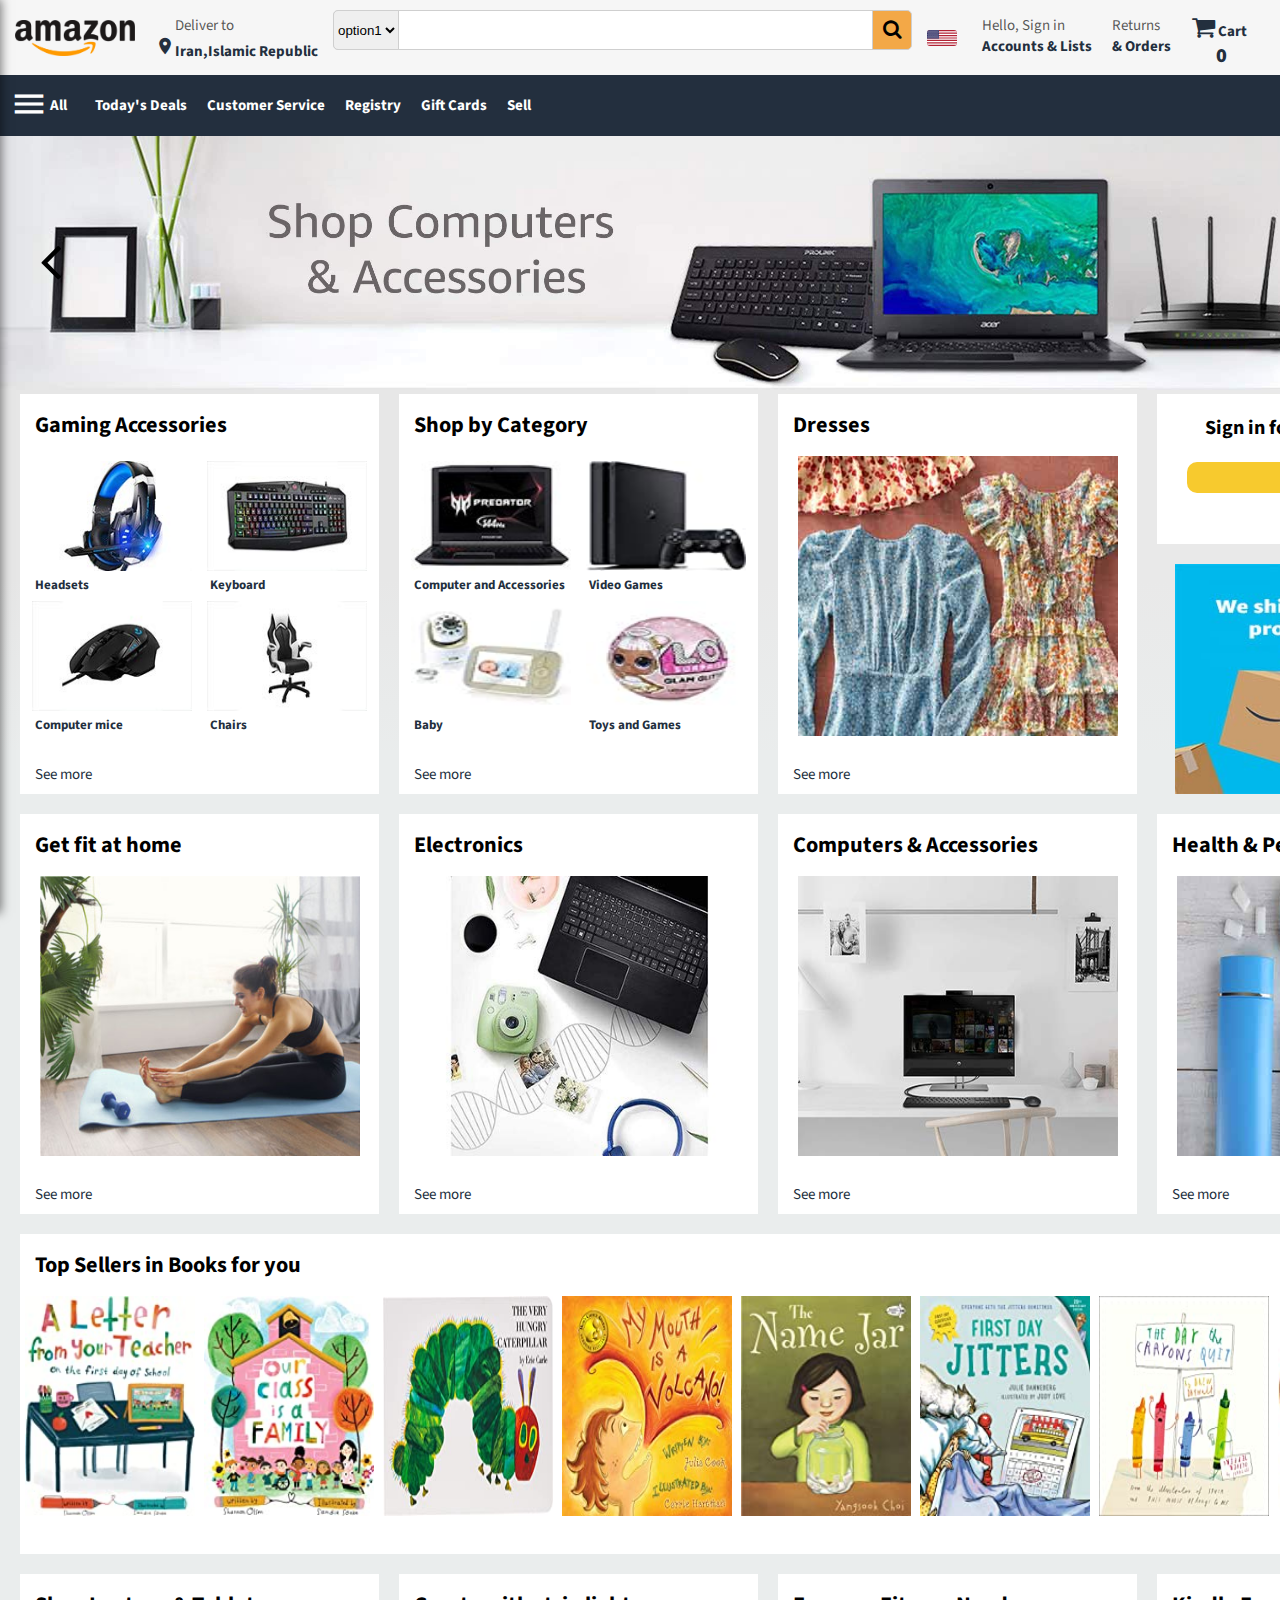
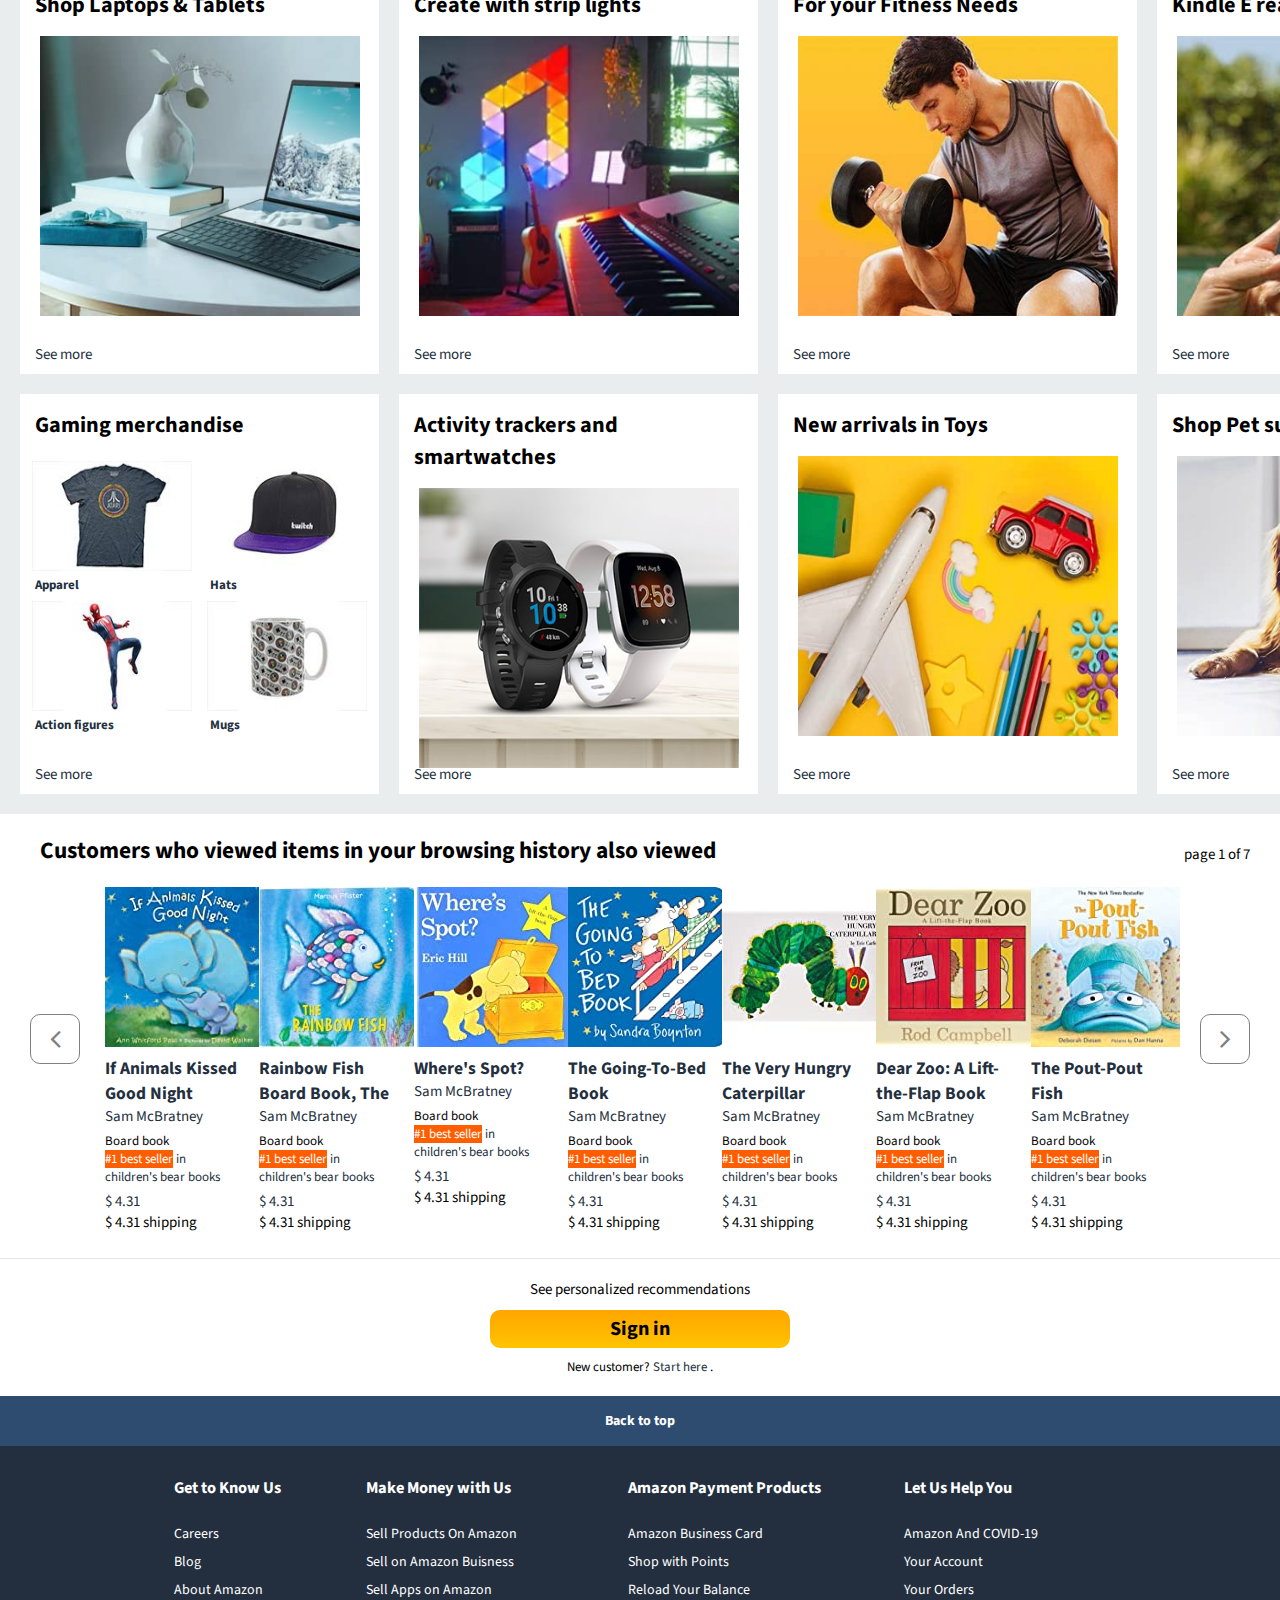
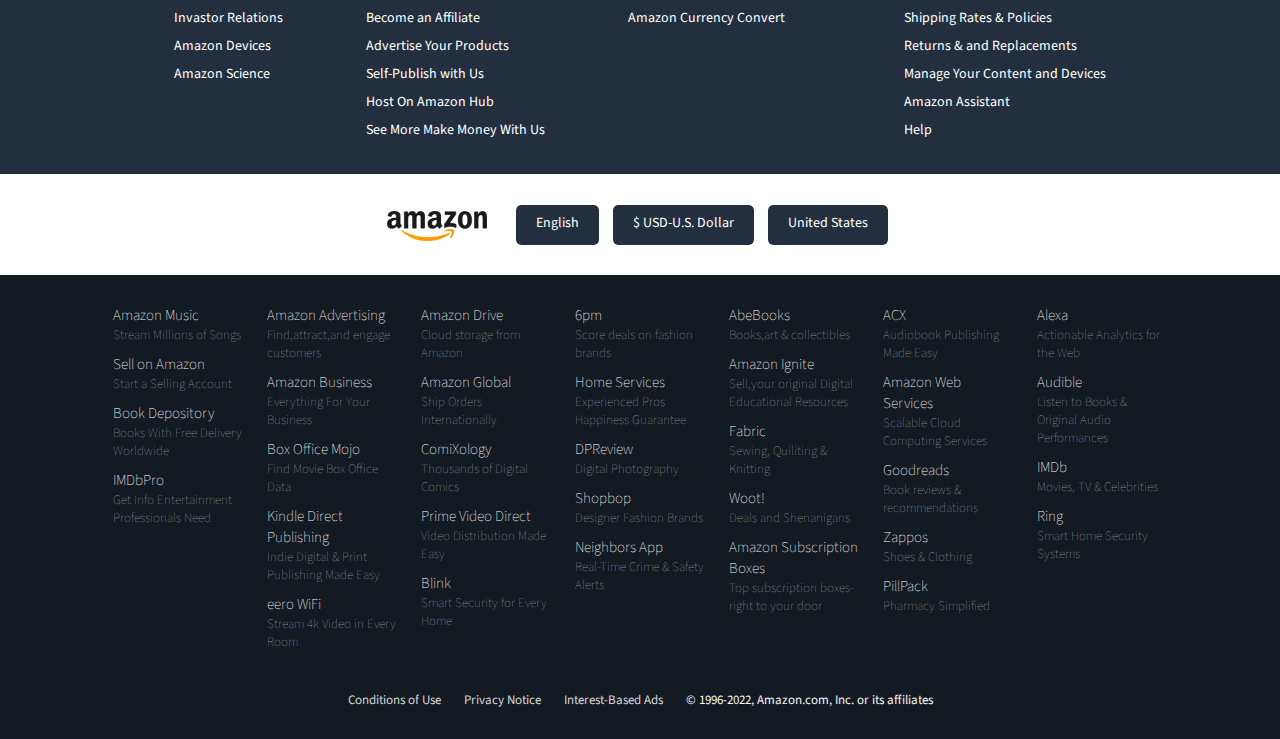
<file: index.html>
<!DOCTYPE html>
<html lang="en">
<head>
    <meta charset="UTF-8">
    <meta http-equiv="X-UA-Compatible" content="IE=edge">
    <meta name="viewport" content="width=device-width, initial-scale=1.0">
    <link rel="stylesheet" href="amazon.css">
    <link rel="stylesheet" href="https://cdnjs.cloudflare.com/ajax/libs/font-awesome/4.7.0/css/font-awesome.min.css">
    <link rel="preconnect" href="https://fonts.gstatic.com">
    <link href="https://fonts.googleapis.com/css2?family=Lalezar&display=swap" rel="stylesheet">
    <link rel="preconnect" href="https://fonts.gstatic.com">
    <link href="https://fonts.googleapis.com/css2?family=Markazi+Text:wght@500&display=swap" rel="stylesheet">
    <link rel="preconnect" href="https://fonts.gstatic.com">
    <link href="https://fonts.googleapis.com/css2?family=Markazi+Text:wght@700&display=swap" rel="stylesheet">
    <link rel="stylesheet" href="https://cdnjs.cloudflare.com/ajax/libs/font-awesome/4.7.0/css/font-awesome.min.css">
    <link rel="preconnect" href="https://fonts.gstatic.com">
    <link href="https://fonts.googleapis.com/icon?family=Material+Icons" rel="stylesheet">
    <link href="https://fonts.googleapis.com/css2?family=Cairo:wght@900&display=swap" rel="stylesheet">
    <link rel="preconnect" href="https://fonts.googleapis.com">
<link rel="preconnect" href="https://fonts.gstatic.com" crossorigin>
<link href="https://fonts.googleapis.com/css2?family=Source+Sans+Pro&display=swap" rel="stylesheet">
    <title>amazon</title>
</head>
<body>
    <header>
        <div id="header-container">
            <div class="header-top">
                <a href="amazon.html">
                    <div id="header-top-logo">
                            <img src="images/Amazon_logo.svg.png" alt="">
                    </div>
                </a>
                <div id="header-top-deliver" onclick="locChooseOpen()">
                    <p>Deliver to</p>
                    <p class="header-top-deliver-loc"><i class="material-icons" style="font-size:20px">location_on</i>Iran,Islamic Republic</p>
                </div>
                <div id="header-top-search">
                    <div>
                        <select class="header-top-search-filter">
                            <option value="">option1</option>
                            <option value="">option2</option>
                            <option value="">option3</option>
                            <option value="">option4</option>
                            <option value="">option5</option>
                            <option value="">option6</option>
                        </select>
                        <input type="text">
                        <div class="header-top-search-submit">
                            <i class="fa fa-search" style="font-size:20px"></i>
                        </div>

                    </div>
                </div>
                <a href="" onmouseenter="nationChooseOpen()" onmouseleave="nationChooseClose()">
                    <div id="header-top-nation">
                        <div class="header-top-nation-dropdown">
                            <img src="images/Flag_of_the_United_States.svg" alt="">
                        </div>
                    </div>
                </a>
                <a href="" onmouseenter="headerSignOpen()" onmouseleave="headerSignClose()">
                    <div id="heador-top-sign">
                            <p>Hello, Sign in</p>
                            <p class="header-top-deliver-loc">Accounts & Lists</p>    
                    </div>
                </a>
                <a href="">
                    <div id="heador-top-orders">
                        <p>Returns</p>
                        <p class="header-top-deliver-loc">& Orders</p>    
                    </div>
                </a>
                <a href="">
                    <div id="header-top-cart">
                            <p><i class="fa fa-shopping-cart" style="font-size:25px;color:#232F3E"></i></p>
                            <p>Cart</p>
                            <div id="header-top-cart-counter">0</div>
                    </div>
                </a>
            </div>
            <div class="header-bottom">
                <div class="header-bottom-All" onclick="headerSliderOpen()">
                    <i class="material-icons" style="font-size:38px;color:#ffffff">menu</i>
                    <p>All</p>
                </div>
                <a href="">
                    <div class="header-bottom-today">
                        <p>Today's Deals</p>
                    </div>
                </a>
                <a href="">
                    <div class="header-bottom-customer">
                        Customer Service
                    </div>
                </a>
                <a href="">
                    <div class="header-bottom-regis">
                        <p>Registry</p>
                    </div>
                </a>
                <a href="">
                    <div class="header-bottom-gift">
                        <p>Gift Cards</p>
                    </div>
                </a>
                <a href="">
                    <div class="header-bottom-sell">
                        <p>Sell</p>
                    </div>
                </a>
            </div>
        </div>
        <div id="loc-choose">
            <div class="loc-choose-top">
                <h3>Choose your location</h3>
            </div>
            <div class="loc-choose-bott">
                <p>Delivery options and delivery speeds may vary for different locations</p>
                <button value="Sign in to see your addresses">Sign in to see your addresses</button>
                <br>
                <span class="loc-choose-bott-zip-divide">or enter a US zip code</span>
                <div id="US-zip-code">
                   <input type="text">
                   <button>apply</button>
                   <p class="US-zip-code-error">Please enter a valid US zip code</p> 
                </div>
                <span class="loc-choose-bott-ship-divide">or</span>
                <select class="ship-outside">
                    <option value="">option1</option>
                    <option value="">option2</option>
                    <option value="">option3</option>
                    <option value="">option4</option>
                    <option value="">option5</option>
                    <option value="">option6</option>
                </select>
                <button id="loc-choose-submit" value="submit">Done</button>
            </div>
        </div>
        <div id="nation-choose" onmouseenter="nationChooseOpen()" onmouseleave="nationChooseClose()">
            <div class="nation-choose-part-one">
                <p>Change language</p><span><a href="">Learn more</a></span>
                <br>
                <br>
                <input type="checkbox"> English - EN
            </div>
        
            <hr>
            <div class="nation-choose-part-two">
                <input type="checkbox"> العربیه <br>
                <input type="checkbox"> English - EN <br>
                <input type="checkbox"> English - EN <br>
                <input type="checkbox"> English - EN
            </div>
            <hr>
            <div class="nation-choose-part-three">
                <p>Change currency</p><span><a href="">Learn more</a></span>
                <br>
                <br>
                <p>$-USD-US Dollar </p><span><a href="">Change</a></span>
            
            </div>
            <hr>
            <div class="nation-choose-part-four">
                <p>You are shopping on Amazon.com</p>
                <a href="">change country/region</a>
            </div>
        </div>          
        <div id="header-sign-in" onmouseenter="headerSignOpen()" onmouseleave="headerSignClose()">
            <div class="header-sign-in-top">
                <div><h2>Sign in</h2></div>
                <p>New customer ?</p><span><a href="">Start here</a></span>
            </div>
            <hr>
            <div class="header-sign-in-bott">
                <div class="header-sign-in-bott-left">
                    <h3>Your Lists</h3>
                    <a href=""><p>Create a List</p></a>
                    <a href=""><p>Find a List or Registry</p></a>
                    <a href=""><p>AmazonSmile Charity Lists</p></a>
                </div>
                <div class="header-sign-in-bott-divide"></div>
                <div class="header-sign-in-bott-right">
                    <h3>Your Account</h3>
                    <a href=""><p>Create a List</p></a>
                    <a href=""><p>Create a List</p></a>
                    <a href=""><p>Create a List</p></a>
                    <a href=""><p>Create a List</p></a>
                    <a href=""><p>Create a List</p></a>
                    <a href=""><p>Create a List</p></a>
                    <a href=""><p>Create a List</p></a>
                    <a href=""><p>Create a List</p></a>
                    <a href=""><p>Create a List</p></a>
                    <a href=""><p>Create a List</p></a>
                    <a href=""><p>Create a List</p></a>
                </div>
            </div>
        </div>
        <div id="header-slider">
            <div class="header-slider-container">
                <a href="">
                    <div class="header-slider-hello">
                        <p><i class="material-icons" style="font-size:30px;color:white">account_circle</i> Hello , Sign in</p>
                    </div>
                </a>
                <div class="header-slider-container-div">
                    <div class="header-slider-dig">
                        <div class="header-slider-dig-h2">
                           <h2>Digital Content & Devices</h2>
                        </div>
                        <div onclick="menu2SliderOpenDig(0)">
                            <p>dig product group 1 <i class="fa fa-chevron-right" style="font-size:20px"></i></p>
                        </div>
                        <div onclick="menu2SliderOpenDig(1)">
                            <p>dig product group 2 <i class="fa fa-chevron-right" style="font-size:20px"></i></p>
                        </div>
                        <div onclick="menu2SliderOpenDig(2)">
                            <p>dig product group 3 <i class="fa fa-chevron-right" style="font-size:20px"></i></p>
                        </div>
                    </div>
                    <hr>
                    <div class="header-slider-dep">
                        <div class="header-slider-dep-h2">
                            <h2>Shop By Department</h2>
                        </div>
                        <div onclick="menu2SliderOpenDep(0)">
                            <p>Electronics <i class="fa fa-chevron-right" style="font-size:20px"></i></p>
                        </div>
                        <div onclick="menu2SliderOpenDep(1)">
                            <p>dep product group 2 <i class="fa fa-chevron-right" style="font-size:20px"></i></p>
                        </div>
                        <div onclick="menu2SliderOpenDep(2)">
                            <p>dep product group 3 <i class="fa fa-chevron-right" style="font-size:20px"></i></p>
                        </div>
                        <div onclick="menu2SliderOpenDep(3)">
                            <p>dep product group 4 <i class="fa fa-chevron-right" style="font-size:20px"></i></p>
                        </div>
                        <div class="header-slider-see header-slider-see-1">
                            <div class="header-slider-dep-see" onclick="menu2SliderOpenDep(4)">
                                <p>see group 5 <i class="fa fa-chevron-right" style="font-size:20px"></i></p>
                            </div>
                            <div class="header-slider-dep-see" onclick="menu2SliderOpenDep(5)">
                                <p>see group 6 <i class="fa fa-chevron-right" style="font-size:20px"></i></p>
                            </div>
                            <div class="header-slider-dep-see" onclick="menu2SliderOpenDep(6)">
                                <p>see group 7 <i class="fa fa-chevron-right" style="font-size:20px"></i></p>
                            </div>
                            <div class="header-slider-dep-see" onclick="menu2SliderOpenDep(7)">
                                <p>see group 8 <i class="fa fa-chevron-right" style="font-size:20px"></i></p>
                            </div>
                            <div class="header-slider-dep-see" onclick="menu2SliderOpenDep(8)">
                                <p>see group 9 <i class="fa fa-chevron-right" style="font-size:20px"></i></p>
                            </div>
                        </div>
                        <div id="header-slider-dep-see-more">
                            <p>See All <i class="fa fa-chevron-down dep-see-more-down" style="font-size:15px"></i></p>
                        </div>
                    </div>
                    <hr>
                    <div class="header-slider-prog">
                        <div class="header-slider-prog-h2">
                            <h2>Programs & Features</h>
                        </div>
                        <div onclick="menu2SliderOpenProg(0)">
                            <p>prog product group 1 <i class="fa fa-chevron-right" style="font-size:20px"></i></p>
                        </div>
                        <div onclick="menu2SliderOpenProg(1)">
                            <p>prog product group 2 <i class="fa fa-chevron-right" style="font-size:20px"></i></p>
                        </div>
                        <div onclick="menu2SliderOpenProg(2)">
                            <p>prog product group 3 <i class="fa fa-chevron-right" style="font-size:20px"></i></p>
                        </div>
                        <div onclick="menu2SliderOpenProg(3)">
                            <p>prog product group 4 <i class="fa fa-chevron-right" style="font-size:20px"></i></p>
                        </div>
                        <div class="header-slider-see header-slider-see-2">
                            <div class="header-slider-prog-see" onclick="menu2SliderOpenProg(4)">
                                <p>see group 5 <i class="fa fa-chevron-right" style="font-size:20px"></i></p>
                            </div>
                            <div class="header-slider-prog-see" onclick="menu2SliderOpenProg(5)">
                                <p>see group 6 <i class="fa fa-chevron-right" style="font-size:20px"></i></p>
                            </div>
                            <div class="header-slider-prog-see" onclick="menu2SliderOpenProg(6)">
                                <p>see group 7 <i class="fa fa-chevron-right" style="font-size:20px"></i></p>
                            </div>
                            <div class="header-slider-prog-see" onclick="menu2SliderOpenProg(7)">
                                <p>see group 8 <i class="fa fa-chevron-right" style="font-size:20px"></i></p>
                            </div>
                            <div class="header-slider-prog-see" onclick="menu2SliderOpenProg(8)">
                                <p>see group 9 <i class="fa fa-chevron-right" style="font-size:20px"></i></p>
                            </div>
                        </div>
                        <div id="header-slider-prog-see-more">
                            <p>See All <i class="fa fa-chevron-down prog-see-more-down" style="font-size:15px"></i></p>
                        </div>
                    </div>
                    <hr>
                    <div class="header-slider-help">
                        <div class="header-slider-help-h2">
                            <h2>Help & Settings</h2>
                        </div>
                        <div>
                            <p>help product group 1</p>
                        </div>
                        <div>
                            <p>help product group 2</p>
                        </div>
                        <div>
                            <p>help product group 3</p>
                        </div>
                        <div>
                            <p>help product group 4</p>
                        </div>
                        <div>
                            <p>help product group 5</p>
                        </div>
                    </div>
                </div>    
            </div>
                
            <div id="dig-group-num" class="dig-menu-2 dig-group-1">
                    <div>
                        <div class="header-slider-menu2-back" onclick="sliderDigMenu2Back(0)">
                            <h2><i class="fa fa-arrow-circle-left" style="font-size:25px"></i> MAIN MENU</h2>
                        </div>
                        <hr>
                        <div class="header-slider-dig-h2">
                            <h2>group 1 products in menu 2</h2>
                        </div>
                        <a href="">
                            <div>
                                <p>dig menu 2 product 1 <i class="fa fa-chevron-right" style="font-size:20px"></i></p>
                            </div>
                        </a>
                        <a href="">
                            <div>
                                <p>dig menu 2 product 2 <i class="fa fa-chevron-right" style="font-size:20px"></i></p>
                            </div>
                        </a>
                        <a href="">
                            <div>
                                <p>dig menu 2 product 3 <i class="fa fa-chevron-right" style="font-size:20px"></i></p>
                            </div>
                        </a>
                        <a href="">
                            <div>
                                <p>dig menu 2 product 4 <i class="fa fa-chevron-right" style="font-size:20px"></i></p>
                            </div> 
                        </a>
                    </div>       
            </div>


            <div id="dig-group-num" class="dig-menu-2 dig-group-2">
                    <div>
                        <div class="header-slider-menu2-back" onclick="sliderDigMenu2Back(1)">
                            <h2><i class="fa fa-arrow-circle-left" style="font-size:25px"></i> MAIN MENU</h2>
                        </div>
                        <hr>
                        <div class="header-slider-dig-h2">
                            <h2>group 2 products in menu 2</h2>
                        </div>
                        <a href="">
                            <div>
                                <p>dig menu 2 product 1 <i class="fa fa-chevron-right" style="font-size:20px"></i></p>
                            </div>
                        </a>
                        <a href="">
                            <div>
                                <p>dig menu 2 product 2 <i class="fa fa-chevron-right" style="font-size:20px"></i></p>
                            </div>
                        </a>
                        <a href="">
                            <div>
                                <p>dig menu 2 product 3 <i class="fa fa-chevron-right" style="font-size:20px"></i></p>
                            </div>
                        </a>
                        <a href="">
                            <div>
                                <p>dig menu 2 product 4 <i class="fa fa-chevron-right" style="font-size:20px"></i></p>
                            </div>
                        </a> 
                    </div>       
            </div>


            <div id="dig-group-num" class="dig-menu-2 dig-group-3">
                    <div>
                        <div class="header-slider-menu2-back" onclick="sliderDigMenu2Back(2)">
                            <h2><i class="fa fa-arrow-circle-left" style="font-size:25px"></i> MAIN MENU</h2>
                        </div>
                        <hr>
                        <div class="header-slider-dig-h2">
                            <h2>group 3 products in menu 2</h2>
                        </div>
                        <a href="">
                            <div>
                                <p>dig menu 2 product 1 <i class="fa fa-chevron-right" style="font-size:20px"></i></p>
                            </div>
                        </a>
                        <a href="">
                            <div>
                                <p>dig menu 2 product 2 <i class="fa fa-chevron-right" style="font-size:20px"></i></p>
                            </div>
                        </a>
                        <a href="">
                            <div>
                                <p>dig menu 2 product 3 <i class="fa fa-chevron-right" style="font-size:20px"></i></p>
                            </div>
                        </a>
                        <a href="">
                            <div>
                                <p>dig menu 2 product 4 <i class="fa fa-chevron-right" style="font-size:20px"></i></p>
                            </div>
                        </a> 
                    </div>       
            </div>
            <div id="dep-group-num" class="dep-menu-2 dep-group-1">
                    <div>
                        <div class="header-slider-menu2-back" onclick="sliderDepMenu2Back(0)">
                            <h2><i class="fa fa-arrow-circle-left" style="font-size:25px"></i> MAIN MENU</h2>
                        </div>
                        <hr>
                        <div class="header-slider-dep-h2">
                            <h2>group 1 products in menu 2</h2>
                        </div>
                        <a href="">
                            <div>
                                <p>dep menu 2 product 1 <i class="fa fa-chevron-right" style="font-size:20px"></i></p>
                            </div>
                        </a>
                        <a href="">
                            <div>
                                <p>dep menu 2 product 2 <i class="fa fa-chevron-right" style="font-size:20px"></i></p>
                            </div>
                        </a>
                        <a href="amazon store.html">
                            <div>
                                <p>Headphones <i class="fa fa-chevron-right" style="font-size:20px"></i></p>
                            </div>
                        </a>
                        <a href="">
                            <div>
                                <p>dep menu 2 product 4 <i class="fa fa-chevron-right" style="font-size:20px"></i></p>
                            </div> 
                        </a>
                    </div>       
            </div>


            <div id="dep-group-num" class="dep-menu-2 dep-group-2">
                    <div>
                        <div class="header-slider-menu2-back" onclick="sliderDepMenu2Back(1)">
                            <h2><i class="fa fa-arrow-circle-left" style="font-size:25px"></i> MAIN MENU</h2>
                        </div>
                        <hr>
                        <div class="header-slider-dep-h2">
                            <h2>group 2 products in menu 2</h2>
                        </div>
                        <a href="">
                            <div>
                                <p>dep menu 2 product 1 <i class="fa fa-chevron-right" style="font-size:20px"></i></p>
                            </div>
                        </a>
                        <a href="">
                            <div>
                                <p>dep menu 2 product 2 <i class="fa fa-chevron-right" style="font-size:20px"></i></p>
                            </div>
                        </a>
                        <a href="">
                            <div>
                                <p>dep menu 2 product 3 <i class="fa fa-chevron-right" style="font-size:20px"></i></p>
                            </div>
                        </a>
                        <a href="">
                            <div>
                                <p>dep menu 2 product 4 <i class="fa fa-chevron-right" style="font-size:20px"></i></p>
                            </div>
                        </a> 
                    </div>       
            </div>


            <div id="dep-group-num" class="dep-menu-2 dep-group-3">
                    <div>
                        <div class="header-slider-menu2-back" onclick="sliderDepMenu2Back(2)">
                            <h2><i class="fa fa-arrow-circle-left" style="font-size:25px"></i> MAIN MENU</h2>
                        </div>
                        <hr>
                        <div class="header-slider-dep-h2">
                            <h2>group 3 products in menu 2</h2>
                        </div>
                        <a href="">
                            <div>
                                <p>dep menu 2 product 1 <i class="fa fa-chevron-right" style="font-size:20px"></i></p>
                            </div>
                        </a>
                        <a href="">
                            <div>
                                <p>dep menu 2 product 2 <i class="fa fa-chevron-right" style="font-size:20px"></i></p>
                            </div>
                        </a>
                        <a href="">
                            <div>
                                <p>dep menu 2 product 3 <i class="fa fa-chevron-right" style="font-size:20px"></i></p>
                            </div>
                        </a>
                        <a href="">
                            <div>
                                <p>dep menu 2 product 4 <i class="fa fa-chevron-right" style="font-size:20px"></i></p>
                            </div>
                        </a> 
                    </div>       
            </div>
            <div id="dep-group-num" class="dep-menu-2 dep-group-4">
                    <div>
                        <div class="header-slider-menu2-back" onclick="sliderDepMenu2Back(3)">
                            <h2><i class="fa fa-arrow-circle-left" style="font-size:25px"></i> MAIN MENU</h2>
                        </div>
                        <hr>
                        <div class="header-slider-dep-h2">
                            <h2>group 4 products in menu 2</h2>
                        </div>
                        <a href="">
                            <div>
                                <p>dep menu 2 product 1 <i class="fa fa-chevron-right" style="font-size:20px"></i></p>
                            </div>
                        </a>
                        <a href="">
                            <div>
                                <p>dep menu 2 product 2 <i class="fa fa-chevron-right" style="font-size:20px"></i></p>
                            </div>
                        </a>
                        <a href="">
                            <div>
                                <p>dep menu 2 product 3 <i class="fa fa-chevron-right" style="font-size:20px"></i></p>
                            </div>
                        </a>
                        <a href="">
                            <div>
                                <p>dep menu 2 product 4 <i class="fa fa-chevron-right" style="font-size:20px"></i></p>
                            </div> 
                        </a>
                    </div>       
            </div>


            <div id="dep-group-num" class="dep-menu-2 dep-group-5">
                    <div>
                        <div class="header-slider-menu2-back" onclick="sliderDepMenu2Back(4)">
                            <h2><i class="fa fa-arrow-circle-left" style="font-size:25px"></i> MAIN MENU</h2>
                        </div>
                        <hr>
                        <div class="header-slider-dep-h2">
                            <h2>group 5 products in menu 2</h2>
                        </div>
                        <a href="">
                            <div>
                                <p>dep menu 2 product 1 <i class="fa fa-chevron-right" style="font-size:20px"></i></p>
                            </div>
                        </a>
                        <a href="">
                            <div>
                                <p>dep menu 2 product 2 <i class="fa fa-chevron-right" style="font-size:20px"></i></p>
                            </div>
                        </a>
                        <a href="">
                            <div>
                                <p>dep menu 2 product 3 <i class="fa fa-chevron-right" style="font-size:20px"></i></p>
                            </div>
                        </a>
                        <a href="">
                            <div>
                                <p>dep menu 2 product 4 <i class="fa fa-chevron-right" style="font-size:20px"></i></p>
                            </div>
                        </a> 
                    </div>       
            </div>


            <div id="dep-group-num" class="dep-menu-2 dep-group-6">
                    <div>
                        <div class="header-slider-menu2-back" onclick="sliderDepMenu2Back(5)">
                            <h2><i class="fa fa-arrow-circle-left" style="font-size:25px"></i> MAIN MENU</h2>
                        </div>
                        <hr>
                        <div class="header-slider-dep-h2">
                            <h2>group 6 products in menu 2</h2>
                        </div>
                        <a href="">
                            <div>
                                <p>dep menu 2 product 1 <i class="fa fa-chevron-right" style="font-size:20px"></i></p>
                            </div>
                        </a>
                        <a href="">
                            <div>
                                <p>dep menu 2 product 2 <i class="fa fa-chevron-right" style="font-size:20px"></i></p>
                            </div>
                        </a>
                        <a href="">
                            <div>
                                <p>dep menu 2 product 3 <i class="fa fa-chevron-right" style="font-size:20px"></i></p>
                            </div>
                        </a>
                        <a href="">
                            <div>
                                <p>dep menu 2 product 4 <i class="fa fa-chevron-right" style="font-size:20px"></i></p>
                            </div>
                        </a> 
                    </div>       
            </div>
            <div id="dep-group-num" class="dep-menu-2 dep-group-7">
                    <div>
                        <div class="header-slider-menu2-back" onclick="sliderDepMenu2Back(6)">
                            <h2><i class="fa fa-arrow-circle-left" style="font-size:25px"></i> MAIN MENU</h2>
                        </div>
                        <hr>
                        <div class="header-slider-dep-h2">
                            <h2>group 7 products in menu 2</h2>
                        </div>
                        <a href="">
                            <div>
                                <p>dep menu 2 product 1 <i class="fa fa-chevron-right" style="font-size:20px"></i></p>
                            </div>
                        </a>
                        <a href="">
                            <div>
                                <p>dep menu 2 product 2 <i class="fa fa-chevron-right" style="font-size:20px"></i></p>
                            </div>
                        </a>
                        <a href="">
                            <div>
                                <p>dep menu 2 product 3 <i class="fa fa-chevron-right" style="font-size:20px"></i></p>
                            </div>
                        </a>
                        <a href="">
                            <div>
                                <p>dep menu 2 product 4 <i class="fa fa-chevron-right" style="font-size:20px"></i></p>
                            </div> 
                        </a>
                    </div>       
            </div>


            <div id="dep-group-num" class="dep-menu-2 dep-group-8">
                    <div>
                        <div class="header-slider-menu2-back" onclick="sliderDepMenu2Back(7)">
                            <h2><i class="fa fa-arrow-circle-left" style="font-size:25px"></i> MAIN MENU</h2>
                        </div>
                        <hr>
                        <div class="header-slider-dep-h2">
                            <h2>group 8 products in menu 2</h2>
                        </div>
                        <a href="">
                            <div>
                                <p>dep menu 2 product 1 <i class="fa fa-chevron-right" style="font-size:20px"></i></p>
                            </div>
                        </a>
                        <a href="">
                            <div>
                                <p>dep menu 2 product 2 <i class="fa fa-chevron-right" style="font-size:20px"></i></p>
                            </div>
                        </a>
                        <a href="">
                            <div>
                                <p>dep menu 2 product 3 <i class="fa fa-chevron-right" style="font-size:20px"></i></p>
                            </div>
                        </a>
                        <a href="">
                            <div>
                                <p>dep menu 2 product 4 <i class="fa fa-chevron-right" style="font-size:20px"></i></p>
                            </div>
                        </a> 
                    </div>       
            </div>
            <div id="dep-group-num" class="dep-menu-2 dep-group-9">
                    <div>
                        <div class="header-slider-menu2-back" onclick="sliderDepMenu2Back(8)">
                            <h2><i class="fa fa-arrow-circle-left" style="font-size:25px"></i> MAIN MENU</h2>
                        </div>
                        <hr>
                        <div class="header-slider-dep-h2">
                            <h2>group 9 products in menu 2</h2>
                        </div>
                        <a href="">
                            <div>
                                <p>dep menu 2 product 1 <i class="fa fa-chevron-right" style="font-size:20px"></i></p>
                            </div>
                        </a>
                        <a href="">
                            <div>
                                <p>dep menu 2 product 2 <i class="fa fa-chevron-right" style="font-size:20px"></i></p>
                            </div>
                        </a>
                        <a href="">
                            <div>
                                <p>dep menu 2 product 3 <i class="fa fa-chevron-right" style="font-size:20px"></i></p>
                            </div>
                        </a>
                        <a href="">
                            <div>
                                <p>dep menu 2 product 4 <i class="fa fa-chevron-right" style="font-size:20px"></i></p>
                            </div>
                        </a> 
                    </div>       
            </div>


            <div id="prog-group-num" class="prog-menu-2 prog-group-1">
                    <div>
                        <div class="header-slider-menu2-back" onclick="sliderProgMenu2Back(0)">
                            <h2><i class="fa fa-arrow-circle-left" style="font-size:25px"></i> MAIN MENU</h2>
                        </div>
                        <hr>
                        <div class="header-slider-prog-h2">
                            <h2>group 1 products in menu 2</h2>
                        </div>
                        <a href="">
                            <div>
                                <p>prog menu 2 product 1 <i class="fa fa-chevron-right" style="font-size:20px"></i></p>
                            </div>
                        </a>
                        <a href="">
                            <div>
                                <p>prog menu 2 product 2 <i class="fa fa-chevron-right" style="font-size:20px"></i></p>
                            </div>
                        </a>
                        <a href="">
                            <div>
                                <p>prog menu 2 product 3 <i class="fa fa-chevron-right" style="font-size:20px"></i></p>
                            </div>
                        </a>
                        <a href="">
                            <div>
                                <p>prog menu 2 product 4 <i class="fa fa-chevron-right" style="font-size:20px"></i></p>
                            </div> 
                        </a>
                    </div>       
            </div>


            <div id="prog-group-num" class="prog-menu-2 prog-group-2">
                    <div>
                        <div class="header-slider-menu2-back" onclick="sliderProgMenu2Back(1)">
                            <h2><i class="fa fa-arrow-circle-left" style="font-size:25px"></i> MAIN MENU</h2>
                        </div>
                        <hr>
                        <div class="header-slider-prog-h2">
                            <h2>group 2 products in menu 2</h2>
                        </div>
                        <a href="">
                            <div>
                                <p>prog menu 2 product 1 <i class="fa fa-chevron-right" style="font-size:20px"></i></p>
                            </div>
                        </a>
                        <a href="">
                            <div>
                                <p>prog menu 2 product 2 <i class="fa fa-chevron-right" style="font-size:20px"></i></p>
                            </div>
                        </a>
                        <a href="">
                            <div>
                                <p>prog menu 2 product 3 <i class="fa fa-chevron-right" style="font-size:20px"></i></p>
                            </div>
                        </a>
                        <a href="">
                            <div>
                                <p>prog menu 2 product 4 <i class="fa fa-chevron-right" style="font-size:20px"></i></p>
                            </div>
                        </a> 
                    </div>       
            </div>


            <div id="prog-group-num" class="prog-menu-2 prog-group-3">
                    <div>
                        <div class="header-slider-menu2-back" onclick="sliderProgMenu2Back(2)">
                            <h2><i class="fa fa-arrow-circle-left" style="font-size:25px"></i> MAIN MENU</h2>
                        </div>
                        <hr>
                        <div class="header-slider-prog-h2">
                            <h2>group 3 products in menu 2</h2>
                        </div>
                        <a href="">
                            <div>
                                <p>prog menu 2 product 1 <i class="fa fa-chevron-right" style="font-size:20px"></i></p>
                            </div>
                        </a>
                        <a href="">
                            <div>
                                <p>prog menu 2 product 2 <i class="fa fa-chevron-right" style="font-size:20px"></i></p>
                            </div>
                        </a>
                        <a href="">
                            <div>
                                <p>prog menu 2 product 3 <i class="fa fa-chevron-right" style="font-size:20px"></i></p>
                            </div>
                        </a>
                        <a href="">
                            <div>
                                <p>prog menu 2 product 4 <i class="fa fa-chevron-right" style="font-size:20px"></i></p>
                            </div>
                        </a> 
                    </div>       
            </div>
            <div id="prog-group-num" class="prog-menu-2 prog-group-4">
                    <div>
                        <div class="header-slider-menu2-back" onclick="sliderProgMenu2Back(3)">
                            <h2><i class="fa fa-arrow-circle-left" style="font-size:25px"></i> MAIN MENU</h2>
                        </div>
                        <hr>
                        <div class="header-slider-prog-h2">
                            <h2>group 4 products in menu 2</h2>
                        </div>
                        <a href="">
                            <div>
                                <p>prog menu 2 product 1 <i class="fa fa-chevron-right" style="font-size:20px"></i></p>
                            </div>
                        </a>
                        <a href="">
                            <div>
                                <p>prog menu 2 product 2 <i class="fa fa-chevron-right" style="font-size:20px"></i></p>
                            </div>
                        </a>
                        <a href="">
                            <div>
                                <p>prog menu 2 product 3 <i class="fa fa-chevron-right" style="font-size:20px"></i></p>
                            </div>
                        </a>
                        <a href="">
                            <div>
                                <p>prog menu 2 product 4 <i class="fa fa-chevron-right" style="font-size:20px"></i></p>
                            </div> 
                        </a>
                    </div>       
            </div>


            <div id="prog-group-num" class="prog-menu-2 prog-group-5">
                    <div>
                        <div class="header-slider-menu2-back" onclick="sliderProgMenu2Back(4)">
                            <h2><i class="fa fa-arrow-circle-left" style="font-size:25px"></i> MAIN MENU</h2>
                        </div>
                        <hr>
                        <div class="header-slider-prog-h2">
                            <h2>group 5 products in menu 2</h2>
                        </div>
                        <a href="">
                            <div>
                                <p>prog menu 2 product 1 <i class="fa fa-chevron-right" style="font-size:20px"></i></p>
                            </div>
                        </a>
                        <a href="">
                            <div>
                                <p>prog menu 2 product 2 <i class="fa fa-chevron-right" style="font-size:20px"></i></p>
                            </div>
                        </a>
                        <a href="">
                            <div>
                                <p>prog menu 2 product 3 <i class="fa fa-chevron-right" style="font-size:20px"></i></p>
                            </div>
                        </a>
                        <a href="">
                            <div>
                                <p>prog menu 2 product 4 <i class="fa fa-chevron-right" style="font-size:20px"></i></p>
                            </div>
                        </a> 
                    </div>       
            </div>


            <div id="prog-group-num" class="prog-menu-2 prog-group-6">
                    <div>
                        <div class="header-slider-menu2-back" onclick="sliderProgMenu2Back(5)">
                            <h2><i class="fa fa-arrow-circle-left" style="font-size:25px"></i> MAIN MENU</h2>
                        </div>
                        <hr>
                        <div class="header-slider-prog-h2">
                            <h2>group 6 products in menu 2</h2>
                        </div>
                        <a href="">
                            <div>
                                <p>prog menu 2 product 1 <i class="fa fa-chevron-right" style="font-size:20px"></i></p>
                            </div>
                        </a>
                        <a href="">
                            <div>
                                <p>prog menu 2 product 2 <i class="fa fa-chevron-right" style="font-size:20px"></i></p>
                            </div>
                        </a>
                        <a href="">
                            <div>
                                <p>prog menu 2 product 3 <i class="fa fa-chevron-right" style="font-size:20px"></i></p>
                            </div>
                        </a>
                        <a href="">
                            <div>
                                <p>prog menu 2 product 4 <i class="fa fa-chevron-right" style="font-size:20px"></i></p>
                            </div>
                        </a> 
                    </div>       
            </div>
            <div id="prog-group-num" class="prog-menu-2 prog-group-7">
                    <div>
                        <div class="header-slider-menu2-back" onclick="sliderProgMenu2Back(6)">
                            <h2><i class="fa fa-arrow-circle-left" style="font-size:25px"></i> MAIN MENU</h2>
                        </div>
                        <hr>
                        <div class="header-slider-prog-h2">
                            <h2>group 7 products in menu 2</h2>
                        </div>
                        <a href="">
                            <div>
                                <p>prog menu 2 product 1 <i class="fa fa-chevron-right" style="font-size:20px"></i></p>
                            </div>
                        </a>
                        <a href="">
                            <div>
                                <p>prog menu 2 product 2 <i class="fa fa-chevron-right" style="font-size:20px"></i></p>
                            </div>
                        </a>
                        <a href="">
                            <div>
                                <p>prog menu 2 product 3 <i class="fa fa-chevron-right" style="font-size:20px"></i></p>
                            </div>
                        </a>
                        <a href="">
                            <div>
                                <p>prog menu 2 product 4 <i class="fa fa-chevron-right" style="font-size:20px"></i></p>
                            </div> 
                        </a>
                    </div>       
            </div>


            <div id="prog-group-num" class="prog-menu-2 prog-group-8">
                    <div>
                        <div class="header-slider-menu2-back" onclick="sliderProgMenu2Back(7)">
                            <h2><i class="fa fa-arrow-circle-left" style="font-size:25px"></i> MAIN MENU</h2>
                        </div>
                        <hr>
                        <div class="header-slider-prog-h2">
                            <h2>group 8 products in menu 2</h2>
                        </div>
                        <a href="">
                            <div>
                                <p>prog menu 2 product 1 <i class="fa fa-chevron-right" style="font-size:20px"></i></p>
                            </div>
                        </a>
                        <a href="">
                            <div>
                                <p>prog menu 2 product 2 <i class="fa fa-chevron-right" style="font-size:20px"></i></p>
                            </div>
                        </a>
                        <a href="">
                            <div>
                                <p>prog menu 2 product 3 <i class="fa fa-chevron-right" style="font-size:20px"></i></p>
                            </div>
                        </a>
                        <a href="">
                            <div>
                                <p>prog menu 2 product 4 <i class="fa fa-chevron-right" style="font-size:20px"></i></p>
                            </div>
                        </a> 
                    </div>       
            </div>
            <div id="prog-group-num" class="prog-menu-2 prog-group-9">
                    <div>
                        <div class="header-slider-menu2-back" onclick="sliderProgMenu2Back(8)">
                            <h2><i class="fa fa-arrow-circle-left" style="font-size:25px"></i> MAIN MENU</h2>
                        </div>
                        <hr>
                        <div class="header-slider-prog-h2">
                            <h2>group 9 products in menu 2</h2>
                        </div>
                        <a href="">
                            <div>
                                <p>prog menu 2 product 1 <i class="fa fa-chevron-right" style="font-size:20px"></i></p>
                            </div>
                        </a>
                        <a href="">
                            <div>
                                <p>prog menu 2 product 2 <i class="fa fa-chevron-right" style="font-size:20px"></i></p>
                            </div>
                        </a>
                        <a href="">
                            <div>
                                <p>prog menu 2 product 3 <i class="fa fa-chevron-right" style="font-size:20px"></i></p>
                            </div>
                        </a>
                        <a href="">
                            <div>
                                <p>prog menu 2 product 4 <i class="fa fa-chevron-right" style="font-size:20px"></i></p>
                            </div>
                        </a> 
                    </div>       
            </div>
        </div>
        <div id="header-background-black-screen" onclick="locChooseClose(),headerSliderClose()"></div>
        <div id="body-background-black-screen" onclick="locChooseClose(),headerSliderClose()"></div>
    </header>
    <main>
        <div id="main-container">
            <div class="main-slider">
                <div class="main-slider-container">
                    <div class="main-slider-move main-slider-move-back" onclick="mainSliderMoveBack()">
                        <p><i class="fa fa-angle-left" style="font-size:60px"></i></p>
                    </div>
                    <div class="main-slider-move main-slider-move-next" onclick="mainSliderMoveNext()">
                        <p><i class="fa fa-angle-right" style="font-size:60px"></i></p>
                    </div>
                    <div class="main-slider-container-slider">
                        <div class="main-slider-images">
                            <a href=""><img src="images/61TD5JLGhIL._SX3000_.jpg"/></a>
                            <a href=""><img src="images/61DUO0NqyyL._SX3000_.jpg"/></a>
                            <a href=""><img src="images/61jovjd+f9L._SX3000_.jpg"/></a>
                            <a href=""><img src="images/71qid7QFWJL._SX3000_.jpg"/></a>
                        </div>
                    </div>
                </div>
            </div>
            <div class="main-rows">
                <div class="main-row main-row-1">
                    <div class=" row1-content row1-content1 window4-content">
                        <div class="row1-content-header">
                            <h3>Gaming Accessories</h3>
                        </div>
                        <div class="row1-content-main">
                            <div>
                                <a href="">
                                    <img src="images/Fuji_Quad_Headset_1x._SY116_CB667159060_.jpg" alt="">
                                    <div>
                                        <label for="">Headsets</label>
                                    </div>
                                </a>
                            </div>
                            <div>
                                <a href="">
                                    <img src="images/Fuji_Quad_Keyboard_1x._SY116_CB667159063_.jpg" alt="">
                                    <div>
                                        <label for="">Keyboard</label>
                                    </div>
                                </a>
                            </div>
                            <div>
                                <a href="">
                                    <img src="images/Fuji_Quad_Mouse_1x._SY116_CB667159063_.jpg" alt="">
                                    <div>
                                        <label for="">Computer mice</label>
                                    </div>
                                </a>
                            </div>
                            <div>
                                <a href="">
                                    <img src="images/Fuji_Quad_Chair_1x._SY116_CB667159060_.jpg" alt="">
                                    <div>
                                        <label for="">Chairs</label>
                                    </div>
                                </a>
                            </div>
                        </div>
                        <div class="row1-content-footer">
                            <a href="">See more</a>
                        </div>
                    </div>
                    <div class=" row1-content row1-content2 window4-content">
                        <div class="row1-content-header">
                            <h3>Shop by Category</h3>
                        </div>
                        <div class="row1-content-main">
                            <div>
                                <a href="">
                                    <img src="images/computer120x._SY85_CB468850970_.jpg" alt="">
                                    <div>
                                        <label for="">Computer and Accessories</label>
                                    </div>
                                </a>
                            </div>
                            <div>
                                <a href="">
                                    <img src="images/PS4_120X._SY85_CB438749318_.jpg" alt="">
                                    <div>
                                        <label for="">Video Games</label>
                                    </div>
                                </a>
                            </div>
                            <div>
                                <a href="">
                                    <img src="images/Baby120X._SY85_CB468850882_.jpg" alt="">
                                    <div>
                                        <label for="">Baby</label>
                                    </div>
                                </a>
                            </div>
                            <div>
                                <a href="">
                                    <img src="images/Toys120X._SY85_CB468851693_.jpg" alt="">
                                    <div>
                                        <label for="">Toys and Games</label>
                                    </div>
                                </a>
                            </div>
                        </div>
                        <div class="row1-content-footer">
                            <a href="">See more</a>
                        </div>
                    </div>
                    <div class=" row1-content row1-content3 window1-content">
                        <div class="row1-content-header">
                            <h3>Dresses</h3>
                        </div>
                        <div class="row1-content-main">
                            <div>
                                <a href="">
                                    <img src="images/Fuji_dash_dress_1X._SY304_CB626369146_.jpg" alt="">
                                </a>
                            </div>
                        </div>
                        <div class="row1-content-footer">
                            <a href="">See more</a>
                        </div>
                    </div>
                    <div class=" row1-content row1-content4 signin-adds-content">
                        <div class="row1-content4-top">
                            <p>Sign in for the best experience</p>
                            <button>Sign in securely</button>
                        </div>
                        <div class="row1-content4-bottom">
                            <a href="">
                                <img src="images/Fuji_D2_45M_en_US_1x._CB418309979_.jpg" alt="">
                            </a>
                        </div>
                    </div>
                </div>
                <div class="main-row main-row-2">
                    <div class=" row2-content row2-content1 window1-content">
                        <div class="row2-content-header">
                            <h3>Get fit at home</h3>
                        </div>
                        <div class="row2-content-main">
                            <div>
                                <a href="">
                                    <img src="images/GWDesktop_SingleImageCard_fitathome_1x._SY304_CB434924743_.jpg" alt="">
                                </a>
                            </div>
                        </div>
                        <div class="row2-content-footer">
                            <a href="">See more</a>
                        </div>

                    </div>
                    <div class=" row2-content row2-content2 window1-content">
                        <div class="row2-content-header">
                            <h3>Electronics</h3>
                        </div>
                        <div class="row2-content-main">
                            <div>
                                <a href="">
                                    <img src="images/Fuji_Dash_Electronics_1x._SY304_CB432774322_.jpg" alt="">
                                </a>
                            </div>
                        </div>
                        <div class="row2-content-footer">
                            <a href="">See more</a>
                        </div>
                    </div>
                    <div class=" row2-content row2-content3 window1-content">
                        <div class="row2-content-header">
                            <h3>Computers & Accessories</h3>
                        </div>
                        <div class="row2-content-main">
                            <div>
                                <a href="">
                                    <img src="images/Fuji_Dash_PC_1x._SY304_CB431800965_.jpg" alt="">
                                </a>
                            </div>
                        </div>
                        <div class="row2-content-footer">
                            <a href="">See more</a>
                        </div>
                    </div>
                    <div class=" row2-content row2-content4 window1-content">
                        <div class="row2-content-header">
                            <h3>Health & Personal Care</h3>
                        </div>
                        <div class="row2-content-main">
                            <div>
                                <a href="">
                                    <img src="images/GW_CONS_AUS_HPC_HPCEssentials_CatCard_Desktop1x._SY304_CB627424361_.jpg" alt="">
                                </a>
                            </div>
                        </div>
                        <div class="row2-content-footer">
                            <a href="">See more</a>
                        </div>
                    </div>
                </div>
                <div class="main-row main-row-3">
                    <div class=" row3-content row3-content1 sliding-content">
                        <div class="row3-content-header">
                            <h3>Top Sellers in Books for you</h3>
                        </div>
                        <div class="row3-content-main">
                            <div class="row3-content-main-move row3-content-main-move-back">
                                <p><i class="fa fa-angle-left" style="font-size:60px"></i></p>
                            </div>
                            <div class="row3-content-main-move row3-content-main-move-next">
                                <p><i class="fa fa-angle-right" style="font-size:60px"></i></p>
                            </div>
                            <div id="row3-content-main-slider">
                                <a href="">
                                    <img src="images/61Ars9rdgGS._AC_SY200_.jpg" alt="">
                                </a>
                                <a href="">
                                    <img src="images/71aLultW5EL._AC_SY200_.jpg" alt="">
                                </a>
                                <a href="">
                                    <img src="images/91cqEsyjd-L._AC_SY200_.jpg" alt="">
                                </a>
                                <a href="">
                                    <img src="images/8181NkFL6SL._AC_SY200_.jpg" alt="">
                                </a>
                                <a href="">
                                    <img src="images/91g+FlNm0oL._AC_SY200_.jpg" alt="">
                                </a>
                                <a href="">
                                    <img src="images/91rNSPVrrjL._AC_SY200_.jpg" alt="">
                                </a>
                                <a href="">
                                    <img src="images/81PR3BDkqWL._AC_SY200_.jpg" alt="">
                                </a>
                                <a href="">
                                    <img src="images/81EVdWdmOKL._AC_SY200_.jpg" alt="">
                                </a>
                                <a href="">
                                    <img src="images/917M-S0wz7L._AC_SY200_.jpg" alt="">
                                </a>
                                <a href="">
                                    <img src="images/814TCW6Y7hL._AC_SY200_.jpg" alt="">
                                </a>
                                <a href="">
                                    <img src="images/91oEavHTylL._AC_SY200_.jpg" alt="">
                                </a>
                                <a href="">
                                    <img src="images/A110vzie0nL._AC_SY200_.jpg" alt="">
                                </a>
                                <a href="">
                                    <img src="images/616XQgErWiL._AC_SY200_.jpg" alt="">
                                </a>
                                <a href="">
                                    <img src="images/612AKvzu1JL._AC_SY200_.jpg" alt="">
                                </a>
                                <a href="">
                                    <img src="images/61AqjgMxpLL._AC_SY200_.jpg" alt="">
                                </a>
                                <a href="">
                                    <img src="images/91BdulrP5SL._AC_SY200_.jpg" alt="">
                                </a>
                                <a href="">
                                    <img src="images/61kDZZMj4lS._AC_SY200_.jpg" alt="">
                                </a>
                                <a href="">
                                    <img src="images/71W9WWt6k5L._AC_SY200_.jpg" alt="">
                                </a>
                                <a href="">
                                    <img src="images/71xYW677xDL._AC_SY200_.jpg" alt="">
                                </a>
                                <a href="">
                                    <img src="images/81t-IstQ+ZL._AC_SY200_.jpg" alt="">
                                </a>
                                <a href="">
                                    <img src="images/719F6ozTuQL._AC_SY200_.jpg" alt="">
                                </a>
                                <a href="">
                                    <img src="images/612JQc4mXaL._AC_SY200_.jpg" alt="">
                                </a>
                                <a href="">
                                    <img src="images/811ftjOO5FL._AC_SY200_.jpg" alt="">
                                </a>
                                <a href="">
                                    <img src="images/81bIWCSCVhL._AC_SY200_.jpg" alt="">
                                </a>
                                <a href="">
                                    <img src="images/A12jXeTksPL._AC_SY200_.jpg" alt="">
                                </a>
                                <a href="">
                                    <img src="images/61rSMJLrg9L._AC_SY200_.jpg" alt="">
                                </a>
                                <a href="">
                                    <img src="images/91laaRz2A2L._AC_SY200_.jpg" alt="">
                                </a>
                                <a href="">
                                    <img src="images/8144Vic9C5L._AC_SY200_.jpg" alt="">
                                </a>
                                <a href="">
                                    <img src="images/A1mHoq8NCIL._AC_SY200_.jpg" alt="">
                                </a>
                                <a href="">
                                    <img src="images/A1LASQ23yKL._AC_SY200_.jpg" alt="">
                                </a>
                            </div>
                        </div>
                    </div>
                </div>
                <div class="main-row main-row-4">
                    <div class=" row4-content row4-content1 window1-content">
                        <div class="row4-content-header">
                            <h3>Shop Laptops & Tablets</h3>
                        </div>
                        <div class="row4-content-main">
                            <div>
                                <a href="">
                                    <img src="images/Fuji_Dash_Laptops_379x304_1X_en_US._SY304_CB418608471_.jpg" alt="">
                                </a>
                            </div>
                        </div>
                        <div class="row4-content-footer">
                            <a href="">See more</a>
                        </div>
                    </div>
                    <div class=" row4-content row4-content2 window1-content">
                        <div class="row4-content-header">
                            <h3>Create with strip lights</h3>
                        </div>
                        <div class="row4-content-main">
                            <div>
                                <a href="">
                                    <img src="images/Fuji_Dash_StripLighting_379x304_1X_en_US._SY304_CB418597476_.jpg" alt="">
                                </a>
                            </div>
                        </div>
                        <div class="row4-content-footer">
                            <a href="">See more</a>
                        </div>
                    </div>
                    <div class=" row4-content row4-content3 window1-content">
                        <div class="row4-content-header">
                            <h3>For your Fitness Needs</h3>
                        </div>
                        <div class="row4-content-main">
                            <div>
                                <a href="">
                                    <img src="images/Fuji_Dash_Fitness_1X._SY304_CB639748186_.jpg" alt="">
                                </a>
                            </div>
                        </div>
                        <div class="row4-content-footer">
                            <a href="">See more</a>
                        </div>
                    </div>
                    <div class=" row4-content row4-content4 window1-content">
                        <div class="row4-content-header">
                            <h3>Kindle E readers</h3>
                        </div>
                        <div class="row4-content-main">
                            <div>
                                <a href="">
                                    <img src="images/Fuji_Desktop_Dash_Kindle_1x._SY304_CB639752818_.jpg" alt="">
                                </a>
                            </div>
                        </div>
                        <div class="row4-content-footer">
                            <a href="">See more</a>
                        </div>
                    </div>
                </div>
                <div class="main-row main-row-5">
                    <div class=" row5-content row5-content1 window4-content">
                        <div class="row5-content-header">
                            <h3>Gaming merchandise</h3>
                        </div>
                        <div class="row5-content-main">
                            <div>
                                <a href="">
                                    <img src="images/Fuji_Quad_Apparel_1x._SY116_CB667159060_.jpg" alt="">
                                    <div>
                                        <label for="">Apparel</label>
                                    </div>
                                </a>
                            </div>
                            <div>
                                <a href="">
                                    <img src="images/Fuji_Quad_Hat_1x._SY116_CB667159060_.jpg" alt="">
                                    <div>
                                        <label for="">Hats</label>
                                    </div>
                                </a>
                            </div>
                            <div>
                                <a href="">
                                    <img src="images/Fuji_Quad_Figure_1x._SY116_CB667159060_.jpg" alt="">
                                    <div>
                                        <label for="">Action figures</label>
                                    </div>
                                </a>
                            </div>
                            <div>
                                <a href="">
                                    <img src="images/Fuji_Quad_Mug_1x._SY116_CB667159063_.jpg" alt="">
                                    <div>
                                        <label for="">Mugs</label>
                                    </div>
                                </a>
                            </div>
                        </div>
                        <div class="row5-content-footer">
                            <a href="">See more</a>
                        </div>
                    </div>
                    <div class=" row5-content row5-content2 window1-content">
                        <div class="row5-content-header">
                            <h3>Activity trackers and smartwatches</h3>
                        </div>
                        <div class="row5-content-main">
                            <div>
                                <a href="">
                                    <img src="images/Fuji_Dash_SmartWatch_1X._SY304_CB639922137_.jpg" alt="">
                                </a>
                            </div>
                        </div>
                        <div class="row5-content-footer">
                            <a href="">See more</a>
                        </div>
                    </div>
                    <div class=" row5-content row5-content3 window1-content">
                        <div class="row5-content-header">
                            <h3>New arrivals in Toys</h3>
                        </div>
                        <div class="row5-content-main">
                            <div>
                                <a href="">
                                    <img src="images/Fuji_Dash_Toys_1X._SY304_CB639759658_.jpg" alt="">
                                </a>
                            </div>
                        </div>
                        <div class="row5-content-footer">
                            <a href="">See more</a>
                        </div>
                    </div>
                    <div class=" row5-content row5-content4 window1-content">
                        <div class="row5-content-header">
                            <h3>Shop Pet supplies</h3>
                        </div>
                        <div class="row5-content-main">
                            <div>
                                <a href="">
                                    <img src="images/Fuji_Dash_Pets_1X._SY304_CB639746743_.jpg" alt="">
                                </a>
                            </div>
                        </div>
                        <div class="row5-content-footer">
                            <a href="">See more</a>
                        </div>
                    </div>
                </div>
            </div>
            <div class="main-recommend">
                <div class="main-recommend-content">
                    <div class="recommend-header">
                        <h3>Customers who viewed items in your browsing history also viewed</h3>
                        <div class="recommend-header-counter">
                            <p>page <span class="counter-now"></span> of <span class="counter-all">7</span></p>
                        </div>
                    </div>
                    <div class="recommend-main">
                        <div class="recommend-move recommend-move-back" onclick="recommendSlideBack()">
                            <p><i class="fa fa-angle-left" style="font-size:30px"></i></p>
                        </div>
                        <div class="recommend-move recommend-move-next" onclick="recommendSlideNext()">
                            <p><i class="fa fa-angle-right" style="font-size:30px"></i></p>
                        </div>    
                        <div class="recommend-main-slide slide-1">
                            <div class="slide-container">
                                <div class="slide-container-img">
                                    <a href="">
                                        <img src="images/books/81nzxODnaJL._AC_UL160_SR160,160_.jpg" alt="">
                                    </a>
                                </div>
                                <div class="slide-container-name">
                                    <a href="">
                                        <h3>If Animals Kissed Good Night</h3>
                                        <p>Sam McBratney</p>
                                    </a>
                                </div>
                                <div class="slide-container-stars">
                                    <a href="">
                                        <p></p>
                                    </a>
                                    <p>Board book</p>
                                    <a href="">
                                        <p><span>#1 best seller</span> in</p>
                                        <p>children's bear books</p>
                                    </a>
                                </div>
                                <div class="slide-container-price">
                                    <a href="">
                                        <p>$ <span>4.31</span></p>
                                    </a>
                                    <p>$ <span>4.31</span> shipping</p>
                                </div>
                            </div>
                            <div class="slide-container">
                                <div class="slide-container-img">
                                    <a href="">
                                        <img src="images/books/A19DoYJqZdL._AC_UL160_SR160,160_.jpg" alt="">
                                    </a>
                                </div>
                                <div class="slide-container-name">
                                    <a href="">
                                        <h3>Rainbow Fish Board Book, The</h3>
                                        <p>Sam McBratney</p>
                                    </a>
                                </div>

                                <div class="slide-container-stars">
                                    <a href="">
                                        <p></p>
                                    </a>
                                    <p>Board book</p>
                                    <a href="">
                                        <p><span>#1 best seller</span> in</p>
                                        <p>children's bear books</p>
                                    </a>
                                </div>
                                <div class="slide-container-price">
                                    <a href="">
                                        <p>$ <span>4.31</span></p>
                                    </a>
                                    <p>$ <span>4.31</span> shipping</p>
                                </div>
                            </div>
                            <div class="slide-container">
                                <div class="slide-container-img">
                                    <a href="">
                                        <img src="images/books/51o4b5AdNLL._AC_UL160_SR160,160_.jpg" alt="">
                                    </a>
                                </div>
                                <div class="slide-container-name">
                                    <a href="">
                                        <h3>Where's Spot?</h3>
                                        <p>Sam McBratney</p>
                                    </a>
                                </div>

                                <div class="slide-container-stars">
                                    <a href="">
                                        <p></p>
                                    </a>
                                    <p>Board book</p>
                                    <a href="">
                                        <p><span>#1 best seller</span> in</p>
                                        <p>children's bear books</p>
                                    </a>
                                </div>
                                <div class="slide-container-price">
                                    <a href="">
                                        <p>$ <span>4.31</span></p>
                                    </a>
                                    <p>$ <span>4.31</span> shipping</p>
                                </div>
                            </div>
                            <div class="slide-container">
                                <div class="slide-container-img">
                                    <a href="">
                                        <img src="images/books/71FVbHHW+AL._AC_UL160_SR160,160_.jpg" alt="">
                                    </a>
                                </div>
                                <div class="slide-container-name">
                                    <a href="">
                                        <h3>The Going-To-Bed Book</h3>
                                        <p>Sam McBratney</p>
                                    </a>
                                </div>

                                <div class="slide-container-stars">
                                    <a href="">
                                        <p></p>
                                    </a>
                                    <p>Board book</p>
                                    <a href="">
                                        <p><span>#1 best seller</span> in</p>
                                        <p>children's bear books</p>
                                    </a>
                                </div>
                                <div class="slide-container-price">
                                    <a href="">
                                        <p>$ <span>4.31</span></p>
                                    </a>
                                    <p>$ <span>4.31</span> shipping</p>
                                </div>
                            </div>
                            <div class="slide-container">
                                <div class="slide-container-img">
                                    <a href="">
                                        <img src="images/books/91cqEsyjd-L._AC_UL160_SR160,160_.jpg" alt="">
                                    </a>
                                </div>
                                <div class="slide-container-name">
                                    <a href="">
                                        <h3>The Very Hungry Caterpillar</h3>
                                        <p>Sam McBratney</p>
                                    </a>
                                </div>

                                <div class="slide-container-stars">
                                    <a href="">
                                        <p></p>
                                    </a>
                                    <p>Board book</p>
                                    <a href="">
                                        <p><span>#1 best seller</span> in</p>
                                        <p>children's bear books</p>
                                    </a>
                                </div>
                                <div class="slide-container-price">
                                    <a href="">
                                        <p>$ <span>4.31</span></p>
                                    </a>
                                    <p>$ <span>4.31</span> shipping</p>
                                </div>
                            </div>
                            <div class="slide-container">
                                <div class="slide-container-img">
                                    <a href="">
                                        <img src="images/books/71VE6jaZJeL._AC_UL160_SR160,160_.jpg" alt="">
                                    </a>
                                </div>
                                <div class="slide-container-name">
                                    <a href="">
                                        <h3>Dear Zoo: A Lift-the-Flap Book</h3>
                                        <p>Sam McBratney</p>
                                    </a>
                                </div>

                                <div class="slide-container-stars">
                                    <a href="">
                                        <p></p>
                                    </a>
                                    <p>Board book</p>
                                    <a href="">
                                        <p><span>#1 best seller</span> in</p>
                                        <p>children's bear books</p>
                                    </a>
                                </div>
                                <div class="slide-container-price">
                                    <a href="">
                                        <p>$ <span>4.31</span></p>
                                    </a>
                                    <p>$ <span>4.31</span> shipping</p>
                                </div>
                            </div>
                            <div class="slide-container">
                                <div class="slide-container-img">
                                    <a href="">
                                        <img src="images/books/71lA0HMqndL._AC_UL160_SR160,160_.jpg" alt="">
                                    </a>
                                </div>
                                <div class="slide-container-name">
                                    <a href="">
                                        <h3>The Pout-Pout Fish</h3>
                                        <p>Sam McBratney</p>
                                    </a>
                                </div>

                                <div class="slide-container-stars">
                                    <a href="">
                                        <p></p>
                                    </a>
                                    <p>Board book</p>
                                    <a href="">
                                        <p><span>#1 best seller</span> in</p>
                                        <p>children's bear books</p>
                                    </a>
                                </div>
                                <div class="slide-container-price">
                                    <a href="">
                                        <p>$ <span>4.31</span></p>
                                    </a>
                                    <p>$ <span>4.31</span> shipping</p>
                                </div>
                            </div>
                        </div>
                        <div class="recommend-main-slide slide-2">
                            <div class="slide-container">
                                <div class="slide-container-img">
                                    <a href="">
                                        <img src="images/books/8144Vic9C5L._AC_UL160_SR160,160_.jpg" alt="">
                                    </a>
                                </div>
                                <div class="slide-container-name">
                                    <a href="">
                                        <h3>I Love You to the Moon and Back</h3>
                                        <p>Sam McBratney</p>
                                    </a>
                                </div>

                                <div class="slide-container-stars">
                                    <a href="">
                                        <p></p>
                                    </a>
                                    <p>Board book</p>
                                    <a href="">
                                        <p><span>#1 best seller</span> in</p>
                                        <p>children's bear books</p>
                                    </a>
                                </div>
                                <div class="slide-container-price">
                                    <a href="">
                                        <p>$ <span>4.31</span></p>
                                    </a>
                                    <p>$ <span>4.31</span> shipping</p>
                                </div>
                            </div>
                            <div class="slide-container">
                                <div class="slide-container-img">
                                    <a href="">
                                        <img src="images/books/81yYivG7NzL._AC_UL160_SR160,160_.jpg" alt="">
                                    </a>
                                </div>
                                <div class="slide-container-name">
                                    <a href="">
                                        <h3>Bright Baby Touch & Feel Baby Animals (Bright Baby Touch and Feel)</h3>
                                        <p>Sam McBratney</p>
                                    </a>
                                </div>

                                <div class="slide-container-stars">
                                    <a href="">
                                        <p></p>
                                    </a>
                                    <p>Board book</p>
                                    <a href="">
                                        <p><span>#1 best seller</span> in</p>
                                        <p>children's bear books</p>
                                    </a>
                                </div>
                                <div class="slide-container-price">
                                    <a href="">
                                        <p>$ <span>4.31</span></p>
                                    </a>
                                    <p>$ <span>4.31</span> shipping</p>
                                </div>
                            </div>
                            <div class="slide-container">
                                <div class="slide-container-img">
                                    <a href="">
                                        <img src="images/books/A1BDKiVpW6L._AC_UL160_SR160,160_.jpg" alt="">
                                    </a>
                                </div>
                                <div class="slide-container-name">
                                    <a href="">
                                        <h3>Good Night, Gorilla</h3>
                                        <p>Sam McBratney</p>
                                    </a>
                                </div>

                                <div class="slide-container-stars">
                                    <a href="">
                                        <p></p>
                                    </a>
                                    <p>Board book</p>
                                    <a href="">
                                        <p><span>#1 best seller</span> in</p>
                                        <p>children's bear books</p>
                                    </a>
                                </div>
                                <div class="slide-container-price">
                                    <a href="">
                                        <p>$ <span>4.31</span></p>
                                    </a>
                                    <p>$ <span>4.31</span> shipping</p>
                                </div>
                            </div>
                            <div class="slide-container">
                                <div class="slide-container-img">
                                    <a href="">
                                        <img src="images/books/71QmQucSriL._AC_UL160_SR160,160_.jpg" alt="">
                                    </a>
                                </div>
                                <div class="slide-container-name">
                                    <a href="">
                                        <h3>Where Is Baby's Belly Button? A Lift-the-Flap Book</h3>
                                        <p>Sam McBratney</p>
                                    </a>
                                </div>

                                <div class="slide-container-stars">
                                    <a href="">
                                        <p></p>
                                    </a>
                                    <p>Board book</p>
                                    <a href="">
                                        <p><span>#1 best seller</span> in</p>
                                        <p>children's bear books</p>
                                    </a>
                                </div>
                                <div class="slide-container-price">
                                    <a href="">
                                        <p>$ <span>4.31</span></p>
                                    </a>
                                    <p>$ <span>4.31</span> shipping</p>
                                </div>
                            </div>
                            <div class="slide-container">
                                <div class="slide-container-img">
                                    <a href="">
                                        <img src="images/books/71wiGMKadmL._AC_UL160_SR160,160_.jpg" alt="">
                                    </a>
                                </div>
                                <div class="slide-container-name">
                                    <a href="">
                                        <h3>The Giving Tree</h3>
                                        <p>Sam McBratney</p>
                                    </a>
                                </div>

                                <div class="slide-container-stars">
                                    <a href="">
                                        <p></p>
                                    </a>
                                    <p>Board book</p>
                                    <a href="">
                                        <p><span>#1 best seller</span> in</p>
                                        <p>children's bear books</p>
                                    </a>
                                </div>
                                <div class="slide-container-price">
                                    <a href="">
                                        <p>$ <span>4.31</span></p>
                                    </a>
                                    <p>$ <span>4.31</span> shipping</p>
                                </div>
                            </div>
                            <div class="slide-container">
                                <div class="slide-container-img">
                                    <a href="">
                                        <img src="images/books/91ez0tE0rfL._AC_UL160_SR160,160_.jpg" alt="">
                                    </a>
                                </div>
                                <div class="slide-container-name">
                                    <a href="">
                                        <h3>The Mitten</h3>
                                        <p>Sam McBratney</p>
                                    </a>
                                </div>

                                <div class="slide-container-stars">
                                    <a href="">
                                        <p></p>
                                    </a>
                                    <p>Board book</p>
                                    <a href="">
                                        <p><span>#1 best seller</span> in</p>
                                        <p>children's bear books</p>
                                    </a>
                                </div>
                                <div class="slide-container-price">
                                    <a href="">
                                        <p>$ <span>4.31</span></p>
                                    </a>
                                    <p>$ <span>4.31</span> shipping</p>
                                </div>
                            </div>
                            <div class="slide-container">
                                <div class="slide-container-img">
                                    <a href="">
                                        <img src="images/books/91tBaQgfHeL._AC_UL160_SR160,160_.jpg" alt="">
                                    </a>
                                </div>
                                <div class="slide-container-name">
                                    <a href="">
                                        <h3>Where the Wild Things Are</h3>
                                        <p>Sam McBratney</p>
                                    </a>
                                </div>

                                <div class="slide-container-stars">
                                    <a href="">
                                        <p></p>
                                    </a>
                                    <p>Board book</p>
                                    <a href="">
                                        <p><span>#1 best seller</span> in</p>
                                        <p>children's bear books</p>
                                    </a>
                                </div>
                                <div class="slide-container-price">
                                    <a href="">
                                        <p>$ <span>4.31</span></p>
                                    </a>
                                    <p>$ <span>4.31</span> shipping</p>
                                </div>
                            </div>
                        </div>
                        <div class="recommend-main-slide slide-3">
                            <div class="slide-container">
                                <div class="slide-container-img">
                                    <a href="">
                                        <img src="images/books/819v3bE727L._AC_UL160_SR160,160_.jpg" alt="">
                                    </a>
                                </div>
                                <div class="slide-container-name">
                                    <a href="">
                                        <h3>The Foot Book: Dr. Seuss's Wacky Book of Opposites</h3>
                                        <p>Sam McBratney</p>
                                    </a>
                                </div>

                                <div class="slide-container-stars">
                                    <a href="">
                                        <p></p>
                                    </a>
                                    <p>Board book</p>
                                    <a href="">
                                        <p><span>#1 best seller</span> in</p>
                                        <p>children's bear books</p>
                                    </a>
                                </div>
                                <div class="slide-container-price">
                                    <a href="">
                                        <p>$ <span>4.31</span></p>
                                    </a>
                                    <p>$ <span>4.31</span> shipping</p>
                                </div>
                            </div>
                            <div class="slide-container">
                                <div class="slide-container-img">
                                    <a href="">
                                        <img src="images/books/91K20PnjefL._AC_UL160_SR160,160_.jpg" alt="">
                                    </a>
                                </div>
                                <div class="slide-container-name">
                                    <a href="">
                                        <h3>On the Night You Were Born</h3>
                                        <p>Sam McBratney</p>
                                    </a>
                                </div>

                                <div class="slide-container-stars">
                                    <a href="">
                                        <p></p>
                                    </a>
                                    <p>Board book</p>
                                    <a href="">
                                        <p><span>#1 best seller</span> in</p>
                                        <p>children's bear books</p>
                                    </a>
                                </div>
                                <div class="slide-container-price">
                                    <a href="">
                                        <p>$ <span>4.31</span></p>
                                    </a>
                                    <p>$ <span>4.31</span> shipping</p>
                                </div>
                            </div>
                            <div class="slide-container">
                                <div class="slide-container-img">
                                    <a href="">
                                        <img src="images/books/81tLLQbBccL._AC_UL160_SR160,160_.jpg" alt="">
                                    </a>
                                </div>
                                <div class="slide-container-name">
                                    <a href="">
                                        <h3>The Snowy Day Board Book</h3>
                                        <p>Sam McBratney</p>
                                    </a>
                                </div>

                                <div class="slide-container-stars">
                                    <a href="">
                                        <p></p>
                                    </a>
                                    <p>Board book</p>
                                    <a href="">
                                        <p><span>#1 best seller</span> in</p>
                                        <p>children's bear books</p>
                                    </a>
                                </div>
                                <div class="slide-container-price">
                                    <a href="">
                                        <p>$ <span>4.31</span></p>
                                    </a>
                                    <p>$ <span>4.31</span> shipping</p>
                                </div>
                            </div>
                            <div class="slide-container">
                                <div class="slide-container-img">
                                    <a href="">
                                        <img src="images/books/91HHxxtA1wL._AC_UL160_SR160,160_.jpg" alt="">
                                    </a>
                                </div>
                                <div class="slide-container-name">
                                    <a href="">
                                        <h3>The Wonderful Things You Will Be</h3>
                                        <p>Sam McBratney</p>
                                    </a>
                                </div>

                                <div class="slide-container-stars">
                                    <a href="">
                                        <p></p>
                                    </a>
                                    <p>Board book</p>
                                    <a href="">
                                        <p><span>#1 best seller</span> in</p>
                                        <p>children's bear books</p>
                                    </a>
                                </div>
                                <div class="slide-container-price">
                                    <a href="">
                                        <p>$ <span>4.31</span></p>
                                    </a>
                                    <p>$ <span>4.31</span> shipping</p>
                                </div>
                            </div>
                            <div class="slide-container">
                                <div class="slide-container-img">
                                    <a href="">
                                        <img src="images/books/813csV5cPqL._AC_UL160_SR160,160_.jpg" alt="">
                                    </a>
                                </div>
                                <div class="slide-container-name">
                                    <a href="">
                                        <h3>If You Give a Mouse a Cookie</h3>
                                        <p>Sam McBratney</p>
                                    </a>
                                </div>

                                <div class="slide-container-stars">
                                    <a href="">
                                        <p></p>
                                    </a>
                                    <p>Board book</p>
                                    <a href="">
                                        <p><span>#1 best seller</span> in</p>
                                        <p>children's bear books</p>
                                    </a>
                                </div>
                                <div class="slide-container-price">
                                    <a href="">
                                        <p>$ <span>4.31</span></p>
                                    </a>
                                    <p>$ <span>4.31</span> shipping</p>
                                </div>
                            </div>
                            <div class="slide-container">
                                <div class="slide-container-img">
                                    <a href="">
                                        <img src="images/books/81k1b6u4YvL._AC_UL160_SR160,160_.jpg" alt="">
                                    </a>
                                </div>
                                <div class="slide-container-name">
                                    <a href="">
                                        <h3>See, Touch, Feel: A First Sensory Book</h3>
                                        <p>Sam McBratney</p>
                                    </a>
                                </div>

                                <div class="slide-container-stars">
                                    <a href="">
                                        <p></p>
                                    </a>
                                    <p>Board book</p>
                                    <a href="">
                                        <p><span>#1 best seller</span> in</p>
                                        <p>children's bear books</p>
                                    </a>
                                </div>
                                <div class="slide-container-price">
                                    <a href="">
                                        <p>$ <span>4.31</span></p>
                                    </a>
                                    <p>$ <span>4.31</span> shipping</p>
                                </div>
                            </div>
                            <div class="slide-container">
                                <div class="slide-container-img">
                                    <a href="">
                                        <img src="images/books/61lJ27S8XuL._AC_UL160_SR160,160_.jpg" alt="">
                                    </a>
                                </div>
                                <div class="slide-container-name">
                                    <a href="">
                                        <h3>Goodnight, Goodnight Construction Site (Board Book for Toddlers, Children's Board Book)</h3>
                                        <p>Sam McBratney</p>
                                    </a>
                                </div>

                                <div class="slide-container-stars">
                                    <a href="">
                                        <p></p>
                                    </a>
                                    <p>Board book</p>
                                    <a href="">
                                        <p><span>#1 best seller</span> in</p>
                                        <p>children's bear books</p>
                                    </a>
                                </div>
                                <div class="slide-container-price">
                                    <a href="">
                                        <p>$ <span>4.31</span></p>
                                    </a>
                                    <p>$ <span>4.31</span> shipping</p>
                                </div>
                            </div>
                        </div>
                        <div class="recommend-main-slide slide-4">
                            <div class="slide-container">
                                <div class="slide-container-img">
                                    <a href="">
                                        <img src="images/books/91dIQaCf1WL._AC_UL160_SR160,160_.jpg" alt="">
                                    </a>
                                </div>
                                <div class="slide-container-name">
                                    <a href="">
                                        <h3>Giraffes Can't Dance</h3>
                                        <p>Sam McBratney</p>
                                    </a>
                                </div>

                                <div class="slide-container-stars">
                                    <a href="">
                                        <p></p>
                                    </a>
                                    <p>Board book</p>
                                    <a href="">
                                        <p><span>#1 best seller</span> in</p>
                                        <p>children's bear books</p>
                                    </a>
                                </div>
                                <div class="slide-container-price">
                                    <a href="">
                                        <p>$ <span>4.31</span></p>
                                    </a>
                                    <p>$ <span>4.31</span> shipping</p>
                                </div>
                            </div>
                            <div class="slide-container">
                                <div class="slide-container-img">
                                    <a href="">
                                        <img src="images/books/81ULPGjs08L._AC_UL160_SR160,160_.jpg" alt="">
                                    </a>
                                </div>
                                <div class="slide-container-name">
                                    <a href="">
                                        <h3>Barnyard Dance! (Boynton on Board)</h3>
                                        <p>Sam McBratney</p>
                                    </a>
                                </div>

                                <div class="slide-container-stars">
                                    <a href="">
                                        <p></p>
                                    </a>
                                    <p>Board book</p>
                                    <a href="">
                                        <p><span>#1 best seller</span> in</p>
                                        <p>children's bear books</p>
                                    </a>
                                </div>
                                <div class="slide-container-price">
                                    <a href="">
                                        <p>$ <span>4.31</span></p>
                                    </a>
                                    <p>$ <span>4.31</span> shipping</p>
                                </div>
                            </div>
                            <div class="slide-container">
                                <div class="slide-container-img">
                                    <a href="">
                                        <img src="images/books/81JtslkHEoL._AC_UL160_SR160,160_.jpg" alt="">
                                    </a>
                                </div>
                                <div class="slide-container-name">
                                    <a href="">
                                        <h3>Little Green Box of Bright and Early Board Books: Fox in Socks; Mr. Brown Can Moo! Can You?; There's a Wocket in My Pocket!; </h3>
                                        <p>Sam McBratney</p>
                                    </a>
                                </div>

                                <div class="slide-container-stars">
                                    <a href="">
                                        <p></p>
                                    </a>
                                    <p>Board book</p>
                                    <a href="">
                                        <p><span>#1 best seller</span> in</p>
                                        <p>children's bear books</p>
                                    </a>
                                </div>
                                <div class="slide-container-price">
                                    <a href="">
                                        <p>$ <span>4.31</span></p>
                                    </a>
                                    <p>$ <span>4.31</span> shipping</p>
                                </div>
                            </div>
                            <div class="slide-container">
                                <div class="slide-container-img">
                                    <a href="">
                                        <img src="images/books/71COtxLge3L._AC_UL160_SR160,160_.jpg" alt="">
                                    </a>
                                </div>
                                <div class="slide-container-name">
                                    <a href="">
                                        <h3>Are You My Mother? (Bright & Early Board Books(TM))</h3>
                                        <p>Sam McBratney</p>
                                    </a>
                                </div>

                                <div class="slide-container-stars">
                                    <a href="">
                                        <p></p>
                                    </a>
                                    <p>Board book</p>
                                    <a href="">
                                        <p><span>#1 best seller</span> in</p>
                                        <p>children's bear books</p>
                                    </a>
                                </div>
                                <div class="slide-container-price">
                                    <a href="">
                                        <p>$ <span>4.31</span></p>
                                    </a>
                                    <p>$ <span>4.31</span> shipping</p>
                                </div>
                            </div>
                            <div class="slide-container">
                                <div class="slide-container-img">
                                    <a href="">
                                        <img src="images/books/81NxXxzz6jL._AC_UL160_SR160,160_.jpg" alt="">
                                    </a>
                                </div>
                                <div class="slide-container-name">
                                    <a href="">
                                        <h3>Little Blue Truck Board Book</h3>
                                        <p>Sam McBratney</p>
                                    </a>
                                </div>

                                <div class="slide-container-stars">
                                    <a href="">
                                        <p></p>
                                    </a>
                                    <p>Board book</p>
                                    <a href="">
                                        <p><span>#1 best seller</span> in</p>
                                        <p>children's bear books</p>
                                    </a>
                                </div>
                                <div class="slide-container-price">
                                    <a href="">
                                        <p>$ <span>4.31</span></p>
                                    </a>
                                    <p>$ <span>4.31</span> shipping</p>
                                </div>
                            </div>
                            <div class="slide-container">
                                <div class="slide-container-img">
                                    <a href="">
                                        <img src="images/books/81k3xx121rL._AC_UL160_SR160,160_.jpg" alt="">
                                    </a>
                                </div>
                                <div class="slide-container-name">
                                    <a href="">
                                        <h3>One Fish Two Fish Red Fish Blue Fish</h3>
                                        <p>Sam McBratney</p>
                                    </a>
                                </div>

                                <div class="slide-container-stars">
                                    <a href="">
                                        <p></p>
                                    </a>
                                    <p>Board book</p>
                                    <a href="">
                                        <p><span>#1 best seller</span> in</p>
                                        <p>children's bear books</p>
                                    </a>
                                </div>
                                <div class="slide-container-price">
                                    <a href="">
                                        <p>$ <span>4.31</span></p>
                                    </a>
                                    <p>$ <span>4.31</span> shipping</p>
                                </div>
                            </div>
                            <div class="slide-container">
                                <div class="slide-container-img">
                                    <a href="">
                                        <img src="images/books/71aMpgf078L._AC_UL160_SR160,160_.jpg" alt="">
                                    </a>
                                </div>
                                <div class="slide-container-name">
                                    <a href="">
                                        <h3>First 100 Words: A Padded Board Book</h3>
                                        <p>Sam McBratney</p>
                                    </a>
                                </div>

                                <div class="slide-container-stars">
                                    <a href="">
                                        <p></p>
                                    </a>
                                    <p>Board book</p>
                                    <a href="">
                                        <p><span>#1 best seller</span> in</p>
                                        <p>children's bear books</p>
                                    </a>
                                </div>
                                <div class="slide-container-price">
                                    <a href="">
                                        <p>$ <span>4.31</span></p>
                                    </a>
                                    <p>$ <span>4.31</span> shipping</p>
                                </div>
                            </div>
                        </div>
                        <div class="recommend-main-slide slide-5">
                            <div class="slide-container">
                                <div class="slide-container-img">
                                    <a href="">
                                        <img src="images/books/81FCw1NrcJL._AC_UL160_SR160,160_.jpg" alt="">
                                    </a>
                                </div>
                                <div class="slide-container-name">
                                    <a href="">
                                        <h3>Dr. Seuss's ABC: An Amazing Alphabet Book!</h3>
                                        <p>Sam McBratney</p>
                                    </a>
                                </div>

                                <div class="slide-container-stars">
                                    <a href="">
                                        <p></p>
                                    </a>
                                    <p>Board book</p>
                                    <a href="">
                                        <p><span>#1 best seller</span> in</p>
                                        <p>children's bear books</p>
                                    </a>
                                </div>
                                <div class="slide-container-price">
                                    <a href="">
                                        <p>$ <span>4.31</span></p>
                                    </a>
                                    <p>$ <span>4.31</span> shipping</p>
                                </div>
                            </div>
                            <div class="slide-container">
                                <div class="slide-container-img">
                                    <a href="">
                                        <img src="images/books/71WH45AZE4L._AC_UL160_SR160,160_.jpg" alt="">
                                    </a>
                                </div>
                                <div class="slide-container-name">
                                    <a href="">
                                        <h3>Everything Is Mama (Package May Vary)</h3>
                                        <p>Sam McBratney</p>
                                    </a>
                                </div>

                                <div class="slide-container-stars">
                                    <a href="">
                                        <p></p>
                                    </a>
                                    <p>Board book</p>
                                    <a href="">
                                        <p><span>#1 best seller</span> in</p>
                                        <p>children's bear books</p>
                                    </a>
                                </div>
                                <div class="slide-container-price">
                                    <a href="">
                                        <p>$ <span>4.31</span></p>
                                    </a>
                                    <p>$ <span>4.31</span> shipping</p>
                                </div>
                            </div>
                            <div class="slide-container">
                                <div class="slide-container-img">
                                    <a href="">
                                        <img src="images/books/916o5aNYaDL._AC_UL160_SR160,160_.jpg" alt="">
                                    </a>
                                </div>
                                <div class="slide-container-name">
                                    <a href="">
                                        <h3>Grumpy Monkey</h3>
                                        <p>Sam McBratney</p>
                                    </a>
                                </div>

                                <div class="slide-container-stars">
                                    <a href="">
                                        <p></p>
                                    </a>
                                    <p>Board book</p>
                                    <a href="">
                                        <p><span>#1 best seller</span> in</p>
                                        <p>children's bear books</p>
                                    </a>
                                </div>
                                <div class="slide-container-price">
                                    <a href="">
                                        <p>$ <span>4.31</span></p>
                                    </a>
                                    <p>$ <span>4.31</span> shipping</p>
                                </div>
                            </div>
                            <div class="slide-container">
                                <div class="slide-container-img">
                                    <a href="">
                                        <img src="images/books/51dxWXcAKxL._AC_UL160_SR160,160_.jpg" alt="">
                                    </a>
                                </div>
                                <div class="slide-container-name">
                                    <a href="">
                                        <h3>Pat the Bunny (Touch and Feel Book)</h3>
                                        <p>Sam McBratney</p>
                                    </a>
                                </div>

                                <div class="slide-container-stars">
                                    <a href="">
                                        <p></p>
                                    </a>
                                    <p>Board book</p>
                                    <a href="">
                                        <p><span>#1 best seller</span> in</p>
                                        <p>children's bear books</p>
                                    </a>
                                </div>
                                <div class="slide-container-price">
                                    <a href="">
                                        <p>$ <span>4.31</span></p>
                                    </a>
                                    <p>$ <span>4.31</span> shipping</p>
                                </div>
                            </div>
                            <div class="slide-container">
                                <div class="slide-container-img">
                                    <a href="">
                                        <img src="images/books/91L+21BMNES._AC_UL160_SR160,160_.jpg" alt="">
                                    </a>
                                </div>
                                <div class="slide-container-name">
                                    <a href="">
                                        <h3>Woodland Dance! (Boynton on Board)</h3>
                                        <p>Sam McBratney</p>
                                    </a>
                                </div>

                                <div class="slide-container-stars">
                                    <a href="">
                                        <p></p>
                                    </a>
                                    <p>Board book</p>
                                    <a href="">
                                        <p><span>#1 best seller</span> in</p>
                                        <p>children's bear books</p>
                                    </a>
                                </div>
                                <div class="slide-container-price">
                                    <a href="">
                                        <p>$ <span>4.31</span></p>
                                    </a>
                                    <p>$ <span>4.31</span> shipping</p>
                                </div>
                            </div>
                            <div class="slide-container">
                                <div class="slide-container-img">
                                    <a href="">
                                        <img src="images/books/61EYW6bgePL._AC_UL160_SR160,160_.jpg" alt="">
                                    </a>
                                </div>
                                <div class="slide-container-name">
                                    <a href="">
                                        <h3>Blue Hat, Green Hat (Boynton Board Books)</h3>
                                        <p>Sam McBratney</p>
                                    </a>
                                </div>

                                <div class="slide-container-stars">
                                    <a href="">
                                        <p></p>
                                    </a>
                                    <p>Board book</p>
                                    <a href="">
                                        <p><span>#1 best seller</span> in</p>
                                        <p>children's bear books</p>
                                    </a>
                                </div>
                                <div class="slide-container-price">
                                    <a href="">
                                        <p>$ <span>4.31</span></p>
                                    </a>
                                    <p>$ <span>4.31</span> shipping</p>
                                </div>
                            </div>
                            <div class="slide-container">
                                <div class="slide-container-img">
                                    <a href="">
                                        <img src="images/books/91WuHblNkEL._AC_UL160_SR160,160_.jpg" alt="">
                                    </a>
                                </div>
                                <div class="slide-container-name">
                                    <a href="">
                                        <h3>Goodnight Moon</h3>
                                        <p>Sam McBratney</p>
                                    </a>
                                </div>

                                <div class="slide-container-stars">
                                    <a href="">
                                        <p></p>
                                    </a>
                                    <p>Board book</p>
                                    <a href="">
                                        <p><span>#1 best seller</span> in</p>
                                        <p>children's bear books</p>
                                    </a>
                                </div>
                                <div class="slide-container-price">
                                    <a href="">
                                        <p>$ <span>4.31</span></p>
                                    </a>
                                    <p>$ <span>4.31</span> shipping</p>
                                </div>
                            </div>
                        </div>
                        <div class="recommend-main-slide slide-6">
                            <div class="slide-container">
                                <div class="slide-container-img">
                                    <a href="">
                                        <img src="images/books/711WZWAEMhL._AC_UL160_SR160,160_.jpg" alt="">
                                    </a>
                                </div>
                                <div class="slide-container-name">
                                    <a href="">
                                        <h3>Polar Bear, Polar Bear, What Do You Hear? (Brown Bear and Friends)</h3>
                                        <p>Sam McBratney</p>
                                    </a>
                                </div>

                                <div class="slide-container-stars">
                                    <a href="">
                                        <p></p>
                                    </a>
                                    <p>Board book</p>
                                    <a href="">
                                        <p><span>#1 best seller</span> in</p>
                                        <p>children's bear books</p>
                                    </a>
                                </div>
                                <div class="slide-container-price">
                                    <a href="">
                                        <p>$ <span>4.31</span></p>
                                    </a>
                                    <p>$ <span>4.31</span> shipping</p>
                                </div>
                            </div>
                            <div class="slide-container">
                                <div class="slide-container-img">
                                    <a href="">
                                        <img src="images/books/717v+SFE4rL._AC_UL160_SR160,160_.jpg" alt="">
                                    </a>
                                </div>
                                <div class="slide-container-name">
                                    <a href="">
                                        <h3>Time for Bed Board Book</h3>
                                        <p>Sam McBratney</p>
                                    </a>
                                </div>

                                <div class="slide-container-stars">
                                    <a href="">
                                        <p></p>
                                    </a>
                                    <p>Board book</p>
                                    <a href="">
                                        <p><span>#1 best seller</span> in</p>
                                        <p>children's bear books</p>
                                    </a>
                                </div>
                                <div class="slide-container-price">
                                    <a href="">
                                        <p>$ <span>4.31</span></p>
                                    </a>
                                    <p>$ <span>4.31</span> shipping</p>
                                </div>
                            </div>
                            <div class="slide-container">
                                <div class="slide-container-img">
                                    <a href="">
                                        <img src="images/books/81lPRxhJyTL._AC_UL160_SR160,160_.jpg" alt="">
                                    </a>
                                </div>
                                <div class="slide-container-name">
                                    <a href="">
                                        <h3>Goodnight Moon Milestone Edition: Book and Milestone Cards</h3>
                                        <p>Sam McBratney</p>
                                    </a>
                                </div>

                                <div class="slide-container-stars">
                                    <a href="">
                                        <p></p>
                                    </a>
                                    <p>Board book</p>
                                    <a href="">
                                        <p><span>#1 best seller</span> in</p>
                                        <p>children's bear books</p>
                                    </a>
                                </div>
                                <div class="slide-container-price">
                                    <a href="">
                                        <p>$ <span>4.31</span></p>
                                    </a>
                                    <p>$ <span>4.31</span> shipping</p>
                                </div>
                            </div>
                            <div class="slide-container">
                                <div class="slide-container-img">
                                    <a href="">
                                        <img src="images/books/817u4Bp0vjL._AC_UL160_SR160,160_.jpg" alt="">
                                    </a>
                                </div>
                                <div class="slide-container-name">
                                    <a href="">
                                        <h3>Hand, Hand, Fingers, Thumb (Bright & Early Board Books)</h3>
                                        <p>Sam McBratney</p>
                                    </a>
                                </div>

                                <div class="slide-container-stars">
                                    <a href="">
                                        <p></p>
                                    </a>
                                    <p>Board book</p>
                                    <a href="">
                                        <p><span>#1 best seller</span> in</p>
                                        <p>children's bear books</p>
                                    </a>
                                </div>
                                <div class="slide-container-price">
                                    <a href="">
                                        <p>$ <span>4.31</span></p>
                                    </a>
                                    <p>$ <span>4.31</span> shipping</p>
                                </div>
                            </div>
                            <div class="slide-container">
                                <div class="slide-container-img">
                                    <a href="">
                                        <img src="images/books/61g6RjY3v2L._AC_UL160_SR160,160_.jpg" alt="">
                                    </a>
                                </div>
                                <div class="slide-container-name">
                                    <a href="">
                                        <h3>But Not the Armadillo</h3>
                                        <p>Sam McBratney</p>
                                    </a>
                                </div>

                                <div class="slide-container-stars">
                                    <a href="">
                                        <p></p>
                                    </a>
                                    <p>Board book</p>
                                    <a href="">
                                        <p><span>#1 best seller</span> in</p>
                                        <p>children's bear books</p>
                                    </a>
                                </div>
                                <div class="slide-container-price">
                                    <a href="">
                                        <p>$ <span>4.31</span></p>
                                    </a>
                                    <p>$ <span>4.31</span> shipping</p>
                                </div>
                            </div>
                            <div class="slide-container">
                                <div class="slide-container-img">
                                    <a href="">
                                        <img src="images/books/91pdllYEUfL._AC_UL160_SR160,160_.jpg" alt="">
                                    </a>
                                </div>
                                <div class="slide-container-name">
                                    <a href="">
                                        <h3>The Rainbow Fish</h3>
                                        <p>Sam McBratney</p>
                                    </a>
                                </div>

                                <div class="slide-container-stars">
                                    <a href="">
                                        <p></p>
                                    </a>
                                    <p>Board book</p>
                                    <a href="">
                                        <p><span>#1 best seller</span> in</p>
                                        <p>children's bear books</p>
                                    </a>
                                </div>
                                <div class="slide-container-price">
                                    <a href="">
                                        <p>$ <span>4.31</span></p>
                                    </a>
                                    <p>$ <span>4.31</span> shipping</p>
                                </div>
                            </div>
                            <div class="slide-container">
                                <div class="slide-container-img">
                                    <a href="">
                                        <img src="images/books/A1wx+e0rJ2L._AC_UL160_SR160,160_.jpg" alt="">
                                    </a>
                                </div>
                                <div class="slide-container-name">
                                    <a href="">
                                        <h3>Where the Wild Things Are</h3>
                                        <p>Sam McBratney</p>
                                    </a>
                                </div>

                                <div class="slide-container-stars">
                                    <a href="">
                                        <p></p>
                                    </a>
                                    <p>Board book</p>
                                    <a href="">
                                        <p><span>#1 best seller</span> in</p>
                                        <p>children's bear books</p>
                                    </a>
                                </div>
                                <div class="slide-container-price">
                                    <a href="">
                                        <p>$ <span>4.31</span></p>
                                    </a>
                                    <p>$ <span>4.31</span> shipping</p>
                                </div>
                            </div>
                        </div>
                        <div class="recommend-main-slide slide-7">
                            <div class="slide-container">
                                <div class="slide-container-img">
                                    <a href="">
                                        <img src="images/81e4jgomhKL._AC_UL160_SR160,160_.jpg" alt="">
                                    </a>
                                </div>
                                <div class="slide-container-name">
                                    <a href="">
                                        <h3>7 guess how much I love you</h3>
                                        <p>Sam McBratney</p>
                                    </a>
                                </div>

                                <div class="slide-container-stars">
                                    <a href="">
                                        <p></p>
                                    </a>
                                    <p>Board book</p>
                                    <a href="">
                                        <p><span>#1 best seller</span> in</p>
                                        <p>children's bear books</p>
                                    </a>
                                </div>
                                <div class="slide-container-price">
                                    <a href="">
                                        <p>$ <span>4.31</span></p>
                                    </a>
                                    <p>$ <span>4.31</span> shipping</p>
                                </div>
                            </div>
                            <div class="slide-container">
                                <div class="slide-container-img">
                                    <a href="">
                                        <img src="images/books/61EYW6bgePL._AC_UL160_SR160,160_.jpg" alt="">
                                    </a>
                                </div>
                                <div class="slide-container-name">
                                    <a href="">
                                        <h3>Blue Hat, Green Hat (Boynton Board Books)</h3>
                                        <p>Sam McBratney</p>
                                    </a>
                                </div>

                                <div class="slide-container-stars">
                                    <a href="">
                                        <p></p>
                                    </a>
                                    <p>Board book</p>
                                    <a href="">
                                        <p><span>#1 best seller</span> in</p>
                                        <p>children's bear books</p>
                                    </a>
                                </div>
                                <div class="slide-container-price">
                                    <a href="">
                                        <p>$ <span>4.31</span></p>
                                    </a>
                                    <p>$ <span>4.31</span> shipping</p>
                                </div>
                            </div>
                            <div class="slide-container">
                                <div class="slide-container-img">
                                    <a href="">
                                        <img src="images/books/81NxXxzz6jL._AC_UL160_SR160,160_.jpg" alt="">
                                    </a>
                                </div>
                                <div class="slide-container-name">
                                    <a href="">
                                        <h3>Little Blue Truck Board Book</h3>
                                        <p>Sam McBratney</p>
                                    </a>
                                </div>

                                <div class="slide-container-stars">
                                    <a href="">
                                        <p></p>
                                    </a>
                                    <p>Board book</p>
                                    <a href="">
                                        <p><span>#1 best seller</span> in</p>
                                        <p>children's bear books</p>
                                    </a>
                                </div>
                                <div class="slide-container-price">
                                    <a href="">
                                        <p>$ <span>4.31</span></p>
                                    </a>
                                    <p>$ <span>4.31</span> shipping</p>
                                </div>
                            </div>
                            <div class="slide-container">
                                <div class="slide-container-img">
                                    <a href="">
                                        <img src="images/books/916o5aNYaDL._AC_UL160_SR160,160_.jpg" alt="">
                                    </a>
                                </div>
                                <div class="slide-container-name">
                                    <a href="">
                                        <h3>Little Blue Truck Board Book</h3>
                                        <p>Sam McBratney</p>
                                    </a>
                                </div>

                                <div class="slide-container-stars">
                                    <a href="">
                                        <p></p>
                                    </a>
                                    <p>Board book</p>
                                    <a href="">
                                        <p><span>#1 best seller</span> in</p>
                                        <p>children's bear books</p>
                                    </a>
                                </div>
                                <div class="slide-container-price">
                                    <a href="">
                                        <p>$ <span>4.31</span></p>
                                    </a>
                                    <p>$ <span>4.31</span> shipping</p>
                                </div>
                            </div>
                        </div>
                    </div>
                    <div class="recommend-footer">
                        <p>See personalized recommendations</p>
                        <button>Sign in</button>
                        <p>New customer? <a href="">Start here</a> .</p>
                    </div>
                </div>
            </div>
        </div>
    </main>
    <footer>
        <div id="footer-container">
            <div class="footer-top">
                <div class="back-to-top" onclick="winBacktoTop()">
                    <p>Back to top</p>
                </div>
                <div class="footer-top-main">
                    <div>
                        <h3>Get to Know Us</h3>
                        <p><a href="">Careers</a></p>
                        <p><a href="">Blog</a></p>
                        <p><a href="">About Amazon</a></p>
                        <p><a href="">Invastor Relations</a></p>
                        <p><a href="">Amazon Devices</a></p>
                        <p><a href="">Amazon Science</a></p>
                    </div>
                    <div>
                        <h3>Make Money with Us</h3>
                        <p><a href="">Sell Products On Amazon</a></p>
                        <p><a href="">Sell on Amazon Buisness</a></p>
                        <p><a href="">Sell Apps on Amazon</a></p>
                        <p><a href="">Become an Affiliate</a></p>
                        <p><a href="">Advertise Your Products</a></p>
                        <p><a href="">Self-Publish with Us</a></p>
                        <p><a href="">Host On Amazon Hub</a></p>
                        <p><a href="">See More Make Money With Us</a></p>
                    </div>
                    <div>
                        <h3>Amazon Payment Products</h3>
                        <p><a href="">Amazon Business Card</a></p>
                        <p><a href="">Shop with Points</a></p>
                        <p><a href="">Reload Your Balance</a></p>
                        <p><a href="">Amazon Currency Convert</a></p>
                    </div>
                    <div>
                        <h3>Let Us Help You</h3>
                        <p><a href="">Amazon And COVID-19</a></p>
                        <p><a href="">Your Account</a></p>
                        <p><a href="">Your Orders</a></p>
                        <p><a href="">Shipping Rates & Policies</a></p>
                        <p><a href="">Returns & and Replacements</a></p>
                        <p><a href="">Manage Your Content and Devices</a></p>
                        <p><a href="">Amazon Assistant</a></p>
                        <p><a href="">Help</a></p>
                    </div>
                </div>
                <div class="footer-top-foot">
                    <div class="footer-top-foot-logo">
                        <a href="">
                            <img src="images/Amazon_logo.svg.png" alt="">
                        </a>
                    </div>
                    <div class="footer-top-foot-buttons">
                        <a href="" onmouseenter="nationChoose1Open()" onmouseleave="nationChoose1Close()">
                            <div id="footer-nation-choose1">
                                <p>English</p>
                            </div>
                        </a>
                        <a href="">
                            <div>
                                <p>$ <span>USD-U.S. Dollar</span></p>
                            </div>
                        </a>
                        <a href="">
                            <div>
                                <p>United States</p>
                            </div>
                        </a>
                    </div>
                </div>
            </div>
            <div class="footer-bottom">
                <div class="footer-bottom-main">
                    <div>
                        <div>
                            <a href="">
                                <h5>Amazon Music</h5>
                                <p>Stream Millions of Songs</p>
                            </a>
                        </div>
                        <div>
                            <a href="">
                                <h5>Sell on Amazon</h5>
                                <p>Start a Selling Account</p>
                            </a>
                        </div>
                        <div>
                            <a href="">
                                <h5>Book Depository</h5>
                                <p>Books With Free Delivery Worldwide</p>
                            </a>
                        </div>
                        <div>
                            <a href="">
                                <h5>IMDbPro</h5>
                                <p>Get Info Entertainment Professionals Need</p>
                            </a>
                        </div>
                    </div>
                    <div>
                        <div>
                            <a href="">
                                <h5>Amazon Advertising</h5>
                                <p>Find,attract,and engage customers</p>
                            </a>
                        </div>
                        <div>
                            <a href="">
                                <h5>Amazon Business</h5>
                                <p>Everything For Your Business</p>
                            </a>
                        </div>
                        <div>
                            <a href="">
                                <h5>Box Office Mojo</h5>
                                <p>Find Movie Box Office Data</p>
                            </a>
                        </div>
                        <div>
                            <a href="">
                                <h5>Kindle Direct Publishing</h5>
                                <p>Indie Digital & Print Publishing Made Easy</p>
                            </a>
                        </div>
                        <div>
                            <a href="">
                                <h5>eero WiFi</h5>
                                <p>Stream 4k Video in Every Room</p>
                            </a>
                        </div>
                    </div>
                    <div>
                        <div>
                            <a href="">
                                <h5>Amazon Drive</h5>
                                <p>Cloud storage from Amazon</p>
                            </a>
                        </div>
                        <div>
                            <a href="">
                                <h5>Amazon Global</h5>
                                <p>Ship Orders Internationally</p>
                            </a>
                        </div>
                        <div>
                            <a href="">
                                <h5>ComiXology</h5>
                                <p>Thousands of Digital Comics</p>
                            </a>
                        </div>
                        <div>
                            <a href="">
                                <h5>Prime Video Direct</h5>
                                <p>Video Distribution Made Easy</p>
                            </a>
                        </div>
                        <div>
                            <a href="">
                                <h5>Blink</h5>
                                <p>Smart Security for Every Home</p>
                            </a>
                        </div>
                    </div>
                    <div>
                        <div>
                            <a href="">
                                <h5>6pm</h5>
                                <p>Score deals on fashion brands</p>
                            </a>
                        </div>
                        <div>
                            <a href="">
                                <h5>Home Services</h5>
                                <p>Experienced Pros Happiness Guarantee</p>
                            </a>
                        </div>
                        <div>
                            <a href="">
                                <h5>DPReview</h5>
                                <p>Digital Photography</p>
                            </a>
                        </div>
                        <div>
                            <a href="">
                                <h5>Shopbop</h5>
                                <p>Designer Fashion Brands</p>
                            </a>
                        </div>
                        <div>
                            <a href="">
                                <h5>Neighbors App</h5>
                                <p>Real-Time Crime & Safety Alerts</p>
                            </a>
                        </div>
                    </div>
                    <div>
                        <div>
                            <a href="">
                                <h5>AbeBooks</h5>
                                <p>Books,art & collectibles</p>
                            </a>
                        </div>
                        <div>
                            <a href="">
                                <h5>Amazon Ignite</h5>
                                <p>Sell,your original Digital Educational Resources</p>
                            </a>
                        </div>
                        <div>
                            <a href="">
                                <h5>Fabric</h5>
                                <p>Sewing, Quiliting & Knitting</p>
                            </a>
                        </div>
                        <div>
                            <a href="">
                                <h5>Woot!</h5>
                                <p>Deals and Shenanigans</p>
                            </a>
                        </div>
                        <div>
                            <a href="">
                                <h5>Amazon Subscription Boxes</h5>
                                <p>Top subscription boxes-right to your door</p>
                            </a>
                        </div>
                    </div>
                    <div>
                        <div>
                            <a href="">
                                <h5>ACX</h5>
                                <p>Audiobook Publishing Made Easy</p>
                            </a>
                        </div>
                        <div>
                            <a href="">
                                <h5>Amazon Web Services</h5>
                                <p>Scalable Cloud Computing Services</p>
                            </a>
                        </div>
                        <div>
                            <a href="">
                                <h5>Goodreads</h5>
                                <p>Book reviews & recommendations</p>
                            </a>
                        </div>
                        <div>
                            <a href="">
                                <h5>Zappos</h5>
                                <p>Shoes & Clothing</p>
                            </a>
                        </div>
                        <div>
                            <a href="">
                                <h5>PillPack</h5>
                                <p>Pharmacy Simplified</p>
                            </a>
                        </div>
                    </div>
                    <div>
                        <div>
                            <a href="">
                                <h5>Alexa</h5>
                                <p>Actionable Analytics for the Web</p>
                            </a>
                        </div>
                        <div>
                            <a href="">
                                <h5>Audible</h5>
                                <p>Listen to Books & Original Audio Performances</p>
                            </a>
                        </div>
                        <div>
                            <a href="">
                                <h5>IMDb</h5>
                                <p>Movies, TV & Celebrities</p>
                            </a>
                        </div>
                        <div>
                            <a href="">
                                <h5>Ring</h5>
                                <p>Smart Home Security Systems</p>
                            </a>
                        </div>
                    </div>
                </div>
                <div class="footer-bottom-foot">
                    <a href="">Conditions of Use</a>
                    <a href="">Privacy Notice</a>
                    <a href="">Interest-Based Ads</a>
                    <p>© 1996-2022, Amazon.com, Inc. or its affiliates</p>
                </div>
            </div>    
        </div>
        <div id="nation-choose1" onmouseenter="nationChoose1Open()" onmouseleave="nationChoose1Close()">
            <div class="nation-choose-part-one">
                <p>Change language</p><span><a href="">Learn more</a></span>
                <br>
                <br>
                <input type="checkbox"> English - EN
            </div>
        
            <hr>
            <div class="nation-choose-part-two">
                <input type="checkbox"> العربیه <br>
                <input type="checkbox"> English - EN <br>
                <input type="checkbox"> English - EN <br>
                <input type="checkbox"> English - EN
            </div>
        </div>          
    </footer>
    <script src="amazon.js"></script>
</body>
</html>
</file>
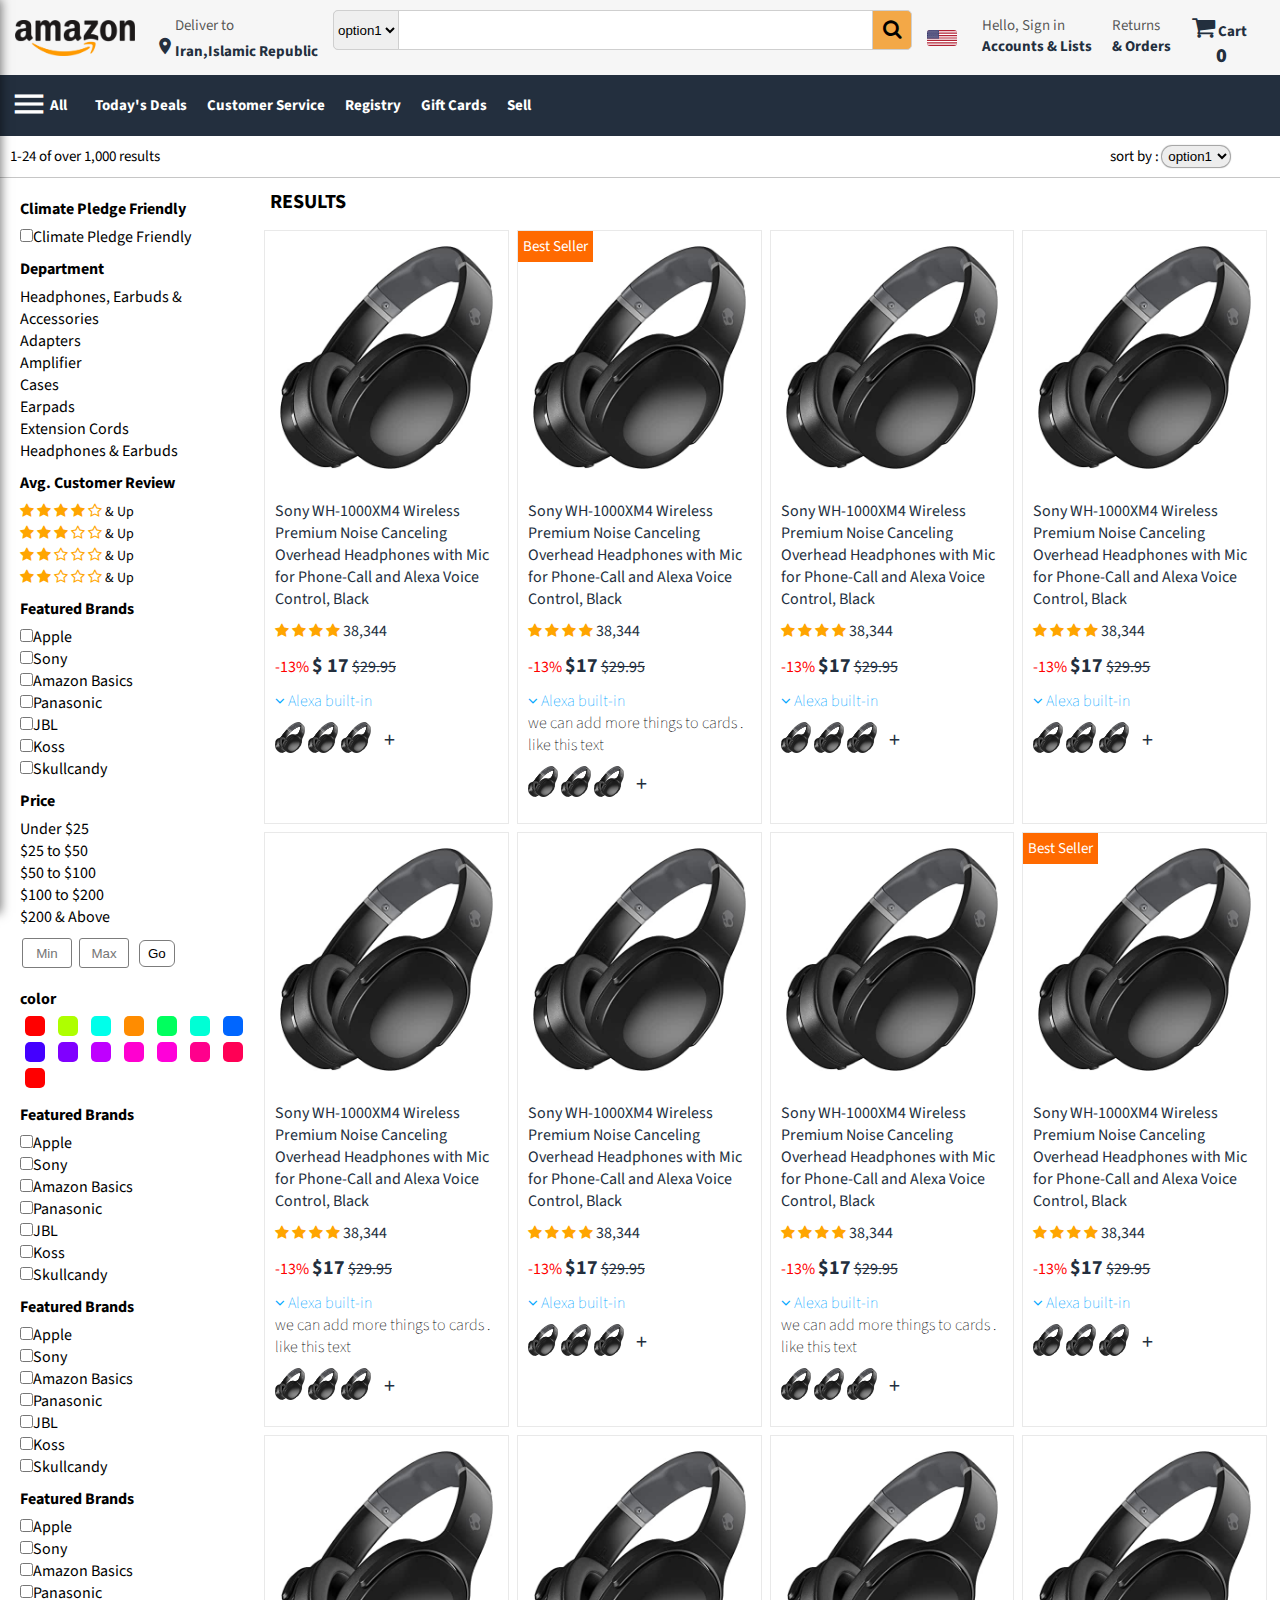
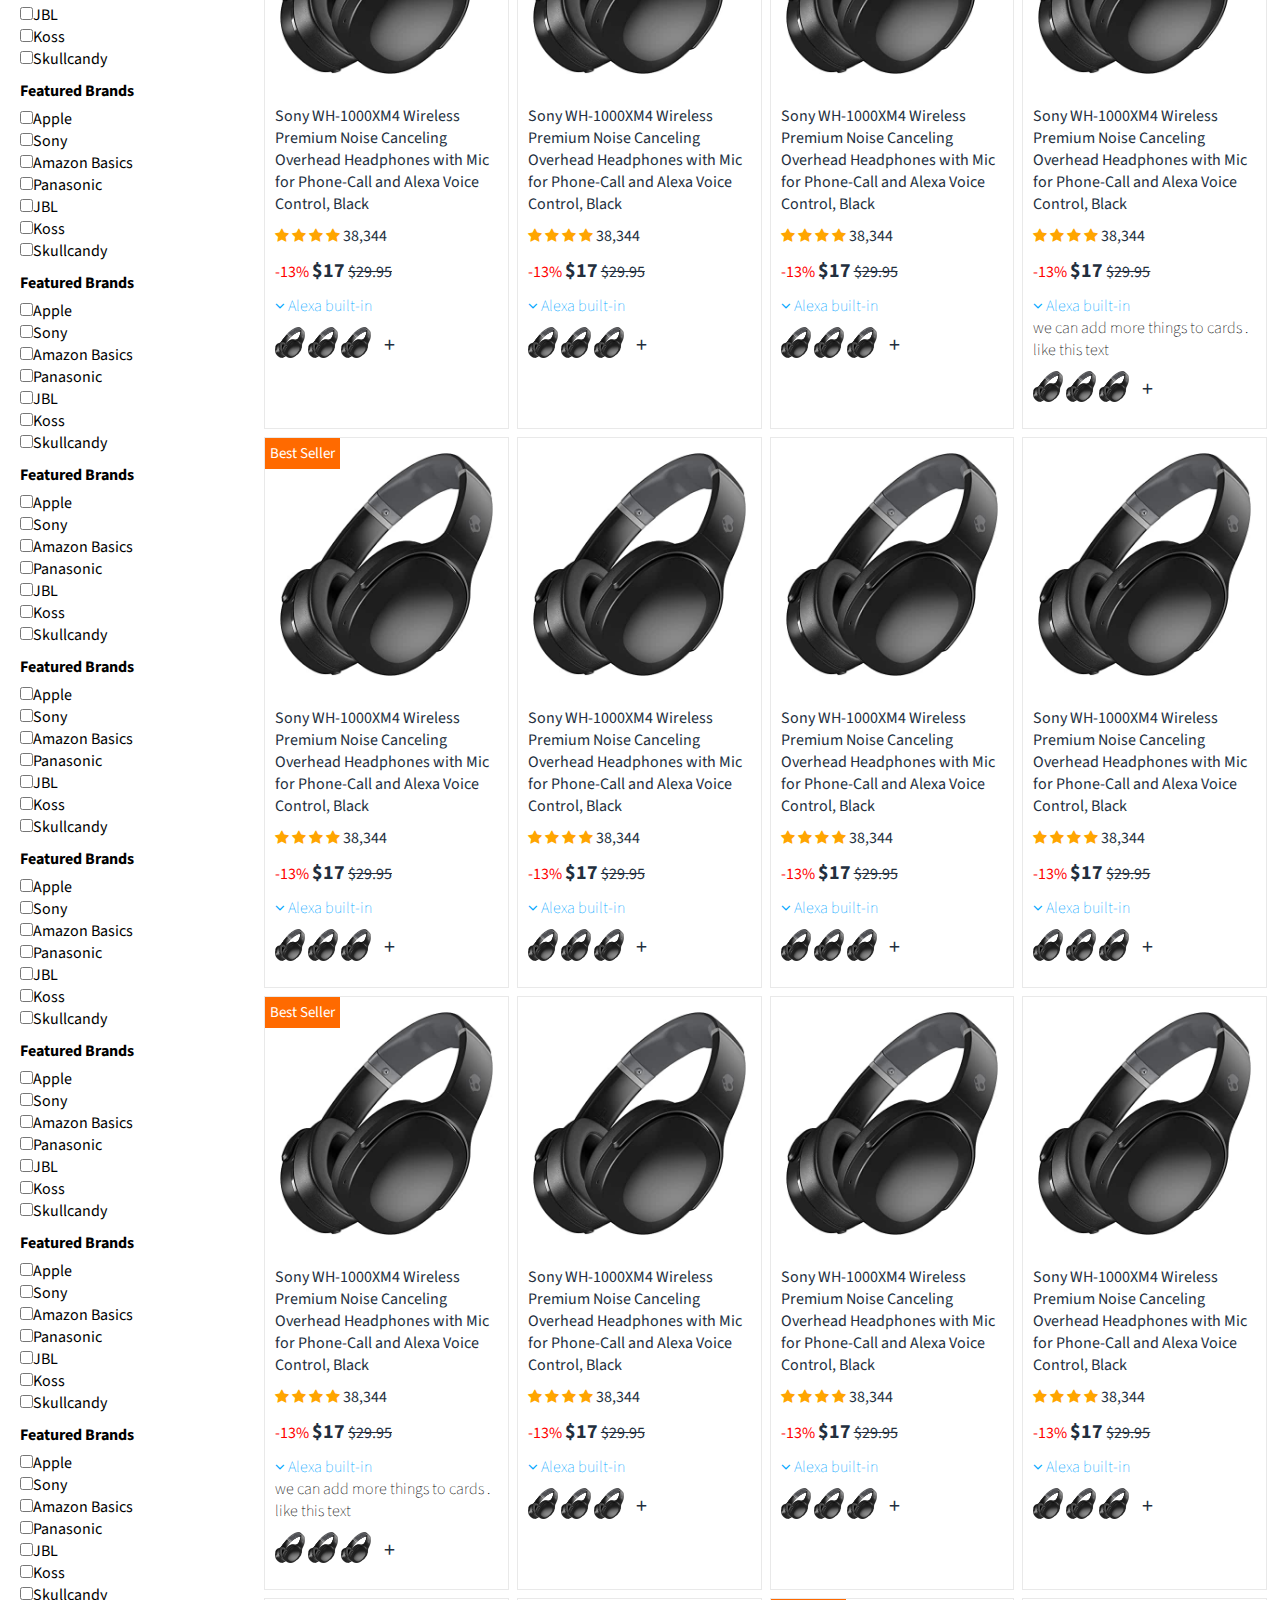
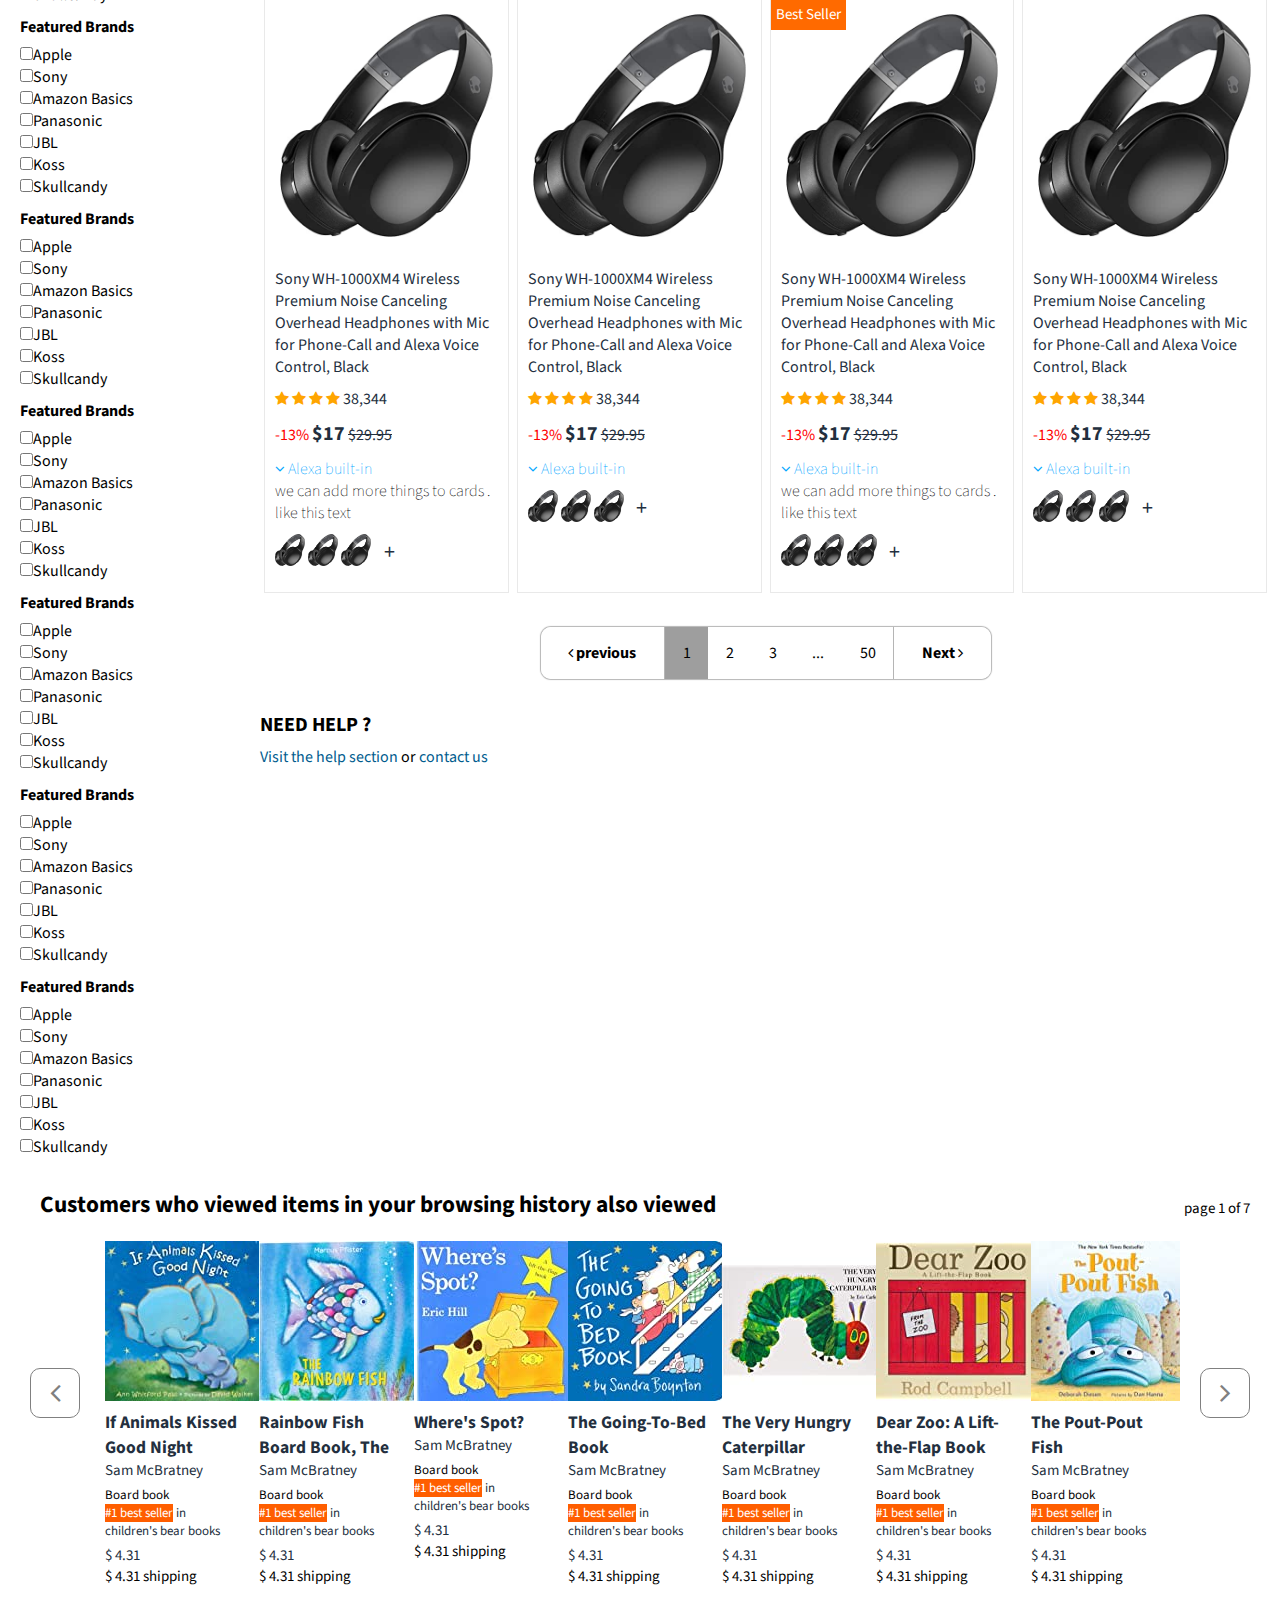
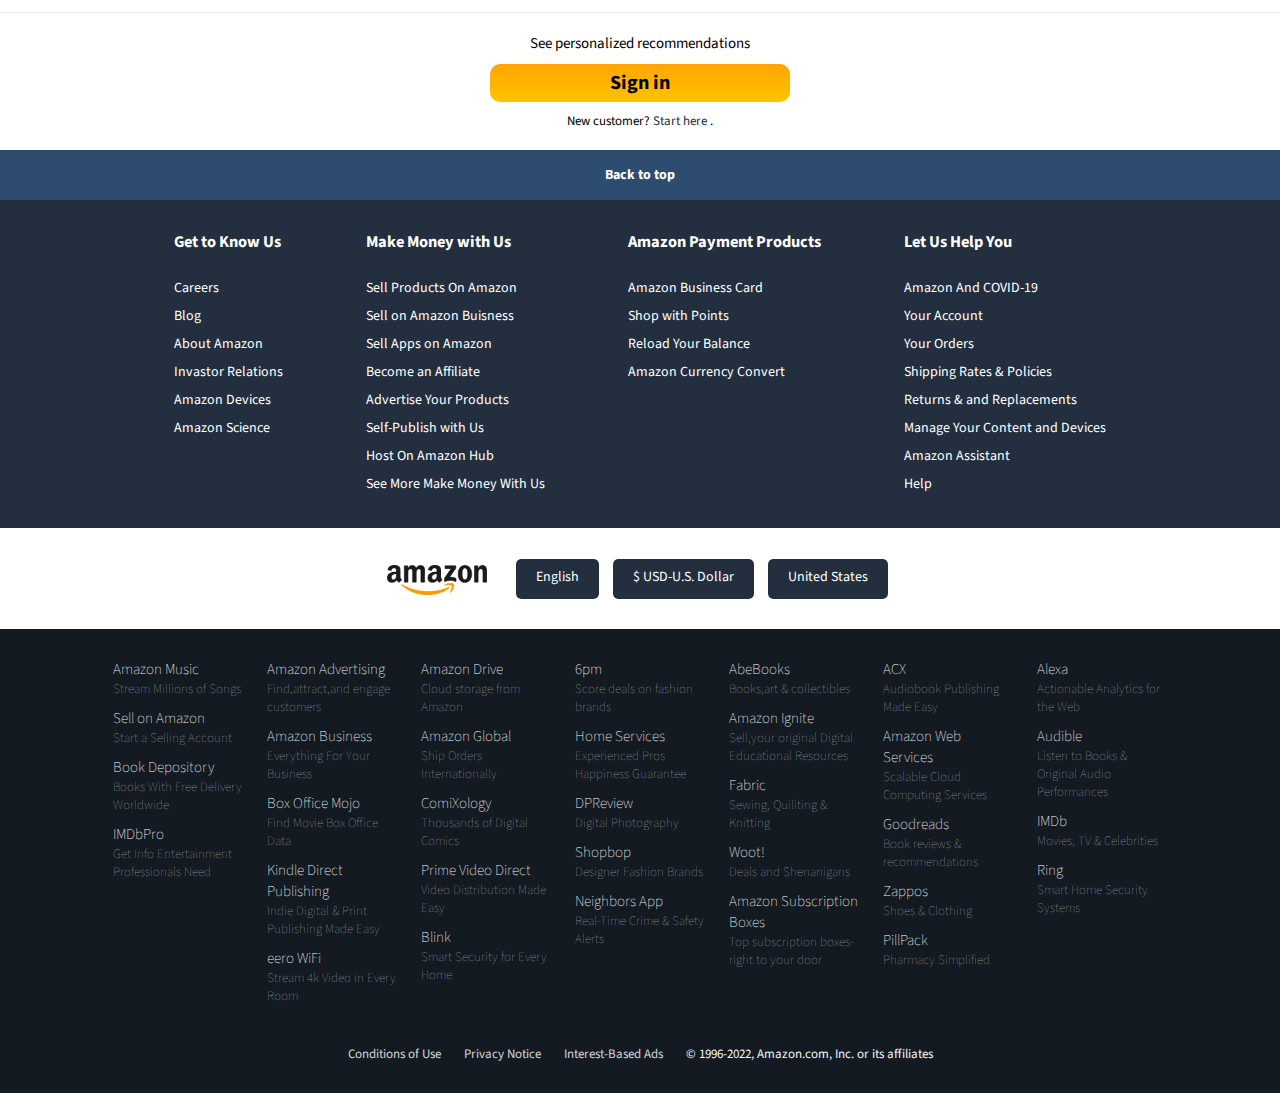
<file: amazon store.html>
<!DOCTYPE html>
<html lang="en">
<head>
    <meta charset="UTF-8">
    <meta http-equiv="X-UA-Compatible" content="IE=edge">
    <meta name="viewport" content="width=device-width, initial-scale=1.0">
    <link rel="stylesheet" href="amazon store.css">
    <link rel="stylesheet" href="https://cdnjs.cloudflare.com/ajax/libs/font-awesome/4.7.0/css/font-awesome.min.css">
    <link rel="preconnect" href="https://fonts.gstatic.com">
    <link href="https://fonts.googleapis.com/css2?family=Lalezar&display=swap" rel="stylesheet">
    <link rel="preconnect" href="https://fonts.gstatic.com">
    <link href="https://fonts.googleapis.com/css2?family=Markazi+Text:wght@500&display=swap" rel="stylesheet">
    <link rel="preconnect" href="https://fonts.gstatic.com">
    <link href="https://fonts.googleapis.com/css2?family=Markazi+Text:wght@700&display=swap" rel="stylesheet">
    <link rel="stylesheet" href="https://cdnjs.cloudflare.com/ajax/libs/font-awesome/4.7.0/css/font-awesome.min.css">
    <link rel="preconnect" href="https://fonts.gstatic.com">
    <link href="https://fonts.googleapis.com/icon?family=Material+Icons" rel="stylesheet">
    <link href="https://fonts.googleapis.com/css2?family=Cairo:wght@900&display=swap" rel="stylesheet">
    <link rel="preconnect" href="https://fonts.googleapis.com">
<link rel="preconnect" href="https://fonts.gstatic.com" crossorigin>
<link href="https://fonts.googleapis.com/css2?family=Source+Sans+Pro&display=swap" rel="stylesheet">
    <title>amazon</title>
</head>
<body>
    <header>
        <div id="header-container">
            <div class="header-top">
                <a href="amazon.html">
                    <div id="header-top-logo">
                            <img src="images/Amazon_logo.svg.png" alt="">
                    </div>
                </a>
                <div id="header-top-deliver" onclick="locChooseOpen()">
                    <p>Deliver to</p>
                    <p class="header-top-deliver-loc"><i class="material-icons" style="font-size:20px">location_on</i>Iran,Islamic Republic</p>
                </div>
                <div id="header-top-search">
                    <div>
                        <select class="header-top-search-filter">
                            <option value="">option1</option>
                            <option value="">option2</option>
                            <option value="">option3</option>
                            <option value="">option4</option>
                            <option value="">option5</option>
                            <option value="">option6</option>
                        </select>
                        <input type="text">
                        <div class="header-top-search-submit">
                            <i class="fa fa-search" style="font-size:20px"></i>
                        </div>

                    </div>
                </div>
                <a href="" onmouseenter="nationChooseOpen()" onmouseleave="nationChooseClose()">
                    <div id="header-top-nation">
                        <div class="header-top-nation-dropdown">
                            <img src="images/Flag_of_the_United_States.svg" alt="">
                        </div>
                    </div>
                </a>
                <a href="" onmouseenter="headerSignOpen()" onmouseleave="headerSignClose()">
                    <div id="heador-top-sign">
                            <p>Hello, Sign in</p>
                            <p class="header-top-deliver-loc">Accounts & Lists</p>    
                    </div>
                </a>
                <a href="">
                    <div id="heador-top-orders">
                        <p>Returns</p>
                        <p class="header-top-deliver-loc">& Orders</p>    
                    </div>
                </a>
                <a href="">
                    <div id="header-top-cart">
                            <p><i class="fa fa-shopping-cart" style="font-size:25px;color:#232F3E"></i></p>
                            <p>Cart</p>
                            <div id="header-top-cart-counter">0</div>
                    </div>
                </a>
            </div>
            <div class="header-bottom">
                <div class="header-bottom-All" onclick="headerSliderOpen()">
                    <i class="material-icons" style="font-size:38px;color:#ffffff">menu</i>
                    <p>All</p>
                </div>
                <a href="">
                    <div class="header-bottom-today">
                        <p>Today's Deals</p>
                    </div>
                </a>
                <a href="">
                    <div class="header-bottom-customer">
                        Customer Service
                    </div>
                </a>
                <a href="">
                    <div class="header-bottom-regis">
                        <p>Registry</p>
                    </div>
                </a>
                <a href="">
                    <div class="header-bottom-gift">
                        <p>Gift Cards</p>
                    </div>
                </a>
                <a href="">
                    <div class="header-bottom-sell">
                        <p>Sell</p>
                    </div>
                </a>
            </div>
        </div>
        <div id="loc-choose">
            <div class="loc-choose-top">
                <h3>Choose your location</h3>
            </div>
            <div class="loc-choose-bott">
                <p>Delivery options and delivery speeds may vary for different locations</p>
                <button value="Sign in to see your addresses">Sign in to see your addresses</button>
                <br>
                <span class="loc-choose-bott-zip-divide">or enter a US zip code</span>
                <div id="US-zip-code">
                   <input type="text">
                   <button>apply</button>
                   <p class="US-zip-code-error">Please enter a valid US zip code</p> 
                </div>
                <span class="loc-choose-bott-ship-divide">or</span>
                <select class="ship-outside">
                    <option value="">option1</option>
                    <option value="">option2</option>
                    <option value="">option3</option>
                    <option value="">option4</option>
                    <option value="">option5</option>
                    <option value="">option6</option>
                </select>
                <button id="loc-choose-submit" value="submit">Done</button>
            </div>
        </div>
        <div id="nation-choose" onmouseenter="nationChooseOpen()" onmouseleave="nationChooseClose()">
            <div class="nation-choose-part-one">
                <p>Change language</p><span><a href="">Learn more</a></span>
                <br>
                <br>
                <input type="checkbox"> English - EN
            </div>
        
            <hr>
            <div class="nation-choose-part-two">
                <input type="checkbox"> العربیه <br>
                <input type="checkbox"> English - EN <br>
                <input type="checkbox"> English - EN <br>
                <input type="checkbox"> English - EN
            </div>
            <hr>
            <div class="nation-choose-part-three">
                <p>Change currency</p><span><a href="">Learn more</a></span>
                <br>
                <br>
                <p>$-USD-US Dollar </p><span><a href="">Change</a></span>
            
            </div>
            <hr>
            <div class="nation-choose-part-four">
                <p>You are shopping on Amazon.com</p>
                <a href="">change country/region</a>
            </div>
        </div>          
        <div id="header-sign-in" onmouseenter="headerSignOpen()" onmouseleave="headerSignClose()">
            <div class="header-sign-in-top">
                <div><h2>Sign in</h2></div>
                <p>New customer ?</p><span><a href="">Start here</a></span>
            </div>
            <hr>
            <div class="header-sign-in-bott">
                <div class="header-sign-in-bott-left">
                    <h3>Your Lists</h3>
                    <a href=""><p>Create a List</p></a>
                    <a href=""><p>Find a List or Registry</p></a>
                    <a href=""><p>AmazonSmile Charity Lists</p></a>
                </div>
                <div class="header-sign-in-bott-divide"></div>
                <div class="header-sign-in-bott-right">
                    <h3>Your Account</h3>
                    <a href=""><p>Create a List</p></a>
                    <a href=""><p>Create a List</p></a>
                    <a href=""><p>Create a List</p></a>
                    <a href=""><p>Create a List</p></a>
                    <a href=""><p>Create a List</p></a>
                    <a href=""><p>Create a List</p></a>
                    <a href=""><p>Create a List</p></a>
                    <a href=""><p>Create a List</p></a>
                    <a href=""><p>Create a List</p></a>
                    <a href=""><p>Create a List</p></a>
                    <a href=""><p>Create a List</p></a>
                </div>
            </div>
        </div>
        <div id="header-slider">
            <div class="header-slider-container">
                <a href="">
                    <div class="header-slider-hello">
                        <p><i class="material-icons" style="font-size:30px;color:white">account_circle</i> Hello , Sign in</p>
                    </div>
                </a>
                <div class="header-slider-container-div">
                    <div class="header-slider-dig">
                        <div class="header-slider-dig-h2">
                           <h2>Digital Content & Devices</h2>
                        </div>
                        <div onclick="menu2SliderOpenDig(0)">
                            <p>dig product group 1 <i class="fa fa-chevron-right" style="font-size:20px"></i></p>
                        </div>
                        <div onclick="menu2SliderOpenDig(1)">
                            <p>dig product group 2 <i class="fa fa-chevron-right" style="font-size:20px"></i></p>
                        </div>
                        <div onclick="menu2SliderOpenDig(2)">
                            <p>dig product group 3 <i class="fa fa-chevron-right" style="font-size:20px"></i></p>
                        </div>
                    </div>
                    <hr>
                    <div class="header-slider-dep">
                        <div class="header-slider-dep-h2">
                            <h2>Shop By Department</h2>
                        </div>
                        <div onclick="menu2SliderOpenDep(0)">
                            <p>Electronics <i class="fa fa-chevron-right" style="font-size:20px"></i></p>
                        </div>
                        <div onclick="menu2SliderOpenDep(1)">
                            <p>dep product group 2 <i class="fa fa-chevron-right" style="font-size:20px"></i></p>
                        </div>
                        <div onclick="menu2SliderOpenDep(2)">
                            <p>dep product group 3 <i class="fa fa-chevron-right" style="font-size:20px"></i></p>
                        </div>
                        <div onclick="menu2SliderOpenDep(3)">
                            <p>dep product group 4 <i class="fa fa-chevron-right" style="font-size:20px"></i></p>
                        </div>
                        <div class="header-slider-see header-slider-see-1">
                            <div class="header-slider-dep-see" onclick="menu2SliderOpenDep(4)">
                                <p>see group 5 <i class="fa fa-chevron-right" style="font-size:20px"></i></p>
                            </div>
                            <div class="header-slider-dep-see" onclick="menu2SliderOpenDep(5)">
                                <p>see group 6 <i class="fa fa-chevron-right" style="font-size:20px"></i></p>
                            </div>
                            <div class="header-slider-dep-see" onclick="menu2SliderOpenDep(6)">
                                <p>see group 7 <i class="fa fa-chevron-right" style="font-size:20px"></i></p>
                            </div>
                            <div class="header-slider-dep-see" onclick="menu2SliderOpenDep(7)">
                                <p>see group 8 <i class="fa fa-chevron-right" style="font-size:20px"></i></p>
                            </div>
                            <div class="header-slider-dep-see" onclick="menu2SliderOpenDep(8)">
                                <p>see group 9 <i class="fa fa-chevron-right" style="font-size:20px"></i></p>
                            </div>
                        </div>
                        <div id="header-slider-dep-see-more">
                            <p>See All <i class="fa fa-chevron-down dep-see-more-down" style="font-size:15px"></i></p>
                        </div>
                    </div>
                    <hr>
                    <div class="header-slider-prog">
                        <div class="header-slider-prog-h2">
                            <h2>Programs & Features</h>
                        </div>
                        <div onclick="menu2SliderOpenProg(0)">
                            <p>prog product group 1 <i class="fa fa-chevron-right" style="font-size:20px"></i></p>
                        </div>
                        <div onclick="menu2SliderOpenProg(1)">
                            <p>prog product group 2 <i class="fa fa-chevron-right" style="font-size:20px"></i></p>
                        </div>
                        <div onclick="menu2SliderOpenProg(2)">
                            <p>prog product group 3 <i class="fa fa-chevron-right" style="font-size:20px"></i></p>
                        </div>
                        <div onclick="menu2SliderOpenProg(3)">
                            <p>prog product group 4 <i class="fa fa-chevron-right" style="font-size:20px"></i></p>
                        </div>
                        <div class="header-slider-see header-slider-see-2">
                            <div class="header-slider-prog-see" onclick="menu2SliderOpenProg(4)">
                                <p>see group 5 <i class="fa fa-chevron-right" style="font-size:20px"></i></p>
                            </div>
                            <div class="header-slider-prog-see" onclick="menu2SliderOpenProg(5)">
                                <p>see group 6 <i class="fa fa-chevron-right" style="font-size:20px"></i></p>
                            </div>
                            <div class="header-slider-prog-see" onclick="menu2SliderOpenProg(6)">
                                <p>see group 7 <i class="fa fa-chevron-right" style="font-size:20px"></i></p>
                            </div>
                            <div class="header-slider-prog-see" onclick="menu2SliderOpenProg(7)">
                                <p>see group 8 <i class="fa fa-chevron-right" style="font-size:20px"></i></p>
                            </div>
                            <div class="header-slider-prog-see" onclick="menu2SliderOpenProg(8)">
                                <p>see group 9 <i class="fa fa-chevron-right" style="font-size:20px"></i></p>
                            </div>
                        </div>
                        <div id="header-slider-prog-see-more">
                            <p>See All <i class="fa fa-chevron-down prog-see-more-down" style="font-size:15px"></i></p>
                        </div>
                    </div>
                    <hr>
                    <div class="header-slider-help">
                        <div class="header-slider-help-h2">
                            <h2>Help & Settings</h2>
                        </div>
                        <div>
                            <p>help product group 1</p>
                        </div>
                        <div>
                            <p>help product group 2</p>
                        </div>
                        <div>
                            <p>help product group 3</p>
                        </div>
                        <div>
                            <p>help product group 4</p>
                        </div>
                        <div>
                            <p>help product group 5</p>
                        </div>
                    </div>
                </div>    
            </div>
                
            <div id="dig-group-num" class="dig-menu-2 dig-group-1">
                    <div>
                        <div class="header-slider-menu2-back" onclick="sliderDigMenu2Back(0)">
                            <h2><i class="fa fa-arrow-circle-left" style="font-size:25px"></i> MAIN MENU</h2>
                        </div>
                        <hr>
                        <div class="header-slider-dig-h2">
                            <h2>group 1 products in menu 2</h2>
                        </div>
                        <a href="">
                            <div>
                                <p>dig menu 2 product 1 <i class="fa fa-chevron-right" style="font-size:20px"></i></p>
                            </div>
                        </a>
                        <a href="">
                            <div>
                                <p>dig menu 2 product 2 <i class="fa fa-chevron-right" style="font-size:20px"></i></p>
                            </div>
                        </a>
                        <a href="">
                            <div>
                                <p>dig menu 2 product 3 <i class="fa fa-chevron-right" style="font-size:20px"></i></p>
                            </div>
                        </a>
                        <a href="">
                            <div>
                                <p>dig menu 2 product 4 <i class="fa fa-chevron-right" style="font-size:20px"></i></p>
                            </div> 
                        </a>
                    </div>       
            </div>


            <div id="dig-group-num" class="dig-menu-2 dig-group-2">
                    <div>
                        <div class="header-slider-menu2-back" onclick="sliderDigMenu2Back(1)">
                            <h2><i class="fa fa-arrow-circle-left" style="font-size:25px"></i> MAIN MENU</h2>
                        </div>
                        <hr>
                        <div class="header-slider-dig-h2">
                            <h2>group 2 products in menu 2</h2>
                        </div>
                        <a href="">
                            <div>
                                <p>dig menu 2 product 1 <i class="fa fa-chevron-right" style="font-size:20px"></i></p>
                            </div>
                        </a>
                        <a href="">
                            <div>
                                <p>dig menu 2 product 2 <i class="fa fa-chevron-right" style="font-size:20px"></i></p>
                            </div>
                        </a>
                        <a href="">
                            <div>
                                <p>dig menu 2 product 3 <i class="fa fa-chevron-right" style="font-size:20px"></i></p>
                            </div>
                        </a>
                        <a href="">
                            <div>
                                <p>dig menu 2 product 4 <i class="fa fa-chevron-right" style="font-size:20px"></i></p>
                            </div>
                        </a> 
                    </div>       
            </div>


            <div id="dig-group-num" class="dig-menu-2 dig-group-3">
                    <div>
                        <div class="header-slider-menu2-back" onclick="sliderDigMenu2Back(2)">
                            <h2><i class="fa fa-arrow-circle-left" style="font-size:25px"></i> MAIN MENU</h2>
                        </div>
                        <hr>
                        <div class="header-slider-dig-h2">
                            <h2>group 3 products in menu 2</h2>
                        </div>
                        <a href="">
                            <div>
                                <p>dig menu 2 product 1 <i class="fa fa-chevron-right" style="font-size:20px"></i></p>
                            </div>
                        </a>
                        <a href="">
                            <div>
                                <p>dig menu 2 product 2 <i class="fa fa-chevron-right" style="font-size:20px"></i></p>
                            </div>
                        </a>
                        <a href="">
                            <div>
                                <p>dig menu 2 product 3 <i class="fa fa-chevron-right" style="font-size:20px"></i></p>
                            </div>
                        </a>
                        <a href="">
                            <div>
                                <p>dig menu 2 product 4 <i class="fa fa-chevron-right" style="font-size:20px"></i></p>
                            </div>
                        </a> 
                    </div>       
            </div>
            <div id="dep-group-num" class="dep-menu-2 dep-group-1">
                    <div>
                        <div class="header-slider-menu2-back" onclick="sliderDepMenu2Back(0)">
                            <h2><i class="fa fa-arrow-circle-left" style="font-size:25px"></i> MAIN MENU</h2>
                        </div>
                        <hr>
                        <div class="header-slider-dep-h2">
                            <h2>group 1 products in menu 2</h2>
                        </div>
                        <a href="">
                            <div>
                                <p>dep menu 2 product 1 <i class="fa fa-chevron-right" style="font-size:20px"></i></p>
                            </div>
                        </a>
                        <a href="">
                            <div>
                                <p>dep menu 2 product 2 <i class="fa fa-chevron-right" style="font-size:20px"></i></p>
                            </div>
                        </a>
                        <a href="amazon store.html">
                            <div>
                                <p>Headphones <i class="fa fa-chevron-right" style="font-size:20px"></i></p>
                            </div>
                        </a>
                        <a href="">
                            <div>
                                <p>dep menu 2 product 4 <i class="fa fa-chevron-right" style="font-size:20px"></i></p>
                            </div> 
                        </a>
                    </div>       
            </div>


            <div id="dep-group-num" class="dep-menu-2 dep-group-2">
                    <div>
                        <div class="header-slider-menu2-back" onclick="sliderDepMenu2Back(1)">
                            <h2><i class="fa fa-arrow-circle-left" style="font-size:25px"></i> MAIN MENU</h2>
                        </div>
                        <hr>
                        <div class="header-slider-dep-h2">
                            <h2>group 2 products in menu 2</h2>
                        </div>
                        <a href="">
                            <div>
                                <p>dep menu 2 product 1 <i class="fa fa-chevron-right" style="font-size:20px"></i></p>
                            </div>
                        </a>
                        <a href="">
                            <div>
                                <p>dep menu 2 product 2 <i class="fa fa-chevron-right" style="font-size:20px"></i></p>
                            </div>
                        </a>
                        <a href="">
                            <div>
                                <p>dep menu 2 product 3 <i class="fa fa-chevron-right" style="font-size:20px"></i></p>
                            </div>
                        </a>
                        <a href="">
                            <div>
                                <p>dep menu 2 product 4 <i class="fa fa-chevron-right" style="font-size:20px"></i></p>
                            </div>
                        </a> 
                    </div>       
            </div>


            <div id="dep-group-num" class="dep-menu-2 dep-group-3">
                    <div>
                        <div class="header-slider-menu2-back" onclick="sliderDepMenu2Back(2)">
                            <h2><i class="fa fa-arrow-circle-left" style="font-size:25px"></i> MAIN MENU</h2>
                        </div>
                        <hr>
                        <div class="header-slider-dep-h2">
                            <h2>group 3 products in menu 2</h2>
                        </div>
                        <a href="">
                            <div>
                                <p>dep menu 2 product 1 <i class="fa fa-chevron-right" style="font-size:20px"></i></p>
                            </div>
                        </a>
                        <a href="">
                            <div>
                                <p>dep menu 2 product 2 <i class="fa fa-chevron-right" style="font-size:20px"></i></p>
                            </div>
                        </a>
                        <a href="">
                            <div>
                                <p>dep menu 2 product 3 <i class="fa fa-chevron-right" style="font-size:20px"></i></p>
                            </div>
                        </a>
                        <a href="">
                            <div>
                                <p>dep menu 2 product 4 <i class="fa fa-chevron-right" style="font-size:20px"></i></p>
                            </div>
                        </a> 
                    </div>       
            </div>
            <div id="dep-group-num" class="dep-menu-2 dep-group-4">
                    <div>
                        <div class="header-slider-menu2-back" onclick="sliderDepMenu2Back(3)">
                            <h2><i class="fa fa-arrow-circle-left" style="font-size:25px"></i> MAIN MENU</h2>
                        </div>
                        <hr>
                        <div class="header-slider-dep-h2">
                            <h2>group 4 products in menu 2</h2>
                        </div>
                        <a href="">
                            <div>
                                <p>dep menu 2 product 1 <i class="fa fa-chevron-right" style="font-size:20px"></i></p>
                            </div>
                        </a>
                        <a href="">
                            <div>
                                <p>dep menu 2 product 2 <i class="fa fa-chevron-right" style="font-size:20px"></i></p>
                            </div>
                        </a>
                        <a href="">
                            <div>
                                <p>dep menu 2 product 3 <i class="fa fa-chevron-right" style="font-size:20px"></i></p>
                            </div>
                        </a>
                        <a href="">
                            <div>
                                <p>dep menu 2 product 4 <i class="fa fa-chevron-right" style="font-size:20px"></i></p>
                            </div> 
                        </a>
                    </div>       
            </div>


            <div id="dep-group-num" class="dep-menu-2 dep-group-5">
                    <div>
                        <div class="header-slider-menu2-back" onclick="sliderDepMenu2Back(4)">
                            <h2><i class="fa fa-arrow-circle-left" style="font-size:25px"></i> MAIN MENU</h2>
                        </div>
                        <hr>
                        <div class="header-slider-dep-h2">
                            <h2>group 5 products in menu 2</h2>
                        </div>
                        <a href="">
                            <div>
                                <p>dep menu 2 product 1 <i class="fa fa-chevron-right" style="font-size:20px"></i></p>
                            </div>
                        </a>
                        <a href="">
                            <div>
                                <p>dep menu 2 product 2 <i class="fa fa-chevron-right" style="font-size:20px"></i></p>
                            </div>
                        </a>
                        <a href="">
                            <div>
                                <p>dep menu 2 product 3 <i class="fa fa-chevron-right" style="font-size:20px"></i></p>
                            </div>
                        </a>
                        <a href="">
                            <div>
                                <p>dep menu 2 product 4 <i class="fa fa-chevron-right" style="font-size:20px"></i></p>
                            </div>
                        </a> 
                    </div>       
            </div>


            <div id="dep-group-num" class="dep-menu-2 dep-group-6">
                    <div>
                        <div class="header-slider-menu2-back" onclick="sliderDepMenu2Back(5)">
                            <h2><i class="fa fa-arrow-circle-left" style="font-size:25px"></i> MAIN MENU</h2>
                        </div>
                        <hr>
                        <div class="header-slider-dep-h2">
                            <h2>group 6 products in menu 2</h2>
                        </div>
                        <a href="">
                            <div>
                                <p>dep menu 2 product 1 <i class="fa fa-chevron-right" style="font-size:20px"></i></p>
                            </div>
                        </a>
                        <a href="">
                            <div>
                                <p>dep menu 2 product 2 <i class="fa fa-chevron-right" style="font-size:20px"></i></p>
                            </div>
                        </a>
                        <a href="">
                            <div>
                                <p>dep menu 2 product 3 <i class="fa fa-chevron-right" style="font-size:20px"></i></p>
                            </div>
                        </a>
                        <a href="">
                            <div>
                                <p>dep menu 2 product 4 <i class="fa fa-chevron-right" style="font-size:20px"></i></p>
                            </div>
                        </a> 
                    </div>       
            </div>
            <div id="dep-group-num" class="dep-menu-2 dep-group-7">
                    <div>
                        <div class="header-slider-menu2-back" onclick="sliderDepMenu2Back(6)">
                            <h2><i class="fa fa-arrow-circle-left" style="font-size:25px"></i> MAIN MENU</h2>
                        </div>
                        <hr>
                        <div class="header-slider-dep-h2">
                            <h2>group 7 products in menu 2</h2>
                        </div>
                        <a href="">
                            <div>
                                <p>dep menu 2 product 1 <i class="fa fa-chevron-right" style="font-size:20px"></i></p>
                            </div>
                        </a>
                        <a href="">
                            <div>
                                <p>dep menu 2 product 2 <i class="fa fa-chevron-right" style="font-size:20px"></i></p>
                            </div>
                        </a>
                        <a href="">
                            <div>
                                <p>dep menu 2 product 3 <i class="fa fa-chevron-right" style="font-size:20px"></i></p>
                            </div>
                        </a>
                        <a href="">
                            <div>
                                <p>dep menu 2 product 4 <i class="fa fa-chevron-right" style="font-size:20px"></i></p>
                            </div> 
                        </a>
                    </div>       
            </div>


            <div id="dep-group-num" class="dep-menu-2 dep-group-8">
                    <div>
                        <div class="header-slider-menu2-back" onclick="sliderDepMenu2Back(7)">
                            <h2><i class="fa fa-arrow-circle-left" style="font-size:25px"></i> MAIN MENU</h2>
                        </div>
                        <hr>
                        <div class="header-slider-dep-h2">
                            <h2>group 8 products in menu 2</h2>
                        </div>
                        <a href="">
                            <div>
                                <p>dep menu 2 product 1 <i class="fa fa-chevron-right" style="font-size:20px"></i></p>
                            </div>
                        </a>
                        <a href="">
                            <div>
                                <p>dep menu 2 product 2 <i class="fa fa-chevron-right" style="font-size:20px"></i></p>
                            </div>
                        </a>
                        <a href="">
                            <div>
                                <p>dep menu 2 product 3 <i class="fa fa-chevron-right" style="font-size:20px"></i></p>
                            </div>
                        </a>
                        <a href="">
                            <div>
                                <p>dep menu 2 product 4 <i class="fa fa-chevron-right" style="font-size:20px"></i></p>
                            </div>
                        </a> 
                    </div>       
            </div>
            <div id="dep-group-num" class="dep-menu-2 dep-group-9">
                    <div>
                        <div class="header-slider-menu2-back" onclick="sliderDepMenu2Back(8)">
                            <h2><i class="fa fa-arrow-circle-left" style="font-size:25px"></i> MAIN MENU</h2>
                        </div>
                        <hr>
                        <div class="header-slider-dep-h2">
                            <h2>group 9 products in menu 2</h2>
                        </div>
                        <a href="">
                            <div>
                                <p>dep menu 2 product 1 <i class="fa fa-chevron-right" style="font-size:20px"></i></p>
                            </div>
                        </a>
                        <a href="">
                            <div>
                                <p>dep menu 2 product 2 <i class="fa fa-chevron-right" style="font-size:20px"></i></p>
                            </div>
                        </a>
                        <a href="">
                            <div>
                                <p>dep menu 2 product 3 <i class="fa fa-chevron-right" style="font-size:20px"></i></p>
                            </div>
                        </a>
                        <a href="">
                            <div>
                                <p>dep menu 2 product 4 <i class="fa fa-chevron-right" style="font-size:20px"></i></p>
                            </div>
                        </a> 
                    </div>       
            </div>


            <div id="prog-group-num" class="prog-menu-2 prog-group-1">
                    <div>
                        <div class="header-slider-menu2-back" onclick="sliderProgMenu2Back(0)">
                            <h2><i class="fa fa-arrow-circle-left" style="font-size:25px"></i> MAIN MENU</h2>
                        </div>
                        <hr>
                        <div class="header-slider-prog-h2">
                            <h2>group 1 products in menu 2</h2>
                        </div>
                        <a href="">
                            <div>
                                <p>prog menu 2 product 1 <i class="fa fa-chevron-right" style="font-size:20px"></i></p>
                            </div>
                        </a>
                        <a href="">
                            <div>
                                <p>prog menu 2 product 2 <i class="fa fa-chevron-right" style="font-size:20px"></i></p>
                            </div>
                        </a>
                        <a href="">
                            <div>
                                <p>prog menu 2 product 3 <i class="fa fa-chevron-right" style="font-size:20px"></i></p>
                            </div>
                        </a>
                        <a href="">
                            <div>
                                <p>prog menu 2 product 4 <i class="fa fa-chevron-right" style="font-size:20px"></i></p>
                            </div> 
                        </a>
                    </div>       
            </div>


            <div id="prog-group-num" class="prog-menu-2 prog-group-2">
                    <div>
                        <div class="header-slider-menu2-back" onclick="sliderProgMenu2Back(1)">
                            <h2><i class="fa fa-arrow-circle-left" style="font-size:25px"></i> MAIN MENU</h2>
                        </div>
                        <hr>
                        <div class="header-slider-prog-h2">
                            <h2>group 2 products in menu 2</h2>
                        </div>
                        <a href="">
                            <div>
                                <p>prog menu 2 product 1 <i class="fa fa-chevron-right" style="font-size:20px"></i></p>
                            </div>
                        </a>
                        <a href="">
                            <div>
                                <p>prog menu 2 product 2 <i class="fa fa-chevron-right" style="font-size:20px"></i></p>
                            </div>
                        </a>
                        <a href="">
                            <div>
                                <p>prog menu 2 product 3 <i class="fa fa-chevron-right" style="font-size:20px"></i></p>
                            </div>
                        </a>
                        <a href="">
                            <div>
                                <p>prog menu 2 product 4 <i class="fa fa-chevron-right" style="font-size:20px"></i></p>
                            </div>
                        </a> 
                    </div>       
            </div>


            <div id="prog-group-num" class="prog-menu-2 prog-group-3">
                    <div>
                        <div class="header-slider-menu2-back" onclick="sliderProgMenu2Back(2)">
                            <h2><i class="fa fa-arrow-circle-left" style="font-size:25px"></i> MAIN MENU</h2>
                        </div>
                        <hr>
                        <div class="header-slider-prog-h2">
                            <h2>group 3 products in menu 2</h2>
                        </div>
                        <a href="">
                            <div>
                                <p>prog menu 2 product 1 <i class="fa fa-chevron-right" style="font-size:20px"></i></p>
                            </div>
                        </a>
                        <a href="">
                            <div>
                                <p>prog menu 2 product 2 <i class="fa fa-chevron-right" style="font-size:20px"></i></p>
                            </div>
                        </a>
                        <a href="">
                            <div>
                                <p>prog menu 2 product 3 <i class="fa fa-chevron-right" style="font-size:20px"></i></p>
                            </div>
                        </a>
                        <a href="">
                            <div>
                                <p>prog menu 2 product 4 <i class="fa fa-chevron-right" style="font-size:20px"></i></p>
                            </div>
                        </a> 
                    </div>       
            </div>
            <div id="prog-group-num" class="prog-menu-2 prog-group-4">
                    <div>
                        <div class="header-slider-menu2-back" onclick="sliderProgMenu2Back(3)">
                            <h2><i class="fa fa-arrow-circle-left" style="font-size:25px"></i> MAIN MENU</h2>
                        </div>
                        <hr>
                        <div class="header-slider-prog-h2">
                            <h2>group 4 products in menu 2</h2>
                        </div>
                        <a href="">
                            <div>
                                <p>prog menu 2 product 1 <i class="fa fa-chevron-right" style="font-size:20px"></i></p>
                            </div>
                        </a>
                        <a href="">
                            <div>
                                <p>prog menu 2 product 2 <i class="fa fa-chevron-right" style="font-size:20px"></i></p>
                            </div>
                        </a>
                        <a href="">
                            <div>
                                <p>prog menu 2 product 3 <i class="fa fa-chevron-right" style="font-size:20px"></i></p>
                            </div>
                        </a>
                        <a href="">
                            <div>
                                <p>prog menu 2 product 4 <i class="fa fa-chevron-right" style="font-size:20px"></i></p>
                            </div> 
                        </a>
                    </div>       
            </div>


            <div id="prog-group-num" class="prog-menu-2 prog-group-5">
                    <div>
                        <div class="header-slider-menu2-back" onclick="sliderProgMenu2Back(4)">
                            <h2><i class="fa fa-arrow-circle-left" style="font-size:25px"></i> MAIN MENU</h2>
                        </div>
                        <hr>
                        <div class="header-slider-prog-h2">
                            <h2>group 5 products in menu 2</h2>
                        </div>
                        <a href="">
                            <div>
                                <p>prog menu 2 product 1 <i class="fa fa-chevron-right" style="font-size:20px"></i></p>
                            </div>
                        </a>
                        <a href="">
                            <div>
                                <p>prog menu 2 product 2 <i class="fa fa-chevron-right" style="font-size:20px"></i></p>
                            </div>
                        </a>
                        <a href="">
                            <div>
                                <p>prog menu 2 product 3 <i class="fa fa-chevron-right" style="font-size:20px"></i></p>
                            </div>
                        </a>
                        <a href="">
                            <div>
                                <p>prog menu 2 product 4 <i class="fa fa-chevron-right" style="font-size:20px"></i></p>
                            </div>
                        </a> 
                    </div>       
            </div>


            <div id="prog-group-num" class="prog-menu-2 prog-group-6">
                    <div>
                        <div class="header-slider-menu2-back" onclick="sliderProgMenu2Back(5)">
                            <h2><i class="fa fa-arrow-circle-left" style="font-size:25px"></i> MAIN MENU</h2>
                        </div>
                        <hr>
                        <div class="header-slider-prog-h2">
                            <h2>group 6 products in menu 2</h2>
                        </div>
                        <a href="">
                            <div>
                                <p>prog menu 2 product 1 <i class="fa fa-chevron-right" style="font-size:20px"></i></p>
                            </div>
                        </a>
                        <a href="">
                            <div>
                                <p>prog menu 2 product 2 <i class="fa fa-chevron-right" style="font-size:20px"></i></p>
                            </div>
                        </a>
                        <a href="">
                            <div>
                                <p>prog menu 2 product 3 <i class="fa fa-chevron-right" style="font-size:20px"></i></p>
                            </div>
                        </a>
                        <a href="">
                            <div>
                                <p>prog menu 2 product 4 <i class="fa fa-chevron-right" style="font-size:20px"></i></p>
                            </div>
                        </a> 
                    </div>       
            </div>
            <div id="prog-group-num" class="prog-menu-2 prog-group-7">
                    <div>
                        <div class="header-slider-menu2-back" onclick="sliderProgMenu2Back(6)">
                            <h2><i class="fa fa-arrow-circle-left" style="font-size:25px"></i> MAIN MENU</h2>
                        </div>
                        <hr>
                        <div class="header-slider-prog-h2">
                            <h2>group 7 products in menu 2</h2>
                        </div>
                        <a href="">
                            <div>
                                <p>prog menu 2 product 1 <i class="fa fa-chevron-right" style="font-size:20px"></i></p>
                            </div>
                        </a>
                        <a href="">
                            <div>
                                <p>prog menu 2 product 2 <i class="fa fa-chevron-right" style="font-size:20px"></i></p>
                            </div>
                        </a>
                        <a href="">
                            <div>
                                <p>prog menu 2 product 3 <i class="fa fa-chevron-right" style="font-size:20px"></i></p>
                            </div>
                        </a>
                        <a href="">
                            <div>
                                <p>prog menu 2 product 4 <i class="fa fa-chevron-right" style="font-size:20px"></i></p>
                            </div> 
                        </a>
                    </div>       
            </div>


            <div id="prog-group-num" class="prog-menu-2 prog-group-8">
                    <div>
                        <div class="header-slider-menu2-back" onclick="sliderProgMenu2Back(7)">
                            <h2><i class="fa fa-arrow-circle-left" style="font-size:25px"></i> MAIN MENU</h2>
                        </div>
                        <hr>
                        <div class="header-slider-prog-h2">
                            <h2>group 8 products in menu 2</h2>
                        </div>
                        <a href="">
                            <div>
                                <p>prog menu 2 product 1 <i class="fa fa-chevron-right" style="font-size:20px"></i></p>
                            </div>
                        </a>
                        <a href="">
                            <div>
                                <p>prog menu 2 product 2 <i class="fa fa-chevron-right" style="font-size:20px"></i></p>
                            </div>
                        </a>
                        <a href="">
                            <div>
                                <p>prog menu 2 product 3 <i class="fa fa-chevron-right" style="font-size:20px"></i></p>
                            </div>
                        </a>
                        <a href="">
                            <div>
                                <p>prog menu 2 product 4 <i class="fa fa-chevron-right" style="font-size:20px"></i></p>
                            </div>
                        </a> 
                    </div>       
            </div>
            <div id="prog-group-num" class="prog-menu-2 prog-group-9">
                    <div>
                        <div class="header-slider-menu2-back" onclick="sliderProgMenu2Back(8)">
                            <h2><i class="fa fa-arrow-circle-left" style="font-size:25px"></i> MAIN MENU</h2>
                        </div>
                        <hr>
                        <div class="header-slider-prog-h2">
                            <h2>group 9 products in menu 2</h2>
                        </div>
                        <a href="">
                            <div>
                                <p>prog menu 2 product 1 <i class="fa fa-chevron-right" style="font-size:20px"></i></p>
                            </div>
                        </a>
                        <a href="">
                            <div>
                                <p>prog menu 2 product 2 <i class="fa fa-chevron-right" style="font-size:20px"></i></p>
                            </div>
                        </a>
                        <a href="">
                            <div>
                                <p>prog menu 2 product 3 <i class="fa fa-chevron-right" style="font-size:20px"></i></p>
                            </div>
                        </a>
                        <a href="">
                            <div>
                                <p>prog menu 2 product 4 <i class="fa fa-chevron-right" style="font-size:20px"></i></p>
                            </div>
                        </a> 
                    </div>       
            </div>
        </div>
        <div id="header-background-black-screen" onclick="locChooseClose(),headerSliderClose()"></div>
        <div id="body-background-black-screen" onclick="locChooseClose(),headerSliderClose()"></div>
    </header>
    <main>
        <div id="main-container">
            <div class="store-container">
                <div id="store-top">
                    <div class="store-top-counter">
                        <p>1-24 of over 1,000 results</p>
                    </div>
                    <div class="store-top-select">
                        <span>sort by :</span>
                        <select class="ship-outside">
                            <option value="">option1</option>
                            <option value="">option2</option>
                            <option value="">option3</option>
                            <option value="">option4</option>
                            <option value="">option5</option>
                            <option value="">option6</option>
                        </select>        
                    </div>
                </div>
                <div class="store-bottom">
                    <div id="store-left">
                        <div id="climate-friendly">
                            <p>Climate Pledge Friendly</p>
                            <ul>
                                <li class="store-left-input-in" onclick="inputInCheck(event)"><input type="checkbox">Climate Pledge Friendly</li>
                            </ul>
                            
                        </div>
                        <div id="store-department">
                            <p>Department</p>
                            <p>Headphones, Earbuds & Accessories</p>
                            <ul>
                                <li>Adapters</li>
                                <li>Amplifier</li>
                                <li>Cases</li>
                                <li>Earpads</li>
                                <li>Extension Cords</li>
                                <li>Headphones & Earbuds</li>
                            </ul>
                        </div>
                        <div id="store-review">
                            <p>Avg. Customer Review</p>
                            <ul>
                                <li>
                                    <i class="fa fa-star" style="font-size:15px"></i>
                                    <i class="fa fa-star" style="font-size:15px"></i>
                                    <i class="fa fa-star" style="font-size:15px"></i>
                                    <i class="fa fa-star" style="font-size:15px"></i>
                                    <i class="fa fa-star-o" style="font-size:15px"></i>
                                    <span> & Up</span>
                                </li>
                                <li>
                                    <i class="fa fa-star" style="font-size:15px"></i>
                                    <i class="fa fa-star" style="font-size:15px"></i>
                                    <i class="fa fa-star" style="font-size:15px"></i>
                                    <i class="fa fa-star-o" style="font-size:15px"></i>
                                    <i class="fa fa-star-o" style="font-size:15px"></i>
                                    <span> & Up</span>
                                </li>
                                <li>
                                    <i class="fa fa-star" style="font-size:15px"></i>
                                    <i class="fa fa-star" style="font-size:15px"></i>
                                    <i class="fa fa-star-o" style="font-size:15px"></i>
                                    <i class="fa fa-star-o" style="font-size:15px"></i>
                                    <i class="fa fa-star-o" style="font-size:15px"></i>
                                    <span> & Up</span>
                                </li>
                                <li>
                                    <i class="fa fa-star" style="font-size:15px"></i>
                                    <i class="fa fa-star" style="font-size:15px"></i>
                                    <i class="fa fa-star-o" style="font-size:15px"></i>
                                    <i class="fa fa-star-o" style="font-size:15px"></i>
                                    <i class="fa fa-star-o" style="font-size:15px"></i>
                                    <span> & Up</span>
                                </li>
                            </ul>
                        </div>
                        <div id="store-brands">
                            <p>Featured Brands</p>
                            <ul>
                                <li class="store-left-input-in" onclick="inputInCheck(event)"><input type="checkbox">Apple</li>
                                <li class="store-left-input-in" onclick="inputInCheck(event)"><input type="checkbox">Sony</li>
                                <li class="store-left-input-in" onclick="inputInCheck(event)"><input type="checkbox">Amazon Basics</li>
                                <li class="store-left-input-in" onclick="inputInCheck(event)"><input type="checkbox">Panasonic</li>
                                <li class="store-left-input-in" onclick="inputInCheck(event)"><input type="checkbox">JBL</li>
                                <li class="store-left-input-in" onclick="inputInCheck(event)"><input type="checkbox">Koss</li>
                                <li class="store-left-input-in" onclick="inputInCheck(event)"><input type="checkbox">Skullcandy</li>
                            </ul>
                        </div>
                        <div id="store-price">
                            <p>Price</p>
                            <ul>
                                <li>Under $25</li>
                                <li>$25 to $50</li>
                                <li>$50 to $100</li>
                                <li>$100 to $200</li>
                                <li>$200 & Above</li>
                            </ul>
                            <input class="store-price-input" type="text" placeholder="Min">
                            <input class="store-price-input" type="text" placeholder="Max">
                            <input class="store-price-submit" type="submit" value="Go">

                        </div>
                        <div id="store-color">
                            <p>color</p>
                            <div>
                                <span style="background-color: red;"></span>
                                <span style="background-color: rgb(174, 255, 0);"></span>
                                <span style="background-color: rgb(0, 255, 234);"></span>
                                <span style="background-color: rgb(255, 140, 0);"></span>
                                <span style="background-color: rgb(0, 255, 94);"></span>
                                <span style="background-color: rgb(0, 255, 213);"></span>
                                <span style="background-color: rgb(0, 102, 255);"></span>
                                <span style="background-color: rgb(68, 0, 255);"></span>
                                <span style="background-color: rgb(128, 0, 255);"></span>
                                <span style="background-color: rgb(191, 0, 255);"></span>
                                <span style="background-color: rgb(255, 0, 208);"></span>
                                <span style="background-color: rgb(255, 0, 217);"></span>
                                <span style="background-color: rgb(255, 0, 140);"></span>
                                <span style="background-color: rgb(255, 0, 85);"></span>
                                <span style="background-color: rgb(255, 0, 0);"></span>
                            </div>
                        </div>
                        <div>
                            <p>Featured Brands</p>
                            <ul>
                                <li class="store-left-input-in" onclick="inputInCheck(event)"><input type="checkbox">Apple</li>
                                <li class="store-left-input-in" onclick="inputInCheck(event)"><input type="checkbox">Sony</li>
                                <li class="store-left-input-in" onclick="inputInCheck(event)"><input type="checkbox">Amazon Basics</li>
                                <li class="store-left-input-in" onclick="inputInCheck(event)"><input type="checkbox">Panasonic</li>
                                <li class="store-left-input-in" onclick="inputInCheck(event)"><input type="checkbox">JBL</li>
                                <li class="store-left-input-in" onclick="inputInCheck(event)"><input type="checkbox">Koss</li>
                                <li class="store-left-input-in" onclick="inputInCheck(event)"><input type="checkbox">Skullcandy</li>
                            </ul>
                        </div>
                        <div>
                            <p>Featured Brands</p>
                            <ul>
                                <li class="store-left-input-in" onclick="inputInCheck(event)"><input type="checkbox">Apple</li>
                                <li class="store-left-input-in" onclick="inputInCheck(event)"><input type="checkbox">Sony</li>
                                <li class="store-left-input-in" onclick="inputInCheck(event)"><input type="checkbox">Amazon Basics</li>
                                <li class="store-left-input-in" onclick="inputInCheck(event)"><input type="checkbox">Panasonic</li>
                                <li class="store-left-input-in" onclick="inputInCheck(event)"><input type="checkbox">JBL</li>
                                <li class="store-left-input-in" onclick="inputInCheck(event)"><input type="checkbox">Koss</li>
                                <li class="store-left-input-in" onclick="inputInCheck(event)"><input type="checkbox">Skullcandy</li>
                            </ul>
                        </div>
                        <div>
                            <p>Featured Brands</p>
                            <ul>
                                <li class="store-left-input-in" onclick="inputInCheck(event)"><input type="checkbox">Apple</li>
                                <li class="store-left-input-in" onclick="inputInCheck(event)"><input type="checkbox">Sony</li>
                                <li class="store-left-input-in" onclick="inputInCheck(event)"><input type="checkbox">Amazon Basics</li>
                                <li class="store-left-input-in" onclick="inputInCheck(event)"><input type="checkbox">Panasonic</li>
                                <li class="store-left-input-in" onclick="inputInCheck(event)"><input type="checkbox">JBL</li>
                                <li class="store-left-input-in" onclick="inputInCheck(event)"><input type="checkbox">Koss</li>
                                <li class="store-left-input-in" onclick="inputInCheck(event)"><input type="checkbox">Skullcandy</li>
                            </ul>
                        </div>
                        <div>
                            <p>Featured Brands</p>
                            <ul>
                                <li class="store-left-input-in" onclick="inputInCheck(event)"><input type="checkbox">Apple</li>
                                <li class="store-left-input-in" onclick="inputInCheck(event)"><input type="checkbox">Sony</li>
                                <li class="store-left-input-in" onclick="inputInCheck(event)"><input type="checkbox">Amazon Basics</li>
                                <li class="store-left-input-in" onclick="inputInCheck(event)"><input type="checkbox">Panasonic</li>
                                <li class="store-left-input-in" onclick="inputInCheck(event)"><input type="checkbox">JBL</li>
                                <li class="store-left-input-in" onclick="inputInCheck(event)"><input type="checkbox">Koss</li>
                                <li class="store-left-input-in" onclick="inputInCheck(event)"><input type="checkbox">Skullcandy</li>
                            </ul>
                        </div>
                        <div>
                            <p>Featured Brands</p>
                            <ul>
                                <li class="store-left-input-in" onclick="inputInCheck(event)"><input type="checkbox">Apple</li>
                                <li class="store-left-input-in" onclick="inputInCheck(event)"><input type="checkbox">Sony</li>
                                <li class="store-left-input-in" onclick="inputInCheck(event)"><input type="checkbox">Amazon Basics</li>
                                <li class="store-left-input-in" onclick="inputInCheck(event)"><input type="checkbox">Panasonic</li>
                                <li class="store-left-input-in" onclick="inputInCheck(event)"><input type="checkbox">JBL</li>
                                <li class="store-left-input-in" onclick="inputInCheck(event)"><input type="checkbox">Koss</li>
                                <li class="store-left-input-in" onclick="inputInCheck(event)"><input type="checkbox">Skullcandy</li>
                            </ul>
                        </div>
                        <div>
                            <p>Featured Brands</p>
                            <ul>
                                <li class="store-left-input-in" onclick="inputInCheck(event)"><input type="checkbox">Apple</li>
                                <li class="store-left-input-in" onclick="inputInCheck(event)"><input type="checkbox">Sony</li>
                                <li class="store-left-input-in" onclick="inputInCheck(event)"><input type="checkbox">Amazon Basics</li>
                                <li class="store-left-input-in" onclick="inputInCheck(event)"><input type="checkbox">Panasonic</li>
                                <li class="store-left-input-in" onclick="inputInCheck(event)"><input type="checkbox">JBL</li>
                                <li class="store-left-input-in" onclick="inputInCheck(event)"><input type="checkbox">Koss</li>
                                <li class="store-left-input-in" onclick="inputInCheck(event)"><input type="checkbox">Skullcandy</li>
                            </ul>
                        </div>
                        <div>
                            <p>Featured Brands</p>
                            <ul>
                                <li class="store-left-input-in" onclick="inputInCheck(event)"><input type="checkbox">Apple</li>
                                <li class="store-left-input-in" onclick="inputInCheck(event)"><input type="checkbox">Sony</li>
                                <li class="store-left-input-in" onclick="inputInCheck(event)"><input type="checkbox">Amazon Basics</li>
                                <li class="store-left-input-in" onclick="inputInCheck(event)"><input type="checkbox">Panasonic</li>
                                <li class="store-left-input-in" onclick="inputInCheck(event)"><input type="checkbox">JBL</li>
                                <li class="store-left-input-in" onclick="inputInCheck(event)"><input type="checkbox">Koss</li>
                                <li class="store-left-input-in" onclick="inputInCheck(event)"><input type="checkbox">Skullcandy</li>
                            </ul>
                        </div>
                        <div>
                            <p>Featured Brands</p>
                            <ul>
                                <li class="store-left-input-in" onclick="inputInCheck(event)"><input type="checkbox">Apple</li>
                                <li class="store-left-input-in" onclick="inputInCheck(event)"><input type="checkbox">Sony</li>
                                <li class="store-left-input-in" onclick="inputInCheck(event)"><input type="checkbox">Amazon Basics</li>
                                <li class="store-left-input-in" onclick="inputInCheck(event)"><input type="checkbox">Panasonic</li>
                                <li class="store-left-input-in" onclick="inputInCheck(event)"><input type="checkbox">JBL</li>
                                <li class="store-left-input-in" onclick="inputInCheck(event)"><input type="checkbox">Koss</li>
                                <li class="store-left-input-in" onclick="inputInCheck(event)"><input type="checkbox">Skullcandy</li>
                            </ul>
                        </div>
                        <div>
                            <p>Featured Brands</p>
                            <ul>
                                <li class="store-left-input-in" onclick="inputInCheck(event)"><input type="checkbox">Apple</li>
                                <li class="store-left-input-in" onclick="inputInCheck(event)"><input type="checkbox">Sony</li>
                                <li class="store-left-input-in" onclick="inputInCheck(event)"><input type="checkbox">Amazon Basics</li>
                                <li class="store-left-input-in" onclick="inputInCheck(event)"><input type="checkbox">Panasonic</li>
                                <li class="store-left-input-in" onclick="inputInCheck(event)"><input type="checkbox">JBL</li>
                                <li class="store-left-input-in" onclick="inputInCheck(event)"><input type="checkbox">Koss</li>
                                <li class="store-left-input-in" onclick="inputInCheck(event)"><input type="checkbox">Skullcandy</li>
                            </ul>
                        </div>
                        <div>
                            <p>Featured Brands</p>
                            <ul>
                                <li class="store-left-input-in" onclick="inputInCheck(event)"><input type="checkbox">Apple</li>
                                <li class="store-left-input-in" onclick="inputInCheck(event)"><input type="checkbox">Sony</li>
                                <li class="store-left-input-in" onclick="inputInCheck(event)"><input type="checkbox">Amazon Basics</li>
                                <li class="store-left-input-in" onclick="inputInCheck(event)"><input type="checkbox">Panasonic</li>
                                <li class="store-left-input-in" onclick="inputInCheck(event)"><input type="checkbox">JBL</li>
                                <li class="store-left-input-in" onclick="inputInCheck(event)"><input type="checkbox">Koss</li>
                                <li class="store-left-input-in" onclick="inputInCheck(event)"><input type="checkbox">Skullcandy</li>
                            </ul>

                        </div>
                        <div>
                            <p>Featured Brands</p>
                            <ul>
                                <li class="store-left-input-in" onclick="inputInCheck(event)"><input type="checkbox">Apple</li>
                                <li class="store-left-input-in" onclick="inputInCheck(event)"><input type="checkbox">Sony</li>
                                <li class="store-left-input-in" onclick="inputInCheck(event)"><input type="checkbox">Amazon Basics</li>
                                <li class="store-left-input-in" onclick="inputInCheck(event)"><input type="checkbox">Panasonic</li>
                                <li class="store-left-input-in" onclick="inputInCheck(event)"><input type="checkbox">JBL</li>
                                <li class="store-left-input-in" onclick="inputInCheck(event)"><input type="checkbox">Koss</li>
                                <li class="store-left-input-in" onclick="inputInCheck(event)"><input type="checkbox">Skullcandy</li>
                            </ul>

                        </div>
                        <div>
                            <p>Featured Brands</p>
                            <ul>
                                <li class="store-left-input-in" onclick="inputInCheck(event)"><input type="checkbox">Apple</li>
                                <li class="store-left-input-in" onclick="inputInCheck(event)"><input type="checkbox">Sony</li>
                                <li class="store-left-input-in" onclick="inputInCheck(event)"><input type="checkbox">Amazon Basics</li>
                                <li class="store-left-input-in" onclick="inputInCheck(event)"><input type="checkbox">Panasonic</li>
                                <li class="store-left-input-in" onclick="inputInCheck(event)"><input type="checkbox">JBL</li>
                                <li class="store-left-input-in" onclick="inputInCheck(event)"><input type="checkbox">Koss</li>
                                <li class="store-left-input-in" onclick="inputInCheck(event)"><input type="checkbox">Skullcandy</li>
                            </ul>

                        </div>
                        <div>
                            <p>Featured Brands</p>
                            <ul>
                                <li class="store-left-input-in" onclick="inputInCheck(event)"><input type="checkbox">Apple</li>
                                <li class="store-left-input-in" onclick="inputInCheck(event)"><input type="checkbox">Sony</li>
                                <li class="store-left-input-in" onclick="inputInCheck(event)"><input type="checkbox">Amazon Basics</li>
                                <li class="store-left-input-in" onclick="inputInCheck(event)"><input type="checkbox">Panasonic</li>
                                <li class="store-left-input-in" onclick="inputInCheck(event)"><input type="checkbox">JBL</li>
                                <li class="store-left-input-in" onclick="inputInCheck(event)"><input type="checkbox">Koss</li>
                                <li class="store-left-input-in" onclick="inputInCheck(event)"><input type="checkbox">Skullcandy</li>
                            </ul>

                        </div>
                        <div>
                            <p>Featured Brands</p>
                            <ul>
                                <li class="store-left-input-in" onclick="inputInCheck(event)"><input type="checkbox">Apple</li>
                                <li class="store-left-input-in" onclick="inputInCheck(event)"><input type="checkbox">Sony</li>
                                <li class="store-left-input-in" onclick="inputInCheck(event)"><input type="checkbox">Amazon Basics</li>
                                <li class="store-left-input-in" onclick="inputInCheck(event)"><input type="checkbox">Panasonic</li>
                                <li class="store-left-input-in" onclick="inputInCheck(event)"><input type="checkbox">JBL</li>
                                <li class="store-left-input-in" onclick="inputInCheck(event)"><input type="checkbox">Koss</li>
                                <li class="store-left-input-in" onclick="inputInCheck(event)"><input type="checkbox">Skullcandy</li>
                            </ul>

                        </div>
                        <div>
                            <p>Featured Brands</p>
                            <ul>
                                <li class="store-left-input-in" onclick="inputInCheck(event)"><input type="checkbox">Apple</li>
                                <li class="store-left-input-in" onclick="inputInCheck(event)"><input type="checkbox">Sony</li>
                                <li class="store-left-input-in" onclick="inputInCheck(event)"><input type="checkbox">Amazon Basics</li>
                                <li class="store-left-input-in" onclick="inputInCheck(event)"><input type="checkbox">Panasonic</li>
                                <li class="store-left-input-in" onclick="inputInCheck(event)"><input type="checkbox">JBL</li>
                                <li class="store-left-input-in" onclick="inputInCheck(event)"><input type="checkbox">Koss</li>
                                <li class="store-left-input-in" onclick="inputInCheck(event)"><input type="checkbox">Skullcandy</li>
                            </ul>

                        </div>
                        <div>
                            <p>Featured Brands</p>
                            <ul>
                                <li class="store-left-input-in" onclick="inputInCheck(event)"><input type="checkbox">Apple</li>
                                <li class="store-left-input-in" onclick="inputInCheck(event)"><input type="checkbox">Sony</li>
                                <li class="store-left-input-in" onclick="inputInCheck(event)"><input type="checkbox">Amazon Basics</li>
                                <li class="store-left-input-in" onclick="inputInCheck(event)"><input type="checkbox">Panasonic</li>
                                <li class="store-left-input-in" onclick="inputInCheck(event)"><input type="checkbox">JBL</li>
                                <li class="store-left-input-in" onclick="inputInCheck(event)"><input type="checkbox">Koss</li>
                                <li class="store-left-input-in" onclick="inputInCheck(event)"><input type="checkbox">Skullcandy</li>
                            </ul>

                        </div>
                        <div>
                            <p>Featured Brands</p>
                            <ul>
                                <li class="store-left-input-in" onclick="inputInCheck(event)"><input type="checkbox">Apple</li>
                                <li class="store-left-input-in" onclick="inputInCheck(event)"><input type="checkbox">Sony</li>
                                <li class="store-left-input-in" onclick="inputInCheck(event)"><input type="checkbox">Amazon Basics</li>
                                <li class="store-left-input-in" onclick="inputInCheck(event)"><input type="checkbox">Panasonic</li>
                                <li class="store-left-input-in" onclick="inputInCheck(event)"><input type="checkbox">JBL</li>
                                <li class="store-left-input-in" onclick="inputInCheck(event)"><input type="checkbox">Koss</li>
                                <li class="store-left-input-in" onclick="inputInCheck(event)"><input type="checkbox">Skullcandy</li>
                            </ul>

                        </div>
                    </div>
                    <div id="store-right">
                        <div class="store-right-head">
                            <p>RESULTS</p>
                        </div>
                        <div class="store-right-main">
                            <div class="page-1">
                                <div id="prod-store-card">
                                    <div class="card-top">
                                        <a href="">
                                            <img src="images/71I0lybSq+L._AC_UL480_QL65_.jpg" alt="">
                                        </a>
                                    </div>
                                    <div class="card-bottom">
                                        <div class="prod-name">
                                            <a href="">Sony WH-1000XM4 Wireless Premium Noise Canceling Overhead Headphones with Mic for Phone-Call and Alexa Voice Control, Black</a>
                                        </div>
                                        <div class="prod-rate">
                                            <a href="">
                                                <i class="fa fa-star" style="font-size:15px"></i>
                                                <i class="fa fa-star" style="font-size:15px"></i>
                                                <i class="fa fa-star" style="font-size:15px"></i>
                                                <i class="fa fa-star" style="font-size:15px"></i>
                                            </a>
                                            <a href="">
                                                <p>38,344</p>
                                            </a>
                                        </div>
                                        <div class="prod-price">
                                            <a href="">
                                                <p class="price-percent">-13<span>%</span></p>
                                                <p class="now-price"><span>$</span> 17</p>
                                                <p class="old-price"><span>$</span>29.95</p>
                                            </a>
                                        </div>
                                        <div class="prod-about">
                                            <div class="alexa-built-in">
                                                <i class="fa fa-angle-down" style="font-size:15px"></i><a href=""> Alexa built-in</a>
                                            </div>
                                        </div>
                                        <div class="prod-color-gallery">
                                            <a href=""><img src="images/71I0lybSq+L._AC_UL480_QL65_.jpg" alt=""></a>
                                            <a href=""><img src="images/71I0lybSq+L._AC_UL480_QL65_.jpg" alt=""></a>
                                            <a href=""><img src="images/71I0lybSq+L._AC_UL480_QL65_.jpg" alt=""></a>
                                            <a href="">+</a>
                                        </div>
                                    </div>
                                </div>
                                <div id="prod-store-card">
                                    <div class="card-top">
                                        <div class="card-top-best">
                                            <p>Best Seller</p>
                                            <p>in on-ear headphones</p>
                                        </div>
                                        <a href="">
                                            <img src="images/71I0lybSq+L._AC_UL480_QL65_.jpg" alt="">
                                        </a>
                                    </div>
                                    <div class="card-bottom">
                                        <div class="prod-name">
                                            <a href="">Sony WH-1000XM4 Wireless Premium Noise Canceling Overhead Headphones with Mic for Phone-Call and Alexa Voice Control, Black</a>
                                        </div>
                                        <div class="prod-rate">
                                            <a href="">
                                                <i class="fa fa-star" style="font-size:15px"></i>
                                                <i class="fa fa-star" style="font-size:15px"></i>
                                                <i class="fa fa-star" style="font-size:15px"></i>
                                                <i class="fa fa-star" style="font-size:15px"></i>
                                            </a>
                                            <a href="">
                                                <p>38,344</p>
                                            </a>
                                        </div>
                                        <div class="prod-price">
                                            <a href="">
                                                <p class="price-percent">-13<span>%</span></p>
                                                <p class="now-price"><span>$</span>17</p>
                                                <p class="old-price"><span>$</span>29.95</p>
                                            </a>
                                        </div>
                                        <div class="prod-about">
                                            <div class="alexa-built-in">
                                                <i class="fa fa-angle-down" style="font-size:15px"></i><a href=""> Alexa built-in</a>
                                            </div>
                                            <div>
                                                <p>we can add more things to cards . like this text</p>
                                            </div>
                                        </div>
                                        <div class="prod-color-gallery">
                                            <a href=""><img src="images/71I0lybSq+L._AC_UL480_QL65_.jpg" alt=""></a>
                                            <a href=""><img src="images/71I0lybSq+L._AC_UL480_QL65_.jpg" alt=""></a>
                                            <a href=""><img src="images/71I0lybSq+L._AC_UL480_QL65_.jpg" alt=""></a>
                                            <a href="">+</a>
                                        </div>
                                    </div>

                                </div>
                                <div id="prod-store-card">
                                    <div class="card-top">
                                        <a href="">
                                            <img src="images/71I0lybSq+L._AC_UL480_QL65_.jpg" alt="">
                                        </a>
                                    </div>
                                    <div class="card-bottom">
                                        <div class="prod-name">
                                            <a href="">Sony WH-1000XM4 Wireless Premium Noise Canceling Overhead Headphones with Mic for Phone-Call and Alexa Voice Control, Black</a>
                                        </div>
                                        <div class="prod-rate">
                                            <a href="">
                                                <i class="fa fa-star" style="font-size:15px"></i>
                                                <i class="fa fa-star" style="font-size:15px"></i>
                                                <i class="fa fa-star" style="font-size:15px"></i>
                                                <i class="fa fa-star" style="font-size:15px"></i>
                                            </a>
                                            <a href="">
                                                <p>38,344</p>
                                            </a>
                                        </div>
                                        <div class="prod-price">
                                            <a href="">
                                                <p class="price-percent">-13<span>%</span></p>
                                                <p class="now-price"><span>$</span>17</p>
                                                <p class="old-price"><span>$</span>29.95</p>
                                            </a>
                                        </div>
                                        <div class="prod-about">
                                            <div class="alexa-built-in">
                                                <i class="fa fa-angle-down" style="font-size:15px"></i><a href=""> Alexa built-in</a>
                                            </div>
                                        </div>
                                        <div class="prod-color-gallery">
                                            <a href=""><img src="images/71I0lybSq+L._AC_UL480_QL65_.jpg" alt=""></a>
                                            <a href=""><img src="images/71I0lybSq+L._AC_UL480_QL65_.jpg" alt=""></a>
                                            <a href=""><img src="images/71I0lybSq+L._AC_UL480_QL65_.jpg" alt=""></a>
                                            <a href="">+</a>
                                        </div>
                                    </div>

                                </div>
                                <div id="prod-store-card">
                                    <div class="card-top">
                                        <a href="">
                                            <img src="images/71I0lybSq+L._AC_UL480_QL65_.jpg" alt="">
                                        </a>
                                    </div>
                                    <div class="card-bottom">
                                        <div class="prod-name">
                                            <a href="">Sony WH-1000XM4 Wireless Premium Noise Canceling Overhead Headphones with Mic for Phone-Call and Alexa Voice Control, Black</a>
                                        </div>
                                        <div class="prod-rate">
                                            <a href="">
                                                <i class="fa fa-star" style="font-size:15px"></i>
                                                <i class="fa fa-star" style="font-size:15px"></i>
                                                <i class="fa fa-star" style="font-size:15px"></i>
                                                <i class="fa fa-star" style="font-size:15px"></i>
                                            </a>
                                            <a href="">
                                                <p>38,344</p>
                                            </a>
                                        </div>
                                        <div class="prod-price">
                                            <a href="">
                                                <p class="price-percent">-13<span>%</span></p>
                                                <p class="now-price"><span>$</span>17</p>
                                                <p class="old-price"><span>$</span>29.95</p>
                                            </a>
                                        </div>
                                        <div class="prod-about">
                                            <div class="alexa-built-in">
                                                <i class="fa fa-angle-down" style="font-size:15px"></i><a href=""> Alexa built-in</a>
                                            </div>
                                        </div>
                                        <div class="prod-color-gallery">
                                            <a href=""><img src="images/71I0lybSq+L._AC_UL480_QL65_.jpg" alt=""></a>
                                            <a href=""><img src="images/71I0lybSq+L._AC_UL480_QL65_.jpg" alt=""></a>
                                            <a href=""><img src="images/71I0lybSq+L._AC_UL480_QL65_.jpg" alt=""></a>
                                            <a href="">+</a>
                                        </div>
                                    </div>

                                </div>
                                <div id="prod-store-card">
                                    <div class="card-top">
                                        <a href="">
                                            <img src="images/71I0lybSq+L._AC_UL480_QL65_.jpg" alt="">
                                        </a>
                                    </div>
                                    <div class="card-bottom">
                                        <div class="prod-name">
                                            <a href="">Sony WH-1000XM4 Wireless Premium Noise Canceling Overhead Headphones with Mic for Phone-Call and Alexa Voice Control, Black</a>
                                        </div>
                                        <div class="prod-rate">
                                            <a href="">
                                                <i class="fa fa-star" style="font-size:15px"></i>
                                                <i class="fa fa-star" style="font-size:15px"></i>
                                                <i class="fa fa-star" style="font-size:15px"></i>
                                                <i class="fa fa-star" style="font-size:15px"></i>
                                            </a>
                                            <a href="">
                                                <p>38,344</p>
                                            </a>
                                        </div>
                                        <div class="prod-price">
                                            <a href="">
                                                <p class="price-percent">-13<span>%</span></p>
                                                <p class="now-price"><span>$</span>17</p>
                                                <p class="old-price"><span>$</span>29.95</p>
                                            </a>
                                        </div>
                                        <div class="prod-about">
                                            <div class="alexa-built-in">
                                                <i class="fa fa-angle-down" style="font-size:15px"></i><a href=""> Alexa built-in</a>
                                            </div>
                                            <div>
                                                <p>we can add more things to cards . like this text</p>
                                            </div>
                                        </div>
                                        <div class="prod-color-gallery">
                                            <a href=""><img src="images/71I0lybSq+L._AC_UL480_QL65_.jpg" alt=""></a>
                                            <a href=""><img src="images/71I0lybSq+L._AC_UL480_QL65_.jpg" alt=""></a>
                                            <a href=""><img src="images/71I0lybSq+L._AC_UL480_QL65_.jpg" alt=""></a>
                                            <a href="">+</a>
                                        </div>
                                    </div>

                                </div>
                                <div id="prod-store-card">
                                    <div class="card-top">
                                        <a href="">
                                            <img src="images/71I0lybSq+L._AC_UL480_QL65_.jpg" alt="">
                                        </a>
                                    </div>
                                    <div class="card-bottom">
                                        <div class="prod-name">
                                            <a href="">Sony WH-1000XM4 Wireless Premium Noise Canceling Overhead Headphones with Mic for Phone-Call and Alexa Voice Control, Black</a>
                                        </div>
                                        <div class="prod-rate">
                                            <a href="">
                                                <i class="fa fa-star" style="font-size:15px"></i>
                                                <i class="fa fa-star" style="font-size:15px"></i>
                                                <i class="fa fa-star" style="font-size:15px"></i>
                                                <i class="fa fa-star" style="font-size:15px"></i>
                                            </a>
                                            <a href="">
                                                <p>38,344</p>
                                            </a>
                                        </div>
                                        <div class="prod-price">
                                            <a href="">
                                                <p class="price-percent">-13<span>%</span></p>
                                                <p class="now-price"><span>$</span>17</p>
                                                <p class="old-price"><span>$</span>29.95</p>
                                            </a>
                                        </div>
                                        <div class="prod-about">
                                            <div class="alexa-built-in">
                                                <i class="fa fa-angle-down" style="font-size:15px"></i><a href=""> Alexa built-in</a>
                                            </div>
                                        </div>
                                        <div class="prod-color-gallery">
                                            <a href=""><img src="images/71I0lybSq+L._AC_UL480_QL65_.jpg" alt=""></a>
                                            <a href=""><img src="images/71I0lybSq+L._AC_UL480_QL65_.jpg" alt=""></a>
                                            <a href=""><img src="images/71I0lybSq+L._AC_UL480_QL65_.jpg" alt=""></a>
                                            <a href="">+</a>
                                        </div>
                                    </div>

                                </div>
                                <div id="prod-store-card">
                                    <div class="card-top">
                                        <a href="">
                                            <img src="images/71I0lybSq+L._AC_UL480_QL65_.jpg" alt="">
                                        </a>
                                    </div>
                                    <div class="card-bottom">
                                        <div class="prod-name">
                                            <a href="">Sony WH-1000XM4 Wireless Premium Noise Canceling Overhead Headphones with Mic for Phone-Call and Alexa Voice Control, Black</a>
                                        </div>
                                        <div class="prod-rate">
                                            <a href="">
                                                <i class="fa fa-star" style="font-size:15px"></i>
                                                <i class="fa fa-star" style="font-size:15px"></i>
                                                <i class="fa fa-star" style="font-size:15px"></i>
                                                <i class="fa fa-star" style="font-size:15px"></i>
                                            </a>
                                            <a href="">
                                                <p>38,344</p>
                                            </a>
                                        </div>
                                        <div class="prod-price">
                                            <a href="">
                                                <p class="price-percent">-13<span>%</span></p>
                                                <p class="now-price"><span>$</span>17</p>
                                                <p class="old-price"><span>$</span>29.95</p>
                                            </a>
                                        </div>
                                        <div class="prod-about">
                                            <div class="alexa-built-in">
                                                <i class="fa fa-angle-down" style="font-size:15px"></i><a href=""> Alexa built-in</a>
                                            </div>
                                            <div>
                                                <p>we can add more things to cards . like this text</p>
                                            </div>
                                        </div>
                                        <div class="prod-color-gallery">
                                            <a href=""><img src="images/71I0lybSq+L._AC_UL480_QL65_.jpg" alt=""></a>
                                            <a href=""><img src="images/71I0lybSq+L._AC_UL480_QL65_.jpg" alt=""></a>
                                            <a href=""><img src="images/71I0lybSq+L._AC_UL480_QL65_.jpg" alt=""></a>
                                            <a href="">+</a>
                                        </div>
                                    </div>

                                </div>
                                <div id="prod-store-card">
                                    <div class="card-top">
                                        <div class="card-top-best">
                                            <p>Best Seller</p>
                                            <p>in on-ear headphones</p>
                                        </div>
                                        <a href="">
                                            <img src="images/71I0lybSq+L._AC_UL480_QL65_.jpg" alt="">
                                        </a>
                                    </div>
                                    <div class="card-bottom">
                                        <div class="prod-name">
                                            <a href="">Sony WH-1000XM4 Wireless Premium Noise Canceling Overhead Headphones with Mic for Phone-Call and Alexa Voice Control, Black</a>
                                        </div>
                                        <div class="prod-rate">
                                            <a href="">
                                                <i class="fa fa-star" style="font-size:15px"></i>
                                                <i class="fa fa-star" style="font-size:15px"></i>
                                                <i class="fa fa-star" style="font-size:15px"></i>
                                                <i class="fa fa-star" style="font-size:15px"></i>
                                            </a>
                                            <a href="">
                                                <p>38,344</p>
                                            </a>
                                        </div>
                                        <div class="prod-price">
                                            <a href="">
                                                <p class="price-percent">-13<span>%</span></p>
                                                <p class="now-price"><span>$</span>17</p>
                                                <p class="old-price"><span>$</span>29.95</p>
                                            </a>
                                        </div>
                                        <div class="prod-about">
                                            <div class="alexa-built-in">
                                                <i class="fa fa-angle-down" style="font-size:15px"></i><a href=""> Alexa built-in</a>
                                            </div>
                                        </div>
                                        <div class="prod-color-gallery">
                                            <a href=""><img src="images/71I0lybSq+L._AC_UL480_QL65_.jpg" alt=""></a>
                                            <a href=""><img src="images/71I0lybSq+L._AC_UL480_QL65_.jpg" alt=""></a>
                                            <a href=""><img src="images/71I0lybSq+L._AC_UL480_QL65_.jpg" alt=""></a>
                                            <a href="">+</a>
                                        </div>
                                    </div>

                                </div>
                                <div id="prod-store-card">
                                    <div class="card-top">
                                        <a href="">
                                            <img src="images/71I0lybSq+L._AC_UL480_QL65_.jpg" alt="">
                                        </a>
                                    </div>
                                    <div class="card-bottom">
                                        <div class="prod-name">
                                            <a href="">Sony WH-1000XM4 Wireless Premium Noise Canceling Overhead Headphones with Mic for Phone-Call and Alexa Voice Control, Black</a>
                                        </div>
                                        <div class="prod-rate">
                                            <a href="">
                                                <i class="fa fa-star" style="font-size:15px"></i>
                                                <i class="fa fa-star" style="font-size:15px"></i>
                                                <i class="fa fa-star" style="font-size:15px"></i>
                                                <i class="fa fa-star" style="font-size:15px"></i>
                                            </a>
                                            <a href="">
                                                <p>38,344</p>
                                            </a>
                                        </div>
                                        <div class="prod-price">
                                            <a href="">
                                                <p class="price-percent">-13<span>%</span></p>
                                                <p class="now-price"><span>$</span>17</p>
                                                <p class="old-price"><span>$</span>29.95</p>
                                            </a>
                                        </div>
                                        <div class="prod-about">
                                            <div class="alexa-built-in">
                                                <i class="fa fa-angle-down" style="font-size:15px"></i><a href=""> Alexa built-in</a>
                                            </div>
                                        </div>
                                        <div class="prod-color-gallery">
                                            <a href=""><img src="images/71I0lybSq+L._AC_UL480_QL65_.jpg" alt=""></a>
                                            <a href=""><img src="images/71I0lybSq+L._AC_UL480_QL65_.jpg" alt=""></a>
                                            <a href=""><img src="images/71I0lybSq+L._AC_UL480_QL65_.jpg" alt=""></a>
                                            <a href="">+</a>
                                        </div>
                                    </div>

                                </div>
                                <div id="prod-store-card">
                                    <div class="card-top">
                                        <a href="">
                                            <img src="images/71I0lybSq+L._AC_UL480_QL65_.jpg" alt="">
                                        </a>
                                    </div>
                                    <div class="card-bottom">
                                        <div class="prod-name">
                                            <a href="">Sony WH-1000XM4 Wireless Premium Noise Canceling Overhead Headphones with Mic for Phone-Call and Alexa Voice Control, Black</a>
                                        </div>
                                        <div class="prod-rate">
                                            <a href="">
                                                <i class="fa fa-star" style="font-size:15px"></i>
                                                <i class="fa fa-star" style="font-size:15px"></i>
                                                <i class="fa fa-star" style="font-size:15px"></i>
                                                <i class="fa fa-star" style="font-size:15px"></i>
                                            </a>
                                            <a href="">
                                                <p>38,344</p>
                                            </a>
                                        </div>
                                        <div class="prod-price">
                                            <a href="">
                                                <p class="price-percent">-13<span>%</span></p>
                                                <p class="now-price"><span>$</span>17</p>
                                                <p class="old-price"><span>$</span>29.95</p>
                                            </a>
                                        </div>
                                        <div class="prod-about">
                                            <div class="alexa-built-in">
                                                <i class="fa fa-angle-down" style="font-size:15px"></i><a href=""> Alexa built-in</a>
                                            </div>
                                        </div>
                                        <div class="prod-color-gallery">
                                            <a href=""><img src="images/71I0lybSq+L._AC_UL480_QL65_.jpg" alt=""></a>
                                            <a href=""><img src="images/71I0lybSq+L._AC_UL480_QL65_.jpg" alt=""></a>
                                            <a href=""><img src="images/71I0lybSq+L._AC_UL480_QL65_.jpg" alt=""></a>
                                            <a href="">+</a>
                                        </div>
                                    </div>

                                </div>
                                <div id="prod-store-card">
                                    <div class="card-top">
                                        <a href="">
                                            <img src="images/71I0lybSq+L._AC_UL480_QL65_.jpg" alt="">
                                        </a>
                                    </div>
                                    <div class="card-bottom">
                                        <div class="prod-name">
                                            <a href="">Sony WH-1000XM4 Wireless Premium Noise Canceling Overhead Headphones with Mic for Phone-Call and Alexa Voice Control, Black</a>
                                        </div>
                                        <div class="prod-rate">
                                            <a href="">
                                                <i class="fa fa-star" style="font-size:15px"></i>
                                                <i class="fa fa-star" style="font-size:15px"></i>
                                                <i class="fa fa-star" style="font-size:15px"></i>
                                                <i class="fa fa-star" style="font-size:15px"></i>
                                            </a>
                                            <a href="">
                                                <p>38,344</p>
                                            </a>
                                        </div>
                                        <div class="prod-price">
                                            <a href="">
                                                <p class="price-percent">-13<span>%</span></p>
                                                <p class="now-price"><span>$</span>17</p>
                                                <p class="old-price"><span>$</span>29.95</p>
                                            </a>
                                        </div>
                                        <div class="prod-about">
                                            <div class="alexa-built-in">
                                                <i class="fa fa-angle-down" style="font-size:15px"></i><a href=""> Alexa built-in</a>
                                            </div>
                                        </div>
                                        <div class="prod-color-gallery">
                                            <a href=""><img src="images/71I0lybSq+L._AC_UL480_QL65_.jpg" alt=""></a>
                                            <a href=""><img src="images/71I0lybSq+L._AC_UL480_QL65_.jpg" alt=""></a>
                                            <a href=""><img src="images/71I0lybSq+L._AC_UL480_QL65_.jpg" alt=""></a>
                                            <a href="">+</a>
                                        </div>
                                    </div>

                                </div>
                                <div id="prod-store-card">
                                    <div class="card-top">
                                        <a href="">
                                            <img src="images/71I0lybSq+L._AC_UL480_QL65_.jpg" alt="">
                                        </a>
                                    </div>
                                    <div class="card-bottom">
                                        <div class="prod-name">
                                            <a href="">Sony WH-1000XM4 Wireless Premium Noise Canceling Overhead Headphones with Mic for Phone-Call and Alexa Voice Control, Black</a>
                                        </div>
                                        <div class="prod-rate">
                                            <a href="">
                                                <i class="fa fa-star" style="font-size:15px"></i>
                                                <i class="fa fa-star" style="font-size:15px"></i>
                                                <i class="fa fa-star" style="font-size:15px"></i>
                                                <i class="fa fa-star" style="font-size:15px"></i>
                                            </a>
                                            <a href="">
                                                <p>38,344</p>
                                            </a>
                                        </div>
                                        <div class="prod-price">
                                            <a href="">
                                                <p class="price-percent">-13<span>%</span></p>
                                                <p class="now-price"><span>$</span>17</p>
                                                <p class="old-price"><span>$</span>29.95</p>
                                            </a>
                                        </div>
                                        <div class="prod-about">
                                            <div class="alexa-built-in">
                                                <i class="fa fa-angle-down" style="font-size:15px"></i><a href=""> Alexa built-in</a>
                                            </div>
                                            <div>
                                                <p>we can add more things to cards . like this text</p>
                                            </div>
                                        </div>
                                        <div class="prod-color-gallery">
                                            <a href=""><img src="images/71I0lybSq+L._AC_UL480_QL65_.jpg" alt=""></a>
                                            <a href=""><img src="images/71I0lybSq+L._AC_UL480_QL65_.jpg" alt=""></a>
                                            <a href=""><img src="images/71I0lybSq+L._AC_UL480_QL65_.jpg" alt=""></a>
                                            <a href="">+</a>
                                        </div>
                                    </div>

                                </div>
                                <div id="prod-store-card">
                                    <div class="card-top">
                                        <div class="card-top-best">
                                            <p>Best Seller</p>
                                            <p>in on-ear headphones</p>
                                        </div>
                                        <a href="">
                                            <img src="images/71I0lybSq+L._AC_UL480_QL65_.jpg" alt="">
                                        </a>
                                    </div>
                                    <div class="card-bottom">
                                        <div class="prod-name">
                                            <a href="">Sony WH-1000XM4 Wireless Premium Noise Canceling Overhead Headphones with Mic for Phone-Call and Alexa Voice Control, Black</a>
                                        </div>
                                        <div class="prod-rate">
                                            <a href="">
                                                <i class="fa fa-star" style="font-size:15px"></i>
                                                <i class="fa fa-star" style="font-size:15px"></i>
                                                <i class="fa fa-star" style="font-size:15px"></i>
                                                <i class="fa fa-star" style="font-size:15px"></i>
                                            </a>
                                            <a href="">
                                                <p>38,344</p>
                                            </a>
                                        </div>
                                        <div class="prod-price">
                                            <a href="">
                                                <p class="price-percent">-13<span>%</span></p>
                                                <p class="now-price"><span>$</span>17</p>
                                                <p class="old-price"><span>$</span>29.95</p>
                                            </a>
                                        </div>
                                        <div class="prod-about">
                                            <div class="alexa-built-in">
                                                <i class="fa fa-angle-down" style="font-size:15px"></i><a href=""> Alexa built-in</a>
                                            </div>
                                        </div>
                                        <div class="prod-color-gallery">
                                            <a href=""><img src="images/71I0lybSq+L._AC_UL480_QL65_.jpg" alt=""></a>
                                            <a href=""><img src="images/71I0lybSq+L._AC_UL480_QL65_.jpg" alt=""></a>
                                            <a href=""><img src="images/71I0lybSq+L._AC_UL480_QL65_.jpg" alt=""></a>
                                            <a href="">+</a>
                                        </div>
                                    </div>

                                </div>
                                <div id="prod-store-card">
                                    <div class="card-top">
                                        <a href="">
                                            <img src="images/71I0lybSq+L._AC_UL480_QL65_.jpg" alt="">
                                        </a>
                                    </div>
                                    <div class="card-bottom">
                                        <div class="prod-name">
                                            <a href="">Sony WH-1000XM4 Wireless Premium Noise Canceling Overhead Headphones with Mic for Phone-Call and Alexa Voice Control, Black</a>
                                        </div>
                                        <div class="prod-rate">
                                            <a href="">
                                                <i class="fa fa-star" style="font-size:15px"></i>
                                                <i class="fa fa-star" style="font-size:15px"></i>
                                                <i class="fa fa-star" style="font-size:15px"></i>
                                                <i class="fa fa-star" style="font-size:15px"></i>
                                            </a>
                                            <a href="">
                                                <p>38,344</p>
                                            </a>
                                        </div>
                                        <div class="prod-price">
                                            <a href="">
                                                <p class="price-percent">-13<span>%</span></p>
                                                <p class="now-price"><span>$</span>17</p>
                                                <p class="old-price"><span>$</span>29.95</p>
                                            </a>
                                        </div>
                                        <div class="prod-about">
                                            <div class="alexa-built-in">
                                                <i class="fa fa-angle-down" style="font-size:15px"></i><a href=""> Alexa built-in</a>
                                            </div>
                                        </div>
                                        <div class="prod-color-gallery">
                                            <a href=""><img src="images/71I0lybSq+L._AC_UL480_QL65_.jpg" alt=""></a>
                                            <a href=""><img src="images/71I0lybSq+L._AC_UL480_QL65_.jpg" alt=""></a>
                                            <a href=""><img src="images/71I0lybSq+L._AC_UL480_QL65_.jpg" alt=""></a>
                                            <a href="">+</a>
                                        </div>
                                    </div>

                                </div>
                                <div id="prod-store-card">
                                    <div class="card-top">
                                        <a href="">
                                            <img src="images/71I0lybSq+L._AC_UL480_QL65_.jpg" alt="">
                                        </a>
                                    </div>
                                    <div class="card-bottom">
                                        <div class="prod-name">
                                            <a href="">Sony WH-1000XM4 Wireless Premium Noise Canceling Overhead Headphones with Mic for Phone-Call and Alexa Voice Control, Black</a>
                                        </div>
                                        <div class="prod-rate">
                                            <a href="">
                                                <i class="fa fa-star" style="font-size:15px"></i>
                                                <i class="fa fa-star" style="font-size:15px"></i>
                                                <i class="fa fa-star" style="font-size:15px"></i>
                                                <i class="fa fa-star" style="font-size:15px"></i>
                                            </a>
                                            <a href="">
                                                <p>38,344</p>
                                            </a>
                                        </div>
                                        <div class="prod-price">
                                            <a href="">
                                                <p class="price-percent">-13<span>%</span></p>
                                                <p class="now-price"><span>$</span>17</p>
                                                <p class="old-price"><span>$</span>29.95</p>
                                            </a>
                                        </div>
                                        <div class="prod-about">
                                            <div class="alexa-built-in">
                                                <i class="fa fa-angle-down" style="font-size:15px"></i><a href=""> Alexa built-in</a>
                                            </div>
                                        </div>
                                        <div class="prod-color-gallery">
                                            <a href=""><img src="images/71I0lybSq+L._AC_UL480_QL65_.jpg" alt=""></a>
                                            <a href=""><img src="images/71I0lybSq+L._AC_UL480_QL65_.jpg" alt=""></a>
                                            <a href=""><img src="images/71I0lybSq+L._AC_UL480_QL65_.jpg" alt=""></a>
                                            <a href="">+</a>
                                        </div>
                                    </div>

                                </div>
                                <div id="prod-store-card">
                                    <div class="card-top">
                                        <a href="">
                                            <img src="images/71I0lybSq+L._AC_UL480_QL65_.jpg" alt="">
                                        </a>
                                    </div>
                                    <div class="card-bottom">
                                        <div class="prod-name">
                                            <a href="">Sony WH-1000XM4 Wireless Premium Noise Canceling Overhead Headphones with Mic for Phone-Call and Alexa Voice Control, Black</a>
                                        </div>
                                        <div class="prod-rate">
                                            <a href="">
                                                <i class="fa fa-star" style="font-size:15px"></i>
                                                <i class="fa fa-star" style="font-size:15px"></i>
                                                <i class="fa fa-star" style="font-size:15px"></i>
                                                <i class="fa fa-star" style="font-size:15px"></i>
                                            </a>
                                            <a href="">
                                                <p>38,344</p>
                                            </a>
                                        </div>
                                        <div class="prod-price">
                                            <a href="">
                                                <p class="price-percent">-13<span>%</span></p>
                                                <p class="now-price"><span>$</span>17</p>
                                                <p class="old-price"><span>$</span>29.95</p>
                                            </a>
                                        </div>
                                        <div class="prod-about">
                                            <div class="alexa-built-in">
                                                <i class="fa fa-angle-down" style="font-size:15px"></i><a href=""> Alexa built-in</a>
                                            </div>
                                        </div>
                                        <div class="prod-color-gallery">
                                            <a href=""><img src="images/71I0lybSq+L._AC_UL480_QL65_.jpg" alt=""></a>
                                            <a href=""><img src="images/71I0lybSq+L._AC_UL480_QL65_.jpg" alt=""></a>
                                            <a href=""><img src="images/71I0lybSq+L._AC_UL480_QL65_.jpg" alt=""></a>
                                            <a href="">+</a>
                                        </div>
                                    </div>

                                </div>
                                <div id="prod-store-card">
                                    <div class="card-top">
                                        <div class="card-top-best">
                                            <p>Best Seller</p>
                                            <p>in on-ear headphones</p>
                                        </div>
                                        <a href="">
                                            <img src="images/71I0lybSq+L._AC_UL480_QL65_.jpg" alt="">
                                        </a>
                                    </div>
                                    <div class="card-bottom">
                                        <div class="prod-name">
                                            <a href="">Sony WH-1000XM4 Wireless Premium Noise Canceling Overhead Headphones with Mic for Phone-Call and Alexa Voice Control, Black</a>
                                        </div>
                                        <div class="prod-rate">
                                            <a href="">
                                                <i class="fa fa-star" style="font-size:15px"></i>
                                                <i class="fa fa-star" style="font-size:15px"></i>
                                                <i class="fa fa-star" style="font-size:15px"></i>
                                                <i class="fa fa-star" style="font-size:15px"></i>
                                            </a>
                                            <a href="">
                                                <p>38,344</p>
                                            </a>
                                        </div>
                                        <div class="prod-price">
                                            <a href="">
                                                <p class="price-percent">-13<span>%</span></p>
                                                <p class="now-price"><span>$</span>17</p>
                                                <p class="old-price"><span>$</span>29.95</p>
                                            </a>
                                        </div>
                                        <div class="prod-about">
                                            <div class="alexa-built-in">
                                                <i class="fa fa-angle-down" style="font-size:15px"></i><a href=""> Alexa built-in</a>
                                            </div>
                                            <div>
                                                <p>we can add more things to cards . like this text</p>
                                            </div>
                                        </div>
                                        <div class="prod-color-gallery">
                                            <a href=""><img src="images/71I0lybSq+L._AC_UL480_QL65_.jpg" alt=""></a>
                                            <a href=""><img src="images/71I0lybSq+L._AC_UL480_QL65_.jpg" alt=""></a>
                                            <a href=""><img src="images/71I0lybSq+L._AC_UL480_QL65_.jpg" alt=""></a>
                                            <a href="">+</a>
                                        </div>
                                    </div>

                                </div>
                                <div id="prod-store-card">
                                    <div class="card-top">
                                        <a href="">
                                            <img src="images/71I0lybSq+L._AC_UL480_QL65_.jpg" alt="">
                                        </a>
                                    </div>
                                    <div class="card-bottom">
                                        <div class="prod-name">
                                            <a href="">Sony WH-1000XM4 Wireless Premium Noise Canceling Overhead Headphones with Mic for Phone-Call and Alexa Voice Control, Black</a>
                                        </div>
                                        <div class="prod-rate">
                                            <a href="">
                                                <i class="fa fa-star" style="font-size:15px"></i>
                                                <i class="fa fa-star" style="font-size:15px"></i>
                                                <i class="fa fa-star" style="font-size:15px"></i>
                                                <i class="fa fa-star" style="font-size:15px"></i>
                                            </a>
                                            <a href="">
                                                <p>38,344</p>
                                            </a>
                                        </div>
                                        <div class="prod-price">
                                            <a href="">
                                                <p class="price-percent">-13<span>%</span></p>
                                                <p class="now-price"><span>$</span>17</p>
                                                <p class="old-price"><span>$</span>29.95</p>
                                            </a>
                                        </div>
                                        <div class="prod-about">
                                            <div class="alexa-built-in">
                                                <i class="fa fa-angle-down" style="font-size:15px"></i><a href=""> Alexa built-in</a>
                                            </div>
                                        </div>
                                        <div class="prod-color-gallery">
                                            <a href=""><img src="images/71I0lybSq+L._AC_UL480_QL65_.jpg" alt=""></a>
                                            <a href=""><img src="images/71I0lybSq+L._AC_UL480_QL65_.jpg" alt=""></a>
                                            <a href=""><img src="images/71I0lybSq+L._AC_UL480_QL65_.jpg" alt=""></a>
                                            <a href="">+</a>
                                        </div>
                                    </div>

                                </div>
                                <div id="prod-store-card">
                                    <div class="card-top">
                                        <a href="">
                                            <img src="images/71I0lybSq+L._AC_UL480_QL65_.jpg" alt="">
                                        </a>
                                    </div>
                                    <div class="card-bottom">
                                        <div class="prod-name">
                                            <a href="">Sony WH-1000XM4 Wireless Premium Noise Canceling Overhead Headphones with Mic for Phone-Call and Alexa Voice Control, Black</a>
                                        </div>
                                        <div class="prod-rate">
                                            <a href="">
                                                <i class="fa fa-star" style="font-size:15px"></i>
                                                <i class="fa fa-star" style="font-size:15px"></i>
                                                <i class="fa fa-star" style="font-size:15px"></i>
                                                <i class="fa fa-star" style="font-size:15px"></i>
                                            </a>
                                            <a href="">
                                                <p>38,344</p>
                                            </a>
                                        </div>
                                        <div class="prod-price">
                                            <a href="">
                                                <p class="price-percent">-13<span>%</span></p>
                                                <p class="now-price"><span>$</span>17</p>
                                                <p class="old-price"><span>$</span>29.95</p>
                                            </a>
                                        </div>
                                        <div class="prod-about">
                                            <div class="alexa-built-in">
                                                <i class="fa fa-angle-down" style="font-size:15px"></i><a href=""> Alexa built-in</a>
                                            </div>
                                        </div>
                                        <div class="prod-color-gallery">
                                            <a href=""><img src="images/71I0lybSq+L._AC_UL480_QL65_.jpg" alt=""></a>
                                            <a href=""><img src="images/71I0lybSq+L._AC_UL480_QL65_.jpg" alt=""></a>
                                            <a href=""><img src="images/71I0lybSq+L._AC_UL480_QL65_.jpg" alt=""></a>
                                            <a href="">+</a>
                                        </div>
                                    </div>

                                </div>
                                <div id="prod-store-card">
                                    <div class="card-top">
                                        <a href="">
                                            <img src="images/71I0lybSq+L._AC_UL480_QL65_.jpg" alt="">
                                        </a>
                                    </div>
                                    <div class="card-bottom">
                                        <div class="prod-name">
                                            <a href="">Sony WH-1000XM4 Wireless Premium Noise Canceling Overhead Headphones with Mic for Phone-Call and Alexa Voice Control, Black</a>
                                        </div>
                                        <div class="prod-rate">
                                            <a href="">
                                                <i class="fa fa-star" style="font-size:15px"></i>
                                                <i class="fa fa-star" style="font-size:15px"></i>
                                                <i class="fa fa-star" style="font-size:15px"></i>
                                                <i class="fa fa-star" style="font-size:15px"></i>
                                            </a>
                                            <a href="">
                                                <p>38,344</p>
                                            </a>
                                        </div>
                                        <div class="prod-price">
                                            <a href="">
                                                <p class="price-percent">-13<span>%</span></p>
                                                <p class="now-price"><span>$</span>17</p>
                                                <p class="old-price"><span>$</span>29.95</p>
                                            </a>
                                        </div>
                                        <div class="prod-about">
                                            <div class="alexa-built-in">
                                                <i class="fa fa-angle-down" style="font-size:15px"></i><a href=""> Alexa built-in</a>
                                            </div>
                                        </div>
                                        <div class="prod-color-gallery">
                                            <a href=""><img src="images/71I0lybSq+L._AC_UL480_QL65_.jpg" alt=""></a>
                                            <a href=""><img src="images/71I0lybSq+L._AC_UL480_QL65_.jpg" alt=""></a>
                                            <a href=""><img src="images/71I0lybSq+L._AC_UL480_QL65_.jpg" alt=""></a>
                                            <a href="">+</a>
                                        </div>
                                    </div>

                                </div>
                                <div id="prod-store-card">
                                    <div class="card-top">
                                        <a href="">
                                            <img src="images/71I0lybSq+L._AC_UL480_QL65_.jpg" alt="">
                                        </a>
                                    </div>
                                    <div class="card-bottom">
                                        <div class="prod-name">
                                            <a href="">Sony WH-1000XM4 Wireless Premium Noise Canceling Overhead Headphones with Mic for Phone-Call and Alexa Voice Control, Black</a>
                                        </div>
                                        <div class="prod-rate">
                                            <a href="">
                                                <i class="fa fa-star" style="font-size:15px"></i>
                                                <i class="fa fa-star" style="font-size:15px"></i>
                                                <i class="fa fa-star" style="font-size:15px"></i>
                                                <i class="fa fa-star" style="font-size:15px"></i>
                                            </a>
                                            <a href="">
                                                <p>38,344</p>
                                            </a>
                                        </div>
                                        <div class="prod-price">
                                            <a href="">
                                                <p class="price-percent">-13<span>%</span></p>
                                                <p class="now-price"><span>$</span>17</p>
                                                <p class="old-price"><span>$</span>29.95</p>
                                            </a>
                                        </div>
                                        <div class="prod-about">
                                            <div class="alexa-built-in">
                                                <i class="fa fa-angle-down" style="font-size:15px"></i><a href=""> Alexa built-in</a>
                                            </div>
                                            <div>
                                                <p>we can add more things to cards . like this text</p>
                                            </div>
                                        </div>
                                        <div class="prod-color-gallery">
                                            <a href=""><img src="images/71I0lybSq+L._AC_UL480_QL65_.jpg" alt=""></a>
                                            <a href=""><img src="images/71I0lybSq+L._AC_UL480_QL65_.jpg" alt=""></a>
                                            <a href=""><img src="images/71I0lybSq+L._AC_UL480_QL65_.jpg" alt=""></a>
                                            <a href="">+</a>
                                        </div>
                                    </div>

                                </div>
                                <div id="prod-store-card">
                                    <div class="card-top">
                                        <a href="">
                                            <img src="images/71I0lybSq+L._AC_UL480_QL65_.jpg" alt="">
                                        </a>
                                    </div>
                                    <div class="card-bottom">
                                        <div class="prod-name">
                                            <a href="">Sony WH-1000XM4 Wireless Premium Noise Canceling Overhead Headphones with Mic for Phone-Call and Alexa Voice Control, Black</a>
                                        </div>
                                        <div class="prod-rate">
                                            <a href="">
                                                <i class="fa fa-star" style="font-size:15px"></i>
                                                <i class="fa fa-star" style="font-size:15px"></i>
                                                <i class="fa fa-star" style="font-size:15px"></i>
                                                <i class="fa fa-star" style="font-size:15px"></i>
                                            </a>
                                            <a href="">
                                                <p>38,344</p>
                                            </a>
                                        </div>
                                        <div class="prod-price">
                                            <a href="">
                                                <p class="price-percent">-13<span>%</span></p>
                                                <p class="now-price"><span>$</span>17</p>
                                                <p class="old-price"><span>$</span>29.95</p>
                                            </a>
                                        </div>
                                        <div class="prod-about">
                                            <div class="alexa-built-in">
                                                <i class="fa fa-angle-down" style="font-size:15px"></i><a href=""> Alexa built-in</a>
                                            </div>
                                        </div>
                                        <div class="prod-color-gallery">
                                            <a href=""><img src="images/71I0lybSq+L._AC_UL480_QL65_.jpg" alt=""></a>
                                            <a href=""><img src="images/71I0lybSq+L._AC_UL480_QL65_.jpg" alt=""></a>
                                            <a href=""><img src="images/71I0lybSq+L._AC_UL480_QL65_.jpg" alt=""></a>
                                            <a href="">+</a>
                                        </div>
                                    </div>

                                </div>
                                <div id="prod-store-card">
                                    <div class="card-top">
                                        <div class="card-top-best">
                                            <p>Best Seller</p>
                                            <p>in on-ear headphones</p>
                                        </div>
                                        <a href="">
                                            <img src="images/71I0lybSq+L._AC_UL480_QL65_.jpg" alt="">
                                        </a>
                                    </div>
                                    <div class="card-bottom">
                                        <div class="prod-name">
                                            <a href="">Sony WH-1000XM4 Wireless Premium Noise Canceling Overhead Headphones with Mic for Phone-Call and Alexa Voice Control, Black</a>
                                        </div>
                                        <div class="prod-rate">
                                            <a href="">
                                                <i class="fa fa-star" style="font-size:15px"></i>
                                                <i class="fa fa-star" style="font-size:15px"></i>
                                                <i class="fa fa-star" style="font-size:15px"></i>
                                                <i class="fa fa-star" style="font-size:15px"></i>
                                            </a>
                                            <a href="">
                                                <p>38,344</p>
                                            </a>
                                        </div>
                                        <div class="prod-price">
                                            <a href="">
                                                <p class="price-percent">-13<span>%</span></p>
                                                <p class="now-price"><span>$</span>17</p>
                                                <p class="old-price"><span>$</span>29.95</p>
                                            </a>
                                        </div>
                                        <div class="prod-about">
                                            <div class="alexa-built-in">
                                                <i class="fa fa-angle-down" style="font-size:15px"></i><a href=""> Alexa built-in</a>
                                            </div>
                                            <div>
                                                <p>we can add more things to cards . like this text</p>
                                            </div>
                                        </div>
                                        <div class="prod-color-gallery">
                                            <a href=""><img src="images/71I0lybSq+L._AC_UL480_QL65_.jpg" alt=""></a>
                                            <a href=""><img src="images/71I0lybSq+L._AC_UL480_QL65_.jpg" alt=""></a>
                                            <a href=""><img src="images/71I0lybSq+L._AC_UL480_QL65_.jpg" alt=""></a>
                                            <a href="">+</a>
                                        </div>
                                    </div>

                                </div>
                                <div id="prod-store-card">
                                    <div class="card-top">
                                        <a href="">
                                            <img src="images/71I0lybSq+L._AC_UL480_QL65_.jpg" alt="">
                                        </a>
                                    </div>
                                    <div class="card-bottom">
                                        <div class="prod-name">
                                            <a href="">Sony WH-1000XM4 Wireless Premium Noise Canceling Overhead Headphones with Mic for Phone-Call and Alexa Voice Control, Black</a>
                                        </div>
                                        <div class="prod-rate">
                                            <a href="">
                                                <i class="fa fa-star" style="font-size:15px"></i>
                                                <i class="fa fa-star" style="font-size:15px"></i>
                                                <i class="fa fa-star" style="font-size:15px"></i>
                                                <i class="fa fa-star" style="font-size:15px"></i>
                                            </a>
                                            <a href="">
                                                <p>38,344</p>
                                            </a>
                                        </div>
                                        <div class="prod-price">
                                            <a href="">
                                                <p class="price-percent">-13<span>%</span></p>
                                                <p class="now-price"><span>$</span>17</p>
                                                <p class="old-price"><span>$</span>29.95</p>
                                            </a>
                                        </div>
                                        <div class="prod-about">
                                            <div class="alexa-built-in">
                                                <i class="fa fa-angle-down" style="font-size:15px"></i><a href=""> Alexa built-in</a>
                                            </div>
                                        </div>
                                        <div class="prod-color-gallery">
                                            <a href=""><img src="images/71I0lybSq+L._AC_UL480_QL65_.jpg" alt=""></a>
                                            <a href=""><img src="images/71I0lybSq+L._AC_UL480_QL65_.jpg" alt=""></a>
                                            <a href=""><img src="images/71I0lybSq+L._AC_UL480_QL65_.jpg" alt=""></a>
                                            <a href="">+</a>
                                        </div>
                                    </div>

                                </div>
                            </div>
                            <div class="page-2">
                                <div id="prod-store-card">
                                    <div class="card-top">
                                        <a href="">
                                            <img src="images/71I0lybSq+L._AC_UL480_QL65_.jpg" alt="">
                                        </a>
                                    </div>
                                    <div class="card-bottom">
                                        <div class="prod-name">
                                            <a href="">Sony WH-1000XM4 Wireless Premium Noise Canceling Overhead Headphones with Mic for Phone-Call and Alexa Voice Control, Black</a>
                                        </div>
                                        <div class="prod-rate">
                                            <a href="">
                                                <i class="fa fa-star" style="font-size:15px"></i>
                                                <i class="fa fa-star" style="font-size:15px"></i>
                                                <i class="fa fa-star" style="font-size:15px"></i>
                                                <i class="fa fa-star" style="font-size:15px"></i>
                                            </a>
                                            <a href="">
                                                <p>38,344</p>
                                            </a>
                                        </div>
                                        <div class="prod-price">
                                            <a href="">
                                                <p class="price-percent">-13<span>%</span></p>
                                                <p class="now-price"><span>$</span> 17</p>
                                                <p class="old-price"><span>$</span>29.95</p>
                                            </a>
                                        </div>
                                        <div class="prod-about">
                                            <div class="alexa-built-in">
                                                <i class="fa fa-angle-down" style="font-size:15px"></i><a href=""> Alexa built-in</a>
                                            </div>
                                        </div>
                                        <div class="prod-color-gallery">
                                            <a href=""><img src="images/71I0lybSq+L._AC_UL480_QL65_.jpg" alt=""></a>
                                            <a href=""><img src="images/71I0lybSq+L._AC_UL480_QL65_.jpg" alt=""></a>
                                            <a href=""><img src="images/71I0lybSq+L._AC_UL480_QL65_.jpg" alt=""></a>
                                            <a href="">+</a>
                                        </div>
                                    </div>
                                </div>
                                <div id="prod-store-card">
                                    <div class="card-top">
                                        <div class="card-top-best">
                                            <p>Best Seller</p>
                                            <p>in on-ear headphones</p>
                                        </div>
                                        <a href="">
                                            <img src="images/71I0lybSq+L._AC_UL480_QL65_.jpg" alt="">
                                        </a>
                                    </div>
                                    <div class="card-bottom">
                                        <div class="prod-name">
                                            <a href="">Sony WH-1000XM4 Wireless Premium Noise Canceling Overhead Headphones with Mic for Phone-Call and Alexa Voice Control, Black</a>
                                        </div>
                                        <div class="prod-rate">
                                            <a href="">
                                                <i class="fa fa-star" style="font-size:15px"></i>
                                                <i class="fa fa-star" style="font-size:15px"></i>
                                                <i class="fa fa-star" style="font-size:15px"></i>
                                                <i class="fa fa-star" style="font-size:15px"></i>
                                            </a>
                                            <a href="">
                                                <p>38,344</p>
                                            </a>
                                        </div>
                                        <div class="prod-price">
                                            <a href="">
                                                <p class="price-percent">-13<span>%</span></p>
                                                <p class="now-price"><span>$</span>17</p>
                                                <p class="old-price"><span>$</span>29.95</p>
                                            </a>
                                        </div>
                                        <div class="prod-about">
                                            <div class="alexa-built-in">
                                                <i class="fa fa-angle-down" style="font-size:15px"></i><a href=""> Alexa built-in</a>
                                            </div>
                                            <div>
                                                <p>we can add more things to cards . like this text</p>
                                            </div>
                                        </div>
                                        <div class="prod-color-gallery">
                                            <a href=""><img src="images/71I0lybSq+L._AC_UL480_QL65_.jpg" alt=""></a>
                                            <a href=""><img src="images/71I0lybSq+L._AC_UL480_QL65_.jpg" alt=""></a>
                                            <a href=""><img src="images/71I0lybSq+L._AC_UL480_QL65_.jpg" alt=""></a>
                                            <a href="">+</a>
                                        </div>
                                    </div>

                                </div>
                                <div id="prod-store-card">
                                    <div class="card-top">
                                        <a href="">
                                            <img src="images/71I0lybSq+L._AC_UL480_QL65_.jpg" alt="">
                                        </a>
                                    </div>
                                    <div class="card-bottom">
                                        <div class="prod-name">
                                            <a href="">Sony WH-1000XM4 Wireless Premium Noise Canceling Overhead Headphones with Mic for Phone-Call and Alexa Voice Control, Black</a>
                                        </div>
                                        <div class="prod-rate">
                                            <a href="">
                                                <i class="fa fa-star" style="font-size:15px"></i>
                                                <i class="fa fa-star" style="font-size:15px"></i>
                                                <i class="fa fa-star" style="font-size:15px"></i>
                                                <i class="fa fa-star" style="font-size:15px"></i>
                                            </a>
                                            <a href="">
                                                <p>38,344</p>
                                            </a>
                                        </div>
                                        <div class="prod-price">
                                            <a href="">
                                                <p class="price-percent">-13<span>%</span></p>
                                                <p class="now-price"><span>$</span>17</p>
                                                <p class="old-price"><span>$</span>29.95</p>
                                            </a>
                                        </div>
                                        <div class="prod-about">
                                            <div class="alexa-built-in">
                                                <i class="fa fa-angle-down" style="font-size:15px"></i><a href=""> Alexa built-in</a>
                                            </div>
                                        </div>
                                        <div class="prod-color-gallery">
                                            <a href=""><img src="images/71I0lybSq+L._AC_UL480_QL65_.jpg" alt=""></a>
                                            <a href=""><img src="images/71I0lybSq+L._AC_UL480_QL65_.jpg" alt=""></a>
                                            <a href=""><img src="images/71I0lybSq+L._AC_UL480_QL65_.jpg" alt=""></a>
                                            <a href="">+</a>
                                        </div>
                                    </div>

                                </div>
                                <div id="prod-store-card">
                                    <div class="card-top">
                                        <a href="">
                                            <img src="images/71I0lybSq+L._AC_UL480_QL65_.jpg" alt="">
                                        </a>
                                    </div>
                                    <div class="card-bottom">
                                        <div class="prod-name">
                                            <a href="">Sony WH-1000XM4 Wireless Premium Noise Canceling Overhead Headphones with Mic for Phone-Call and Alexa Voice Control, Black</a>
                                        </div>
                                        <div class="prod-rate">
                                            <a href="">
                                                <i class="fa fa-star" style="font-size:15px"></i>
                                                <i class="fa fa-star" style="font-size:15px"></i>
                                                <i class="fa fa-star" style="font-size:15px"></i>
                                                <i class="fa fa-star" style="font-size:15px"></i>
                                            </a>
                                            <a href="">
                                                <p>38,344</p>
                                            </a>
                                        </div>
                                        <div class="prod-price">
                                            <a href="">
                                                <p class="price-percent">-13<span>%</span></p>
                                                <p class="now-price"><span>$</span>17</p>
                                                <p class="old-price"><span>$</span>29.95</p>
                                            </a>
                                        </div>
                                        <div class="prod-about">
                                            <div class="alexa-built-in">
                                                <i class="fa fa-angle-down" style="font-size:15px"></i><a href=""> Alexa built-in</a>
                                            </div>
                                        </div>
                                        <div class="prod-color-gallery">
                                            <a href=""><img src="images/71I0lybSq+L._AC_UL480_QL65_.jpg" alt=""></a>
                                            <a href=""><img src="images/71I0lybSq+L._AC_UL480_QL65_.jpg" alt=""></a>
                                            <a href=""><img src="images/71I0lybSq+L._AC_UL480_QL65_.jpg" alt=""></a>
                                            <a href="">+</a>
                                        </div>
                                    </div>

                                </div>
                                <div id="prod-store-card">
                                    <div class="card-top">
                                        <a href="">
                                            <img src="images/71I0lybSq+L._AC_UL480_QL65_.jpg" alt="">
                                        </a>
                                    </div>
                                    <div class="card-bottom">
                                        <div class="prod-name">
                                            <a href="">Sony WH-1000XM4 Wireless Premium Noise Canceling Overhead Headphones with Mic for Phone-Call and Alexa Voice Control, Black</a>
                                        </div>
                                        <div class="prod-rate">
                                            <a href="">
                                                <i class="fa fa-star" style="font-size:15px"></i>
                                                <i class="fa fa-star" style="font-size:15px"></i>
                                                <i class="fa fa-star" style="font-size:15px"></i>
                                                <i class="fa fa-star" style="font-size:15px"></i>
                                            </a>
                                            <a href="">
                                                <p>38,344</p>
                                            </a>
                                        </div>
                                        <div class="prod-price">
                                            <a href="">
                                                <p class="price-percent">-13<span>%</span></p>
                                                <p class="now-price"><span>$</span>17</p>
                                                <p class="old-price"><span>$</span>29.95</p>
                                            </a>
                                        </div>
                                        <div class="prod-about">
                                            <div class="alexa-built-in">
                                                <i class="fa fa-angle-down" style="font-size:15px"></i><a href=""> Alexa built-in</a>
                                            </div>
                                            <div>
                                                <p>we can add more things to cards . like this text</p>
                                            </div>
                                        </div>
                                        <div class="prod-color-gallery">
                                            <a href=""><img src="images/71I0lybSq+L._AC_UL480_QL65_.jpg" alt=""></a>
                                            <a href=""><img src="images/71I0lybSq+L._AC_UL480_QL65_.jpg" alt=""></a>
                                            <a href=""><img src="images/71I0lybSq+L._AC_UL480_QL65_.jpg" alt=""></a>
                                            <a href="">+</a>
                                        </div>
                                    </div>

                                </div>
                                <div id="prod-store-card">
                                    <div class="card-top">
                                        <a href="">
                                            <img src="images/71I0lybSq+L._AC_UL480_QL65_.jpg" alt="">
                                        </a>
                                    </div>
                                    <div class="card-bottom">
                                        <div class="prod-name">
                                            <a href="">Sony WH-1000XM4 Wireless Premium Noise Canceling Overhead Headphones with Mic for Phone-Call and Alexa Voice Control, Black</a>
                                        </div>
                                        <div class="prod-rate">
                                            <a href="">
                                                <i class="fa fa-star" style="font-size:15px"></i>
                                                <i class="fa fa-star" style="font-size:15px"></i>
                                                <i class="fa fa-star" style="font-size:15px"></i>
                                                <i class="fa fa-star" style="font-size:15px"></i>
                                            </a>
                                            <a href="">
                                                <p>38,344</p>
                                            </a>
                                        </div>
                                        <div class="prod-price">
                                            <a href="">
                                                <p class="price-percent">-13<span>%</span></p>
                                                <p class="now-price"><span>$</span>17</p>
                                                <p class="old-price"><span>$</span>29.95</p>
                                            </a>
                                        </div>
                                        <div class="prod-about">
                                            <div class="alexa-built-in">
                                                <i class="fa fa-angle-down" style="font-size:15px"></i><a href=""> Alexa built-in</a>
                                            </div>
                                        </div>
                                        <div class="prod-color-gallery">
                                            <a href=""><img src="images/71I0lybSq+L._AC_UL480_QL65_.jpg" alt=""></a>
                                            <a href=""><img src="images/71I0lybSq+L._AC_UL480_QL65_.jpg" alt=""></a>
                                            <a href=""><img src="images/71I0lybSq+L._AC_UL480_QL65_.jpg" alt=""></a>
                                            <a href="">+</a>
                                        </div>
                                    </div>

                                </div>
                                <div id="prod-store-card">
                                    <div class="card-top">
                                        <a href="">
                                            <img src="images/71I0lybSq+L._AC_UL480_QL65_.jpg" alt="">
                                        </a>
                                    </div>
                                    <div class="card-bottom">
                                        <div class="prod-name">
                                            <a href="">Sony WH-1000XM4 Wireless Premium Noise Canceling Overhead Headphones with Mic for Phone-Call and Alexa Voice Control, Black</a>
                                        </div>
                                        <div class="prod-rate">
                                            <a href="">
                                                <i class="fa fa-star" style="font-size:15px"></i>
                                                <i class="fa fa-star" style="font-size:15px"></i>
                                                <i class="fa fa-star" style="font-size:15px"></i>
                                                <i class="fa fa-star" style="font-size:15px"></i>
                                            </a>
                                            <a href="">
                                                <p>38,344</p>
                                            </a>
                                        </div>
                                        <div class="prod-price">
                                            <a href="">
                                                <p class="price-percent">-13<span>%</span></p>
                                                <p class="now-price"><span>$</span>17</p>
                                                <p class="old-price"><span>$</span>29.95</p>
                                            </a>
                                        </div>
                                        <div class="prod-about">
                                            <div class="alexa-built-in">
                                                <i class="fa fa-angle-down" style="font-size:15px"></i><a href=""> Alexa built-in</a>
                                            </div>
                                            <div>
                                                <p>we can add more things to cards . like this text</p>
                                            </div>
                                        </div>
                                        <div class="prod-color-gallery">
                                            <a href=""><img src="images/71I0lybSq+L._AC_UL480_QL65_.jpg" alt=""></a>
                                            <a href=""><img src="images/71I0lybSq+L._AC_UL480_QL65_.jpg" alt=""></a>
                                            <a href=""><img src="images/71I0lybSq+L._AC_UL480_QL65_.jpg" alt=""></a>
                                            <a href="">+</a>
                                        </div>
                                    </div>

                                </div>
                                <div id="prod-store-card">
                                    <div class="card-top">
                                        <div class="card-top-best">
                                            <p>Best Seller</p>
                                            <p>in on-ear headphones</p>
                                        </div>
                                        <a href="">
                                            <img src="images/71I0lybSq+L._AC_UL480_QL65_.jpg" alt="">
                                        </a>
                                    </div>
                                    <div class="card-bottom">
                                        <div class="prod-name">
                                            <a href="">Sony WH-1000XM4 Wireless Premium Noise Canceling Overhead Headphones with Mic for Phone-Call and Alexa Voice Control, Black</a>
                                        </div>
                                        <div class="prod-rate">
                                            <a href="">
                                                <i class="fa fa-star" style="font-size:15px"></i>
                                                <i class="fa fa-star" style="font-size:15px"></i>
                                                <i class="fa fa-star" style="font-size:15px"></i>
                                                <i class="fa fa-star" style="font-size:15px"></i>
                                            </a>
                                            <a href="">
                                                <p>38,344</p>
                                            </a>
                                        </div>
                                        <div class="prod-price">
                                            <a href="">
                                                <p class="price-percent">-13<span>%</span></p>
                                                <p class="now-price"><span>$</span>17</p>
                                                <p class="old-price"><span>$</span>29.95</p>
                                            </a>
                                        </div>
                                        <div class="prod-about">
                                            <div class="alexa-built-in">
                                                <i class="fa fa-angle-down" style="font-size:15px"></i><a href=""> Alexa built-in</a>
                                            </div>
                                        </div>
                                        <div class="prod-color-gallery">
                                            <a href=""><img src="images/71I0lybSq+L._AC_UL480_QL65_.jpg" alt=""></a>
                                            <a href=""><img src="images/71I0lybSq+L._AC_UL480_QL65_.jpg" alt=""></a>
                                            <a href=""><img src="images/71I0lybSq+L._AC_UL480_QL65_.jpg" alt=""></a>
                                            <a href="">+</a>
                                        </div>
                                    </div>

                                </div>
                                <div id="prod-store-card">
                                    <div class="card-top">
                                        <a href="">
                                            <img src="images/71I0lybSq+L._AC_UL480_QL65_.jpg" alt="">
                                        </a>
                                    </div>
                                    <div class="card-bottom">
                                        <div class="prod-name">
                                            <a href="">Sony WH-1000XM4 Wireless Premium Noise Canceling Overhead Headphones with Mic for Phone-Call and Alexa Voice Control, Black</a>
                                        </div>
                                        <div class="prod-rate">
                                            <a href="">
                                                <i class="fa fa-star" style="font-size:15px"></i>
                                                <i class="fa fa-star" style="font-size:15px"></i>
                                                <i class="fa fa-star" style="font-size:15px"></i>
                                                <i class="fa fa-star" style="font-size:15px"></i>
                                            </a>
                                            <a href="">
                                                <p>38,344</p>
                                            </a>
                                        </div>
                                        <div class="prod-price">
                                            <a href="">
                                                <p class="price-percent">-13<span>%</span></p>
                                                <p class="now-price"><span>$</span>17</p>
                                                <p class="old-price"><span>$</span>29.95</p>
                                            </a>
                                        </div>
                                        <div class="prod-about">
                                            <div class="alexa-built-in">
                                                <i class="fa fa-angle-down" style="font-size:15px"></i><a href=""> Alexa built-in</a>
                                            </div>
                                        </div>
                                        <div class="prod-color-gallery">
                                            <a href=""><img src="images/71I0lybSq+L._AC_UL480_QL65_.jpg" alt=""></a>
                                            <a href=""><img src="images/71I0lybSq+L._AC_UL480_QL65_.jpg" alt=""></a>
                                            <a href=""><img src="images/71I0lybSq+L._AC_UL480_QL65_.jpg" alt=""></a>
                                            <a href="">+</a>
                                        </div>
                                    </div>

                                </div>
                                <div id="prod-store-card">
                                    <div class="card-top">
                                        <a href="">
                                            <img src="images/71I0lybSq+L._AC_UL480_QL65_.jpg" alt="">
                                        </a>
                                    </div>
                                    <div class="card-bottom">
                                        <div class="prod-name">
                                            <a href="">Sony WH-1000XM4 Wireless Premium Noise Canceling Overhead Headphones with Mic for Phone-Call and Alexa Voice Control, Black</a>
                                        </div>
                                        <div class="prod-rate">
                                            <a href="">
                                                <i class="fa fa-star" style="font-size:15px"></i>
                                                <i class="fa fa-star" style="font-size:15px"></i>
                                                <i class="fa fa-star" style="font-size:15px"></i>
                                                <i class="fa fa-star" style="font-size:15px"></i>
                                            </a>
                                            <a href="">
                                                <p>38,344</p>
                                            </a>
                                        </div>
                                        <div class="prod-price">
                                            <a href="">
                                                <p class="price-percent">-13<span>%</span></p>
                                                <p class="now-price"><span>$</span>17</p>
                                                <p class="old-price"><span>$</span>29.95</p>
                                            </a>
                                        </div>
                                        <div class="prod-about">
                                            <div class="alexa-built-in">
                                                <i class="fa fa-angle-down" style="font-size:15px"></i><a href=""> Alexa built-in</a>
                                            </div>
                                        </div>
                                        <div class="prod-color-gallery">
                                            <a href=""><img src="images/71I0lybSq+L._AC_UL480_QL65_.jpg" alt=""></a>
                                            <a href=""><img src="images/71I0lybSq+L._AC_UL480_QL65_.jpg" alt=""></a>
                                            <a href=""><img src="images/71I0lybSq+L._AC_UL480_QL65_.jpg" alt=""></a>
                                            <a href="">+</a>
                                        </div>
                                    </div>

                                </div>
                                <div id="prod-store-card">
                                    <div class="card-top">
                                        <a href="">
                                            <img src="images/71I0lybSq+L._AC_UL480_QL65_.jpg" alt="">
                                        </a>
                                    </div>
                                    <div class="card-bottom">
                                        <div class="prod-name">
                                            <a href="">Sony WH-1000XM4 Wireless Premium Noise Canceling Overhead Headphones with Mic for Phone-Call and Alexa Voice Control, Black</a>
                                        </div>
                                        <div class="prod-rate">
                                            <a href="">
                                                <i class="fa fa-star" style="font-size:15px"></i>
                                                <i class="fa fa-star" style="font-size:15px"></i>
                                                <i class="fa fa-star" style="font-size:15px"></i>
                                                <i class="fa fa-star" style="font-size:15px"></i>
                                            </a>
                                            <a href="">
                                                <p>38,344</p>
                                            </a>
                                        </div>
                                        <div class="prod-price">
                                            <a href="">
                                                <p class="price-percent">-13<span>%</span></p>
                                                <p class="now-price"><span>$</span>17</p>
                                                <p class="old-price"><span>$</span>29.95</p>
                                            </a>
                                        </div>
                                        <div class="prod-about">
                                            <div class="alexa-built-in">
                                                <i class="fa fa-angle-down" style="font-size:15px"></i><a href=""> Alexa built-in</a>
                                            </div>
                                        </div>
                                        <div class="prod-color-gallery">
                                            <a href=""><img src="images/71I0lybSq+L._AC_UL480_QL65_.jpg" alt=""></a>
                                            <a href=""><img src="images/71I0lybSq+L._AC_UL480_QL65_.jpg" alt=""></a>
                                            <a href=""><img src="images/71I0lybSq+L._AC_UL480_QL65_.jpg" alt=""></a>
                                            <a href="">+</a>
                                        </div>
                                    </div>

                                </div>
                                <div id="prod-store-card">
                                    <div class="card-top">
                                        <a href="">
                                            <img src="images/71I0lybSq+L._AC_UL480_QL65_.jpg" alt="">
                                        </a>
                                    </div>
                                    <div class="card-bottom">
                                        <div class="prod-name">
                                            <a href="">Sony WH-1000XM4 Wireless Premium Noise Canceling Overhead Headphones with Mic for Phone-Call and Alexa Voice Control, Black</a>
                                        </div>
                                        <div class="prod-rate">
                                            <a href="">
                                                <i class="fa fa-star" style="font-size:15px"></i>
                                                <i class="fa fa-star" style="font-size:15px"></i>
                                                <i class="fa fa-star" style="font-size:15px"></i>
                                                <i class="fa fa-star" style="font-size:15px"></i>
                                            </a>
                                            <a href="">
                                                <p>38,344</p>
                                            </a>
                                        </div>
                                        <div class="prod-price">
                                            <a href="">
                                                <p class="price-percent">-13<span>%</span></p>
                                                <p class="now-price"><span>$</span>17</p>
                                                <p class="old-price"><span>$</span>29.95</p>
                                            </a>
                                        </div>
                                        <div class="prod-about">
                                            <div class="alexa-built-in">
                                                <i class="fa fa-angle-down" style="font-size:15px"></i><a href=""> Alexa built-in</a>
                                            </div>
                                            <div>
                                                <p>we can add more things to cards . like this text</p>
                                            </div>
                                        </div>
                                        <div class="prod-color-gallery">
                                            <a href=""><img src="images/71I0lybSq+L._AC_UL480_QL65_.jpg" alt=""></a>
                                            <a href=""><img src="images/71I0lybSq+L._AC_UL480_QL65_.jpg" alt=""></a>
                                            <a href=""><img src="images/71I0lybSq+L._AC_UL480_QL65_.jpg" alt=""></a>
                                            <a href="">+</a>
                                        </div>
                                    </div>

                                </div>
                                <div id="prod-store-card">
                                    <div class="card-top">
                                        <div class="card-top-best">
                                            <p>Best Seller</p>
                                            <p>in on-ear headphones</p>
                                        </div>
                                        <a href="">
                                            <img src="images/71I0lybSq+L._AC_UL480_QL65_.jpg" alt="">
                                        </a>
                                    </div>
                                    <div class="card-bottom">
                                        <div class="prod-name">
                                            <a href="">Sony WH-1000XM4 Wireless Premium Noise Canceling Overhead Headphones with Mic for Phone-Call and Alexa Voice Control, Black</a>
                                        </div>
                                        <div class="prod-rate">
                                            <a href="">
                                                <i class="fa fa-star" style="font-size:15px"></i>
                                                <i class="fa fa-star" style="font-size:15px"></i>
                                                <i class="fa fa-star" style="font-size:15px"></i>
                                                <i class="fa fa-star" style="font-size:15px"></i>
                                            </a>
                                            <a href="">
                                                <p>38,344</p>
                                            </a>
                                        </div>
                                        <div class="prod-price">
                                            <a href="">
                                                <p class="price-percent">-13<span>%</span></p>
                                                <p class="now-price"><span>$</span>17</p>
                                                <p class="old-price"><span>$</span>29.95</p>
                                            </a>
                                        </div>
                                        <div class="prod-about">
                                            <div class="alexa-built-in">
                                                <i class="fa fa-angle-down" style="font-size:15px"></i><a href=""> Alexa built-in</a>
                                            </div>
                                        </div>
                                        <div class="prod-color-gallery">
                                            <a href=""><img src="images/71I0lybSq+L._AC_UL480_QL65_.jpg" alt=""></a>
                                            <a href=""><img src="images/71I0lybSq+L._AC_UL480_QL65_.jpg" alt=""></a>
                                            <a href=""><img src="images/71I0lybSq+L._AC_UL480_QL65_.jpg" alt=""></a>
                                            <a href="">+</a>
                                        </div>
                                    </div>

                                </div>
                                <div id="prod-store-card">
                                    <div class="card-top">
                                        <a href="">
                                            <img src="images/71I0lybSq+L._AC_UL480_QL65_.jpg" alt="">
                                        </a>
                                    </div>
                                    <div class="card-bottom">
                                        <div class="prod-name">
                                            <a href="">Sony WH-1000XM4 Wireless Premium Noise Canceling Overhead Headphones with Mic for Phone-Call and Alexa Voice Control, Black</a>
                                        </div>
                                        <div class="prod-rate">
                                            <a href="">
                                                <i class="fa fa-star" style="font-size:15px"></i>
                                                <i class="fa fa-star" style="font-size:15px"></i>
                                                <i class="fa fa-star" style="font-size:15px"></i>
                                                <i class="fa fa-star" style="font-size:15px"></i>
                                            </a>
                                            <a href="">
                                                <p>38,344</p>
                                            </a>
                                        </div>
                                        <div class="prod-price">
                                            <a href="">
                                                <p class="price-percent">-13<span>%</span></p>
                                                <p class="now-price"><span>$</span>17</p>
                                                <p class="old-price"><span>$</span>29.95</p>
                                            </a>
                                        </div>
                                        <div class="prod-about">
                                            <div class="alexa-built-in">
                                                <i class="fa fa-angle-down" style="font-size:15px"></i><a href=""> Alexa built-in</a>
                                            </div>
                                        </div>
                                        <div class="prod-color-gallery">
                                            <a href=""><img src="images/71I0lybSq+L._AC_UL480_QL65_.jpg" alt=""></a>
                                            <a href=""><img src="images/71I0lybSq+L._AC_UL480_QL65_.jpg" alt=""></a>
                                            <a href=""><img src="images/71I0lybSq+L._AC_UL480_QL65_.jpg" alt=""></a>
                                            <a href="">+</a>
                                        </div>
                                    </div>

                                </div>
                                <div id="prod-store-card">
                                    <div class="card-top">
                                        <a href="">
                                            <img src="images/71I0lybSq+L._AC_UL480_QL65_.jpg" alt="">
                                        </a>
                                    </div>
                                    <div class="card-bottom">
                                        <div class="prod-name">
                                            <a href="">Sony WH-1000XM4 Wireless Premium Noise Canceling Overhead Headphones with Mic for Phone-Call and Alexa Voice Control, Black</a>
                                        </div>
                                        <div class="prod-rate">
                                            <a href="">
                                                <i class="fa fa-star" style="font-size:15px"></i>
                                                <i class="fa fa-star" style="font-size:15px"></i>
                                                <i class="fa fa-star" style="font-size:15px"></i>
                                                <i class="fa fa-star" style="font-size:15px"></i>
                                            </a>
                                            <a href="">
                                                <p>38,344</p>
                                            </a>
                                        </div>
                                        <div class="prod-price">
                                            <a href="">
                                                <p class="price-percent">-13<span>%</span></p>
                                                <p class="now-price"><span>$</span>17</p>
                                                <p class="old-price"><span>$</span>29.95</p>
                                            </a>
                                        </div>
                                        <div class="prod-about">
                                            <div class="alexa-built-in">
                                                <i class="fa fa-angle-down" style="font-size:15px"></i><a href=""> Alexa built-in</a>
                                            </div>
                                        </div>
                                        <div class="prod-color-gallery">
                                            <a href=""><img src="images/71I0lybSq+L._AC_UL480_QL65_.jpg" alt=""></a>
                                            <a href=""><img src="images/71I0lybSq+L._AC_UL480_QL65_.jpg" alt=""></a>
                                            <a href=""><img src="images/71I0lybSq+L._AC_UL480_QL65_.jpg" alt=""></a>
                                            <a href="">+</a>
                                        </div>
                                    </div>

                                </div>
                                <div id="prod-store-card">
                                    <div class="card-top">
                                        <a href="">
                                            <img src="images/71I0lybSq+L._AC_UL480_QL65_.jpg" alt="">
                                        </a>
                                    </div>
                                    <div class="card-bottom">
                                        <div class="prod-name">
                                            <a href="">Sony WH-1000XM4 Wireless Premium Noise Canceling Overhead Headphones with Mic for Phone-Call and Alexa Voice Control, Black</a>
                                        </div>
                                        <div class="prod-rate">
                                            <a href="">
                                                <i class="fa fa-star" style="font-size:15px"></i>
                                                <i class="fa fa-star" style="font-size:15px"></i>
                                                <i class="fa fa-star" style="font-size:15px"></i>
                                                <i class="fa fa-star" style="font-size:15px"></i>
                                            </a>
                                            <a href="">
                                                <p>38,344</p>
                                            </a>
                                        </div>
                                        <div class="prod-price">
                                            <a href="">
                                                <p class="price-percent">-13<span>%</span></p>
                                                <p class="now-price"><span>$</span>17</p>
                                                <p class="old-price"><span>$</span>29.95</p>
                                            </a>
                                        </div>
                                        <div class="prod-about">
                                            <div class="alexa-built-in">
                                                <i class="fa fa-angle-down" style="font-size:15px"></i><a href=""> Alexa built-in</a>
                                            </div>
                                        </div>
                                        <div class="prod-color-gallery">
                                            <a href=""><img src="images/71I0lybSq+L._AC_UL480_QL65_.jpg" alt=""></a>
                                            <a href=""><img src="images/71I0lybSq+L._AC_UL480_QL65_.jpg" alt=""></a>
                                            <a href=""><img src="images/71I0lybSq+L._AC_UL480_QL65_.jpg" alt=""></a>
                                            <a href="">+</a>
                                        </div>
                                    </div>

                                </div>
                                <div id="prod-store-card">
                                    <div class="card-top">
                                        <div class="card-top-best">
                                            <p>Best Seller</p>
                                            <p>in on-ear headphones</p>
                                        </div>
                                        <a href="">
                                            <img src="images/71I0lybSq+L._AC_UL480_QL65_.jpg" alt="">
                                        </a>
                                    </div>
                                    <div class="card-bottom">
                                        <div class="prod-name">
                                            <a href="">Sony WH-1000XM4 Wireless Premium Noise Canceling Overhead Headphones with Mic for Phone-Call and Alexa Voice Control, Black</a>
                                        </div>
                                        <div class="prod-rate">
                                            <a href="">
                                                <i class="fa fa-star" style="font-size:15px"></i>
                                                <i class="fa fa-star" style="font-size:15px"></i>
                                                <i class="fa fa-star" style="font-size:15px"></i>
                                                <i class="fa fa-star" style="font-size:15px"></i>
                                            </a>
                                            <a href="">
                                                <p>38,344</p>
                                            </a>
                                        </div>
                                        <div class="prod-price">
                                            <a href="">
                                                <p class="price-percent">-13<span>%</span></p>
                                                <p class="now-price"><span>$</span>17</p>
                                                <p class="old-price"><span>$</span>29.95</p>
                                            </a>
                                        </div>
                                        <div class="prod-about">
                                            <div class="alexa-built-in">
                                                <i class="fa fa-angle-down" style="font-size:15px"></i><a href=""> Alexa built-in</a>
                                            </div>
                                            <div>
                                                <p>we can add more things to cards . like this text</p>
                                            </div>
                                        </div>
                                        <div class="prod-color-gallery">
                                            <a href=""><img src="images/71I0lybSq+L._AC_UL480_QL65_.jpg" alt=""></a>
                                            <a href=""><img src="images/71I0lybSq+L._AC_UL480_QL65_.jpg" alt=""></a>
                                            <a href=""><img src="images/71I0lybSq+L._AC_UL480_QL65_.jpg" alt=""></a>
                                            <a href="">+</a>
                                        </div>
                                    </div>

                                </div>
                                <div id="prod-store-card">
                                    <div class="card-top">
                                        <a href="">
                                            <img src="images/71I0lybSq+L._AC_UL480_QL65_.jpg" alt="">
                                        </a>
                                    </div>
                                    <div class="card-bottom">
                                        <div class="prod-name">
                                            <a href="">Sony WH-1000XM4 Wireless Premium Noise Canceling Overhead Headphones with Mic for Phone-Call and Alexa Voice Control, Black</a>
                                        </div>
                                        <div class="prod-rate">
                                            <a href="">
                                                <i class="fa fa-star" style="font-size:15px"></i>
                                                <i class="fa fa-star" style="font-size:15px"></i>
                                                <i class="fa fa-star" style="font-size:15px"></i>
                                                <i class="fa fa-star" style="font-size:15px"></i>
                                            </a>
                                            <a href="">
                                                <p>38,344</p>
                                            </a>
                                        </div>
                                        <div class="prod-price">
                                            <a href="">
                                                <p class="price-percent">-13<span>%</span></p>
                                                <p class="now-price"><span>$</span>17</p>
                                                <p class="old-price"><span>$</span>29.95</p>
                                            </a>
                                        </div>
                                        <div class="prod-about">
                                            <div class="alexa-built-in">
                                                <i class="fa fa-angle-down" style="font-size:15px"></i><a href=""> Alexa built-in</a>
                                            </div>
                                        </div>
                                        <div class="prod-color-gallery">
                                            <a href=""><img src="images/71I0lybSq+L._AC_UL480_QL65_.jpg" alt=""></a>
                                            <a href=""><img src="images/71I0lybSq+L._AC_UL480_QL65_.jpg" alt=""></a>
                                            <a href=""><img src="images/71I0lybSq+L._AC_UL480_QL65_.jpg" alt=""></a>
                                            <a href="">+</a>
                                        </div>
                                    </div>

                                </div>
                                <div id="prod-store-card">
                                    <div class="card-top">
                                        <a href="">
                                            <img src="images/71I0lybSq+L._AC_UL480_QL65_.jpg" alt="">
                                        </a>
                                    </div>
                                    <div class="card-bottom">
                                        <div class="prod-name">
                                            <a href="">Sony WH-1000XM4 Wireless Premium Noise Canceling Overhead Headphones with Mic for Phone-Call and Alexa Voice Control, Black</a>
                                        </div>
                                        <div class="prod-rate">
                                            <a href="">
                                                <i class="fa fa-star" style="font-size:15px"></i>
                                                <i class="fa fa-star" style="font-size:15px"></i>
                                                <i class="fa fa-star" style="font-size:15px"></i>
                                                <i class="fa fa-star" style="font-size:15px"></i>
                                            </a>
                                            <a href="">
                                                <p>38,344</p>
                                            </a>
                                        </div>
                                        <div class="prod-price">
                                            <a href="">
                                                <p class="price-percent">-13<span>%</span></p>
                                                <p class="now-price"><span>$</span>17</p>
                                                <p class="old-price"><span>$</span>29.95</p>
                                            </a>
                                        </div>
                                        <div class="prod-about">
                                            <div class="alexa-built-in">
                                                <i class="fa fa-angle-down" style="font-size:15px"></i><a href=""> Alexa built-in</a>
                                            </div>
                                        </div>
                                        <div class="prod-color-gallery">
                                            <a href=""><img src="images/71I0lybSq+L._AC_UL480_QL65_.jpg" alt=""></a>
                                            <a href=""><img src="images/71I0lybSq+L._AC_UL480_QL65_.jpg" alt=""></a>
                                            <a href=""><img src="images/71I0lybSq+L._AC_UL480_QL65_.jpg" alt=""></a>
                                            <a href="">+</a>
                                        </div>
                                    </div>

                                </div>
                                <div id="prod-store-card">
                                    <div class="card-top">
                                        <a href="">
                                            <img src="images/71I0lybSq+L._AC_UL480_QL65_.jpg" alt="">
                                        </a>
                                    </div>
                                    <div class="card-bottom">
                                        <div class="prod-name">
                                            <a href="">Sony WH-1000XM4 Wireless Premium Noise Canceling Overhead Headphones with Mic for Phone-Call and Alexa Voice Control, Black</a>
                                        </div>
                                        <div class="prod-rate">
                                            <a href="">
                                                <i class="fa fa-star" style="font-size:15px"></i>
                                                <i class="fa fa-star" style="font-size:15px"></i>
                                                <i class="fa fa-star" style="font-size:15px"></i>
                                                <i class="fa fa-star" style="font-size:15px"></i>
                                            </a>
                                            <a href="">
                                                <p>38,344</p>
                                            </a>
                                        </div>
                                        <div class="prod-price">
                                            <a href="">
                                                <p class="price-percent">-13<span>%</span></p>
                                                <p class="now-price"><span>$</span>17</p>
                                                <p class="old-price"><span>$</span>29.95</p>
                                            </a>
                                        </div>
                                        <div class="prod-about">
                                            <div class="alexa-built-in">
                                                <i class="fa fa-angle-down" style="font-size:15px"></i><a href=""> Alexa built-in</a>
                                            </div>
                                        </div>
                                        <div class="prod-color-gallery">
                                            <a href=""><img src="images/71I0lybSq+L._AC_UL480_QL65_.jpg" alt=""></a>
                                            <a href=""><img src="images/71I0lybSq+L._AC_UL480_QL65_.jpg" alt=""></a>
                                            <a href=""><img src="images/71I0lybSq+L._AC_UL480_QL65_.jpg" alt=""></a>
                                            <a href="">+</a>
                                        </div>
                                    </div>

                                </div>
                                <div id="prod-store-card">
                                    <div class="card-top">
                                        <a href="">
                                            <img src="images/71I0lybSq+L._AC_UL480_QL65_.jpg" alt="">
                                        </a>
                                    </div>
                                    <div class="card-bottom">
                                        <div class="prod-name">
                                            <a href="">Sony WH-1000XM4 Wireless Premium Noise Canceling Overhead Headphones with Mic for Phone-Call and Alexa Voice Control, Black</a>
                                        </div>
                                        <div class="prod-rate">
                                            <a href="">
                                                <i class="fa fa-star" style="font-size:15px"></i>
                                                <i class="fa fa-star" style="font-size:15px"></i>
                                                <i class="fa fa-star" style="font-size:15px"></i>
                                                <i class="fa fa-star" style="font-size:15px"></i>
                                            </a>
                                            <a href="">
                                                <p>38,344</p>
                                            </a>
                                        </div>
                                        <div class="prod-price">
                                            <a href="">
                                                <p class="price-percent">-13<span>%</span></p>
                                                <p class="now-price"><span>$</span>17</p>
                                                <p class="old-price"><span>$</span>29.95</p>
                                            </a>
                                        </div>
                                        <div class="prod-about">
                                            <div class="alexa-built-in">
                                                <i class="fa fa-angle-down" style="font-size:15px"></i><a href=""> Alexa built-in</a>
                                            </div>
                                            <div>
                                                <p>we can add more things to cards . like this text</p>
                                            </div>
                                        </div>
                                        <div class="prod-color-gallery">
                                            <a href=""><img src="images/71I0lybSq+L._AC_UL480_QL65_.jpg" alt=""></a>
                                            <a href=""><img src="images/71I0lybSq+L._AC_UL480_QL65_.jpg" alt=""></a>
                                            <a href=""><img src="images/71I0lybSq+L._AC_UL480_QL65_.jpg" alt=""></a>
                                            <a href="">+</a>
                                        </div>
                                    </div>

                                </div>
                                <div id="prod-store-card">
                                    <div class="card-top">
                                        <a href="">
                                            <img src="images/71I0lybSq+L._AC_UL480_QL65_.jpg" alt="">
                                        </a>
                                    </div>
                                    <div class="card-bottom">
                                        <div class="prod-name">
                                            <a href="">Sony WH-1000XM4 Wireless Premium Noise Canceling Overhead Headphones with Mic for Phone-Call and Alexa Voice Control, Black</a>
                                        </div>
                                        <div class="prod-rate">
                                            <a href="">
                                                <i class="fa fa-star" style="font-size:15px"></i>
                                                <i class="fa fa-star" style="font-size:15px"></i>
                                                <i class="fa fa-star" style="font-size:15px"></i>
                                                <i class="fa fa-star" style="font-size:15px"></i>
                                            </a>
                                            <a href="">
                                                <p>38,344</p>
                                            </a>
                                        </div>
                                        <div class="prod-price">
                                            <a href="">
                                                <p class="price-percent">-13<span>%</span></p>
                                                <p class="now-price"><span>$</span>17</p>
                                                <p class="old-price"><span>$</span>29.95</p>
                                            </a>
                                        </div>
                                        <div class="prod-about">
                                            <div class="alexa-built-in">
                                                <i class="fa fa-angle-down" style="font-size:15px"></i><a href=""> Alexa built-in</a>
                                            </div>
                                        </div>
                                        <div class="prod-color-gallery">
                                            <a href=""><img src="images/71I0lybSq+L._AC_UL480_QL65_.jpg" alt=""></a>
                                            <a href=""><img src="images/71I0lybSq+L._AC_UL480_QL65_.jpg" alt=""></a>
                                            <a href=""><img src="images/71I0lybSq+L._AC_UL480_QL65_.jpg" alt=""></a>
                                            <a href="">+</a>
                                        </div>
                                    </div>

                                </div>
                                <div id="prod-store-card">
                                    <div class="card-top">
                                        <div class="card-top-best">
                                            <p>Best Seller</p>
                                            <p>in on-ear headphones</p>
                                        </div>
                                        <a href="">
                                            <img src="images/71I0lybSq+L._AC_UL480_QL65_.jpg" alt="">
                                        </a>
                                    </div>
                                    <div class="card-bottom">
                                        <div class="prod-name">
                                            <a href="">Sony WH-1000XM4 Wireless Premium Noise Canceling Overhead Headphones with Mic for Phone-Call and Alexa Voice Control, Black</a>
                                        </div>
                                        <div class="prod-rate">
                                            <a href="">
                                                <i class="fa fa-star" style="font-size:15px"></i>
                                                <i class="fa fa-star" style="font-size:15px"></i>
                                                <i class="fa fa-star" style="font-size:15px"></i>
                                                <i class="fa fa-star" style="font-size:15px"></i>
                                            </a>
                                            <a href="">
                                                <p>38,344</p>
                                            </a>
                                        </div>
                                        <div class="prod-price">
                                            <a href="">
                                                <p class="price-percent">-13<span>%</span></p>
                                                <p class="now-price"><span>$</span>17</p>
                                                <p class="old-price"><span>$</span>29.95</p>
                                            </a>
                                        </div>
                                        <div class="prod-about">
                                            <div class="alexa-built-in">
                                                <i class="fa fa-angle-down" style="font-size:15px"></i><a href=""> Alexa built-in</a>
                                            </div>
                                            <div>
                                                <p>we can add more things to cards . like this text</p>
                                            </div>
                                        </div>
                                        <div class="prod-color-gallery">
                                            <a href=""><img src="images/71I0lybSq+L._AC_UL480_QL65_.jpg" alt=""></a>
                                            <a href=""><img src="images/71I0lybSq+L._AC_UL480_QL65_.jpg" alt=""></a>
                                            <a href=""><img src="images/71I0lybSq+L._AC_UL480_QL65_.jpg" alt=""></a>
                                            <a href="">+</a>
                                        </div>
                                    </div>

                                </div>
                                <div id="prod-store-card">
                                    <div class="card-top">
                                        <a href="">
                                            <img src="images/71I0lybSq+L._AC_UL480_QL65_.jpg" alt="">
                                        </a>
                                    </div>
                                    <div class="card-bottom">
                                        <div class="prod-name">
                                            <a href="">Sony WH-1000XM4 Wireless Premium Noise Canceling Overhead Headphones with Mic for Phone-Call and Alexa Voice Control, Black</a>
                                        </div>
                                        <div class="prod-rate">
                                            <a href="">
                                                <i class="fa fa-star" style="font-size:15px"></i>
                                                <i class="fa fa-star" style="font-size:15px"></i>
                                                <i class="fa fa-star" style="font-size:15px"></i>
                                                <i class="fa fa-star" style="font-size:15px"></i>
                                            </a>
                                            <a href="">
                                                <p>38,344</p>
                                            </a>
                                        </div>
                                        <div class="prod-price">
                                            <a href="">
                                                <p class="price-percent">-13<span>%</span></p>
                                                <p class="now-price"><span>$</span>17</p>
                                                <p class="old-price"><span>$</span>29.95</p>
                                            </a>
                                        </div>
                                        <div class="prod-about">
                                            <div class="alexa-built-in">
                                                <i class="fa fa-angle-down" style="font-size:15px"></i><a href=""> Alexa built-in</a>
                                            </div>
                                        </div>
                                        <div class="prod-color-gallery">
                                            <a href=""><img src="images/71I0lybSq+L._AC_UL480_QL65_.jpg" alt=""></a>
                                            <a href=""><img src="images/71I0lybSq+L._AC_UL480_QL65_.jpg" alt=""></a>
                                            <a href=""><img src="images/71I0lybSq+L._AC_UL480_QL65_.jpg" alt=""></a>
                                            <a href="">+</a>
                                        </div>
                                    </div>

                                </div>
                            </div>
                            <div class="store-right-page">
                                <div>
                                    <div class="page-prev" onclick="leftWithPrev()">
                                        <i class="fa fa-angle-left" style="font-size:15px"> </i><span> previous</span>
                                    </div>
                                    <!-- <div>
                                        <p id="pg-last-counter">40</p>
                                    </div> -->
                                    <div class="page-next" onclick="rightWithNext()">
                                        <span>Next </span><i class="fa fa-angle-right" style="font-size:15px"> </i>
                                    </div>
                                </div>
                            </div>
                            <div class="store-help">
                                <div>
                                    <h3>NEED HELP ?</h3>
                                    <a href="">Visit the help section </a><span>or</span><a href=""> contact us</a>
                                </div>
                            </div>
                        </div>
                    </div>
                </div>
            </div>
            <div class="main-recommend">
                <div class="main-recommend-content">
                    <div class="recommend-header">
                        <h3>Customers who viewed items in your browsing history also viewed</h3>
                        <div class="recommend-header-counter">
                            <p>page <span class="counter-now"></span> of <span class="counter-all">7</span></p>
                        </div>
                    </div>
                    <div class="recommend-main">
                        <div class="recommend-move recommend-move-back" onclick="recommendSlideBack()">
                            <p><i class="fa fa-angle-left" style="font-size:30px"></i></p>
                        </div>
                        <div class="recommend-move recommend-move-next" onclick="recommendSlideNext()">
                            <p><i class="fa fa-angle-right" style="font-size:30px"></i></p>
                        </div>    
                        <div class="recommend-main-slide slide-1">
                            <div class="slide-container">
                                <div class="slide-container-img">
                                    <a href="">
                                        <img src="images/books/81nzxODnaJL._AC_UL160_SR160,160_.jpg" alt="">
                                    </a>
                                </div>
                                <div class="slide-container-name">
                                    <a href="">
                                        <h3>If Animals Kissed Good Night</h3>
                                        <p>Sam McBratney</p>
                                    </a>
                                </div>
                                <div class="slide-container-stars">
                                    <a href="">
                                        <p></p>
                                    </a>
                                    <p>Board book</p>
                                    <a href="">
                                        <p><span>#1 best seller</span> in</p>
                                        <p>children's bear books</p>
                                    </a>
                                </div>
                                <div class="slide-container-price">
                                    <a href="">
                                        <p>$ <span>4.31</span></p>
                                    </a>
                                    <p>$ <span>4.31</span> shipping</p>
                                </div>
                            </div>
                            <div class="slide-container">
                                <div class="slide-container-img">
                                    <a href="">
                                        <img src="images/books/A19DoYJqZdL._AC_UL160_SR160,160_.jpg" alt="">
                                    </a>
                                </div>
                                <div class="slide-container-name">
                                    <a href="">
                                        <h3>Rainbow Fish Board Book, The</h3>
                                        <p>Sam McBratney</p>
                                    </a>
                                </div>

                                <div class="slide-container-stars">
                                    <a href="">
                                        <p></p>
                                    </a>
                                    <p>Board book</p>
                                    <a href="">
                                        <p><span>#1 best seller</span> in</p>
                                        <p>children's bear books</p>
                                    </a>
                                </div>
                                <div class="slide-container-price">
                                    <a href="">
                                        <p>$ <span>4.31</span></p>
                                    </a>
                                    <p>$ <span>4.31</span> shipping</p>
                                </div>
                            </div>
                            <div class="slide-container">
                                <div class="slide-container-img">
                                    <a href="">
                                        <img src="images/books/51o4b5AdNLL._AC_UL160_SR160,160_.jpg" alt="">
                                    </a>
                                </div>
                                <div class="slide-container-name">
                                    <a href="">
                                        <h3>Where's Spot?</h3>
                                        <p>Sam McBratney</p>
                                    </a>
                                </div>

                                <div class="slide-container-stars">
                                    <a href="">
                                        <p></p>
                                    </a>
                                    <p>Board book</p>
                                    <a href="">
                                        <p><span>#1 best seller</span> in</p>
                                        <p>children's bear books</p>
                                    </a>
                                </div>
                                <div class="slide-container-price">
                                    <a href="">
                                        <p>$ <span>4.31</span></p>
                                    </a>
                                    <p>$ <span>4.31</span> shipping</p>
                                </div>
                            </div>
                            <div class="slide-container">
                                <div class="slide-container-img">
                                    <a href="">
                                        <img src="images/books/71FVbHHW+AL._AC_UL160_SR160,160_.jpg" alt="">
                                    </a>
                                </div>
                                <div class="slide-container-name">
                                    <a href="">
                                        <h3>The Going-To-Bed Book</h3>
                                        <p>Sam McBratney</p>
                                    </a>
                                </div>

                                <div class="slide-container-stars">
                                    <a href="">
                                        <p></p>
                                    </a>
                                    <p>Board book</p>
                                    <a href="">
                                        <p><span>#1 best seller</span> in</p>
                                        <p>children's bear books</p>
                                    </a>
                                </div>
                                <div class="slide-container-price">
                                    <a href="">
                                        <p>$ <span>4.31</span></p>
                                    </a>
                                    <p>$ <span>4.31</span> shipping</p>
                                </div>
                            </div>
                            <div class="slide-container">
                                <div class="slide-container-img">
                                    <a href="">
                                        <img src="images/books/91cqEsyjd-L._AC_UL160_SR160,160_.jpg" alt="">
                                    </a>
                                </div>
                                <div class="slide-container-name">
                                    <a href="">
                                        <h3>The Very Hungry Caterpillar</h3>
                                        <p>Sam McBratney</p>
                                    </a>
                                </div>

                                <div class="slide-container-stars">
                                    <a href="">
                                        <p></p>
                                    </a>
                                    <p>Board book</p>
                                    <a href="">
                                        <p><span>#1 best seller</span> in</p>
                                        <p>children's bear books</p>
                                    </a>
                                </div>
                                <div class="slide-container-price">
                                    <a href="">
                                        <p>$ <span>4.31</span></p>
                                    </a>
                                    <p>$ <span>4.31</span> shipping</p>
                                </div>
                            </div>
                            <div class="slide-container">
                                <div class="slide-container-img">
                                    <a href="">
                                        <img src="images/books/71VE6jaZJeL._AC_UL160_SR160,160_.jpg" alt="">
                                    </a>
                                </div>
                                <div class="slide-container-name">
                                    <a href="">
                                        <h3>Dear Zoo: A Lift-the-Flap Book</h3>
                                        <p>Sam McBratney</p>
                                    </a>
                                </div>

                                <div class="slide-container-stars">
                                    <a href="">
                                        <p></p>
                                    </a>
                                    <p>Board book</p>
                                    <a href="">
                                        <p><span>#1 best seller</span> in</p>
                                        <p>children's bear books</p>
                                    </a>
                                </div>
                                <div class="slide-container-price">
                                    <a href="">
                                        <p>$ <span>4.31</span></p>
                                    </a>
                                    <p>$ <span>4.31</span> shipping</p>
                                </div>
                            </div>
                            <div class="slide-container">
                                <div class="slide-container-img">
                                    <a href="">
                                        <img src="images/books/71lA0HMqndL._AC_UL160_SR160,160_.jpg" alt="">
                                    </a>
                                </div>
                                <div class="slide-container-name">
                                    <a href="">
                                        <h3>The Pout-Pout Fish</h3>
                                        <p>Sam McBratney</p>
                                    </a>
                                </div>

                                <div class="slide-container-stars">
                                    <a href="">
                                        <p></p>
                                    </a>
                                    <p>Board book</p>
                                    <a href="">
                                        <p><span>#1 best seller</span> in</p>
                                        <p>children's bear books</p>
                                    </a>
                                </div>
                                <div class="slide-container-price">
                                    <a href="">
                                        <p>$ <span>4.31</span></p>
                                    </a>
                                    <p>$ <span>4.31</span> shipping</p>
                                </div>
                            </div>
                        </div>
                        <div class="recommend-main-slide slide-2">
                            <div class="slide-container">
                                <div class="slide-container-img">
                                    <a href="">
                                        <img src="images/books/8144Vic9C5L._AC_UL160_SR160,160_.jpg" alt="">
                                    </a>
                                </div>
                                <div class="slide-container-name">
                                    <a href="">
                                        <h3>I Love You to the Moon and Back</h3>
                                        <p>Sam McBratney</p>
                                    </a>
                                </div>

                                <div class="slide-container-stars">
                                    <a href="">
                                        <p></p>
                                    </a>
                                    <p>Board book</p>
                                    <a href="">
                                        <p><span>#1 best seller</span> in</p>
                                        <p>children's bear books</p>
                                    </a>
                                </div>
                                <div class="slide-container-price">
                                    <a href="">
                                        <p>$ <span>4.31</span></p>
                                    </a>
                                    <p>$ <span>4.31</span> shipping</p>
                                </div>
                            </div>
                            <div class="slide-container">
                                <div class="slide-container-img">
                                    <a href="">
                                        <img src="images/books/81yYivG7NzL._AC_UL160_SR160,160_.jpg" alt="">
                                    </a>
                                </div>
                                <div class="slide-container-name">
                                    <a href="">
                                        <h3>Bright Baby Touch & Feel Baby Animals (Bright Baby Touch and Feel)</h3>
                                        <p>Sam McBratney</p>
                                    </a>
                                </div>

                                <div class="slide-container-stars">
                                    <a href="">
                                        <p></p>
                                    </a>
                                    <p>Board book</p>
                                    <a href="">
                                        <p><span>#1 best seller</span> in</p>
                                        <p>children's bear books</p>
                                    </a>
                                </div>
                                <div class="slide-container-price">
                                    <a href="">
                                        <p>$ <span>4.31</span></p>
                                    </a>
                                    <p>$ <span>4.31</span> shipping</p>
                                </div>
                            </div>
                            <div class="slide-container">
                                <div class="slide-container-img">
                                    <a href="">
                                        <img src="images/books/A1BDKiVpW6L._AC_UL160_SR160,160_.jpg" alt="">
                                    </a>
                                </div>
                                <div class="slide-container-name">
                                    <a href="">
                                        <h3>Good Night, Gorilla</h3>
                                        <p>Sam McBratney</p>
                                    </a>
                                </div>

                                <div class="slide-container-stars">
                                    <a href="">
                                        <p></p>
                                    </a>
                                    <p>Board book</p>
                                    <a href="">
                                        <p><span>#1 best seller</span> in</p>
                                        <p>children's bear books</p>
                                    </a>
                                </div>
                                <div class="slide-container-price">
                                    <a href="">
                                        <p>$ <span>4.31</span></p>
                                    </a>
                                    <p>$ <span>4.31</span> shipping</p>
                                </div>
                            </div>
                            <div class="slide-container">
                                <div class="slide-container-img">
                                    <a href="">
                                        <img src="images/books/71QmQucSriL._AC_UL160_SR160,160_.jpg" alt="">
                                    </a>
                                </div>
                                <div class="slide-container-name">
                                    <a href="">
                                        <h3>Where Is Baby's Belly Button? A Lift-the-Flap Book</h3>
                                        <p>Sam McBratney</p>
                                    </a>
                                </div>

                                <div class="slide-container-stars">
                                    <a href="">
                                        <p></p>
                                    </a>
                                    <p>Board book</p>
                                    <a href="">
                                        <p><span>#1 best seller</span> in</p>
                                        <p>children's bear books</p>
                                    </a>
                                </div>
                                <div class="slide-container-price">
                                    <a href="">
                                        <p>$ <span>4.31</span></p>
                                    </a>
                                    <p>$ <span>4.31</span> shipping</p>
                                </div>
                            </div>
                            <div class="slide-container">
                                <div class="slide-container-img">
                                    <a href="">
                                        <img src="images/books/71wiGMKadmL._AC_UL160_SR160,160_.jpg" alt="">
                                    </a>
                                </div>
                                <div class="slide-container-name">
                                    <a href="">
                                        <h3>The Giving Tree</h3>
                                        <p>Sam McBratney</p>
                                    </a>
                                </div>

                                <div class="slide-container-stars">
                                    <a href="">
                                        <p></p>
                                    </a>
                                    <p>Board book</p>
                                    <a href="">
                                        <p><span>#1 best seller</span> in</p>
                                        <p>children's bear books</p>
                                    </a>
                                </div>
                                <div class="slide-container-price">
                                    <a href="">
                                        <p>$ <span>4.31</span></p>
                                    </a>
                                    <p>$ <span>4.31</span> shipping</p>
                                </div>
                            </div>
                            <div class="slide-container">
                                <div class="slide-container-img">
                                    <a href="">
                                        <img src="images/books/91ez0tE0rfL._AC_UL160_SR160,160_.jpg" alt="">
                                    </a>
                                </div>
                                <div class="slide-container-name">
                                    <a href="">
                                        <h3>The Mitten</h3>
                                        <p>Sam McBratney</p>
                                    </a>
                                </div>

                                <div class="slide-container-stars">
                                    <a href="">
                                        <p></p>
                                    </a>
                                    <p>Board book</p>
                                    <a href="">
                                        <p><span>#1 best seller</span> in</p>
                                        <p>children's bear books</p>
                                    </a>
                                </div>
                                <div class="slide-container-price">
                                    <a href="">
                                        <p>$ <span>4.31</span></p>
                                    </a>
                                    <p>$ <span>4.31</span> shipping</p>
                                </div>
                            </div>
                            <div class="slide-container">
                                <div class="slide-container-img">
                                    <a href="">
                                        <img src="images/books/91tBaQgfHeL._AC_UL160_SR160,160_.jpg" alt="">
                                    </a>
                                </div>
                                <div class="slide-container-name">
                                    <a href="">
                                        <h3>Where the Wild Things Are</h3>
                                        <p>Sam McBratney</p>
                                    </a>
                                </div>

                                <div class="slide-container-stars">
                                    <a href="">
                                        <p></p>
                                    </a>
                                    <p>Board book</p>
                                    <a href="">
                                        <p><span>#1 best seller</span> in</p>
                                        <p>children's bear books</p>
                                    </a>
                                </div>
                                <div class="slide-container-price">
                                    <a href="">
                                        <p>$ <span>4.31</span></p>
                                    </a>
                                    <p>$ <span>4.31</span> shipping</p>
                                </div>
                            </div>
                        </div>
                        <div class="recommend-main-slide slide-3">
                            <div class="slide-container">
                                <div class="slide-container-img">
                                    <a href="">
                                        <img src="images/books/819v3bE727L._AC_UL160_SR160,160_.jpg" alt="">
                                    </a>
                                </div>
                                <div class="slide-container-name">
                                    <a href="">
                                        <h3>The Foot Book: Dr. Seuss's Wacky Book of Opposites</h3>
                                        <p>Sam McBratney</p>
                                    </a>
                                </div>

                                <div class="slide-container-stars">
                                    <a href="">
                                        <p></p>
                                    </a>
                                    <p>Board book</p>
                                    <a href="">
                                        <p><span>#1 best seller</span> in</p>
                                        <p>children's bear books</p>
                                    </a>
                                </div>
                                <div class="slide-container-price">
                                    <a href="">
                                        <p>$ <span>4.31</span></p>
                                    </a>
                                    <p>$ <span>4.31</span> shipping</p>
                                </div>
                            </div>
                            <div class="slide-container">
                                <div class="slide-container-img">
                                    <a href="">
                                        <img src="images/books/91K20PnjefL._AC_UL160_SR160,160_.jpg" alt="">
                                    </a>
                                </div>
                                <div class="slide-container-name">
                                    <a href="">
                                        <h3>On the Night You Were Born</h3>
                                        <p>Sam McBratney</p>
                                    </a>
                                </div>

                                <div class="slide-container-stars">
                                    <a href="">
                                        <p></p>
                                    </a>
                                    <p>Board book</p>
                                    <a href="">
                                        <p><span>#1 best seller</span> in</p>
                                        <p>children's bear books</p>
                                    </a>
                                </div>
                                <div class="slide-container-price">
                                    <a href="">
                                        <p>$ <span>4.31</span></p>
                                    </a>
                                    <p>$ <span>4.31</span> shipping</p>
                                </div>
                            </div>
                            <div class="slide-container">
                                <div class="slide-container-img">
                                    <a href="">
                                        <img src="images/books/81tLLQbBccL._AC_UL160_SR160,160_.jpg" alt="">
                                    </a>
                                </div>
                                <div class="slide-container-name">
                                    <a href="">
                                        <h3>The Snowy Day Board Book</h3>
                                        <p>Sam McBratney</p>
                                    </a>
                                </div>

                                <div class="slide-container-stars">
                                    <a href="">
                                        <p></p>
                                    </a>
                                    <p>Board book</p>
                                    <a href="">
                                        <p><span>#1 best seller</span> in</p>
                                        <p>children's bear books</p>
                                    </a>
                                </div>
                                <div class="slide-container-price">
                                    <a href="">
                                        <p>$ <span>4.31</span></p>
                                    </a>
                                    <p>$ <span>4.31</span> shipping</p>
                                </div>
                            </div>
                            <div class="slide-container">
                                <div class="slide-container-img">
                                    <a href="">
                                        <img src="images/books/91HHxxtA1wL._AC_UL160_SR160,160_.jpg" alt="">
                                    </a>
                                </div>
                                <div class="slide-container-name">
                                    <a href="">
                                        <h3>The Wonderful Things You Will Be</h3>
                                        <p>Sam McBratney</p>
                                    </a>
                                </div>

                                <div class="slide-container-stars">
                                    <a href="">
                                        <p></p>
                                    </a>
                                    <p>Board book</p>
                                    <a href="">
                                        <p><span>#1 best seller</span> in</p>
                                        <p>children's bear books</p>
                                    </a>
                                </div>
                                <div class="slide-container-price">
                                    <a href="">
                                        <p>$ <span>4.31</span></p>
                                    </a>
                                    <p>$ <span>4.31</span> shipping</p>
                                </div>
                            </div>
                            <div class="slide-container">
                                <div class="slide-container-img">
                                    <a href="">
                                        <img src="images/books/813csV5cPqL._AC_UL160_SR160,160_.jpg" alt="">
                                    </a>
                                </div>
                                <div class="slide-container-name">
                                    <a href="">
                                        <h3>If You Give a Mouse a Cookie</h3>
                                        <p>Sam McBratney</p>
                                    </a>
                                </div>

                                <div class="slide-container-stars">
                                    <a href="">
                                        <p></p>
                                    </a>
                                    <p>Board book</p>
                                    <a href="">
                                        <p><span>#1 best seller</span> in</p>
                                        <p>children's bear books</p>
                                    </a>
                                </div>
                                <div class="slide-container-price">
                                    <a href="">
                                        <p>$ <span>4.31</span></p>
                                    </a>
                                    <p>$ <span>4.31</span> shipping</p>
                                </div>
                            </div>
                            <div class="slide-container">
                                <div class="slide-container-img">
                                    <a href="">
                                        <img src="images/books/81k1b6u4YvL._AC_UL160_SR160,160_.jpg" alt="">
                                    </a>
                                </div>
                                <div class="slide-container-name">
                                    <a href="">
                                        <h3>See, Touch, Feel: A First Sensory Book</h3>
                                        <p>Sam McBratney</p>
                                    </a>
                                </div>

                                <div class="slide-container-stars">
                                    <a href="">
                                        <p></p>
                                    </a>
                                    <p>Board book</p>
                                    <a href="">
                                        <p><span>#1 best seller</span> in</p>
                                        <p>children's bear books</p>
                                    </a>
                                </div>
                                <div class="slide-container-price">
                                    <a href="">
                                        <p>$ <span>4.31</span></p>
                                    </a>
                                    <p>$ <span>4.31</span> shipping</p>
                                </div>
                            </div>
                            <div class="slide-container">
                                <div class="slide-container-img">
                                    <a href="">
                                        <img src="images/books/61lJ27S8XuL._AC_UL160_SR160,160_.jpg" alt="">
                                    </a>
                                </div>
                                <div class="slide-container-name">
                                    <a href="">
                                        <h3>Goodnight, Goodnight Construction Site (Board Book for Toddlers, Children's Board Book)</h3>
                                        <p>Sam McBratney</p>
                                    </a>
                                </div>

                                <div class="slide-container-stars">
                                    <a href="">
                                        <p></p>
                                    </a>
                                    <p>Board book</p>
                                    <a href="">
                                        <p><span>#1 best seller</span> in</p>
                                        <p>children's bear books</p>
                                    </a>
                                </div>
                                <div class="slide-container-price">
                                    <a href="">
                                        <p>$ <span>4.31</span></p>
                                    </a>
                                    <p>$ <span>4.31</span> shipping</p>
                                </div>
                            </div>
                        </div>
                        <div class="recommend-main-slide slide-4">
                            <div class="slide-container">
                                <div class="slide-container-img">
                                    <a href="">
                                        <img src="images/books/91dIQaCf1WL._AC_UL160_SR160,160_.jpg" alt="">
                                    </a>
                                </div>
                                <div class="slide-container-name">
                                    <a href="">
                                        <h3>Giraffes Can't Dance</h3>
                                        <p>Sam McBratney</p>
                                    </a>
                                </div>

                                <div class="slide-container-stars">
                                    <a href="">
                                        <p></p>
                                    </a>
                                    <p>Board book</p>
                                    <a href="">
                                        <p><span>#1 best seller</span> in</p>
                                        <p>children's bear books</p>
                                    </a>
                                </div>
                                <div class="slide-container-price">
                                    <a href="">
                                        <p>$ <span>4.31</span></p>
                                    </a>
                                    <p>$ <span>4.31</span> shipping</p>
                                </div>
                            </div>
                            <div class="slide-container">
                                <div class="slide-container-img">
                                    <a href="">
                                        <img src="images/books/81ULPGjs08L._AC_UL160_SR160,160_.jpg" alt="">
                                    </a>
                                </div>
                                <div class="slide-container-name">
                                    <a href="">
                                        <h3>Barnyard Dance! (Boynton on Board)</h3>
                                        <p>Sam McBratney</p>
                                    </a>
                                </div>

                                <div class="slide-container-stars">
                                    <a href="">
                                        <p></p>
                                    </a>
                                    <p>Board book</p>
                                    <a href="">
                                        <p><span>#1 best seller</span> in</p>
                                        <p>children's bear books</p>
                                    </a>
                                </div>
                                <div class="slide-container-price">
                                    <a href="">
                                        <p>$ <span>4.31</span></p>
                                    </a>
                                    <p>$ <span>4.31</span> shipping</p>
                                </div>
                            </div>
                            <div class="slide-container">
                                <div class="slide-container-img">
                                    <a href="">
                                        <img src="images/books/81JtslkHEoL._AC_UL160_SR160,160_.jpg" alt="">
                                    </a>
                                </div>
                                <div class="slide-container-name">
                                    <a href="">
                                        <h3>Little Green Box of Bright and Early Board Books: Fox in Socks; Mr. Brown Can Moo! Can You?; There's a Wocket in My Pocket!; </h3>
                                        <p>Sam McBratney</p>
                                    </a>
                                </div>

                                <div class="slide-container-stars">
                                    <a href="">
                                        <p></p>
                                    </a>
                                    <p>Board book</p>
                                    <a href="">
                                        <p><span>#1 best seller</span> in</p>
                                        <p>children's bear books</p>
                                    </a>
                                </div>
                                <div class="slide-container-price">
                                    <a href="">
                                        <p>$ <span>4.31</span></p>
                                    </a>
                                    <p>$ <span>4.31</span> shipping</p>
                                </div>
                            </div>
                            <div class="slide-container">
                                <div class="slide-container-img">
                                    <a href="">
                                        <img src="images/books/71COtxLge3L._AC_UL160_SR160,160_.jpg" alt="">
                                    </a>
                                </div>
                                <div class="slide-container-name">
                                    <a href="">
                                        <h3>Are You My Mother? (Bright & Early Board Books(TM))</h3>
                                        <p>Sam McBratney</p>
                                    </a>
                                </div>

                                <div class="slide-container-stars">
                                    <a href="">
                                        <p></p>
                                    </a>
                                    <p>Board book</p>
                                    <a href="">
                                        <p><span>#1 best seller</span> in</p>
                                        <p>children's bear books</p>
                                    </a>
                                </div>
                                <div class="slide-container-price">
                                    <a href="">
                                        <p>$ <span>4.31</span></p>
                                    </a>
                                    <p>$ <span>4.31</span> shipping</p>
                                </div>
                            </div>
                            <div class="slide-container">
                                <div class="slide-container-img">
                                    <a href="">
                                        <img src="images/books/81NxXxzz6jL._AC_UL160_SR160,160_.jpg" alt="">
                                    </a>
                                </div>
                                <div class="slide-container-name">
                                    <a href="">
                                        <h3>Little Blue Truck Board Book</h3>
                                        <p>Sam McBratney</p>
                                    </a>
                                </div>

                                <div class="slide-container-stars">
                                    <a href="">
                                        <p></p>
                                    </a>
                                    <p>Board book</p>
                                    <a href="">
                                        <p><span>#1 best seller</span> in</p>
                                        <p>children's bear books</p>
                                    </a>
                                </div>
                                <div class="slide-container-price">
                                    <a href="">
                                        <p>$ <span>4.31</span></p>
                                    </a>
                                    <p>$ <span>4.31</span> shipping</p>
                                </div>
                            </div>
                            <div class="slide-container">
                                <div class="slide-container-img">
                                    <a href="">
                                        <img src="images/books/81k3xx121rL._AC_UL160_SR160,160_.jpg" alt="">
                                    </a>
                                </div>
                                <div class="slide-container-name">
                                    <a href="">
                                        <h3>One Fish Two Fish Red Fish Blue Fish</h3>
                                        <p>Sam McBratney</p>
                                    </a>
                                </div>

                                <div class="slide-container-stars">
                                    <a href="">
                                        <p></p>
                                    </a>
                                    <p>Board book</p>
                                    <a href="">
                                        <p><span>#1 best seller</span> in</p>
                                        <p>children's bear books</p>
                                    </a>
                                </div>
                                <div class="slide-container-price">
                                    <a href="">
                                        <p>$ <span>4.31</span></p>
                                    </a>
                                    <p>$ <span>4.31</span> shipping</p>
                                </div>
                            </div>
                            <div class="slide-container">
                                <div class="slide-container-img">
                                    <a href="">
                                        <img src="images/books/71aMpgf078L._AC_UL160_SR160,160_.jpg" alt="">
                                    </a>
                                </div>
                                <div class="slide-container-name">
                                    <a href="">
                                        <h3>First 100 Words: A Padded Board Book</h3>
                                        <p>Sam McBratney</p>
                                    </a>
                                </div>

                                <div class="slide-container-stars">
                                    <a href="">
                                        <p></p>
                                    </a>
                                    <p>Board book</p>
                                    <a href="">
                                        <p><span>#1 best seller</span> in</p>
                                        <p>children's bear books</p>
                                    </a>
                                </div>
                                <div class="slide-container-price">
                                    <a href="">
                                        <p>$ <span>4.31</span></p>
                                    </a>
                                    <p>$ <span>4.31</span> shipping</p>
                                </div>
                            </div>
                        </div>
                        <div class="recommend-main-slide slide-5">
                            <div class="slide-container">
                                <div class="slide-container-img">
                                    <a href="">
                                        <img src="images/books/81FCw1NrcJL._AC_UL160_SR160,160_.jpg" alt="">
                                    </a>
                                </div>
                                <div class="slide-container-name">
                                    <a href="">
                                        <h3>Dr. Seuss's ABC: An Amazing Alphabet Book!</h3>
                                        <p>Sam McBratney</p>
                                    </a>
                                </div>

                                <div class="slide-container-stars">
                                    <a href="">
                                        <p></p>
                                    </a>
                                    <p>Board book</p>
                                    <a href="">
                                        <p><span>#1 best seller</span> in</p>
                                        <p>children's bear books</p>
                                    </a>
                                </div>
                                <div class="slide-container-price">
                                    <a href="">
                                        <p>$ <span>4.31</span></p>
                                    </a>
                                    <p>$ <span>4.31</span> shipping</p>
                                </div>
                            </div>
                            <div class="slide-container">
                                <div class="slide-container-img">
                                    <a href="">
                                        <img src="images/books/71WH45AZE4L._AC_UL160_SR160,160_.jpg" alt="">
                                    </a>
                                </div>
                                <div class="slide-container-name">
                                    <a href="">
                                        <h3>Everything Is Mama (Package May Vary)</h3>
                                        <p>Sam McBratney</p>
                                    </a>
                                </div>

                                <div class="slide-container-stars">
                                    <a href="">
                                        <p></p>
                                    </a>
                                    <p>Board book</p>
                                    <a href="">
                                        <p><span>#1 best seller</span> in</p>
                                        <p>children's bear books</p>
                                    </a>
                                </div>
                                <div class="slide-container-price">
                                    <a href="">
                                        <p>$ <span>4.31</span></p>
                                    </a>
                                    <p>$ <span>4.31</span> shipping</p>
                                </div>
                            </div>
                            <div class="slide-container">
                                <div class="slide-container-img">
                                    <a href="">
                                        <img src="images/books/916o5aNYaDL._AC_UL160_SR160,160_.jpg" alt="">
                                    </a>
                                </div>
                                <div class="slide-container-name">
                                    <a href="">
                                        <h3>Grumpy Monkey</h3>
                                        <p>Sam McBratney</p>
                                    </a>
                                </div>

                                <div class="slide-container-stars">
                                    <a href="">
                                        <p></p>
                                    </a>
                                    <p>Board book</p>
                                    <a href="">
                                        <p><span>#1 best seller</span> in</p>
                                        <p>children's bear books</p>
                                    </a>
                                </div>
                                <div class="slide-container-price">
                                    <a href="">
                                        <p>$ <span>4.31</span></p>
                                    </a>
                                    <p>$ <span>4.31</span> shipping</p>
                                </div>
                            </div>
                            <div class="slide-container">
                                <div class="slide-container-img">
                                    <a href="">
                                        <img src="images/books/51dxWXcAKxL._AC_UL160_SR160,160_.jpg" alt="">
                                    </a>
                                </div>
                                <div class="slide-container-name">
                                    <a href="">
                                        <h3>Pat the Bunny (Touch and Feel Book)</h3>
                                        <p>Sam McBratney</p>
                                    </a>
                                </div>

                                <div class="slide-container-stars">
                                    <a href="">
                                        <p></p>
                                    </a>
                                    <p>Board book</p>
                                    <a href="">
                                        <p><span>#1 best seller</span> in</p>
                                        <p>children's bear books</p>
                                    </a>
                                </div>
                                <div class="slide-container-price">
                                    <a href="">
                                        <p>$ <span>4.31</span></p>
                                    </a>
                                    <p>$ <span>4.31</span> shipping</p>
                                </div>
                            </div>
                            <div class="slide-container">
                                <div class="slide-container-img">
                                    <a href="">
                                        <img src="images/books/91L+21BMNES._AC_UL160_SR160,160_.jpg" alt="">
                                    </a>
                                </div>
                                <div class="slide-container-name">
                                    <a href="">
                                        <h3>Woodland Dance! (Boynton on Board)</h3>
                                        <p>Sam McBratney</p>
                                    </a>
                                </div>

                                <div class="slide-container-stars">
                                    <a href="">
                                        <p></p>
                                    </a>
                                    <p>Board book</p>
                                    <a href="">
                                        <p><span>#1 best seller</span> in</p>
                                        <p>children's bear books</p>
                                    </a>
                                </div>
                                <div class="slide-container-price">
                                    <a href="">
                                        <p>$ <span>4.31</span></p>
                                    </a>
                                    <p>$ <span>4.31</span> shipping</p>
                                </div>
                            </div>
                            <div class="slide-container">
                                <div class="slide-container-img">
                                    <a href="">
                                        <img src="images/books/61EYW6bgePL._AC_UL160_SR160,160_.jpg" alt="">
                                    </a>
                                </div>
                                <div class="slide-container-name">
                                    <a href="">
                                        <h3>Blue Hat, Green Hat (Boynton Board Books)</h3>
                                        <p>Sam McBratney</p>
                                    </a>
                                </div>

                                <div class="slide-container-stars">
                                    <a href="">
                                        <p></p>
                                    </a>
                                    <p>Board book</p>
                                    <a href="">
                                        <p><span>#1 best seller</span> in</p>
                                        <p>children's bear books</p>
                                    </a>
                                </div>
                                <div class="slide-container-price">
                                    <a href="">
                                        <p>$ <span>4.31</span></p>
                                    </a>
                                    <p>$ <span>4.31</span> shipping</p>
                                </div>
                            </div>
                            <div class="slide-container">
                                <div class="slide-container-img">
                                    <a href="">
                                        <img src="images/books/91WuHblNkEL._AC_UL160_SR160,160_.jpg" alt="">
                                    </a>
                                </div>
                                <div class="slide-container-name">
                                    <a href="">
                                        <h3>Goodnight Moon</h3>
                                        <p>Sam McBratney</p>
                                    </a>
                                </div>

                                <div class="slide-container-stars">
                                    <a href="">
                                        <p></p>
                                    </a>
                                    <p>Board book</p>
                                    <a href="">
                                        <p><span>#1 best seller</span> in</p>
                                        <p>children's bear books</p>
                                    </a>
                                </div>
                                <div class="slide-container-price">
                                    <a href="">
                                        <p>$ <span>4.31</span></p>
                                    </a>
                                    <p>$ <span>4.31</span> shipping</p>
                                </div>
                            </div>
                        </div>
                        <div class="recommend-main-slide slide-6">
                            <div class="slide-container">
                                <div class="slide-container-img">
                                    <a href="">
                                        <img src="images/books/711WZWAEMhL._AC_UL160_SR160,160_.jpg" alt="">
                                    </a>
                                </div>
                                <div class="slide-container-name">
                                    <a href="">
                                        <h3>Polar Bear, Polar Bear, What Do You Hear? (Brown Bear and Friends)</h3>
                                        <p>Sam McBratney</p>
                                    </a>
                                </div>

                                <div class="slide-container-stars">
                                    <a href="">
                                        <p></p>
                                    </a>
                                    <p>Board book</p>
                                    <a href="">
                                        <p><span>#1 best seller</span> in</p>
                                        <p>children's bear books</p>
                                    </a>
                                </div>
                                <div class="slide-container-price">
                                    <a href="">
                                        <p>$ <span>4.31</span></p>
                                    </a>
                                    <p>$ <span>4.31</span> shipping</p>
                                </div>
                            </div>
                            <div class="slide-container">
                                <div class="slide-container-img">
                                    <a href="">
                                        <img src="images/books/717v+SFE4rL._AC_UL160_SR160,160_.jpg" alt="">
                                    </a>
                                </div>
                                <div class="slide-container-name">
                                    <a href="">
                                        <h3>Time for Bed Board Book</h3>
                                        <p>Sam McBratney</p>
                                    </a>
                                </div>

                                <div class="slide-container-stars">
                                    <a href="">
                                        <p></p>
                                    </a>
                                    <p>Board book</p>
                                    <a href="">
                                        <p><span>#1 best seller</span> in</p>
                                        <p>children's bear books</p>
                                    </a>
                                </div>
                                <div class="slide-container-price">
                                    <a href="">
                                        <p>$ <span>4.31</span></p>
                                    </a>
                                    <p>$ <span>4.31</span> shipping</p>
                                </div>
                            </div>
                            <div class="slide-container">
                                <div class="slide-container-img">
                                    <a href="">
                                        <img src="images/books/81lPRxhJyTL._AC_UL160_SR160,160_.jpg" alt="">
                                    </a>
                                </div>
                                <div class="slide-container-name">
                                    <a href="">
                                        <h3>Goodnight Moon Milestone Edition: Book and Milestone Cards</h3>
                                        <p>Sam McBratney</p>
                                    </a>
                                </div>

                                <div class="slide-container-stars">
                                    <a href="">
                                        <p></p>
                                    </a>
                                    <p>Board book</p>
                                    <a href="">
                                        <p><span>#1 best seller</span> in</p>
                                        <p>children's bear books</p>
                                    </a>
                                </div>
                                <div class="slide-container-price">
                                    <a href="">
                                        <p>$ <span>4.31</span></p>
                                    </a>
                                    <p>$ <span>4.31</span> shipping</p>
                                </div>
                            </div>
                            <div class="slide-container">
                                <div class="slide-container-img">
                                    <a href="">
                                        <img src="images/books/817u4Bp0vjL._AC_UL160_SR160,160_.jpg" alt="">
                                    </a>
                                </div>
                                <div class="slide-container-name">
                                    <a href="">
                                        <h3>Hand, Hand, Fingers, Thumb (Bright & Early Board Books)</h3>
                                        <p>Sam McBratney</p>
                                    </a>
                                </div>

                                <div class="slide-container-stars">
                                    <a href="">
                                        <p></p>
                                    </a>
                                    <p>Board book</p>
                                    <a href="">
                                        <p><span>#1 best seller</span> in</p>
                                        <p>children's bear books</p>
                                    </a>
                                </div>
                                <div class="slide-container-price">
                                    <a href="">
                                        <p>$ <span>4.31</span></p>
                                    </a>
                                    <p>$ <span>4.31</span> shipping</p>
                                </div>
                            </div>
                            <div class="slide-container">
                                <div class="slide-container-img">
                                    <a href="">
                                        <img src="images/books/61g6RjY3v2L._AC_UL160_SR160,160_.jpg" alt="">
                                    </a>
                                </div>
                                <div class="slide-container-name">
                                    <a href="">
                                        <h3>But Not the Armadillo</h3>
                                        <p>Sam McBratney</p>
                                    </a>
                                </div>

                                <div class="slide-container-stars">
                                    <a href="">
                                        <p></p>
                                    </a>
                                    <p>Board book</p>
                                    <a href="">
                                        <p><span>#1 best seller</span> in</p>
                                        <p>children's bear books</p>
                                    </a>
                                </div>
                                <div class="slide-container-price">
                                    <a href="">
                                        <p>$ <span>4.31</span></p>
                                    </a>
                                    <p>$ <span>4.31</span> shipping</p>
                                </div>
                            </div>
                            <div class="slide-container">
                                <div class="slide-container-img">
                                    <a href="">
                                        <img src="images/books/91pdllYEUfL._AC_UL160_SR160,160_.jpg" alt="">
                                    </a>
                                </div>
                                <div class="slide-container-name">
                                    <a href="">
                                        <h3>The Rainbow Fish</h3>
                                        <p>Sam McBratney</p>
                                    </a>
                                </div>

                                <div class="slide-container-stars">
                                    <a href="">
                                        <p></p>
                                    </a>
                                    <p>Board book</p>
                                    <a href="">
                                        <p><span>#1 best seller</span> in</p>
                                        <p>children's bear books</p>
                                    </a>
                                </div>
                                <div class="slide-container-price">
                                    <a href="">
                                        <p>$ <span>4.31</span></p>
                                    </a>
                                    <p>$ <span>4.31</span> shipping</p>
                                </div>
                            </div>
                            <div class="slide-container">
                                <div class="slide-container-img">
                                    <a href="">
                                        <img src="images/books/A1wx+e0rJ2L._AC_UL160_SR160,160_.jpg" alt="">
                                    </a>
                                </div>
                                <div class="slide-container-name">
                                    <a href="">
                                        <h3>Where the Wild Things Are</h3>
                                        <p>Sam McBratney</p>
                                    </a>
                                </div>

                                <div class="slide-container-stars">
                                    <a href="">
                                        <p></p>
                                    </a>
                                    <p>Board book</p>
                                    <a href="">
                                        <p><span>#1 best seller</span> in</p>
                                        <p>children's bear books</p>
                                    </a>
                                </div>
                                <div class="slide-container-price">
                                    <a href="">
                                        <p>$ <span>4.31</span></p>
                                    </a>
                                    <p>$ <span>4.31</span> shipping</p>
                                </div>
                            </div>
                        </div>
                        <div class="recommend-main-slide slide-7">
                            <div class="slide-container">
                                <div class="slide-container-img">
                                    <a href="">
                                        <img src="images/81e4jgomhKL._AC_UL160_SR160,160_.jpg" alt="">
                                    </a>
                                </div>
                                <div class="slide-container-name">
                                    <a href="">
                                        <h3>7 guess how much I love you</h3>
                                        <p>Sam McBratney</p>
                                    </a>
                                </div>

                                <div class="slide-container-stars">
                                    <a href="">
                                        <p></p>
                                    </a>
                                    <p>Board book</p>
                                    <a href="">
                                        <p><span>#1 best seller</span> in</p>
                                        <p>children's bear books</p>
                                    </a>
                                </div>
                                <div class="slide-container-price">
                                    <a href="">
                                        <p>$ <span>4.31</span></p>
                                    </a>
                                    <p>$ <span>4.31</span> shipping</p>
                                </div>
                            </div>
                            <div class="slide-container">
                                <div class="slide-container-img">
                                    <a href="">
                                        <img src="images/books/61EYW6bgePL._AC_UL160_SR160,160_.jpg" alt="">
                                    </a>
                                </div>
                                <div class="slide-container-name">
                                    <a href="">
                                        <h3>Blue Hat, Green Hat (Boynton Board Books)</h3>
                                        <p>Sam McBratney</p>
                                    </a>
                                </div>

                                <div class="slide-container-stars">
                                    <a href="">
                                        <p></p>
                                    </a>
                                    <p>Board book</p>
                                    <a href="">
                                        <p><span>#1 best seller</span> in</p>
                                        <p>children's bear books</p>
                                    </a>
                                </div>
                                <div class="slide-container-price">
                                    <a href="">
                                        <p>$ <span>4.31</span></p>
                                    </a>
                                    <p>$ <span>4.31</span> shipping</p>
                                </div>
                            </div>
                            <div class="slide-container">
                                <div class="slide-container-img">
                                    <a href="">
                                        <img src="images/books/81NxXxzz6jL._AC_UL160_SR160,160_.jpg" alt="">
                                    </a>
                                </div>
                                <div class="slide-container-name">
                                    <a href="">
                                        <h3>Little Blue Truck Board Book</h3>
                                        <p>Sam McBratney</p>
                                    </a>
                                </div>

                                <div class="slide-container-stars">
                                    <a href="">
                                        <p></p>
                                    </a>
                                    <p>Board book</p>
                                    <a href="">
                                        <p><span>#1 best seller</span> in</p>
                                        <p>children's bear books</p>
                                    </a>
                                </div>
                                <div class="slide-container-price">
                                    <a href="">
                                        <p>$ <span>4.31</span></p>
                                    </a>
                                    <p>$ <span>4.31</span> shipping</p>
                                </div>
                            </div>
                            <div class="slide-container">
                                <div class="slide-container-img">
                                    <a href="">
                                        <img src="images/books/916o5aNYaDL._AC_UL160_SR160,160_.jpg" alt="">
                                    </a>
                                </div>
                                <div class="slide-container-name">
                                    <a href="">
                                        <h3>Little Blue Truck Board Book</h3>
                                        <p>Sam McBratney</p>
                                    </a>
                                </div>

                                <div class="slide-container-stars">
                                    <a href="">
                                        <p></p>
                                    </a>
                                    <p>Board book</p>
                                    <a href="">
                                        <p><span>#1 best seller</span> in</p>
                                        <p>children's bear books</p>
                                    </a>
                                </div>
                                <div class="slide-container-price">
                                    <a href="">
                                        <p>$ <span>4.31</span></p>
                                    </a>
                                    <p>$ <span>4.31</span> shipping</p>
                                </div>
                            </div>
                        </div>
                    </div>
                    <div class="recommend-footer">
                        <p>See personalized recommendations</p>
                        <button>Sign in</button>
                        <p>New customer? <a href="">Start here</a> .</p>
                    </div>
                </div>
            </div>
        </div>
    </main>
    <footer>
        <div id="footer-container">
            <div class="footer-top">
                <div class="back-to-top" onclick="winBacktoTop()">
                    <p>Back to top</p>
                </div>
                <div class="footer-top-main">
                    <div>
                        <h3>Get to Know Us</h3>
                        <p><a href="">Careers</a></p>
                        <p><a href="">Blog</a></p>
                        <p><a href="">About Amazon</a></p>
                        <p><a href="">Invastor Relations</a></p>
                        <p><a href="">Amazon Devices</a></p>
                        <p><a href="">Amazon Science</a></p>
                    </div>
                    <div>
                        <h3>Make Money with Us</h3>
                        <p><a href="">Sell Products On Amazon</a></p>
                        <p><a href="">Sell on Amazon Buisness</a></p>
                        <p><a href="">Sell Apps on Amazon</a></p>
                        <p><a href="">Become an Affiliate</a></p>
                        <p><a href="">Advertise Your Products</a></p>
                        <p><a href="">Self-Publish with Us</a></p>
                        <p><a href="">Host On Amazon Hub</a></p>
                        <p><a href="">See More Make Money With Us</a></p>
                    </div>
                    <div>
                        <h3>Amazon Payment Products</h3>
                        <p><a href="">Amazon Business Card</a></p>
                        <p><a href="">Shop with Points</a></p>
                        <p><a href="">Reload Your Balance</a></p>
                        <p><a href="">Amazon Currency Convert</a></p>
                    </div>
                    <div>
                        <h3>Let Us Help You</h3>
                        <p><a href="">Amazon And COVID-19</a></p>
                        <p><a href="">Your Account</a></p>
                        <p><a href="">Your Orders</a></p>
                        <p><a href="">Shipping Rates & Policies</a></p>
                        <p><a href="">Returns & and Replacements</a></p>
                        <p><a href="">Manage Your Content and Devices</a></p>
                        <p><a href="">Amazon Assistant</a></p>
                        <p><a href="">Help</a></p>
                    </div>
                </div>
                <div class="footer-top-foot">
                    <div class="footer-top-foot-logo">
                        <a href="">
                            <img src="images/Amazon_logo.svg.png" alt="">
                        </a>
                    </div>
                    <div class="footer-top-foot-buttons">
                        <a href="" onmouseenter="nationChoose1Open()" onmouseleave="nationChoose1Close()">
                            <div id="footer-nation-choose1">
                                <p>English</p>
                            </div>
                        </a>
                        <a href="">
                            <div>
                                <p>$ <span>USD-U.S. Dollar</span></p>
                            </div>
                        </a>
                        <a href="">
                            <div>
                                <p>United States</p>
                            </div>
                        </a>
                    </div>
                </div>
            </div>
            <div class="footer-bottom">
                <div class="footer-bottom-main">
                    <div>
                        <div>
                            <a href="">
                                <h5>Amazon Music</h5>
                                <p>Stream Millions of Songs</p>
                            </a>
                        </div>
                        <div>
                            <a href="">
                                <h5>Sell on Amazon</h5>
                                <p>Start a Selling Account</p>
                            </a>
                        </div>
                        <div>
                            <a href="">
                                <h5>Book Depository</h5>
                                <p>Books With Free Delivery Worldwide</p>
                            </a>
                        </div>
                        <div>
                            <a href="">
                                <h5>IMDbPro</h5>
                                <p>Get Info Entertainment Professionals Need</p>
                            </a>
                        </div>
                    </div>
                    <div>
                        <div>
                            <a href="">
                                <h5>Amazon Advertising</h5>
                                <p>Find,attract,and engage customers</p>
                            </a>
                        </div>
                        <div>
                            <a href="">
                                <h5>Amazon Business</h5>
                                <p>Everything For Your Business</p>
                            </a>
                        </div>
                        <div>
                            <a href="">
                                <h5>Box Office Mojo</h5>
                                <p>Find Movie Box Office Data</p>
                            </a>
                        </div>
                        <div>
                            <a href="">
                                <h5>Kindle Direct Publishing</h5>
                                <p>Indie Digital & Print Publishing Made Easy</p>
                            </a>
                        </div>
                        <div>
                            <a href="">
                                <h5>eero WiFi</h5>
                                <p>Stream 4k Video in Every Room</p>
                            </a>
                        </div>
                    </div>
                    <div>
                        <div>
                            <a href="">
                                <h5>Amazon Drive</h5>
                                <p>Cloud storage from Amazon</p>
                            </a>
                        </div>
                        <div>
                            <a href="">
                                <h5>Amazon Global</h5>
                                <p>Ship Orders Internationally</p>
                            </a>
                        </div>
                        <div>
                            <a href="">
                                <h5>ComiXology</h5>
                                <p>Thousands of Digital Comics</p>
                            </a>
                        </div>
                        <div>
                            <a href="">
                                <h5>Prime Video Direct</h5>
                                <p>Video Distribution Made Easy</p>
                            </a>
                        </div>
                        <div>
                            <a href="">
                                <h5>Blink</h5>
                                <p>Smart Security for Every Home</p>
                            </a>
                        </div>
                    </div>
                    <div>
                        <div>
                            <a href="">
                                <h5>6pm</h5>
                                <p>Score deals on fashion brands</p>
                            </a>
                        </div>
                        <div>
                            <a href="">
                                <h5>Home Services</h5>
                                <p>Experienced Pros Happiness Guarantee</p>
                            </a>
                        </div>
                        <div>
                            <a href="">
                                <h5>DPReview</h5>
                                <p>Digital Photography</p>
                            </a>
                        </div>
                        <div>
                            <a href="">
                                <h5>Shopbop</h5>
                                <p>Designer Fashion Brands</p>
                            </a>
                        </div>
                        <div>
                            <a href="">
                                <h5>Neighbors App</h5>
                                <p>Real-Time Crime & Safety Alerts</p>
                            </a>
                        </div>
                    </div>
                    <div>
                        <div>
                            <a href="">
                                <h5>AbeBooks</h5>
                                <p>Books,art & collectibles</p>
                            </a>
                        </div>
                        <div>
                            <a href="">
                                <h5>Amazon Ignite</h5>
                                <p>Sell,your original Digital Educational Resources</p>
                            </a>
                        </div>
                        <div>
                            <a href="">
                                <h5>Fabric</h5>
                                <p>Sewing, Quiliting & Knitting</p>
                            </a>
                        </div>
                        <div>
                            <a href="">
                                <h5>Woot!</h5>
                                <p>Deals and Shenanigans</p>
                            </a>
                        </div>
                        <div>
                            <a href="">
                                <h5>Amazon Subscription Boxes</h5>
                                <p>Top subscription boxes-right to your door</p>
                            </a>
                        </div>
                    </div>
                    <div>
                        <div>
                            <a href="">
                                <h5>ACX</h5>
                                <p>Audiobook Publishing Made Easy</p>
                            </a>
                        </div>
                        <div>
                            <a href="">
                                <h5>Amazon Web Services</h5>
                                <p>Scalable Cloud Computing Services</p>
                            </a>
                        </div>
                        <div>
                            <a href="">
                                <h5>Goodreads</h5>
                                <p>Book reviews & recommendations</p>
                            </a>
                        </div>
                        <div>
                            <a href="">
                                <h5>Zappos</h5>
                                <p>Shoes & Clothing</p>
                            </a>
                        </div>
                        <div>
                            <a href="">
                                <h5>PillPack</h5>
                                <p>Pharmacy Simplified</p>
                            </a>
                        </div>
                    </div>
                    <div>
                        <div>
                            <a href="">
                                <h5>Alexa</h5>
                                <p>Actionable Analytics for the Web</p>
                            </a>
                        </div>
                        <div>
                            <a href="">
                                <h5>Audible</h5>
                                <p>Listen to Books & Original Audio Performances</p>
                            </a>
                        </div>
                        <div>
                            <a href="">
                                <h5>IMDb</h5>
                                <p>Movies, TV & Celebrities</p>
                            </a>
                        </div>
                        <div>
                            <a href="">
                                <h5>Ring</h5>
                                <p>Smart Home Security Systems</p>
                            </a>
                        </div>
                    </div>
                </div>
                <div class="footer-bottom-foot">
                    <a href="">Conditions of Use</a>
                    <a href="">Privacy Notice</a>
                    <a href="">Interest-Based Ads</a>
                    <p>© 1996-2022, Amazon.com, Inc. or its affiliates</p>
                </div>
            </div>    
        </div>
        <div id="nation-choose1" onmouseenter="nationChoose1Open()" onmouseleave="nationChoose1Close()">
            <div class="nation-choose-part-one">
                <p>Change language</p><span><a href="">Learn more</a></span>
                <br>
                <br>
                <input type="checkbox"> English - EN
            </div>
        
            <hr>
            <div class="nation-choose-part-two">
                <input type="checkbox"> العربیه <br>
                <input type="checkbox"> English - EN <br>
                <input type="checkbox"> English - EN <br>
                <input type="checkbox"> English - EN
            </div>
        </div>          
    </footer>
    <script src="amazon store.js"></script>
</body>
</html>
</file>
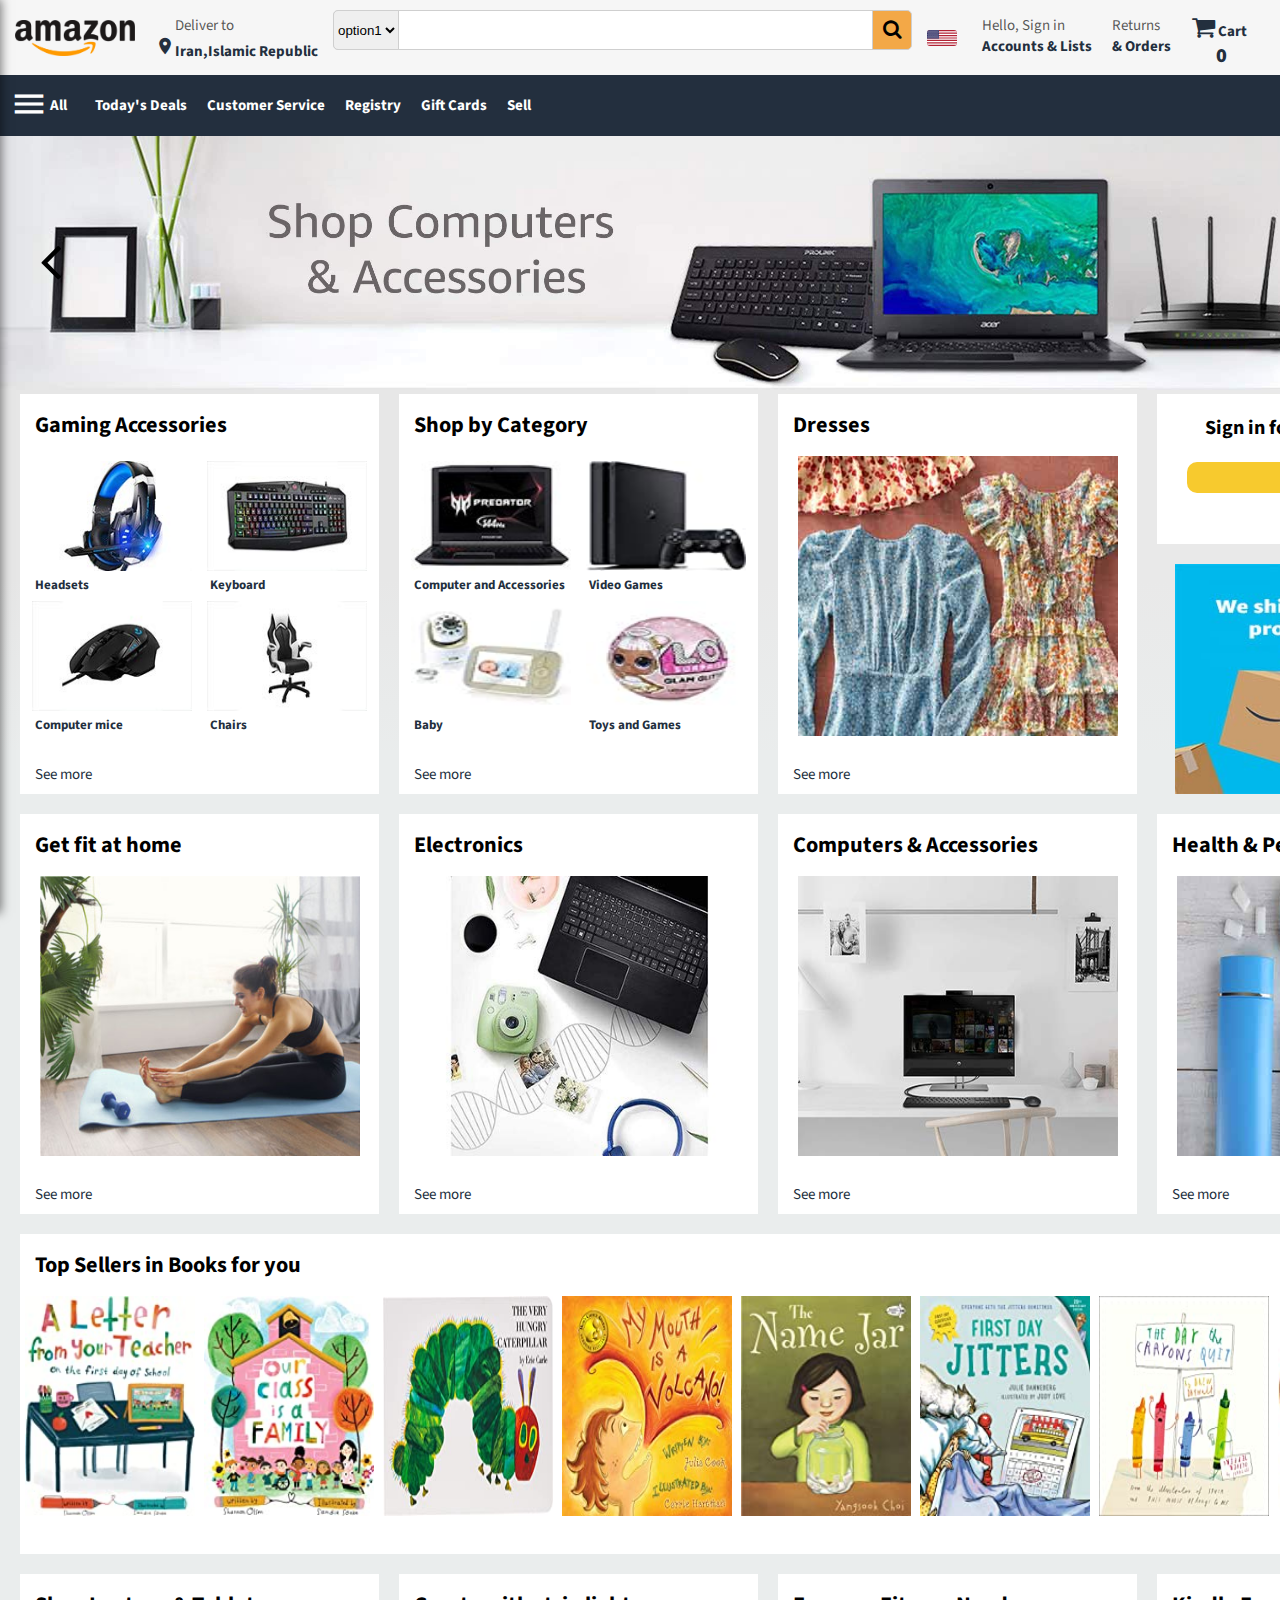
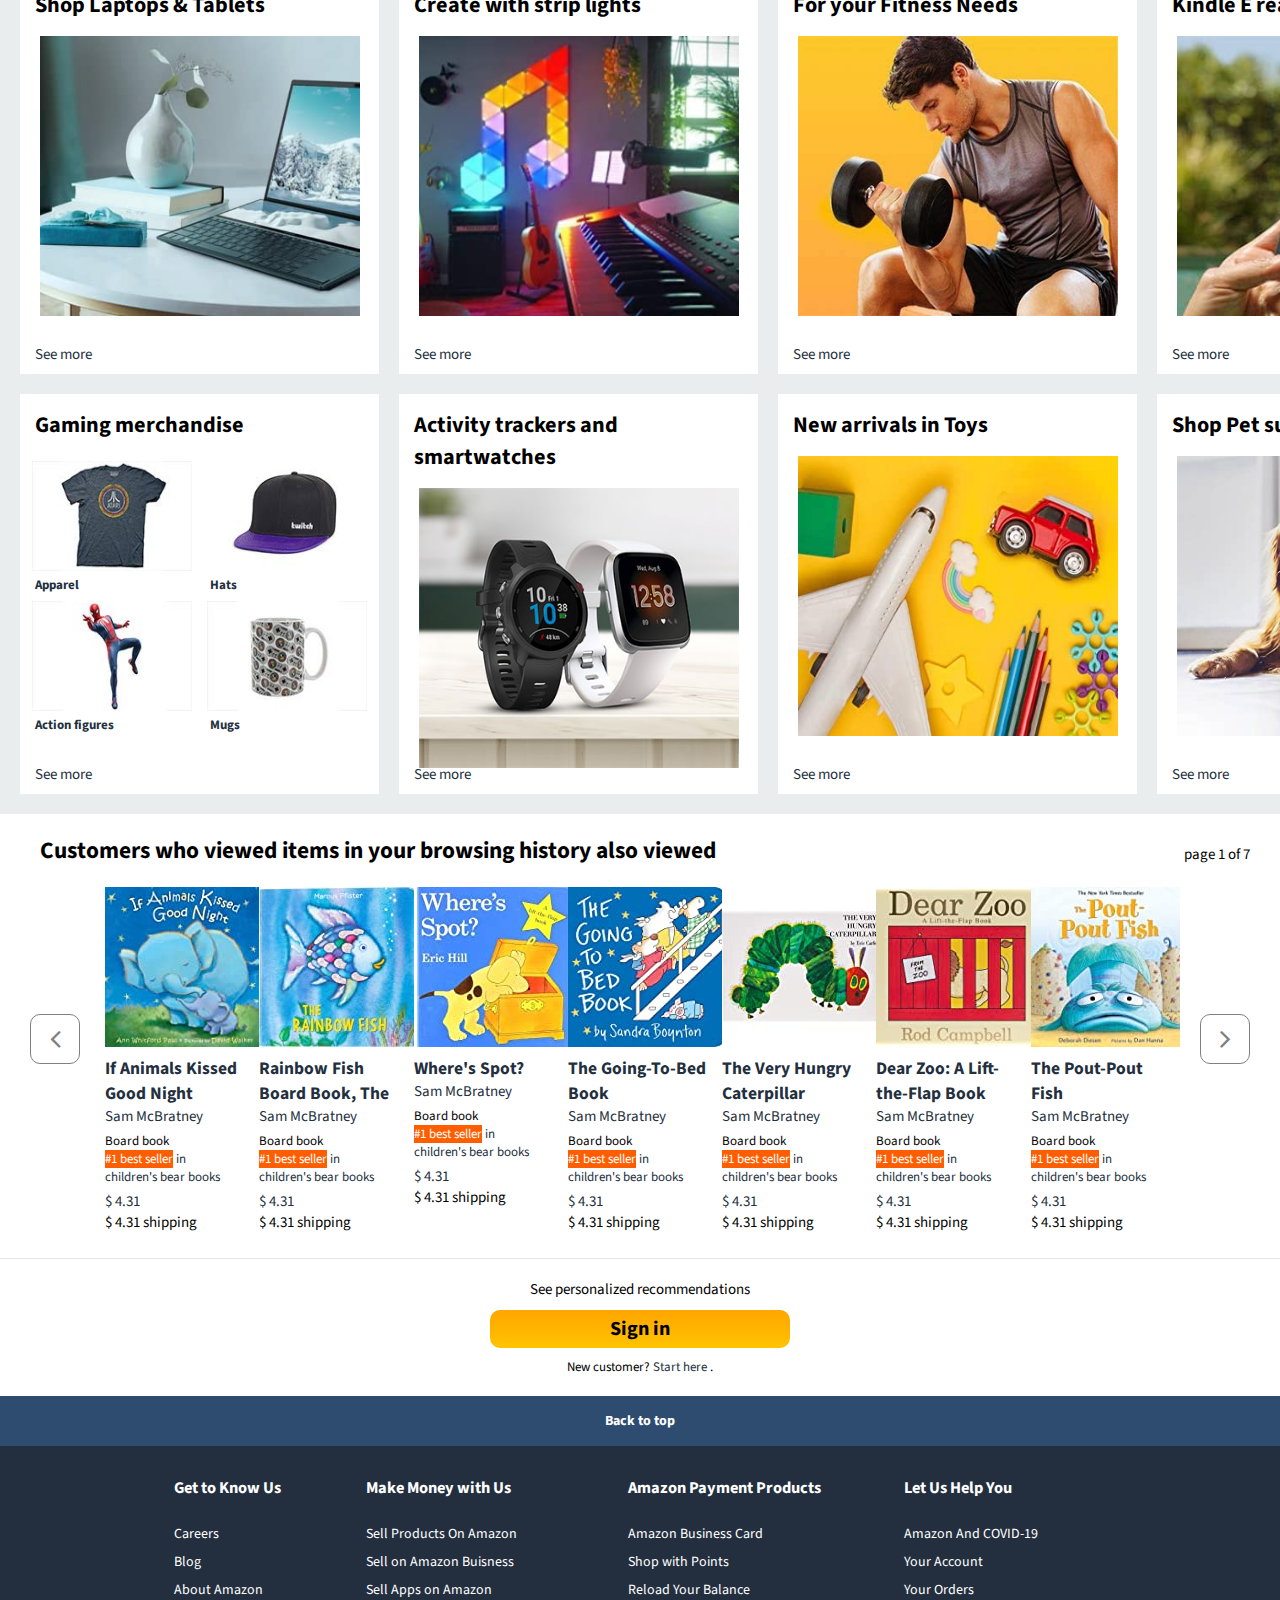
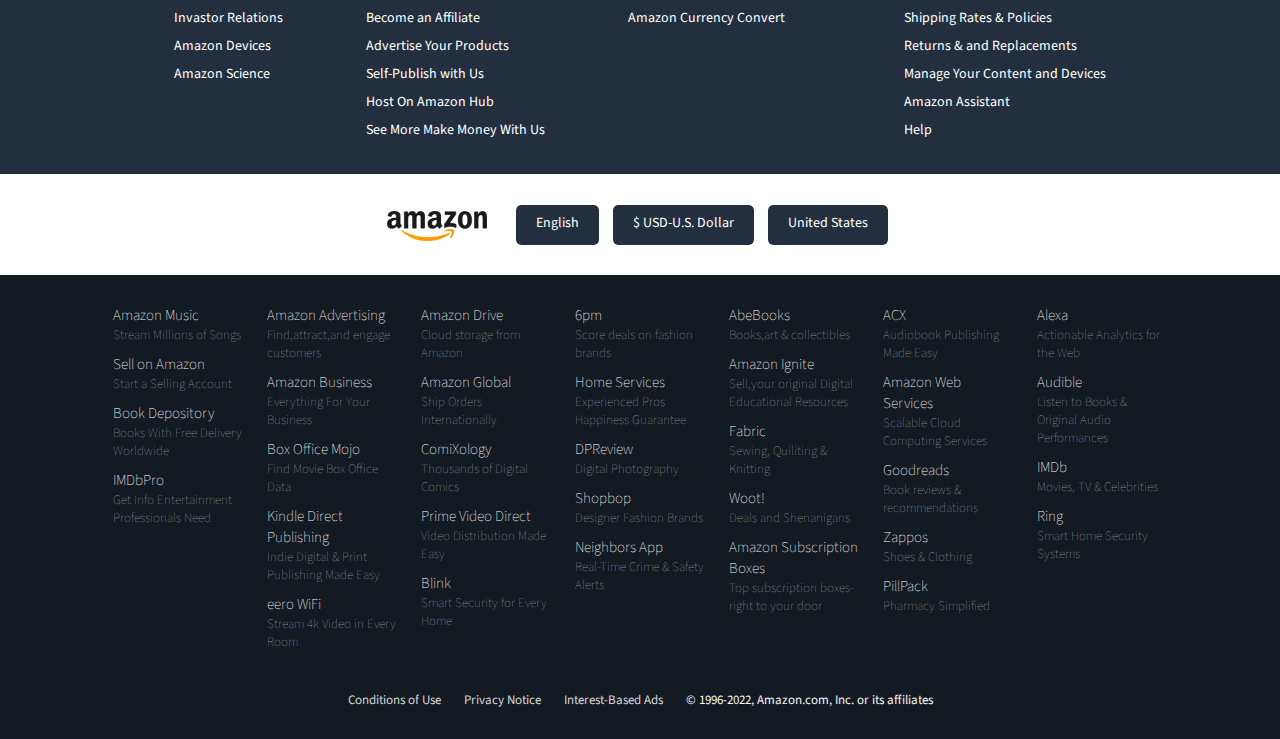
<file: amazon.html>
<!DOCTYPE html>
<html lang="en">
<head>
    <meta charset="UTF-8">
    <meta http-equiv="X-UA-Compatible" content="IE=edge">
    <meta name="viewport" content="width=device-width, initial-scale=1.0">
    <link rel="stylesheet" href="amazon.css">
    <link rel="stylesheet" href="https://cdnjs.cloudflare.com/ajax/libs/font-awesome/4.7.0/css/font-awesome.min.css">
    <link rel="preconnect" href="https://fonts.gstatic.com">
    <link href="https://fonts.googleapis.com/css2?family=Lalezar&display=swap" rel="stylesheet">
    <link rel="preconnect" href="https://fonts.gstatic.com">
    <link href="https://fonts.googleapis.com/css2?family=Markazi+Text:wght@500&display=swap" rel="stylesheet">
    <link rel="preconnect" href="https://fonts.gstatic.com">
    <link href="https://fonts.googleapis.com/css2?family=Markazi+Text:wght@700&display=swap" rel="stylesheet">
    <link rel="stylesheet" href="https://cdnjs.cloudflare.com/ajax/libs/font-awesome/4.7.0/css/font-awesome.min.css">
    <link rel="preconnect" href="https://fonts.gstatic.com">
    <link href="https://fonts.googleapis.com/icon?family=Material+Icons" rel="stylesheet">
    <link href="https://fonts.googleapis.com/css2?family=Cairo:wght@900&display=swap" rel="stylesheet">
    <link rel="preconnect" href="https://fonts.googleapis.com">
<link rel="preconnect" href="https://fonts.gstatic.com" crossorigin>
<link href="https://fonts.googleapis.com/css2?family=Source+Sans+Pro&display=swap" rel="stylesheet">
    <title>amazon</title>
</head>
<body>
    <header>
        <div id="header-container">
            <div class="header-top">
                <a href="amazon.html">
                    <div id="header-top-logo">
                            <img src="images/Amazon_logo.svg.png" alt="">
                    </div>
                </a>
                <div id="header-top-deliver" onclick="locChooseOpen()">
                    <p>Deliver to</p>
                    <p class="header-top-deliver-loc"><i class="material-icons" style="font-size:20px">location_on</i>Iran,Islamic Republic</p>
                </div>
                <div id="header-top-search">
                    <div>
                        <select class="header-top-search-filter">
                            <option value="">option1</option>
                            <option value="">option2</option>
                            <option value="">option3</option>
                            <option value="">option4</option>
                            <option value="">option5</option>
                            <option value="">option6</option>
                        </select>
                        <input type="text">
                        <div class="header-top-search-submit">
                            <i class="fa fa-search" style="font-size:20px"></i>
                        </div>

                    </div>
                </div>
                <a href="" onmouseenter="nationChooseOpen()" onmouseleave="nationChooseClose()">
                    <div id="header-top-nation">
                        <div class="header-top-nation-dropdown">
                            <img src="images/Flag_of_the_United_States.svg" alt="">
                        </div>
                    </div>
                </a>
                <a href="" onmouseenter="headerSignOpen()" onmouseleave="headerSignClose()">
                    <div id="heador-top-sign">
                            <p>Hello, Sign in</p>
                            <p class="header-top-deliver-loc">Accounts & Lists</p>    
                    </div>
                </a>
                <a href="">
                    <div id="heador-top-orders">
                        <p>Returns</p>
                        <p class="header-top-deliver-loc">& Orders</p>    
                    </div>
                </a>
                <a href="">
                    <div id="header-top-cart">
                            <p><i class="fa fa-shopping-cart" style="font-size:25px;color:#232F3E"></i></p>
                            <p>Cart</p>
                            <div id="header-top-cart-counter">0</div>
                    </div>
                </a>
            </div>
            <div class="header-bottom">
                <div class="header-bottom-All" onclick="headerSliderOpen()">
                    <i class="material-icons" style="font-size:38px;color:#ffffff">menu</i>
                    <p>All</p>
                </div>
                <a href="">
                    <div class="header-bottom-today">
                        <p>Today's Deals</p>
                    </div>
                </a>
                <a href="">
                    <div class="header-bottom-customer">
                        Customer Service
                    </div>
                </a>
                <a href="">
                    <div class="header-bottom-regis">
                        <p>Registry</p>
                    </div>
                </a>
                <a href="">
                    <div class="header-bottom-gift">
                        <p>Gift Cards</p>
                    </div>
                </a>
                <a href="">
                    <div class="header-bottom-sell">
                        <p>Sell</p>
                    </div>
                </a>
            </div>
        </div>
        <div id="loc-choose">
            <div class="loc-choose-top">
                <h3>Choose your location</h3>
            </div>
            <div class="loc-choose-bott">
                <p>Delivery options and delivery speeds may vary for different locations</p>
                <button value="Sign in to see your addresses">Sign in to see your addresses</button>
                <br>
                <span class="loc-choose-bott-zip-divide">or enter a US zip code</span>
                <div id="US-zip-code">
                   <input type="text">
                   <button>apply</button>
                   <p class="US-zip-code-error">Please enter a valid US zip code</p> 
                </div>
                <span class="loc-choose-bott-ship-divide">or</span>
                <select class="ship-outside">
                    <option value="">option1</option>
                    <option value="">option2</option>
                    <option value="">option3</option>
                    <option value="">option4</option>
                    <option value="">option5</option>
                    <option value="">option6</option>
                </select>
                <button id="loc-choose-submit" value="submit">Done</button>
            </div>
        </div>
        <div id="nation-choose" onmouseenter="nationChooseOpen()" onmouseleave="nationChooseClose()">
            <div class="nation-choose-part-one">
                <p>Change language</p><span><a href="">Learn more</a></span>
                <br>
                <br>
                <input type="checkbox"> English - EN
            </div>
        
            <hr>
            <div class="nation-choose-part-two">
                <input type="checkbox"> العربیه <br>
                <input type="checkbox"> English - EN <br>
                <input type="checkbox"> English - EN <br>
                <input type="checkbox"> English - EN
            </div>
            <hr>
            <div class="nation-choose-part-three">
                <p>Change currency</p><span><a href="">Learn more</a></span>
                <br>
                <br>
                <p>$-USD-US Dollar </p><span><a href="">Change</a></span>
            
            </div>
            <hr>
            <div class="nation-choose-part-four">
                <p>You are shopping on Amazon.com</p>
                <a href="">change country/region</a>
            </div>
        </div>          
        <div id="header-sign-in" onmouseenter="headerSignOpen()" onmouseleave="headerSignClose()">
            <div class="header-sign-in-top">
                <div><h2>Sign in</h2></div>
                <p>New customer ?</p><span><a href="">Start here</a></span>
            </div>
            <hr>
            <div class="header-sign-in-bott">
                <div class="header-sign-in-bott-left">
                    <h3>Your Lists</h3>
                    <a href=""><p>Create a List</p></a>
                    <a href=""><p>Find a List or Registry</p></a>
                    <a href=""><p>AmazonSmile Charity Lists</p></a>
                </div>
                <div class="header-sign-in-bott-divide"></div>
                <div class="header-sign-in-bott-right">
                    <h3>Your Account</h3>
                    <a href=""><p>Create a List</p></a>
                    <a href=""><p>Create a List</p></a>
                    <a href=""><p>Create a List</p></a>
                    <a href=""><p>Create a List</p></a>
                    <a href=""><p>Create a List</p></a>
                    <a href=""><p>Create a List</p></a>
                    <a href=""><p>Create a List</p></a>
                    <a href=""><p>Create a List</p></a>
                    <a href=""><p>Create a List</p></a>
                    <a href=""><p>Create a List</p></a>
                    <a href=""><p>Create a List</p></a>
                </div>
            </div>
        </div>
        <div id="header-slider">
            <div class="header-slider-container">
                <a href="">
                    <div class="header-slider-hello">
                        <p><i class="material-icons" style="font-size:30px;color:white">account_circle</i> Hello , Sign in</p>
                    </div>
                </a>
                <div class="header-slider-container-div">
                    <div class="header-slider-dig">
                        <div class="header-slider-dig-h2">
                           <h2>Digital Content & Devices</h2>
                        </div>
                        <div onclick="menu2SliderOpenDig(0)">
                            <p>dig product group 1 <i class="fa fa-chevron-right" style="font-size:20px"></i></p>
                        </div>
                        <div onclick="menu2SliderOpenDig(1)">
                            <p>dig product group 2 <i class="fa fa-chevron-right" style="font-size:20px"></i></p>
                        </div>
                        <div onclick="menu2SliderOpenDig(2)">
                            <p>dig product group 3 <i class="fa fa-chevron-right" style="font-size:20px"></i></p>
                        </div>
                    </div>
                    <hr>
                    <div class="header-slider-dep">
                        <div class="header-slider-dep-h2">
                            <h2>Shop By Department</h2>
                        </div>
                        <div onclick="menu2SliderOpenDep(0)">
                            <p>Electronics <i class="fa fa-chevron-right" style="font-size:20px"></i></p>
                        </div>
                        <div onclick="menu2SliderOpenDep(1)">
                            <p>dep product group 2 <i class="fa fa-chevron-right" style="font-size:20px"></i></p>
                        </div>
                        <div onclick="menu2SliderOpenDep(2)">
                            <p>dep product group 3 <i class="fa fa-chevron-right" style="font-size:20px"></i></p>
                        </div>
                        <div onclick="menu2SliderOpenDep(3)">
                            <p>dep product group 4 <i class="fa fa-chevron-right" style="font-size:20px"></i></p>
                        </div>
                        <div class="header-slider-see header-slider-see-1">
                            <div class="header-slider-dep-see" onclick="menu2SliderOpenDep(4)">
                                <p>see group 5 <i class="fa fa-chevron-right" style="font-size:20px"></i></p>
                            </div>
                            <div class="header-slider-dep-see" onclick="menu2SliderOpenDep(5)">
                                <p>see group 6 <i class="fa fa-chevron-right" style="font-size:20px"></i></p>
                            </div>
                            <div class="header-slider-dep-see" onclick="menu2SliderOpenDep(6)">
                                <p>see group 7 <i class="fa fa-chevron-right" style="font-size:20px"></i></p>
                            </div>
                            <div class="header-slider-dep-see" onclick="menu2SliderOpenDep(7)">
                                <p>see group 8 <i class="fa fa-chevron-right" style="font-size:20px"></i></p>
                            </div>
                            <div class="header-slider-dep-see" onclick="menu2SliderOpenDep(8)">
                                <p>see group 9 <i class="fa fa-chevron-right" style="font-size:20px"></i></p>
                            </div>
                        </div>
                        <div id="header-slider-dep-see-more">
                            <p>See All <i class="fa fa-chevron-down dep-see-more-down" style="font-size:15px"></i></p>
                        </div>
                    </div>
                    <hr>
                    <div class="header-slider-prog">
                        <div class="header-slider-prog-h2">
                            <h2>Programs & Features</h>
                        </div>
                        <div onclick="menu2SliderOpenProg(0)">
                            <p>prog product group 1 <i class="fa fa-chevron-right" style="font-size:20px"></i></p>
                        </div>
                        <div onclick="menu2SliderOpenProg(1)">
                            <p>prog product group 2 <i class="fa fa-chevron-right" style="font-size:20px"></i></p>
                        </div>
                        <div onclick="menu2SliderOpenProg(2)">
                            <p>prog product group 3 <i class="fa fa-chevron-right" style="font-size:20px"></i></p>
                        </div>
                        <div onclick="menu2SliderOpenProg(3)">
                            <p>prog product group 4 <i class="fa fa-chevron-right" style="font-size:20px"></i></p>
                        </div>
                        <div class="header-slider-see header-slider-see-2">
                            <div class="header-slider-prog-see" onclick="menu2SliderOpenProg(4)">
                                <p>see group 5 <i class="fa fa-chevron-right" style="font-size:20px"></i></p>
                            </div>
                            <div class="header-slider-prog-see" onclick="menu2SliderOpenProg(5)">
                                <p>see group 6 <i class="fa fa-chevron-right" style="font-size:20px"></i></p>
                            </div>
                            <div class="header-slider-prog-see" onclick="menu2SliderOpenProg(6)">
                                <p>see group 7 <i class="fa fa-chevron-right" style="font-size:20px"></i></p>
                            </div>
                            <div class="header-slider-prog-see" onclick="menu2SliderOpenProg(7)">
                                <p>see group 8 <i class="fa fa-chevron-right" style="font-size:20px"></i></p>
                            </div>
                            <div class="header-slider-prog-see" onclick="menu2SliderOpenProg(8)">
                                <p>see group 9 <i class="fa fa-chevron-right" style="font-size:20px"></i></p>
                            </div>
                        </div>
                        <div id="header-slider-prog-see-more">
                            <p>See All <i class="fa fa-chevron-down prog-see-more-down" style="font-size:15px"></i></p>
                        </div>
                    </div>
                    <hr>
                    <div class="header-slider-help">
                        <div class="header-slider-help-h2">
                            <h2>Help & Settings</h2>
                        </div>
                        <div>
                            <p>help product group 1</p>
                        </div>
                        <div>
                            <p>help product group 2</p>
                        </div>
                        <div>
                            <p>help product group 3</p>
                        </div>
                        <div>
                            <p>help product group 4</p>
                        </div>
                        <div>
                            <p>help product group 5</p>
                        </div>
                    </div>
                </div>    
            </div>
                
            <div id="dig-group-num" class="dig-menu-2 dig-group-1">
                    <div>
                        <div class="header-slider-menu2-back" onclick="sliderDigMenu2Back(0)">
                            <h2><i class="fa fa-arrow-circle-left" style="font-size:25px"></i> MAIN MENU</h2>
                        </div>
                        <hr>
                        <div class="header-slider-dig-h2">
                            <h2>group 1 products in menu 2</h2>
                        </div>
                        <a href="">
                            <div>
                                <p>dig menu 2 product 1 <i class="fa fa-chevron-right" style="font-size:20px"></i></p>
                            </div>
                        </a>
                        <a href="">
                            <div>
                                <p>dig menu 2 product 2 <i class="fa fa-chevron-right" style="font-size:20px"></i></p>
                            </div>
                        </a>
                        <a href="">
                            <div>
                                <p>dig menu 2 product 3 <i class="fa fa-chevron-right" style="font-size:20px"></i></p>
                            </div>
                        </a>
                        <a href="">
                            <div>
                                <p>dig menu 2 product 4 <i class="fa fa-chevron-right" style="font-size:20px"></i></p>
                            </div> 
                        </a>
                    </div>       
            </div>


            <div id="dig-group-num" class="dig-menu-2 dig-group-2">
                    <div>
                        <div class="header-slider-menu2-back" onclick="sliderDigMenu2Back(1)">
                            <h2><i class="fa fa-arrow-circle-left" style="font-size:25px"></i> MAIN MENU</h2>
                        </div>
                        <hr>
                        <div class="header-slider-dig-h2">
                            <h2>group 2 products in menu 2</h2>
                        </div>
                        <a href="">
                            <div>
                                <p>dig menu 2 product 1 <i class="fa fa-chevron-right" style="font-size:20px"></i></p>
                            </div>
                        </a>
                        <a href="">
                            <div>
                                <p>dig menu 2 product 2 <i class="fa fa-chevron-right" style="font-size:20px"></i></p>
                            </div>
                        </a>
                        <a href="">
                            <div>
                                <p>dig menu 2 product 3 <i class="fa fa-chevron-right" style="font-size:20px"></i></p>
                            </div>
                        </a>
                        <a href="">
                            <div>
                                <p>dig menu 2 product 4 <i class="fa fa-chevron-right" style="font-size:20px"></i></p>
                            </div>
                        </a> 
                    </div>       
            </div>


            <div id="dig-group-num" class="dig-menu-2 dig-group-3">
                    <div>
                        <div class="header-slider-menu2-back" onclick="sliderDigMenu2Back(2)">
                            <h2><i class="fa fa-arrow-circle-left" style="font-size:25px"></i> MAIN MENU</h2>
                        </div>
                        <hr>
                        <div class="header-slider-dig-h2">
                            <h2>group 3 products in menu 2</h2>
                        </div>
                        <a href="">
                            <div>
                                <p>dig menu 2 product 1 <i class="fa fa-chevron-right" style="font-size:20px"></i></p>
                            </div>
                        </a>
                        <a href="">
                            <div>
                                <p>dig menu 2 product 2 <i class="fa fa-chevron-right" style="font-size:20px"></i></p>
                            </div>
                        </a>
                        <a href="">
                            <div>
                                <p>dig menu 2 product 3 <i class="fa fa-chevron-right" style="font-size:20px"></i></p>
                            </div>
                        </a>
                        <a href="">
                            <div>
                                <p>dig menu 2 product 4 <i class="fa fa-chevron-right" style="font-size:20px"></i></p>
                            </div>
                        </a> 
                    </div>       
            </div>
            <div id="dep-group-num" class="dep-menu-2 dep-group-1">
                    <div>
                        <div class="header-slider-menu2-back" onclick="sliderDepMenu2Back(0)">
                            <h2><i class="fa fa-arrow-circle-left" style="font-size:25px"></i> MAIN MENU</h2>
                        </div>
                        <hr>
                        <div class="header-slider-dep-h2">
                            <h2>group 1 products in menu 2</h2>
                        </div>
                        <a href="">
                            <div>
                                <p>dep menu 2 product 1 <i class="fa fa-chevron-right" style="font-size:20px"></i></p>
                            </div>
                        </a>
                        <a href="">
                            <div>
                                <p>dep menu 2 product 2 <i class="fa fa-chevron-right" style="font-size:20px"></i></p>
                            </div>
                        </a>
                        <a href="amazon store.html">
                            <div>
                                <p>Headphones <i class="fa fa-chevron-right" style="font-size:20px"></i></p>
                            </div>
                        </a>
                        <a href="">
                            <div>
                                <p>dep menu 2 product 4 <i class="fa fa-chevron-right" style="font-size:20px"></i></p>
                            </div> 
                        </a>
                    </div>       
            </div>


            <div id="dep-group-num" class="dep-menu-2 dep-group-2">
                    <div>
                        <div class="header-slider-menu2-back" onclick="sliderDepMenu2Back(1)">
                            <h2><i class="fa fa-arrow-circle-left" style="font-size:25px"></i> MAIN MENU</h2>
                        </div>
                        <hr>
                        <div class="header-slider-dep-h2">
                            <h2>group 2 products in menu 2</h2>
                        </div>
                        <a href="">
                            <div>
                                <p>dep menu 2 product 1 <i class="fa fa-chevron-right" style="font-size:20px"></i></p>
                            </div>
                        </a>
                        <a href="">
                            <div>
                                <p>dep menu 2 product 2 <i class="fa fa-chevron-right" style="font-size:20px"></i></p>
                            </div>
                        </a>
                        <a href="">
                            <div>
                                <p>dep menu 2 product 3 <i class="fa fa-chevron-right" style="font-size:20px"></i></p>
                            </div>
                        </a>
                        <a href="">
                            <div>
                                <p>dep menu 2 product 4 <i class="fa fa-chevron-right" style="font-size:20px"></i></p>
                            </div>
                        </a> 
                    </div>       
            </div>


            <div id="dep-group-num" class="dep-menu-2 dep-group-3">
                    <div>
                        <div class="header-slider-menu2-back" onclick="sliderDepMenu2Back(2)">
                            <h2><i class="fa fa-arrow-circle-left" style="font-size:25px"></i> MAIN MENU</h2>
                        </div>
                        <hr>
                        <div class="header-slider-dep-h2">
                            <h2>group 3 products in menu 2</h2>
                        </div>
                        <a href="">
                            <div>
                                <p>dep menu 2 product 1 <i class="fa fa-chevron-right" style="font-size:20px"></i></p>
                            </div>
                        </a>
                        <a href="">
                            <div>
                                <p>dep menu 2 product 2 <i class="fa fa-chevron-right" style="font-size:20px"></i></p>
                            </div>
                        </a>
                        <a href="">
                            <div>
                                <p>dep menu 2 product 3 <i class="fa fa-chevron-right" style="font-size:20px"></i></p>
                            </div>
                        </a>
                        <a href="">
                            <div>
                                <p>dep menu 2 product 4 <i class="fa fa-chevron-right" style="font-size:20px"></i></p>
                            </div>
                        </a> 
                    </div>       
            </div>
            <div id="dep-group-num" class="dep-menu-2 dep-group-4">
                    <div>
                        <div class="header-slider-menu2-back" onclick="sliderDepMenu2Back(3)">
                            <h2><i class="fa fa-arrow-circle-left" style="font-size:25px"></i> MAIN MENU</h2>
                        </div>
                        <hr>
                        <div class="header-slider-dep-h2">
                            <h2>group 4 products in menu 2</h2>
                        </div>
                        <a href="">
                            <div>
                                <p>dep menu 2 product 1 <i class="fa fa-chevron-right" style="font-size:20px"></i></p>
                            </div>
                        </a>
                        <a href="">
                            <div>
                                <p>dep menu 2 product 2 <i class="fa fa-chevron-right" style="font-size:20px"></i></p>
                            </div>
                        </a>
                        <a href="">
                            <div>
                                <p>dep menu 2 product 3 <i class="fa fa-chevron-right" style="font-size:20px"></i></p>
                            </div>
                        </a>
                        <a href="">
                            <div>
                                <p>dep menu 2 product 4 <i class="fa fa-chevron-right" style="font-size:20px"></i></p>
                            </div> 
                        </a>
                    </div>       
            </div>


            <div id="dep-group-num" class="dep-menu-2 dep-group-5">
                    <div>
                        <div class="header-slider-menu2-back" onclick="sliderDepMenu2Back(4)">
                            <h2><i class="fa fa-arrow-circle-left" style="font-size:25px"></i> MAIN MENU</h2>
                        </div>
                        <hr>
                        <div class="header-slider-dep-h2">
                            <h2>group 5 products in menu 2</h2>
                        </div>
                        <a href="">
                            <div>
                                <p>dep menu 2 product 1 <i class="fa fa-chevron-right" style="font-size:20px"></i></p>
                            </div>
                        </a>
                        <a href="">
                            <div>
                                <p>dep menu 2 product 2 <i class="fa fa-chevron-right" style="font-size:20px"></i></p>
                            </div>
                        </a>
                        <a href="">
                            <div>
                                <p>dep menu 2 product 3 <i class="fa fa-chevron-right" style="font-size:20px"></i></p>
                            </div>
                        </a>
                        <a href="">
                            <div>
                                <p>dep menu 2 product 4 <i class="fa fa-chevron-right" style="font-size:20px"></i></p>
                            </div>
                        </a> 
                    </div>       
            </div>


            <div id="dep-group-num" class="dep-menu-2 dep-group-6">
                    <div>
                        <div class="header-slider-menu2-back" onclick="sliderDepMenu2Back(5)">
                            <h2><i class="fa fa-arrow-circle-left" style="font-size:25px"></i> MAIN MENU</h2>
                        </div>
                        <hr>
                        <div class="header-slider-dep-h2">
                            <h2>group 6 products in menu 2</h2>
                        </div>
                        <a href="">
                            <div>
                                <p>dep menu 2 product 1 <i class="fa fa-chevron-right" style="font-size:20px"></i></p>
                            </div>
                        </a>
                        <a href="">
                            <div>
                                <p>dep menu 2 product 2 <i class="fa fa-chevron-right" style="font-size:20px"></i></p>
                            </div>
                        </a>
                        <a href="">
                            <div>
                                <p>dep menu 2 product 3 <i class="fa fa-chevron-right" style="font-size:20px"></i></p>
                            </div>
                        </a>
                        <a href="">
                            <div>
                                <p>dep menu 2 product 4 <i class="fa fa-chevron-right" style="font-size:20px"></i></p>
                            </div>
                        </a> 
                    </div>       
            </div>
            <div id="dep-group-num" class="dep-menu-2 dep-group-7">
                    <div>
                        <div class="header-slider-menu2-back" onclick="sliderDepMenu2Back(6)">
                            <h2><i class="fa fa-arrow-circle-left" style="font-size:25px"></i> MAIN MENU</h2>
                        </div>
                        <hr>
                        <div class="header-slider-dep-h2">
                            <h2>group 7 products in menu 2</h2>
                        </div>
                        <a href="">
                            <div>
                                <p>dep menu 2 product 1 <i class="fa fa-chevron-right" style="font-size:20px"></i></p>
                            </div>
                        </a>
                        <a href="">
                            <div>
                                <p>dep menu 2 product 2 <i class="fa fa-chevron-right" style="font-size:20px"></i></p>
                            </div>
                        </a>
                        <a href="">
                            <div>
                                <p>dep menu 2 product 3 <i class="fa fa-chevron-right" style="font-size:20px"></i></p>
                            </div>
                        </a>
                        <a href="">
                            <div>
                                <p>dep menu 2 product 4 <i class="fa fa-chevron-right" style="font-size:20px"></i></p>
                            </div> 
                        </a>
                    </div>       
            </div>


            <div id="dep-group-num" class="dep-menu-2 dep-group-8">
                    <div>
                        <div class="header-slider-menu2-back" onclick="sliderDepMenu2Back(7)">
                            <h2><i class="fa fa-arrow-circle-left" style="font-size:25px"></i> MAIN MENU</h2>
                        </div>
                        <hr>
                        <div class="header-slider-dep-h2">
                            <h2>group 8 products in menu 2</h2>
                        </div>
                        <a href="">
                            <div>
                                <p>dep menu 2 product 1 <i class="fa fa-chevron-right" style="font-size:20px"></i></p>
                            </div>
                        </a>
                        <a href="">
                            <div>
                                <p>dep menu 2 product 2 <i class="fa fa-chevron-right" style="font-size:20px"></i></p>
                            </div>
                        </a>
                        <a href="">
                            <div>
                                <p>dep menu 2 product 3 <i class="fa fa-chevron-right" style="font-size:20px"></i></p>
                            </div>
                        </a>
                        <a href="">
                            <div>
                                <p>dep menu 2 product 4 <i class="fa fa-chevron-right" style="font-size:20px"></i></p>
                            </div>
                        </a> 
                    </div>       
            </div>
            <div id="dep-group-num" class="dep-menu-2 dep-group-9">
                    <div>
                        <div class="header-slider-menu2-back" onclick="sliderDepMenu2Back(8)">
                            <h2><i class="fa fa-arrow-circle-left" style="font-size:25px"></i> MAIN MENU</h2>
                        </div>
                        <hr>
                        <div class="header-slider-dep-h2">
                            <h2>group 9 products in menu 2</h2>
                        </div>
                        <a href="">
                            <div>
                                <p>dep menu 2 product 1 <i class="fa fa-chevron-right" style="font-size:20px"></i></p>
                            </div>
                        </a>
                        <a href="">
                            <div>
                                <p>dep menu 2 product 2 <i class="fa fa-chevron-right" style="font-size:20px"></i></p>
                            </div>
                        </a>
                        <a href="">
                            <div>
                                <p>dep menu 2 product 3 <i class="fa fa-chevron-right" style="font-size:20px"></i></p>
                            </div>
                        </a>
                        <a href="">
                            <div>
                                <p>dep menu 2 product 4 <i class="fa fa-chevron-right" style="font-size:20px"></i></p>
                            </div>
                        </a> 
                    </div>       
            </div>


            <div id="prog-group-num" class="prog-menu-2 prog-group-1">
                    <div>
                        <div class="header-slider-menu2-back" onclick="sliderProgMenu2Back(0)">
                            <h2><i class="fa fa-arrow-circle-left" style="font-size:25px"></i> MAIN MENU</h2>
                        </div>
                        <hr>
                        <div class="header-slider-prog-h2">
                            <h2>group 1 products in menu 2</h2>
                        </div>
                        <a href="">
                            <div>
                                <p>prog menu 2 product 1 <i class="fa fa-chevron-right" style="font-size:20px"></i></p>
                            </div>
                        </a>
                        <a href="">
                            <div>
                                <p>prog menu 2 product 2 <i class="fa fa-chevron-right" style="font-size:20px"></i></p>
                            </div>
                        </a>
                        <a href="">
                            <div>
                                <p>prog menu 2 product 3 <i class="fa fa-chevron-right" style="font-size:20px"></i></p>
                            </div>
                        </a>
                        <a href="">
                            <div>
                                <p>prog menu 2 product 4 <i class="fa fa-chevron-right" style="font-size:20px"></i></p>
                            </div> 
                        </a>
                    </div>       
            </div>


            <div id="prog-group-num" class="prog-menu-2 prog-group-2">
                    <div>
                        <div class="header-slider-menu2-back" onclick="sliderProgMenu2Back(1)">
                            <h2><i class="fa fa-arrow-circle-left" style="font-size:25px"></i> MAIN MENU</h2>
                        </div>
                        <hr>
                        <div class="header-slider-prog-h2">
                            <h2>group 2 products in menu 2</h2>
                        </div>
                        <a href="">
                            <div>
                                <p>prog menu 2 product 1 <i class="fa fa-chevron-right" style="font-size:20px"></i></p>
                            </div>
                        </a>
                        <a href="">
                            <div>
                                <p>prog menu 2 product 2 <i class="fa fa-chevron-right" style="font-size:20px"></i></p>
                            </div>
                        </a>
                        <a href="">
                            <div>
                                <p>prog menu 2 product 3 <i class="fa fa-chevron-right" style="font-size:20px"></i></p>
                            </div>
                        </a>
                        <a href="">
                            <div>
                                <p>prog menu 2 product 4 <i class="fa fa-chevron-right" style="font-size:20px"></i></p>
                            </div>
                        </a> 
                    </div>       
            </div>


            <div id="prog-group-num" class="prog-menu-2 prog-group-3">
                    <div>
                        <div class="header-slider-menu2-back" onclick="sliderProgMenu2Back(2)">
                            <h2><i class="fa fa-arrow-circle-left" style="font-size:25px"></i> MAIN MENU</h2>
                        </div>
                        <hr>
                        <div class="header-slider-prog-h2">
                            <h2>group 3 products in menu 2</h2>
                        </div>
                        <a href="">
                            <div>
                                <p>prog menu 2 product 1 <i class="fa fa-chevron-right" style="font-size:20px"></i></p>
                            </div>
                        </a>
                        <a href="">
                            <div>
                                <p>prog menu 2 product 2 <i class="fa fa-chevron-right" style="font-size:20px"></i></p>
                            </div>
                        </a>
                        <a href="">
                            <div>
                                <p>prog menu 2 product 3 <i class="fa fa-chevron-right" style="font-size:20px"></i></p>
                            </div>
                        </a>
                        <a href="">
                            <div>
                                <p>prog menu 2 product 4 <i class="fa fa-chevron-right" style="font-size:20px"></i></p>
                            </div>
                        </a> 
                    </div>       
            </div>
            <div id="prog-group-num" class="prog-menu-2 prog-group-4">
                    <div>
                        <div class="header-slider-menu2-back" onclick="sliderProgMenu2Back(3)">
                            <h2><i class="fa fa-arrow-circle-left" style="font-size:25px"></i> MAIN MENU</h2>
                        </div>
                        <hr>
                        <div class="header-slider-prog-h2">
                            <h2>group 4 products in menu 2</h2>
                        </div>
                        <a href="">
                            <div>
                                <p>prog menu 2 product 1 <i class="fa fa-chevron-right" style="font-size:20px"></i></p>
                            </div>
                        </a>
                        <a href="">
                            <div>
                                <p>prog menu 2 product 2 <i class="fa fa-chevron-right" style="font-size:20px"></i></p>
                            </div>
                        </a>
                        <a href="">
                            <div>
                                <p>prog menu 2 product 3 <i class="fa fa-chevron-right" style="font-size:20px"></i></p>
                            </div>
                        </a>
                        <a href="">
                            <div>
                                <p>prog menu 2 product 4 <i class="fa fa-chevron-right" style="font-size:20px"></i></p>
                            </div> 
                        </a>
                    </div>       
            </div>


            <div id="prog-group-num" class="prog-menu-2 prog-group-5">
                    <div>
                        <div class="header-slider-menu2-back" onclick="sliderProgMenu2Back(4)">
                            <h2><i class="fa fa-arrow-circle-left" style="font-size:25px"></i> MAIN MENU</h2>
                        </div>
                        <hr>
                        <div class="header-slider-prog-h2">
                            <h2>group 5 products in menu 2</h2>
                        </div>
                        <a href="">
                            <div>
                                <p>prog menu 2 product 1 <i class="fa fa-chevron-right" style="font-size:20px"></i></p>
                            </div>
                        </a>
                        <a href="">
                            <div>
                                <p>prog menu 2 product 2 <i class="fa fa-chevron-right" style="font-size:20px"></i></p>
                            </div>
                        </a>
                        <a href="">
                            <div>
                                <p>prog menu 2 product 3 <i class="fa fa-chevron-right" style="font-size:20px"></i></p>
                            </div>
                        </a>
                        <a href="">
                            <div>
                                <p>prog menu 2 product 4 <i class="fa fa-chevron-right" style="font-size:20px"></i></p>
                            </div>
                        </a> 
                    </div>       
            </div>


            <div id="prog-group-num" class="prog-menu-2 prog-group-6">
                    <div>
                        <div class="header-slider-menu2-back" onclick="sliderProgMenu2Back(5)">
                            <h2><i class="fa fa-arrow-circle-left" style="font-size:25px"></i> MAIN MENU</h2>
                        </div>
                        <hr>
                        <div class="header-slider-prog-h2">
                            <h2>group 6 products in menu 2</h2>
                        </div>
                        <a href="">
                            <div>
                                <p>prog menu 2 product 1 <i class="fa fa-chevron-right" style="font-size:20px"></i></p>
                            </div>
                        </a>
                        <a href="">
                            <div>
                                <p>prog menu 2 product 2 <i class="fa fa-chevron-right" style="font-size:20px"></i></p>
                            </div>
                        </a>
                        <a href="">
                            <div>
                                <p>prog menu 2 product 3 <i class="fa fa-chevron-right" style="font-size:20px"></i></p>
                            </div>
                        </a>
                        <a href="">
                            <div>
                                <p>prog menu 2 product 4 <i class="fa fa-chevron-right" style="font-size:20px"></i></p>
                            </div>
                        </a> 
                    </div>       
            </div>
            <div id="prog-group-num" class="prog-menu-2 prog-group-7">
                    <div>
                        <div class="header-slider-menu2-back" onclick="sliderProgMenu2Back(6)">
                            <h2><i class="fa fa-arrow-circle-left" style="font-size:25px"></i> MAIN MENU</h2>
                        </div>
                        <hr>
                        <div class="header-slider-prog-h2">
                            <h2>group 7 products in menu 2</h2>
                        </div>
                        <a href="">
                            <div>
                                <p>prog menu 2 product 1 <i class="fa fa-chevron-right" style="font-size:20px"></i></p>
                            </div>
                        </a>
                        <a href="">
                            <div>
                                <p>prog menu 2 product 2 <i class="fa fa-chevron-right" style="font-size:20px"></i></p>
                            </div>
                        </a>
                        <a href="">
                            <div>
                                <p>prog menu 2 product 3 <i class="fa fa-chevron-right" style="font-size:20px"></i></p>
                            </div>
                        </a>
                        <a href="">
                            <div>
                                <p>prog menu 2 product 4 <i class="fa fa-chevron-right" style="font-size:20px"></i></p>
                            </div> 
                        </a>
                    </div>       
            </div>


            <div id="prog-group-num" class="prog-menu-2 prog-group-8">
                    <div>
                        <div class="header-slider-menu2-back" onclick="sliderProgMenu2Back(7)">
                            <h2><i class="fa fa-arrow-circle-left" style="font-size:25px"></i> MAIN MENU</h2>
                        </div>
                        <hr>
                        <div class="header-slider-prog-h2">
                            <h2>group 8 products in menu 2</h2>
                        </div>
                        <a href="">
                            <div>
                                <p>prog menu 2 product 1 <i class="fa fa-chevron-right" style="font-size:20px"></i></p>
                            </div>
                        </a>
                        <a href="">
                            <div>
                                <p>prog menu 2 product 2 <i class="fa fa-chevron-right" style="font-size:20px"></i></p>
                            </div>
                        </a>
                        <a href="">
                            <div>
                                <p>prog menu 2 product 3 <i class="fa fa-chevron-right" style="font-size:20px"></i></p>
                            </div>
                        </a>
                        <a href="">
                            <div>
                                <p>prog menu 2 product 4 <i class="fa fa-chevron-right" style="font-size:20px"></i></p>
                            </div>
                        </a> 
                    </div>       
            </div>
            <div id="prog-group-num" class="prog-menu-2 prog-group-9">
                    <div>
                        <div class="header-slider-menu2-back" onclick="sliderProgMenu2Back(8)">
                            <h2><i class="fa fa-arrow-circle-left" style="font-size:25px"></i> MAIN MENU</h2>
                        </div>
                        <hr>
                        <div class="header-slider-prog-h2">
                            <h2>group 9 products in menu 2</h2>
                        </div>
                        <a href="">
                            <div>
                                <p>prog menu 2 product 1 <i class="fa fa-chevron-right" style="font-size:20px"></i></p>
                            </div>
                        </a>
                        <a href="">
                            <div>
                                <p>prog menu 2 product 2 <i class="fa fa-chevron-right" style="font-size:20px"></i></p>
                            </div>
                        </a>
                        <a href="">
                            <div>
                                <p>prog menu 2 product 3 <i class="fa fa-chevron-right" style="font-size:20px"></i></p>
                            </div>
                        </a>
                        <a href="">
                            <div>
                                <p>prog menu 2 product 4 <i class="fa fa-chevron-right" style="font-size:20px"></i></p>
                            </div>
                        </a> 
                    </div>       
            </div>
        </div>
        <div id="header-background-black-screen" onclick="locChooseClose(),headerSliderClose()"></div>
        <div id="body-background-black-screen" onclick="locChooseClose(),headerSliderClose()"></div>
    </header>
    <main>
        <div id="main-container">
            <div class="main-slider">
                <div class="main-slider-container">
                    <div class="main-slider-move main-slider-move-back" onclick="mainSliderMoveBack()">
                        <p><i class="fa fa-angle-left" style="font-size:60px"></i></p>
                    </div>
                    <div class="main-slider-move main-slider-move-next" onclick="mainSliderMoveNext()">
                        <p><i class="fa fa-angle-right" style="font-size:60px"></i></p>
                    </div>
                    <div class="main-slider-container-slider">
                        <div class="main-slider-images">
                            <a href=""><img src="images/61TD5JLGhIL._SX3000_.jpg"/></a>
                            <a href=""><img src="images/61DUO0NqyyL._SX3000_.jpg"/></a>
                            <a href=""><img src="images/61jovjd+f9L._SX3000_.jpg"/></a>
                            <a href=""><img src="images/71qid7QFWJL._SX3000_.jpg"/></a>
                        </div>
                    </div>
                </div>
            </div>
            <div class="main-rows">
                <div class="main-row main-row-1">
                    <div class=" row1-content row1-content1 window4-content">
                        <div class="row1-content-header">
                            <h3>Gaming Accessories</h3>
                        </div>
                        <div class="row1-content-main">
                            <div>
                                <a href="">
                                    <img src="images/Fuji_Quad_Headset_1x._SY116_CB667159060_.jpg" alt="">
                                    <div>
                                        <label for="">Headsets</label>
                                    </div>
                                </a>
                            </div>
                            <div>
                                <a href="">
                                    <img src="images/Fuji_Quad_Keyboard_1x._SY116_CB667159063_.jpg" alt="">
                                    <div>
                                        <label for="">Keyboard</label>
                                    </div>
                                </a>
                            </div>
                            <div>
                                <a href="">
                                    <img src="images/Fuji_Quad_Mouse_1x._SY116_CB667159063_.jpg" alt="">
                                    <div>
                                        <label for="">Computer mice</label>
                                    </div>
                                </a>
                            </div>
                            <div>
                                <a href="">
                                    <img src="images/Fuji_Quad_Chair_1x._SY116_CB667159060_.jpg" alt="">
                                    <div>
                                        <label for="">Chairs</label>
                                    </div>
                                </a>
                            </div>
                        </div>
                        <div class="row1-content-footer">
                            <a href="">See more</a>
                        </div>
                    </div>
                    <div class=" row1-content row1-content2 window4-content">
                        <div class="row1-content-header">
                            <h3>Shop by Category</h3>
                        </div>
                        <div class="row1-content-main">
                            <div>
                                <a href="">
                                    <img src="images/computer120x._SY85_CB468850970_.jpg" alt="">
                                    <div>
                                        <label for="">Computer and Accessories</label>
                                    </div>
                                </a>
                            </div>
                            <div>
                                <a href="">
                                    <img src="images/PS4_120X._SY85_CB438749318_.jpg" alt="">
                                    <div>
                                        <label for="">Video Games</label>
                                    </div>
                                </a>
                            </div>
                            <div>
                                <a href="">
                                    <img src="images/Baby120X._SY85_CB468850882_.jpg" alt="">
                                    <div>
                                        <label for="">Baby</label>
                                    </div>
                                </a>
                            </div>
                            <div>
                                <a href="">
                                    <img src="images/Toys120X._SY85_CB468851693_.jpg" alt="">
                                    <div>
                                        <label for="">Toys and Games</label>
                                    </div>
                                </a>
                            </div>
                        </div>
                        <div class="row1-content-footer">
                            <a href="">See more</a>
                        </div>
                    </div>
                    <div class=" row1-content row1-content3 window1-content">
                        <div class="row1-content-header">
                            <h3>Dresses</h3>
                        </div>
                        <div class="row1-content-main">
                            <div>
                                <a href="">
                                    <img src="images/Fuji_dash_dress_1X._SY304_CB626369146_.jpg" alt="">
                                </a>
                            </div>
                        </div>
                        <div class="row1-content-footer">
                            <a href="">See more</a>
                        </div>
                    </div>
                    <div class=" row1-content row1-content4 signin-adds-content">
                        <div class="row1-content4-top">
                            <p>Sign in for the best experience</p>
                            <button>Sign in securely</button>
                        </div>
                        <div class="row1-content4-bottom">
                            <a href="">
                                <img src="images/Fuji_D2_45M_en_US_1x._CB418309979_.jpg" alt="">
                            </a>
                        </div>
                    </div>
                </div>
                <div class="main-row main-row-2">
                    <div class=" row2-content row2-content1 window1-content">
                        <div class="row2-content-header">
                            <h3>Get fit at home</h3>
                        </div>
                        <div class="row2-content-main">
                            <div>
                                <a href="">
                                    <img src="images/GWDesktop_SingleImageCard_fitathome_1x._SY304_CB434924743_.jpg" alt="">
                                </a>
                            </div>
                        </div>
                        <div class="row2-content-footer">
                            <a href="">See more</a>
                        </div>

                    </div>
                    <div class=" row2-content row2-content2 window1-content">
                        <div class="row2-content-header">
                            <h3>Electronics</h3>
                        </div>
                        <div class="row2-content-main">
                            <div>
                                <a href="">
                                    <img src="images/Fuji_Dash_Electronics_1x._SY304_CB432774322_.jpg" alt="">
                                </a>
                            </div>
                        </div>
                        <div class="row2-content-footer">
                            <a href="">See more</a>
                        </div>
                    </div>
                    <div class=" row2-content row2-content3 window1-content">
                        <div class="row2-content-header">
                            <h3>Computers & Accessories</h3>
                        </div>
                        <div class="row2-content-main">
                            <div>
                                <a href="">
                                    <img src="images/Fuji_Dash_PC_1x._SY304_CB431800965_.jpg" alt="">
                                </a>
                            </div>
                        </div>
                        <div class="row2-content-footer">
                            <a href="">See more</a>
                        </div>
                    </div>
                    <div class=" row2-content row2-content4 window1-content">
                        <div class="row2-content-header">
                            <h3>Health & Personal Care</h3>
                        </div>
                        <div class="row2-content-main">
                            <div>
                                <a href="">
                                    <img src="images/GW_CONS_AUS_HPC_HPCEssentials_CatCard_Desktop1x._SY304_CB627424361_.jpg" alt="">
                                </a>
                            </div>
                        </div>
                        <div class="row2-content-footer">
                            <a href="">See more</a>
                        </div>
                    </div>
                </div>
                <div class="main-row main-row-3">
                    <div class=" row3-content row3-content1 sliding-content">
                        <div class="row3-content-header">
                            <h3>Top Sellers in Books for you</h3>
                        </div>
                        <div class="row3-content-main">
                            <div class="row3-content-main-move row3-content-main-move-back">
                                <p><i class="fa fa-angle-left" style="font-size:60px"></i></p>
                            </div>
                            <div class="row3-content-main-move row3-content-main-move-next">
                                <p><i class="fa fa-angle-right" style="font-size:60px"></i></p>
                            </div>
                            <div id="row3-content-main-slider">
                                <a href="">
                                    <img src="images/61Ars9rdgGS._AC_SY200_.jpg" alt="">
                                </a>
                                <a href="">
                                    <img src="images/71aLultW5EL._AC_SY200_.jpg" alt="">
                                </a>
                                <a href="">
                                    <img src="images/91cqEsyjd-L._AC_SY200_.jpg" alt="">
                                </a>
                                <a href="">
                                    <img src="images/8181NkFL6SL._AC_SY200_.jpg" alt="">
                                </a>
                                <a href="">
                                    <img src="images/91g+FlNm0oL._AC_SY200_.jpg" alt="">
                                </a>
                                <a href="">
                                    <img src="images/91rNSPVrrjL._AC_SY200_.jpg" alt="">
                                </a>
                                <a href="">
                                    <img src="images/81PR3BDkqWL._AC_SY200_.jpg" alt="">
                                </a>
                                <a href="">
                                    <img src="images/81EVdWdmOKL._AC_SY200_.jpg" alt="">
                                </a>
                                <a href="">
                                    <img src="images/917M-S0wz7L._AC_SY200_.jpg" alt="">
                                </a>
                                <a href="">
                                    <img src="images/814TCW6Y7hL._AC_SY200_.jpg" alt="">
                                </a>
                                <a href="">
                                    <img src="images/91oEavHTylL._AC_SY200_.jpg" alt="">
                                </a>
                                <a href="">
                                    <img src="images/A110vzie0nL._AC_SY200_.jpg" alt="">
                                </a>
                                <a href="">
                                    <img src="images/616XQgErWiL._AC_SY200_.jpg" alt="">
                                </a>
                                <a href="">
                                    <img src="images/612AKvzu1JL._AC_SY200_.jpg" alt="">
                                </a>
                                <a href="">
                                    <img src="images/61AqjgMxpLL._AC_SY200_.jpg" alt="">
                                </a>
                                <a href="">
                                    <img src="images/91BdulrP5SL._AC_SY200_.jpg" alt="">
                                </a>
                                <a href="">
                                    <img src="images/61kDZZMj4lS._AC_SY200_.jpg" alt="">
                                </a>
                                <a href="">
                                    <img src="images/71W9WWt6k5L._AC_SY200_.jpg" alt="">
                                </a>
                                <a href="">
                                    <img src="images/71xYW677xDL._AC_SY200_.jpg" alt="">
                                </a>
                                <a href="">
                                    <img src="images/81t-IstQ+ZL._AC_SY200_.jpg" alt="">
                                </a>
                                <a href="">
                                    <img src="images/719F6ozTuQL._AC_SY200_.jpg" alt="">
                                </a>
                                <a href="">
                                    <img src="images/612JQc4mXaL._AC_SY200_.jpg" alt="">
                                </a>
                                <a href="">
                                    <img src="images/811ftjOO5FL._AC_SY200_.jpg" alt="">
                                </a>
                                <a href="">
                                    <img src="images/81bIWCSCVhL._AC_SY200_.jpg" alt="">
                                </a>
                                <a href="">
                                    <img src="images/A12jXeTksPL._AC_SY200_.jpg" alt="">
                                </a>
                                <a href="">
                                    <img src="images/61rSMJLrg9L._AC_SY200_.jpg" alt="">
                                </a>
                                <a href="">
                                    <img src="images/91laaRz2A2L._AC_SY200_.jpg" alt="">
                                </a>
                                <a href="">
                                    <img src="images/8144Vic9C5L._AC_SY200_.jpg" alt="">
                                </a>
                                <a href="">
                                    <img src="images/A1mHoq8NCIL._AC_SY200_.jpg" alt="">
                                </a>
                                <a href="">
                                    <img src="images/A1LASQ23yKL._AC_SY200_.jpg" alt="">
                                </a>
                            </div>
                        </div>
                    </div>
                </div>
                <div class="main-row main-row-4">
                    <div class=" row4-content row4-content1 window1-content">
                        <div class="row4-content-header">
                            <h3>Shop Laptops & Tablets</h3>
                        </div>
                        <div class="row4-content-main">
                            <div>
                                <a href="">
                                    <img src="images/Fuji_Dash_Laptops_379x304_1X_en_US._SY304_CB418608471_.jpg" alt="">
                                </a>
                            </div>
                        </div>
                        <div class="row4-content-footer">
                            <a href="">See more</a>
                        </div>
                    </div>
                    <div class=" row4-content row4-content2 window1-content">
                        <div class="row4-content-header">
                            <h3>Create with strip lights</h3>
                        </div>
                        <div class="row4-content-main">
                            <div>
                                <a href="">
                                    <img src="images/Fuji_Dash_StripLighting_379x304_1X_en_US._SY304_CB418597476_.jpg" alt="">
                                </a>
                            </div>
                        </div>
                        <div class="row4-content-footer">
                            <a href="">See more</a>
                        </div>
                    </div>
                    <div class=" row4-content row4-content3 window1-content">
                        <div class="row4-content-header">
                            <h3>For your Fitness Needs</h3>
                        </div>
                        <div class="row4-content-main">
                            <div>
                                <a href="">
                                    <img src="images/Fuji_Dash_Fitness_1X._SY304_CB639748186_.jpg" alt="">
                                </a>
                            </div>
                        </div>
                        <div class="row4-content-footer">
                            <a href="">See more</a>
                        </div>
                    </div>
                    <div class=" row4-content row4-content4 window1-content">
                        <div class="row4-content-header">
                            <h3>Kindle E readers</h3>
                        </div>
                        <div class="row4-content-main">
                            <div>
                                <a href="">
                                    <img src="images/Fuji_Desktop_Dash_Kindle_1x._SY304_CB639752818_.jpg" alt="">
                                </a>
                            </div>
                        </div>
                        <div class="row4-content-footer">
                            <a href="">See more</a>
                        </div>
                    </div>
                </div>
                <div class="main-row main-row-5">
                    <div class=" row5-content row5-content1 window4-content">
                        <div class="row5-content-header">
                            <h3>Gaming merchandise</h3>
                        </div>
                        <div class="row5-content-main">
                            <div>
                                <a href="">
                                    <img src="images/Fuji_Quad_Apparel_1x._SY116_CB667159060_.jpg" alt="">
                                    <div>
                                        <label for="">Apparel</label>
                                    </div>
                                </a>
                            </div>
                            <div>
                                <a href="">
                                    <img src="images/Fuji_Quad_Hat_1x._SY116_CB667159060_.jpg" alt="">
                                    <div>
                                        <label for="">Hats</label>
                                    </div>
                                </a>
                            </div>
                            <div>
                                <a href="">
                                    <img src="images/Fuji_Quad_Figure_1x._SY116_CB667159060_.jpg" alt="">
                                    <div>
                                        <label for="">Action figures</label>
                                    </div>
                                </a>
                            </div>
                            <div>
                                <a href="">
                                    <img src="images/Fuji_Quad_Mug_1x._SY116_CB667159063_.jpg" alt="">
                                    <div>
                                        <label for="">Mugs</label>
                                    </div>
                                </a>
                            </div>
                        </div>
                        <div class="row5-content-footer">
                            <a href="">See more</a>
                        </div>
                    </div>
                    <div class=" row5-content row5-content2 window1-content">
                        <div class="row5-content-header">
                            <h3>Activity trackers and smartwatches</h3>
                        </div>
                        <div class="row5-content-main">
                            <div>
                                <a href="">
                                    <img src="images/Fuji_Dash_SmartWatch_1X._SY304_CB639922137_.jpg" alt="">
                                </a>
                            </div>
                        </div>
                        <div class="row5-content-footer">
                            <a href="">See more</a>
                        </div>
                    </div>
                    <div class=" row5-content row5-content3 window1-content">
                        <div class="row5-content-header">
                            <h3>New arrivals in Toys</h3>
                        </div>
                        <div class="row5-content-main">
                            <div>
                                <a href="">
                                    <img src="images/Fuji_Dash_Toys_1X._SY304_CB639759658_.jpg" alt="">
                                </a>
                            </div>
                        </div>
                        <div class="row5-content-footer">
                            <a href="">See more</a>
                        </div>
                    </div>
                    <div class=" row5-content row5-content4 window1-content">
                        <div class="row5-content-header">
                            <h3>Shop Pet supplies</h3>
                        </div>
                        <div class="row5-content-main">
                            <div>
                                <a href="">
                                    <img src="images/Fuji_Dash_Pets_1X._SY304_CB639746743_.jpg" alt="">
                                </a>
                            </div>
                        </div>
                        <div class="row5-content-footer">
                            <a href="">See more</a>
                        </div>
                    </div>
                </div>
            </div>
            <div class="main-recommend">
                <div class="main-recommend-content">
                    <div class="recommend-header">
                        <h3>Customers who viewed items in your browsing history also viewed</h3>
                        <div class="recommend-header-counter">
                            <p>page <span class="counter-now"></span> of <span class="counter-all">7</span></p>
                        </div>
                    </div>
                    <div class="recommend-main">
                        <div class="recommend-move recommend-move-back" onclick="recommendSlideBack()">
                            <p><i class="fa fa-angle-left" style="font-size:30px"></i></p>
                        </div>
                        <div class="recommend-move recommend-move-next" onclick="recommendSlideNext()">
                            <p><i class="fa fa-angle-right" style="font-size:30px"></i></p>
                        </div>    
                        <div class="recommend-main-slide slide-1">
                            <div class="slide-container">
                                <div class="slide-container-img">
                                    <a href="">
                                        <img src="images/books/81nzxODnaJL._AC_UL160_SR160,160_.jpg" alt="">
                                    </a>
                                </div>
                                <div class="slide-container-name">
                                    <a href="">
                                        <h3>If Animals Kissed Good Night</h3>
                                        <p>Sam McBratney</p>
                                    </a>
                                </div>
                                <div class="slide-container-stars">
                                    <a href="">
                                        <p></p>
                                    </a>
                                    <p>Board book</p>
                                    <a href="">
                                        <p><span>#1 best seller</span> in</p>
                                        <p>children's bear books</p>
                                    </a>
                                </div>
                                <div class="slide-container-price">
                                    <a href="">
                                        <p>$ <span>4.31</span></p>
                                    </a>
                                    <p>$ <span>4.31</span> shipping</p>
                                </div>
                            </div>
                            <div class="slide-container">
                                <div class="slide-container-img">
                                    <a href="">
                                        <img src="images/books/A19DoYJqZdL._AC_UL160_SR160,160_.jpg" alt="">
                                    </a>
                                </div>
                                <div class="slide-container-name">
                                    <a href="">
                                        <h3>Rainbow Fish Board Book, The</h3>
                                        <p>Sam McBratney</p>
                                    </a>
                                </div>

                                <div class="slide-container-stars">
                                    <a href="">
                                        <p></p>
                                    </a>
                                    <p>Board book</p>
                                    <a href="">
                                        <p><span>#1 best seller</span> in</p>
                                        <p>children's bear books</p>
                                    </a>
                                </div>
                                <div class="slide-container-price">
                                    <a href="">
                                        <p>$ <span>4.31</span></p>
                                    </a>
                                    <p>$ <span>4.31</span> shipping</p>
                                </div>
                            </div>
                            <div class="slide-container">
                                <div class="slide-container-img">
                                    <a href="">
                                        <img src="images/books/51o4b5AdNLL._AC_UL160_SR160,160_.jpg" alt="">
                                    </a>
                                </div>
                                <div class="slide-container-name">
                                    <a href="">
                                        <h3>Where's Spot?</h3>
                                        <p>Sam McBratney</p>
                                    </a>
                                </div>

                                <div class="slide-container-stars">
                                    <a href="">
                                        <p></p>
                                    </a>
                                    <p>Board book</p>
                                    <a href="">
                                        <p><span>#1 best seller</span> in</p>
                                        <p>children's bear books</p>
                                    </a>
                                </div>
                                <div class="slide-container-price">
                                    <a href="">
                                        <p>$ <span>4.31</span></p>
                                    </a>
                                    <p>$ <span>4.31</span> shipping</p>
                                </div>
                            </div>
                            <div class="slide-container">
                                <div class="slide-container-img">
                                    <a href="">
                                        <img src="images/books/71FVbHHW+AL._AC_UL160_SR160,160_.jpg" alt="">
                                    </a>
                                </div>
                                <div class="slide-container-name">
                                    <a href="">
                                        <h3>The Going-To-Bed Book</h3>
                                        <p>Sam McBratney</p>
                                    </a>
                                </div>

                                <div class="slide-container-stars">
                                    <a href="">
                                        <p></p>
                                    </a>
                                    <p>Board book</p>
                                    <a href="">
                                        <p><span>#1 best seller</span> in</p>
                                        <p>children's bear books</p>
                                    </a>
                                </div>
                                <div class="slide-container-price">
                                    <a href="">
                                        <p>$ <span>4.31</span></p>
                                    </a>
                                    <p>$ <span>4.31</span> shipping</p>
                                </div>
                            </div>
                            <div class="slide-container">
                                <div class="slide-container-img">
                                    <a href="">
                                        <img src="images/books/91cqEsyjd-L._AC_UL160_SR160,160_.jpg" alt="">
                                    </a>
                                </div>
                                <div class="slide-container-name">
                                    <a href="">
                                        <h3>The Very Hungry Caterpillar</h3>
                                        <p>Sam McBratney</p>
                                    </a>
                                </div>

                                <div class="slide-container-stars">
                                    <a href="">
                                        <p></p>
                                    </a>
                                    <p>Board book</p>
                                    <a href="">
                                        <p><span>#1 best seller</span> in</p>
                                        <p>children's bear books</p>
                                    </a>
                                </div>
                                <div class="slide-container-price">
                                    <a href="">
                                        <p>$ <span>4.31</span></p>
                                    </a>
                                    <p>$ <span>4.31</span> shipping</p>
                                </div>
                            </div>
                            <div class="slide-container">
                                <div class="slide-container-img">
                                    <a href="">
                                        <img src="images/books/71VE6jaZJeL._AC_UL160_SR160,160_.jpg" alt="">
                                    </a>
                                </div>
                                <div class="slide-container-name">
                                    <a href="">
                                        <h3>Dear Zoo: A Lift-the-Flap Book</h3>
                                        <p>Sam McBratney</p>
                                    </a>
                                </div>

                                <div class="slide-container-stars">
                                    <a href="">
                                        <p></p>
                                    </a>
                                    <p>Board book</p>
                                    <a href="">
                                        <p><span>#1 best seller</span> in</p>
                                        <p>children's bear books</p>
                                    </a>
                                </div>
                                <div class="slide-container-price">
                                    <a href="">
                                        <p>$ <span>4.31</span></p>
                                    </a>
                                    <p>$ <span>4.31</span> shipping</p>
                                </div>
                            </div>
                            <div class="slide-container">
                                <div class="slide-container-img">
                                    <a href="">
                                        <img src="images/books/71lA0HMqndL._AC_UL160_SR160,160_.jpg" alt="">
                                    </a>
                                </div>
                                <div class="slide-container-name">
                                    <a href="">
                                        <h3>The Pout-Pout Fish</h3>
                                        <p>Sam McBratney</p>
                                    </a>
                                </div>

                                <div class="slide-container-stars">
                                    <a href="">
                                        <p></p>
                                    </a>
                                    <p>Board book</p>
                                    <a href="">
                                        <p><span>#1 best seller</span> in</p>
                                        <p>children's bear books</p>
                                    </a>
                                </div>
                                <div class="slide-container-price">
                                    <a href="">
                                        <p>$ <span>4.31</span></p>
                                    </a>
                                    <p>$ <span>4.31</span> shipping</p>
                                </div>
                            </div>
                        </div>
                        <div class="recommend-main-slide slide-2">
                            <div class="slide-container">
                                <div class="slide-container-img">
                                    <a href="">
                                        <img src="images/books/8144Vic9C5L._AC_UL160_SR160,160_.jpg" alt="">
                                    </a>
                                </div>
                                <div class="slide-container-name">
                                    <a href="">
                                        <h3>I Love You to the Moon and Back</h3>
                                        <p>Sam McBratney</p>
                                    </a>
                                </div>

                                <div class="slide-container-stars">
                                    <a href="">
                                        <p></p>
                                    </a>
                                    <p>Board book</p>
                                    <a href="">
                                        <p><span>#1 best seller</span> in</p>
                                        <p>children's bear books</p>
                                    </a>
                                </div>
                                <div class="slide-container-price">
                                    <a href="">
                                        <p>$ <span>4.31</span></p>
                                    </a>
                                    <p>$ <span>4.31</span> shipping</p>
                                </div>
                            </div>
                            <div class="slide-container">
                                <div class="slide-container-img">
                                    <a href="">
                                        <img src="images/books/81yYivG7NzL._AC_UL160_SR160,160_.jpg" alt="">
                                    </a>
                                </div>
                                <div class="slide-container-name">
                                    <a href="">
                                        <h3>Bright Baby Touch & Feel Baby Animals (Bright Baby Touch and Feel)</h3>
                                        <p>Sam McBratney</p>
                                    </a>
                                </div>

                                <div class="slide-container-stars">
                                    <a href="">
                                        <p></p>
                                    </a>
                                    <p>Board book</p>
                                    <a href="">
                                        <p><span>#1 best seller</span> in</p>
                                        <p>children's bear books</p>
                                    </a>
                                </div>
                                <div class="slide-container-price">
                                    <a href="">
                                        <p>$ <span>4.31</span></p>
                                    </a>
                                    <p>$ <span>4.31</span> shipping</p>
                                </div>
                            </div>
                            <div class="slide-container">
                                <div class="slide-container-img">
                                    <a href="">
                                        <img src="images/books/A1BDKiVpW6L._AC_UL160_SR160,160_.jpg" alt="">
                                    </a>
                                </div>
                                <div class="slide-container-name">
                                    <a href="">
                                        <h3>Good Night, Gorilla</h3>
                                        <p>Sam McBratney</p>
                                    </a>
                                </div>

                                <div class="slide-container-stars">
                                    <a href="">
                                        <p></p>
                                    </a>
                                    <p>Board book</p>
                                    <a href="">
                                        <p><span>#1 best seller</span> in</p>
                                        <p>children's bear books</p>
                                    </a>
                                </div>
                                <div class="slide-container-price">
                                    <a href="">
                                        <p>$ <span>4.31</span></p>
                                    </a>
                                    <p>$ <span>4.31</span> shipping</p>
                                </div>
                            </div>
                            <div class="slide-container">
                                <div class="slide-container-img">
                                    <a href="">
                                        <img src="images/books/71QmQucSriL._AC_UL160_SR160,160_.jpg" alt="">
                                    </a>
                                </div>
                                <div class="slide-container-name">
                                    <a href="">
                                        <h3>Where Is Baby's Belly Button? A Lift-the-Flap Book</h3>
                                        <p>Sam McBratney</p>
                                    </a>
                                </div>

                                <div class="slide-container-stars">
                                    <a href="">
                                        <p></p>
                                    </a>
                                    <p>Board book</p>
                                    <a href="">
                                        <p><span>#1 best seller</span> in</p>
                                        <p>children's bear books</p>
                                    </a>
                                </div>
                                <div class="slide-container-price">
                                    <a href="">
                                        <p>$ <span>4.31</span></p>
                                    </a>
                                    <p>$ <span>4.31</span> shipping</p>
                                </div>
                            </div>
                            <div class="slide-container">
                                <div class="slide-container-img">
                                    <a href="">
                                        <img src="images/books/71wiGMKadmL._AC_UL160_SR160,160_.jpg" alt="">
                                    </a>
                                </div>
                                <div class="slide-container-name">
                                    <a href="">
                                        <h3>The Giving Tree</h3>
                                        <p>Sam McBratney</p>
                                    </a>
                                </div>

                                <div class="slide-container-stars">
                                    <a href="">
                                        <p></p>
                                    </a>
                                    <p>Board book</p>
                                    <a href="">
                                        <p><span>#1 best seller</span> in</p>
                                        <p>children's bear books</p>
                                    </a>
                                </div>
                                <div class="slide-container-price">
                                    <a href="">
                                        <p>$ <span>4.31</span></p>
                                    </a>
                                    <p>$ <span>4.31</span> shipping</p>
                                </div>
                            </div>
                            <div class="slide-container">
                                <div class="slide-container-img">
                                    <a href="">
                                        <img src="images/books/91ez0tE0rfL._AC_UL160_SR160,160_.jpg" alt="">
                                    </a>
                                </div>
                                <div class="slide-container-name">
                                    <a href="">
                                        <h3>The Mitten</h3>
                                        <p>Sam McBratney</p>
                                    </a>
                                </div>

                                <div class="slide-container-stars">
                                    <a href="">
                                        <p></p>
                                    </a>
                                    <p>Board book</p>
                                    <a href="">
                                        <p><span>#1 best seller</span> in</p>
                                        <p>children's bear books</p>
                                    </a>
                                </div>
                                <div class="slide-container-price">
                                    <a href="">
                                        <p>$ <span>4.31</span></p>
                                    </a>
                                    <p>$ <span>4.31</span> shipping</p>
                                </div>
                            </div>
                            <div class="slide-container">
                                <div class="slide-container-img">
                                    <a href="">
                                        <img src="images/books/91tBaQgfHeL._AC_UL160_SR160,160_.jpg" alt="">
                                    </a>
                                </div>
                                <div class="slide-container-name">
                                    <a href="">
                                        <h3>Where the Wild Things Are</h3>
                                        <p>Sam McBratney</p>
                                    </a>
                                </div>

                                <div class="slide-container-stars">
                                    <a href="">
                                        <p></p>
                                    </a>
                                    <p>Board book</p>
                                    <a href="">
                                        <p><span>#1 best seller</span> in</p>
                                        <p>children's bear books</p>
                                    </a>
                                </div>
                                <div class="slide-container-price">
                                    <a href="">
                                        <p>$ <span>4.31</span></p>
                                    </a>
                                    <p>$ <span>4.31</span> shipping</p>
                                </div>
                            </div>
                        </div>
                        <div class="recommend-main-slide slide-3">
                            <div class="slide-container">
                                <div class="slide-container-img">
                                    <a href="">
                                        <img src="images/books/819v3bE727L._AC_UL160_SR160,160_.jpg" alt="">
                                    </a>
                                </div>
                                <div class="slide-container-name">
                                    <a href="">
                                        <h3>The Foot Book: Dr. Seuss's Wacky Book of Opposites</h3>
                                        <p>Sam McBratney</p>
                                    </a>
                                </div>

                                <div class="slide-container-stars">
                                    <a href="">
                                        <p></p>
                                    </a>
                                    <p>Board book</p>
                                    <a href="">
                                        <p><span>#1 best seller</span> in</p>
                                        <p>children's bear books</p>
                                    </a>
                                </div>
                                <div class="slide-container-price">
                                    <a href="">
                                        <p>$ <span>4.31</span></p>
                                    </a>
                                    <p>$ <span>4.31</span> shipping</p>
                                </div>
                            </div>
                            <div class="slide-container">
                                <div class="slide-container-img">
                                    <a href="">
                                        <img src="images/books/91K20PnjefL._AC_UL160_SR160,160_.jpg" alt="">
                                    </a>
                                </div>
                                <div class="slide-container-name">
                                    <a href="">
                                        <h3>On the Night You Were Born</h3>
                                        <p>Sam McBratney</p>
                                    </a>
                                </div>

                                <div class="slide-container-stars">
                                    <a href="">
                                        <p></p>
                                    </a>
                                    <p>Board book</p>
                                    <a href="">
                                        <p><span>#1 best seller</span> in</p>
                                        <p>children's bear books</p>
                                    </a>
                                </div>
                                <div class="slide-container-price">
                                    <a href="">
                                        <p>$ <span>4.31</span></p>
                                    </a>
                                    <p>$ <span>4.31</span> shipping</p>
                                </div>
                            </div>
                            <div class="slide-container">
                                <div class="slide-container-img">
                                    <a href="">
                                        <img src="images/books/81tLLQbBccL._AC_UL160_SR160,160_.jpg" alt="">
                                    </a>
                                </div>
                                <div class="slide-container-name">
                                    <a href="">
                                        <h3>The Snowy Day Board Book</h3>
                                        <p>Sam McBratney</p>
                                    </a>
                                </div>

                                <div class="slide-container-stars">
                                    <a href="">
                                        <p></p>
                                    </a>
                                    <p>Board book</p>
                                    <a href="">
                                        <p><span>#1 best seller</span> in</p>
                                        <p>children's bear books</p>
                                    </a>
                                </div>
                                <div class="slide-container-price">
                                    <a href="">
                                        <p>$ <span>4.31</span></p>
                                    </a>
                                    <p>$ <span>4.31</span> shipping</p>
                                </div>
                            </div>
                            <div class="slide-container">
                                <div class="slide-container-img">
                                    <a href="">
                                        <img src="images/books/91HHxxtA1wL._AC_UL160_SR160,160_.jpg" alt="">
                                    </a>
                                </div>
                                <div class="slide-container-name">
                                    <a href="">
                                        <h3>The Wonderful Things You Will Be</h3>
                                        <p>Sam McBratney</p>
                                    </a>
                                </div>

                                <div class="slide-container-stars">
                                    <a href="">
                                        <p></p>
                                    </a>
                                    <p>Board book</p>
                                    <a href="">
                                        <p><span>#1 best seller</span> in</p>
                                        <p>children's bear books</p>
                                    </a>
                                </div>
                                <div class="slide-container-price">
                                    <a href="">
                                        <p>$ <span>4.31</span></p>
                                    </a>
                                    <p>$ <span>4.31</span> shipping</p>
                                </div>
                            </div>
                            <div class="slide-container">
                                <div class="slide-container-img">
                                    <a href="">
                                        <img src="images/books/813csV5cPqL._AC_UL160_SR160,160_.jpg" alt="">
                                    </a>
                                </div>
                                <div class="slide-container-name">
                                    <a href="">
                                        <h3>If You Give a Mouse a Cookie</h3>
                                        <p>Sam McBratney</p>
                                    </a>
                                </div>

                                <div class="slide-container-stars">
                                    <a href="">
                                        <p></p>
                                    </a>
                                    <p>Board book</p>
                                    <a href="">
                                        <p><span>#1 best seller</span> in</p>
                                        <p>children's bear books</p>
                                    </a>
                                </div>
                                <div class="slide-container-price">
                                    <a href="">
                                        <p>$ <span>4.31</span></p>
                                    </a>
                                    <p>$ <span>4.31</span> shipping</p>
                                </div>
                            </div>
                            <div class="slide-container">
                                <div class="slide-container-img">
                                    <a href="">
                                        <img src="images/books/81k1b6u4YvL._AC_UL160_SR160,160_.jpg" alt="">
                                    </a>
                                </div>
                                <div class="slide-container-name">
                                    <a href="">
                                        <h3>See, Touch, Feel: A First Sensory Book</h3>
                                        <p>Sam McBratney</p>
                                    </a>
                                </div>

                                <div class="slide-container-stars">
                                    <a href="">
                                        <p></p>
                                    </a>
                                    <p>Board book</p>
                                    <a href="">
                                        <p><span>#1 best seller</span> in</p>
                                        <p>children's bear books</p>
                                    </a>
                                </div>
                                <div class="slide-container-price">
                                    <a href="">
                                        <p>$ <span>4.31</span></p>
                                    </a>
                                    <p>$ <span>4.31</span> shipping</p>
                                </div>
                            </div>
                            <div class="slide-container">
                                <div class="slide-container-img">
                                    <a href="">
                                        <img src="images/books/61lJ27S8XuL._AC_UL160_SR160,160_.jpg" alt="">
                                    </a>
                                </div>
                                <div class="slide-container-name">
                                    <a href="">
                                        <h3>Goodnight, Goodnight Construction Site (Board Book for Toddlers, Children's Board Book)</h3>
                                        <p>Sam McBratney</p>
                                    </a>
                                </div>

                                <div class="slide-container-stars">
                                    <a href="">
                                        <p></p>
                                    </a>
                                    <p>Board book</p>
                                    <a href="">
                                        <p><span>#1 best seller</span> in</p>
                                        <p>children's bear books</p>
                                    </a>
                                </div>
                                <div class="slide-container-price">
                                    <a href="">
                                        <p>$ <span>4.31</span></p>
                                    </a>
                                    <p>$ <span>4.31</span> shipping</p>
                                </div>
                            </div>
                        </div>
                        <div class="recommend-main-slide slide-4">
                            <div class="slide-container">
                                <div class="slide-container-img">
                                    <a href="">
                                        <img src="images/books/91dIQaCf1WL._AC_UL160_SR160,160_.jpg" alt="">
                                    </a>
                                </div>
                                <div class="slide-container-name">
                                    <a href="">
                                        <h3>Giraffes Can't Dance</h3>
                                        <p>Sam McBratney</p>
                                    </a>
                                </div>

                                <div class="slide-container-stars">
                                    <a href="">
                                        <p></p>
                                    </a>
                                    <p>Board book</p>
                                    <a href="">
                                        <p><span>#1 best seller</span> in</p>
                                        <p>children's bear books</p>
                                    </a>
                                </div>
                                <div class="slide-container-price">
                                    <a href="">
                                        <p>$ <span>4.31</span></p>
                                    </a>
                                    <p>$ <span>4.31</span> shipping</p>
                                </div>
                            </div>
                            <div class="slide-container">
                                <div class="slide-container-img">
                                    <a href="">
                                        <img src="images/books/81ULPGjs08L._AC_UL160_SR160,160_.jpg" alt="">
                                    </a>
                                </div>
                                <div class="slide-container-name">
                                    <a href="">
                                        <h3>Barnyard Dance! (Boynton on Board)</h3>
                                        <p>Sam McBratney</p>
                                    </a>
                                </div>

                                <div class="slide-container-stars">
                                    <a href="">
                                        <p></p>
                                    </a>
                                    <p>Board book</p>
                                    <a href="">
                                        <p><span>#1 best seller</span> in</p>
                                        <p>children's bear books</p>
                                    </a>
                                </div>
                                <div class="slide-container-price">
                                    <a href="">
                                        <p>$ <span>4.31</span></p>
                                    </a>
                                    <p>$ <span>4.31</span> shipping</p>
                                </div>
                            </div>
                            <div class="slide-container">
                                <div class="slide-container-img">
                                    <a href="">
                                        <img src="images/books/81JtslkHEoL._AC_UL160_SR160,160_.jpg" alt="">
                                    </a>
                                </div>
                                <div class="slide-container-name">
                                    <a href="">
                                        <h3>Little Green Box of Bright and Early Board Books: Fox in Socks; Mr. Brown Can Moo! Can You?; There's a Wocket in My Pocket!; </h3>
                                        <p>Sam McBratney</p>
                                    </a>
                                </div>

                                <div class="slide-container-stars">
                                    <a href="">
                                        <p></p>
                                    </a>
                                    <p>Board book</p>
                                    <a href="">
                                        <p><span>#1 best seller</span> in</p>
                                        <p>children's bear books</p>
                                    </a>
                                </div>
                                <div class="slide-container-price">
                                    <a href="">
                                        <p>$ <span>4.31</span></p>
                                    </a>
                                    <p>$ <span>4.31</span> shipping</p>
                                </div>
                            </div>
                            <div class="slide-container">
                                <div class="slide-container-img">
                                    <a href="">
                                        <img src="images/books/71COtxLge3L._AC_UL160_SR160,160_.jpg" alt="">
                                    </a>
                                </div>
                                <div class="slide-container-name">
                                    <a href="">
                                        <h3>Are You My Mother? (Bright & Early Board Books(TM))</h3>
                                        <p>Sam McBratney</p>
                                    </a>
                                </div>

                                <div class="slide-container-stars">
                                    <a href="">
                                        <p></p>
                                    </a>
                                    <p>Board book</p>
                                    <a href="">
                                        <p><span>#1 best seller</span> in</p>
                                        <p>children's bear books</p>
                                    </a>
                                </div>
                                <div class="slide-container-price">
                                    <a href="">
                                        <p>$ <span>4.31</span></p>
                                    </a>
                                    <p>$ <span>4.31</span> shipping</p>
                                </div>
                            </div>
                            <div class="slide-container">
                                <div class="slide-container-img">
                                    <a href="">
                                        <img src="images/books/81NxXxzz6jL._AC_UL160_SR160,160_.jpg" alt="">
                                    </a>
                                </div>
                                <div class="slide-container-name">
                                    <a href="">
                                        <h3>Little Blue Truck Board Book</h3>
                                        <p>Sam McBratney</p>
                                    </a>
                                </div>

                                <div class="slide-container-stars">
                                    <a href="">
                                        <p></p>
                                    </a>
                                    <p>Board book</p>
                                    <a href="">
                                        <p><span>#1 best seller</span> in</p>
                                        <p>children's bear books</p>
                                    </a>
                                </div>
                                <div class="slide-container-price">
                                    <a href="">
                                        <p>$ <span>4.31</span></p>
                                    </a>
                                    <p>$ <span>4.31</span> shipping</p>
                                </div>
                            </div>
                            <div class="slide-container">
                                <div class="slide-container-img">
                                    <a href="">
                                        <img src="images/books/81k3xx121rL._AC_UL160_SR160,160_.jpg" alt="">
                                    </a>
                                </div>
                                <div class="slide-container-name">
                                    <a href="">
                                        <h3>One Fish Two Fish Red Fish Blue Fish</h3>
                                        <p>Sam McBratney</p>
                                    </a>
                                </div>

                                <div class="slide-container-stars">
                                    <a href="">
                                        <p></p>
                                    </a>
                                    <p>Board book</p>
                                    <a href="">
                                        <p><span>#1 best seller</span> in</p>
                                        <p>children's bear books</p>
                                    </a>
                                </div>
                                <div class="slide-container-price">
                                    <a href="">
                                        <p>$ <span>4.31</span></p>
                                    </a>
                                    <p>$ <span>4.31</span> shipping</p>
                                </div>
                            </div>
                            <div class="slide-container">
                                <div class="slide-container-img">
                                    <a href="">
                                        <img src="images/books/71aMpgf078L._AC_UL160_SR160,160_.jpg" alt="">
                                    </a>
                                </div>
                                <div class="slide-container-name">
                                    <a href="">
                                        <h3>First 100 Words: A Padded Board Book</h3>
                                        <p>Sam McBratney</p>
                                    </a>
                                </div>

                                <div class="slide-container-stars">
                                    <a href="">
                                        <p></p>
                                    </a>
                                    <p>Board book</p>
                                    <a href="">
                                        <p><span>#1 best seller</span> in</p>
                                        <p>children's bear books</p>
                                    </a>
                                </div>
                                <div class="slide-container-price">
                                    <a href="">
                                        <p>$ <span>4.31</span></p>
                                    </a>
                                    <p>$ <span>4.31</span> shipping</p>
                                </div>
                            </div>
                        </div>
                        <div class="recommend-main-slide slide-5">
                            <div class="slide-container">
                                <div class="slide-container-img">
                                    <a href="">
                                        <img src="images/books/81FCw1NrcJL._AC_UL160_SR160,160_.jpg" alt="">
                                    </a>
                                </div>
                                <div class="slide-container-name">
                                    <a href="">
                                        <h3>Dr. Seuss's ABC: An Amazing Alphabet Book!</h3>
                                        <p>Sam McBratney</p>
                                    </a>
                                </div>

                                <div class="slide-container-stars">
                                    <a href="">
                                        <p></p>
                                    </a>
                                    <p>Board book</p>
                                    <a href="">
                                        <p><span>#1 best seller</span> in</p>
                                        <p>children's bear books</p>
                                    </a>
                                </div>
                                <div class="slide-container-price">
                                    <a href="">
                                        <p>$ <span>4.31</span></p>
                                    </a>
                                    <p>$ <span>4.31</span> shipping</p>
                                </div>
                            </div>
                            <div class="slide-container">
                                <div class="slide-container-img">
                                    <a href="">
                                        <img src="images/books/71WH45AZE4L._AC_UL160_SR160,160_.jpg" alt="">
                                    </a>
                                </div>
                                <div class="slide-container-name">
                                    <a href="">
                                        <h3>Everything Is Mama (Package May Vary)</h3>
                                        <p>Sam McBratney</p>
                                    </a>
                                </div>

                                <div class="slide-container-stars">
                                    <a href="">
                                        <p></p>
                                    </a>
                                    <p>Board book</p>
                                    <a href="">
                                        <p><span>#1 best seller</span> in</p>
                                        <p>children's bear books</p>
                                    </a>
                                </div>
                                <div class="slide-container-price">
                                    <a href="">
                                        <p>$ <span>4.31</span></p>
                                    </a>
                                    <p>$ <span>4.31</span> shipping</p>
                                </div>
                            </div>
                            <div class="slide-container">
                                <div class="slide-container-img">
                                    <a href="">
                                        <img src="images/books/916o5aNYaDL._AC_UL160_SR160,160_.jpg" alt="">
                                    </a>
                                </div>
                                <div class="slide-container-name">
                                    <a href="">
                                        <h3>Grumpy Monkey</h3>
                                        <p>Sam McBratney</p>
                                    </a>
                                </div>

                                <div class="slide-container-stars">
                                    <a href="">
                                        <p></p>
                                    </a>
                                    <p>Board book</p>
                                    <a href="">
                                        <p><span>#1 best seller</span> in</p>
                                        <p>children's bear books</p>
                                    </a>
                                </div>
                                <div class="slide-container-price">
                                    <a href="">
                                        <p>$ <span>4.31</span></p>
                                    </a>
                                    <p>$ <span>4.31</span> shipping</p>
                                </div>
                            </div>
                            <div class="slide-container">
                                <div class="slide-container-img">
                                    <a href="">
                                        <img src="images/books/51dxWXcAKxL._AC_UL160_SR160,160_.jpg" alt="">
                                    </a>
                                </div>
                                <div class="slide-container-name">
                                    <a href="">
                                        <h3>Pat the Bunny (Touch and Feel Book)</h3>
                                        <p>Sam McBratney</p>
                                    </a>
                                </div>

                                <div class="slide-container-stars">
                                    <a href="">
                                        <p></p>
                                    </a>
                                    <p>Board book</p>
                                    <a href="">
                                        <p><span>#1 best seller</span> in</p>
                                        <p>children's bear books</p>
                                    </a>
                                </div>
                                <div class="slide-container-price">
                                    <a href="">
                                        <p>$ <span>4.31</span></p>
                                    </a>
                                    <p>$ <span>4.31</span> shipping</p>
                                </div>
                            </div>
                            <div class="slide-container">
                                <div class="slide-container-img">
                                    <a href="">
                                        <img src="images/books/91L+21BMNES._AC_UL160_SR160,160_.jpg" alt="">
                                    </a>
                                </div>
                                <div class="slide-container-name">
                                    <a href="">
                                        <h3>Woodland Dance! (Boynton on Board)</h3>
                                        <p>Sam McBratney</p>
                                    </a>
                                </div>

                                <div class="slide-container-stars">
                                    <a href="">
                                        <p></p>
                                    </a>
                                    <p>Board book</p>
                                    <a href="">
                                        <p><span>#1 best seller</span> in</p>
                                        <p>children's bear books</p>
                                    </a>
                                </div>
                                <div class="slide-container-price">
                                    <a href="">
                                        <p>$ <span>4.31</span></p>
                                    </a>
                                    <p>$ <span>4.31</span> shipping</p>
                                </div>
                            </div>
                            <div class="slide-container">
                                <div class="slide-container-img">
                                    <a href="">
                                        <img src="images/books/61EYW6bgePL._AC_UL160_SR160,160_.jpg" alt="">
                                    </a>
                                </div>
                                <div class="slide-container-name">
                                    <a href="">
                                        <h3>Blue Hat, Green Hat (Boynton Board Books)</h3>
                                        <p>Sam McBratney</p>
                                    </a>
                                </div>

                                <div class="slide-container-stars">
                                    <a href="">
                                        <p></p>
                                    </a>
                                    <p>Board book</p>
                                    <a href="">
                                        <p><span>#1 best seller</span> in</p>
                                        <p>children's bear books</p>
                                    </a>
                                </div>
                                <div class="slide-container-price">
                                    <a href="">
                                        <p>$ <span>4.31</span></p>
                                    </a>
                                    <p>$ <span>4.31</span> shipping</p>
                                </div>
                            </div>
                            <div class="slide-container">
                                <div class="slide-container-img">
                                    <a href="">
                                        <img src="images/books/91WuHblNkEL._AC_UL160_SR160,160_.jpg" alt="">
                                    </a>
                                </div>
                                <div class="slide-container-name">
                                    <a href="">
                                        <h3>Goodnight Moon</h3>
                                        <p>Sam McBratney</p>
                                    </a>
                                </div>

                                <div class="slide-container-stars">
                                    <a href="">
                                        <p></p>
                                    </a>
                                    <p>Board book</p>
                                    <a href="">
                                        <p><span>#1 best seller</span> in</p>
                                        <p>children's bear books</p>
                                    </a>
                                </div>
                                <div class="slide-container-price">
                                    <a href="">
                                        <p>$ <span>4.31</span></p>
                                    </a>
                                    <p>$ <span>4.31</span> shipping</p>
                                </div>
                            </div>
                        </div>
                        <div class="recommend-main-slide slide-6">
                            <div class="slide-container">
                                <div class="slide-container-img">
                                    <a href="">
                                        <img src="images/books/711WZWAEMhL._AC_UL160_SR160,160_.jpg" alt="">
                                    </a>
                                </div>
                                <div class="slide-container-name">
                                    <a href="">
                                        <h3>Polar Bear, Polar Bear, What Do You Hear? (Brown Bear and Friends)</h3>
                                        <p>Sam McBratney</p>
                                    </a>
                                </div>

                                <div class="slide-container-stars">
                                    <a href="">
                                        <p></p>
                                    </a>
                                    <p>Board book</p>
                                    <a href="">
                                        <p><span>#1 best seller</span> in</p>
                                        <p>children's bear books</p>
                                    </a>
                                </div>
                                <div class="slide-container-price">
                                    <a href="">
                                        <p>$ <span>4.31</span></p>
                                    </a>
                                    <p>$ <span>4.31</span> shipping</p>
                                </div>
                            </div>
                            <div class="slide-container">
                                <div class="slide-container-img">
                                    <a href="">
                                        <img src="images/books/717v+SFE4rL._AC_UL160_SR160,160_.jpg" alt="">
                                    </a>
                                </div>
                                <div class="slide-container-name">
                                    <a href="">
                                        <h3>Time for Bed Board Book</h3>
                                        <p>Sam McBratney</p>
                                    </a>
                                </div>

                                <div class="slide-container-stars">
                                    <a href="">
                                        <p></p>
                                    </a>
                                    <p>Board book</p>
                                    <a href="">
                                        <p><span>#1 best seller</span> in</p>
                                        <p>children's bear books</p>
                                    </a>
                                </div>
                                <div class="slide-container-price">
                                    <a href="">
                                        <p>$ <span>4.31</span></p>
                                    </a>
                                    <p>$ <span>4.31</span> shipping</p>
                                </div>
                            </div>
                            <div class="slide-container">
                                <div class="slide-container-img">
                                    <a href="">
                                        <img src="images/books/81lPRxhJyTL._AC_UL160_SR160,160_.jpg" alt="">
                                    </a>
                                </div>
                                <div class="slide-container-name">
                                    <a href="">
                                        <h3>Goodnight Moon Milestone Edition: Book and Milestone Cards</h3>
                                        <p>Sam McBratney</p>
                                    </a>
                                </div>

                                <div class="slide-container-stars">
                                    <a href="">
                                        <p></p>
                                    </a>
                                    <p>Board book</p>
                                    <a href="">
                                        <p><span>#1 best seller</span> in</p>
                                        <p>children's bear books</p>
                                    </a>
                                </div>
                                <div class="slide-container-price">
                                    <a href="">
                                        <p>$ <span>4.31</span></p>
                                    </a>
                                    <p>$ <span>4.31</span> shipping</p>
                                </div>
                            </div>
                            <div class="slide-container">
                                <div class="slide-container-img">
                                    <a href="">
                                        <img src="images/books/817u4Bp0vjL._AC_UL160_SR160,160_.jpg" alt="">
                                    </a>
                                </div>
                                <div class="slide-container-name">
                                    <a href="">
                                        <h3>Hand, Hand, Fingers, Thumb (Bright & Early Board Books)</h3>
                                        <p>Sam McBratney</p>
                                    </a>
                                </div>

                                <div class="slide-container-stars">
                                    <a href="">
                                        <p></p>
                                    </a>
                                    <p>Board book</p>
                                    <a href="">
                                        <p><span>#1 best seller</span> in</p>
                                        <p>children's bear books</p>
                                    </a>
                                </div>
                                <div class="slide-container-price">
                                    <a href="">
                                        <p>$ <span>4.31</span></p>
                                    </a>
                                    <p>$ <span>4.31</span> shipping</p>
                                </div>
                            </div>
                            <div class="slide-container">
                                <div class="slide-container-img">
                                    <a href="">
                                        <img src="images/books/61g6RjY3v2L._AC_UL160_SR160,160_.jpg" alt="">
                                    </a>
                                </div>
                                <div class="slide-container-name">
                                    <a href="">
                                        <h3>But Not the Armadillo</h3>
                                        <p>Sam McBratney</p>
                                    </a>
                                </div>

                                <div class="slide-container-stars">
                                    <a href="">
                                        <p></p>
                                    </a>
                                    <p>Board book</p>
                                    <a href="">
                                        <p><span>#1 best seller</span> in</p>
                                        <p>children's bear books</p>
                                    </a>
                                </div>
                                <div class="slide-container-price">
                                    <a href="">
                                        <p>$ <span>4.31</span></p>
                                    </a>
                                    <p>$ <span>4.31</span> shipping</p>
                                </div>
                            </div>
                            <div class="slide-container">
                                <div class="slide-container-img">
                                    <a href="">
                                        <img src="images/books/91pdllYEUfL._AC_UL160_SR160,160_.jpg" alt="">
                                    </a>
                                </div>
                                <div class="slide-container-name">
                                    <a href="">
                                        <h3>The Rainbow Fish</h3>
                                        <p>Sam McBratney</p>
                                    </a>
                                </div>

                                <div class="slide-container-stars">
                                    <a href="">
                                        <p></p>
                                    </a>
                                    <p>Board book</p>
                                    <a href="">
                                        <p><span>#1 best seller</span> in</p>
                                        <p>children's bear books</p>
                                    </a>
                                </div>
                                <div class="slide-container-price">
                                    <a href="">
                                        <p>$ <span>4.31</span></p>
                                    </a>
                                    <p>$ <span>4.31</span> shipping</p>
                                </div>
                            </div>
                            <div class="slide-container">
                                <div class="slide-container-img">
                                    <a href="">
                                        <img src="images/books/A1wx+e0rJ2L._AC_UL160_SR160,160_.jpg" alt="">
                                    </a>
                                </div>
                                <div class="slide-container-name">
                                    <a href="">
                                        <h3>Where the Wild Things Are</h3>
                                        <p>Sam McBratney</p>
                                    </a>
                                </div>

                                <div class="slide-container-stars">
                                    <a href="">
                                        <p></p>
                                    </a>
                                    <p>Board book</p>
                                    <a href="">
                                        <p><span>#1 best seller</span> in</p>
                                        <p>children's bear books</p>
                                    </a>
                                </div>
                                <div class="slide-container-price">
                                    <a href="">
                                        <p>$ <span>4.31</span></p>
                                    </a>
                                    <p>$ <span>4.31</span> shipping</p>
                                </div>
                            </div>
                        </div>
                        <div class="recommend-main-slide slide-7">
                            <div class="slide-container">
                                <div class="slide-container-img">
                                    <a href="">
                                        <img src="images/81e4jgomhKL._AC_UL160_SR160,160_.jpg" alt="">
                                    </a>
                                </div>
                                <div class="slide-container-name">
                                    <a href="">
                                        <h3>7 guess how much I love you</h3>
                                        <p>Sam McBratney</p>
                                    </a>
                                </div>

                                <div class="slide-container-stars">
                                    <a href="">
                                        <p></p>
                                    </a>
                                    <p>Board book</p>
                                    <a href="">
                                        <p><span>#1 best seller</span> in</p>
                                        <p>children's bear books</p>
                                    </a>
                                </div>
                                <div class="slide-container-price">
                                    <a href="">
                                        <p>$ <span>4.31</span></p>
                                    </a>
                                    <p>$ <span>4.31</span> shipping</p>
                                </div>
                            </div>
                            <div class="slide-container">
                                <div class="slide-container-img">
                                    <a href="">
                                        <img src="images/books/61EYW6bgePL._AC_UL160_SR160,160_.jpg" alt="">
                                    </a>
                                </div>
                                <div class="slide-container-name">
                                    <a href="">
                                        <h3>Blue Hat, Green Hat (Boynton Board Books)</h3>
                                        <p>Sam McBratney</p>
                                    </a>
                                </div>

                                <div class="slide-container-stars">
                                    <a href="">
                                        <p></p>
                                    </a>
                                    <p>Board book</p>
                                    <a href="">
                                        <p><span>#1 best seller</span> in</p>
                                        <p>children's bear books</p>
                                    </a>
                                </div>
                                <div class="slide-container-price">
                                    <a href="">
                                        <p>$ <span>4.31</span></p>
                                    </a>
                                    <p>$ <span>4.31</span> shipping</p>
                                </div>
                            </div>
                            <div class="slide-container">
                                <div class="slide-container-img">
                                    <a href="">
                                        <img src="images/books/81NxXxzz6jL._AC_UL160_SR160,160_.jpg" alt="">
                                    </a>
                                </div>
                                <div class="slide-container-name">
                                    <a href="">
                                        <h3>Little Blue Truck Board Book</h3>
                                        <p>Sam McBratney</p>
                                    </a>
                                </div>

                                <div class="slide-container-stars">
                                    <a href="">
                                        <p></p>
                                    </a>
                                    <p>Board book</p>
                                    <a href="">
                                        <p><span>#1 best seller</span> in</p>
                                        <p>children's bear books</p>
                                    </a>
                                </div>
                                <div class="slide-container-price">
                                    <a href="">
                                        <p>$ <span>4.31</span></p>
                                    </a>
                                    <p>$ <span>4.31</span> shipping</p>
                                </div>
                            </div>
                            <div class="slide-container">
                                <div class="slide-container-img">
                                    <a href="">
                                        <img src="images/books/916o5aNYaDL._AC_UL160_SR160,160_.jpg" alt="">
                                    </a>
                                </div>
                                <div class="slide-container-name">
                                    <a href="">
                                        <h3>Little Blue Truck Board Book</h3>
                                        <p>Sam McBratney</p>
                                    </a>
                                </div>

                                <div class="slide-container-stars">
                                    <a href="">
                                        <p></p>
                                    </a>
                                    <p>Board book</p>
                                    <a href="">
                                        <p><span>#1 best seller</span> in</p>
                                        <p>children's bear books</p>
                                    </a>
                                </div>
                                <div class="slide-container-price">
                                    <a href="">
                                        <p>$ <span>4.31</span></p>
                                    </a>
                                    <p>$ <span>4.31</span> shipping</p>
                                </div>
                            </div>
                        </div>
                    </div>
                    <div class="recommend-footer">
                        <p>See personalized recommendations</p>
                        <button>Sign in</button>
                        <p>New customer? <a href="">Start here</a> .</p>
                    </div>
                </div>
            </div>
        </div>
    </main>
    <footer>
        <div id="footer-container">
            <div class="footer-top">
                <div class="back-to-top" onclick="winBacktoTop()">
                    <p>Back to top</p>
                </div>
                <div class="footer-top-main">
                    <div>
                        <h3>Get to Know Us</h3>
                        <p><a href="">Careers</a></p>
                        <p><a href="">Blog</a></p>
                        <p><a href="">About Amazon</a></p>
                        <p><a href="">Invastor Relations</a></p>
                        <p><a href="">Amazon Devices</a></p>
                        <p><a href="">Amazon Science</a></p>
                    </div>
                    <div>
                        <h3>Make Money with Us</h3>
                        <p><a href="">Sell Products On Amazon</a></p>
                        <p><a href="">Sell on Amazon Buisness</a></p>
                        <p><a href="">Sell Apps on Amazon</a></p>
                        <p><a href="">Become an Affiliate</a></p>
                        <p><a href="">Advertise Your Products</a></p>
                        <p><a href="">Self-Publish with Us</a></p>
                        <p><a href="">Host On Amazon Hub</a></p>
                        <p><a href="">See More Make Money With Us</a></p>
                    </div>
                    <div>
                        <h3>Amazon Payment Products</h3>
                        <p><a href="">Amazon Business Card</a></p>
                        <p><a href="">Shop with Points</a></p>
                        <p><a href="">Reload Your Balance</a></p>
                        <p><a href="">Amazon Currency Convert</a></p>
                    </div>
                    <div>
                        <h3>Let Us Help You</h3>
                        <p><a href="">Amazon And COVID-19</a></p>
                        <p><a href="">Your Account</a></p>
                        <p><a href="">Your Orders</a></p>
                        <p><a href="">Shipping Rates & Policies</a></p>
                        <p><a href="">Returns & and Replacements</a></p>
                        <p><a href="">Manage Your Content and Devices</a></p>
                        <p><a href="">Amazon Assistant</a></p>
                        <p><a href="">Help</a></p>
                    </div>
                </div>
                <div class="footer-top-foot">
                    <div class="footer-top-foot-logo">
                        <a href="">
                            <img src="images/Amazon_logo.svg.png" alt="">
                        </a>
                    </div>
                    <div class="footer-top-foot-buttons">
                        <a href="" onmouseenter="nationChoose1Open()" onmouseleave="nationChoose1Close()">
                            <div id="footer-nation-choose1">
                                <p>English</p>
                            </div>
                        </a>
                        <a href="">
                            <div>
                                <p>$ <span>USD-U.S. Dollar</span></p>
                            </div>
                        </a>
                        <a href="">
                            <div>
                                <p>United States</p>
                            </div>
                        </a>
                    </div>
                </div>
            </div>
            <div class="footer-bottom">
                <div class="footer-bottom-main">
                    <div>
                        <div>
                            <a href="">
                                <h5>Amazon Music</h5>
                                <p>Stream Millions of Songs</p>
                            </a>
                        </div>
                        <div>
                            <a href="">
                                <h5>Sell on Amazon</h5>
                                <p>Start a Selling Account</p>
                            </a>
                        </div>
                        <div>
                            <a href="">
                                <h5>Book Depository</h5>
                                <p>Books With Free Delivery Worldwide</p>
                            </a>
                        </div>
                        <div>
                            <a href="">
                                <h5>IMDbPro</h5>
                                <p>Get Info Entertainment Professionals Need</p>
                            </a>
                        </div>
                    </div>
                    <div>
                        <div>
                            <a href="">
                                <h5>Amazon Advertising</h5>
                                <p>Find,attract,and engage customers</p>
                            </a>
                        </div>
                        <div>
                            <a href="">
                                <h5>Amazon Business</h5>
                                <p>Everything For Your Business</p>
                            </a>
                        </div>
                        <div>
                            <a href="">
                                <h5>Box Office Mojo</h5>
                                <p>Find Movie Box Office Data</p>
                            </a>
                        </div>
                        <div>
                            <a href="">
                                <h5>Kindle Direct Publishing</h5>
                                <p>Indie Digital & Print Publishing Made Easy</p>
                            </a>
                        </div>
                        <div>
                            <a href="">
                                <h5>eero WiFi</h5>
                                <p>Stream 4k Video in Every Room</p>
                            </a>
                        </div>
                    </div>
                    <div>
                        <div>
                            <a href="">
                                <h5>Amazon Drive</h5>
                                <p>Cloud storage from Amazon</p>
                            </a>
                        </div>
                        <div>
                            <a href="">
                                <h5>Amazon Global</h5>
                                <p>Ship Orders Internationally</p>
                            </a>
                        </div>
                        <div>
                            <a href="">
                                <h5>ComiXology</h5>
                                <p>Thousands of Digital Comics</p>
                            </a>
                        </div>
                        <div>
                            <a href="">
                                <h5>Prime Video Direct</h5>
                                <p>Video Distribution Made Easy</p>
                            </a>
                        </div>
                        <div>
                            <a href="">
                                <h5>Blink</h5>
                                <p>Smart Security for Every Home</p>
                            </a>
                        </div>
                    </div>
                    <div>
                        <div>
                            <a href="">
                                <h5>6pm</h5>
                                <p>Score deals on fashion brands</p>
                            </a>
                        </div>
                        <div>
                            <a href="">
                                <h5>Home Services</h5>
                                <p>Experienced Pros Happiness Guarantee</p>
                            </a>
                        </div>
                        <div>
                            <a href="">
                                <h5>DPReview</h5>
                                <p>Digital Photography</p>
                            </a>
                        </div>
                        <div>
                            <a href="">
                                <h5>Shopbop</h5>
                                <p>Designer Fashion Brands</p>
                            </a>
                        </div>
                        <div>
                            <a href="">
                                <h5>Neighbors App</h5>
                                <p>Real-Time Crime & Safety Alerts</p>
                            </a>
                        </div>
                    </div>
                    <div>
                        <div>
                            <a href="">
                                <h5>AbeBooks</h5>
                                <p>Books,art & collectibles</p>
                            </a>
                        </div>
                        <div>
                            <a href="">
                                <h5>Amazon Ignite</h5>
                                <p>Sell,your original Digital Educational Resources</p>
                            </a>
                        </div>
                        <div>
                            <a href="">
                                <h5>Fabric</h5>
                                <p>Sewing, Quiliting & Knitting</p>
                            </a>
                        </div>
                        <div>
                            <a href="">
                                <h5>Woot!</h5>
                                <p>Deals and Shenanigans</p>
                            </a>
                        </div>
                        <div>
                            <a href="">
                                <h5>Amazon Subscription Boxes</h5>
                                <p>Top subscription boxes-right to your door</p>
                            </a>
                        </div>
                    </div>
                    <div>
                        <div>
                            <a href="">
                                <h5>ACX</h5>
                                <p>Audiobook Publishing Made Easy</p>
                            </a>
                        </div>
                        <div>
                            <a href="">
                                <h5>Amazon Web Services</h5>
                                <p>Scalable Cloud Computing Services</p>
                            </a>
                        </div>
                        <div>
                            <a href="">
                                <h5>Goodreads</h5>
                                <p>Book reviews & recommendations</p>
                            </a>
                        </div>
                        <div>
                            <a href="">
                                <h5>Zappos</h5>
                                <p>Shoes & Clothing</p>
                            </a>
                        </div>
                        <div>
                            <a href="">
                                <h5>PillPack</h5>
                                <p>Pharmacy Simplified</p>
                            </a>
                        </div>
                    </div>
                    <div>
                        <div>
                            <a href="">
                                <h5>Alexa</h5>
                                <p>Actionable Analytics for the Web</p>
                            </a>
                        </div>
                        <div>
                            <a href="">
                                <h5>Audible</h5>
                                <p>Listen to Books & Original Audio Performances</p>
                            </a>
                        </div>
                        <div>
                            <a href="">
                                <h5>IMDb</h5>
                                <p>Movies, TV & Celebrities</p>
                            </a>
                        </div>
                        <div>
                            <a href="">
                                <h5>Ring</h5>
                                <p>Smart Home Security Systems</p>
                            </a>
                        </div>
                    </div>
                </div>
                <div class="footer-bottom-foot">
                    <a href="">Conditions of Use</a>
                    <a href="">Privacy Notice</a>
                    <a href="">Interest-Based Ads</a>
                    <p>© 1996-2022, Amazon.com, Inc. or its affiliates</p>
                </div>
            </div>    
        </div>
        <div id="nation-choose1" onmouseenter="nationChoose1Open()" onmouseleave="nationChoose1Close()">
            <div class="nation-choose-part-one">
                <p>Change language</p><span><a href="">Learn more</a></span>
                <br>
                <br>
                <input type="checkbox"> English - EN
            </div>
        
            <hr>
            <div class="nation-choose-part-two">
                <input type="checkbox"> العربیه <br>
                <input type="checkbox"> English - EN <br>
                <input type="checkbox"> English - EN <br>
                <input type="checkbox"> English - EN
            </div>
        </div>          
    </footer>
    <script src="amazon.js"></script>
</body>
</html>
</file>
<file: amazon.css>
*{
    margin: 0;
    padding: 0;
    box-sizing: border-box;
    text-decoration: none;
    list-style-type: none;

}

body{
    overflow-x: hidden;
    overflow-y: scroll;
    text-align: center;
    background-color: #EAEDED;
}
body a{
    color: #232F3E;
}
div#header-container{
    text-align: center;
    margin: 0 auto;
    width: 100vw;
    z-index: 6;
    position: relative;
}


            /* start header */


            /* header top start */


div#header-container div.header-top{
    background-color: rgb(246, 246, 246);
    display: flex;
    flex-direction: row;
    justify-content: flex-start;
    padding-left: 5px;
    padding-right: 20px;
}
div#header-container div.header-top div{
    padding:0px 5px ;
    background-color: rgb(246, 246, 246);
    font-size: 15px;
    font-weight: bolder;
}
div#header-container div.header-top a{
    margin: 5px 5px;
}
div#header-container div.header-top a:hover{
    box-shadow: 0 0 1px 2px #232F3E;
}
div#header-container div.header-top div#header-top-logo img{
    width: 120px;
    padding-top: 15px;
}
div#header-container div.header-top div#header-top-deliver{
    background-color: rgb(246, 246, 246);
    text-align: left;
    font-family: 'Source Sans Pro', sans-serif;
    padding-top: 10px;
    text-align: left;
    color: #232F3E;
    margin: 5px 5px;
    min-width: 170px;
}
div#header-container div.header-top div#header-top-deliver:hover{
    box-shadow: 0 0 1px 2px #232F3E;
    cursor: pointer;
}
div#header-container div.header-top div#header-top-deliver p:nth-child(1){
    font-size: 15px;
    color: rgba(0, 0, 0, 0.67) ;
    font-weight: lighter;
    padding-left: 20px;
}
div#header-container div.header-top div#header-top-search{
    flex-grow: 4;
    padding: 10px 0;
    background-color: rgb(246, 246, 246);
    min-width: 300px;

}
div#header-container div.header-top div#header-top-search div{
    position: relative;
}
div#header-container div.header-top div#header-top-search div select{
    position: absolute;
    height: 40px;
    border:1px solid rgb(207, 207, 207);
    border-radius: 5px 0 0 5px;
}
div#header-container div.header-top div#header-top-search div input{
    width: 100%;
    height: 40px;
    outline: none;
    border:1px solid rgb(207, 207, 207);
    border-radius: 5px;
    padding-left: 80px;
}
div#header-container div.header-top div#header-top-search div div.header-top-search-submit{
    width: 40px;
    height: 40px;
    border:1px solid rgb(207, 207, 207);
    border-radius: 0 5px 5px 0;
    background-color: #F3A847;
    position: absolute;
    display: inline-block;
    right: 0px;
    padding-top: 8px;
}
div#header-container div.header-top div#header-top-search div div.header-top-search-submit:hover{
    cursor: pointer;
    background-color: #ff9710;

}
div#header-container div.header-top div#header-top-nation{
    background-color: rgb(246, 246, 246);
    padding-top: 25px;
}
div#header-container div.header-top div#header-top-nation div.header-top-nation-dropdown img{
    width: 30px;
    border-radius: 3px;
}
div#header-container div.header-top div#heador-top-sign{
    background-color: rgb(246, 246, 246);
    padding-top: 10px;
    font-family: 'Source Sans Pro', sans-serif;
    text-align: left;
    min-width: 115px;
}
div#header-container div.header-top div#heador-top-sign{
    color: #232F3E;
}
div#header-container div.header-top div#heador-top-sign p:nth-child(1){
    font-size: 15px;
    color: rgba(0, 0, 0, 0.67) ;
    font-weight: lighter;
}
div#header-container div.header-top div#heador-top-orders{
    background-color: rgb(246, 246, 246);
    padding-top: 10px;
    font-family: 'Source Sans Pro', sans-serif;
    text-align: left;
    color: #232F3E;
    min-width: 70px;
}
div#header-container div.header-top div#heador-top-orders p:nth-child(1){
    font-size: 15px;
    color: rgba(0, 0, 0, 0.67) ;
    font-weight: lighter;
}
div#header-container div.header-top div#header-top-cart{
    background-color: rgb(246, 246, 246);
    padding-top: 10px;
    font-family: 'Source Sans Pro', sans-serif;
    text-align: left;
    color: #232F3E;
    min-width: 68px;
}
div#header-container div.header-top div#header-top-cart a{
    height: 100%;
    background-color: red;
}
div#header-container div.header-top div#header-top-cart p{
    display: inline;
}
div#header-container div.header-top div#header-top-cart div#header-top-cart-counter{
    font-size: 20px;
    font-family: 'Source Sans Pro', sans-serif;
    text-align: center;
}


        /* end header top */


        /* start header bottom */

div#header-container div.header-bottom{
    background-color: #232f3e;
    display: flex;
    flex-direction: row;
    justify-content: flex-start;
    padding-left: 5px;
}
div#header-container div.header-bottom a{
    margin: 5px 5px;
}
div#header-container div.header-bottom a:hover{
    box-shadow: 0 0 1px 2px #ffffff;
}
div#header-container div.header-bottom a div{
    padding:15px 5px;
    text-align: left;
    color: #ffffff;
    font-family: 'Source Sans Pro', sans-serif;
    font-size: 15px;
    font-weight: bolder;
}
div#header-container div.header-bottom div.header-bottom-All{
    position: relative;
    padding-top: 5px;
    min-width: 70px;
    text-align: left;
    font-family: 'Source Sans Pro', sans-serif;
    font-size: 15px;
    font-weight: bolder;
    color: #ffffff;
    margin: 5px 5px;
}
div#header-container div.header-bottom div.header-bottom-All:hover{
    box-shadow: 0 0 1px 2px #ffffff;
    cursor: pointer;
}
div#header-container div.header-bottom div.header-bottom-All p{
    display: inline;
    position: relative;
    left: 40px;
    top: 10px;
}
div#header-container div.header-bottom div.header-bottom-All i{
    position: absolute;
}
div#header-container div.header-bottom div.header-bottom-today{
    min-width:95px;
}
div#header-container div.header-bottom div.header-bottom-customer{
    min-width:120px;
}
div#header-container div.header-bottom div.header-bottom-gift{
    min-width:75px;
}


        /* end header bottom */


        /* start location choose */

div#loc-choose{
    position: absolute;
    top: 180px;
    width: 370px;
    background-color: white;
    top: 200px;
    left: 0;
    right: 0;
    margin: auto;
    border-radius: 10px;
    font-family: 'Source Sans Pro', sans-serif;
    box-shadow: 0 0 10px 1px rgba(0, 0, 0, 0.534);
    display: none;
    z-index: 6;

}
div#loc-choose div.loc-choose-top{
    background-color: #EFEFEF;
    text-align: left;
    padding: 15px 10px;
    font-size: 15px;
    border-radius: 10px 10px 0 0;
    border-bottom: 0.5px solid rgba(0, 0, 0, 0.077);
}
div#loc-choose div.loc-choose-bott{
    padding: 10px 0;
    text-align: center;
}
div#loc-choose div.loc-choose-bott p{
    background-color: white;
    text-align: left;
    padding: 0 40px;
    font-size: 13px;
}
div#loc-choose div.loc-choose-bott button{
    background-color: #FFD832;
    outline: none;
    border: none;
    padding: 8px;
    border-radius: 10px;
    font-size: 13px;
    font-weight: bolder;
}
div#loc-choose div.loc-choose-bott button:hover{
    background-color: #f0c400;
    cursor: pointer;
}

div#loc-choose div.loc-choose-bott>button{
    width: 325px;
    margin-top: 15px;
}
div#loc-choose div.loc-choose-bott span{
    font-size: 13px;
    display: block;
    margin-top: 15px;
}
div#loc-choose div.loc-choose-bott span.loc-choose-bott-zip-divide::before{
    content:"_______________  ";
    color:rgba(0, 0, 0, 0.153) ;
    position: relative;
    bottom: 5px;
}
div#loc-choose div.loc-choose-bott span.loc-choose-bott-zip-divide::after{
    content:"    _______________";
    color:rgba(0, 0, 0, 0.153) ;
    position: relative;
    bottom: 5px;

}
div#loc-choose div.loc-choose-bott div#US-zip-code{
    background-color: white;
    margin-top: 15px;
}
div#loc-choose div.loc-choose-bott div#US-zip-code input{
    padding: 8px;
    border: none;
    outline: 1px solid black;
    border-radius: 3px;
    width: 220px;
    margin-right:  5px; ;
    box-shadow: 0 0 2px 1px rgba(0, 0, 0, 0.34);

}
div#loc-choose div.loc-choose-bott div#US-zip-code button{
    width: 95px;
    outline: 0.5px solid rgba(0, 0, 0, 0.34);
    background-color: white;
    box-shadow: 0 0 2px 1px rgba(0, 0, 0, 0.34);
}
div#loc-choose div.loc-choose-bott div#US-zip-code button:hover{
    background-color: rgb(240, 240, 240);
}
div#loc-choose div.loc-choose-bott div#US-zip-code p.US-zip-code-error{
    color: red;
    font-size: 15px;
    font-weight: bold;
    margin-top: 5px;
    padding: 0;
    margin-left: 22px;
    display: none;

}
div#loc-choose div.loc-choose-bott span.loc-choose-bott-ship-divide::before{
    content:"________________________  ";
    color:rgba(0, 0, 0, 0.153) ;
    position: relative;
    bottom: 5px;
}
div#loc-choose div.loc-choose-bott span.loc-choose-bott-ship-divide::after{
    content:"    ________________________";
    color:rgba(0, 0, 0, 0.153) ;
    position: relative;
    bottom: 5px;

}

div#loc-choose div.loc-choose-bott select{
    width: 325px;
    height: 30px;
    border-radius: 10px;
    display: block;
    margin: 0 auto;
    margin-top: 15px;
    border: none;
    margin-bottom: 10px;
    outline: 0.5px solid rgba(0, 0, 0, 0.34);
    box-shadow: 0 0 2px 1px rgba(0, 0, 0, 0.34);
    background-color: rgb(240, 240, 240);
}
div#loc-choose div.loc-choose-bott select:hover{
    background-color: #E3E6E6;
    cursor: pointer;
}
div#loc-choose div.loc-choose-bott button:last-child{
    width: 60px;
    position: relative;
    left: 36%;
    margin: 10px 0;
}


/* end location choose */


/* start nation choose */

div#nation-choose{
    width: 250px;
    background-color: white;
    margin: 0 auto;
    padding: 10px;
    font-family: 'Source Sans Pro', sans-serif;
    text-align: center;
    font-size: 15px;
    border-radius: 5px;
    display: none;
    position: absolute;
    z-index: 6;
    /* left: 65vw; */
    top: 60px;
    box-shadow: 0 0 10px 1px rgba(0, 0, 0, 0.534);
}
div#nation-choose div{
    text-align: left;
    padding: 8px 10px;

}
div#nation-choose div.nation-choose-part-one p{
    display: inline;
    margin-right: 30px;
}
div#nation-choose div.nation-choose-part-one span a{
    color: #1e75de;
    font-size: 13px;
}
div#nation-choose div.nation-choose-part-three p{
    display: inline;
    margin-right: 30px;

}
div#nation-choose div.nation-choose-part-three span a{
    color: #1e75de;
    font-size: 13px;
}
div#nation-choose div.nation-choose-part-four{
    padding-bottom: 30px;
}
div#nation-choose div.nation-choose-part-four a{
    position: relative;
    top: 30px;
    color: #1e75de;
    left: 30px;
}

/* end nation choose */

/* start header sign in */

div#header-sign-in{
    width: 500px;
    background-color:white;
    margin: 0 auto;
    font-family: 'Source Sans Pro', sans-serif;
    text-align: center;
    font-size: 15px;
    border-radius: 5px;
    display: none;
    position: absolute;
    z-index: 6;
    /* left: 60vw; */
    top: 60px;
    box-shadow: 0 0 10px 1px rgba(0, 0, 0, 0.534);
}
div#header-sign-in div.header-sign-in-top{
    background-color: white;
    padding: 15px 0;
    border-radius: 5px 5px 0 0;
}
div#header-sign-in div.header-sign-in-top div{
    width: 250px;
    height: 40px;
    background-image:linear-gradient(orange,rgb(255, 196, 0));
    margin: 0 auto; 
    padding: 5px;
    border-radius: 5px;
    color: #232F3E;
    box-shadow: 0 0 10px 1px rgba(0, 0, 0, 0.34);
    margin-bottom: 10px;
}
div#header-sign-in div.header-sign-in-top div:hover{
    background-image:linear-gradient(rgb(237, 154, 0),rgb(244, 187, 0));
    cursor: pointer;
}
div#header-sign-in div.header-sign-in-top p{
    display: inline;
    margin-right: 10px;
}
div#header-sign-in div.header-sign-in-top span a{
    color: #1e75de;
}
div#header-sign-in div.header-sign-in-bott{
    display: flex;
    flex-direction:row;
    border-radius: 0 0 5px 5px;
}
div#header-sign-in div.header-sign-in-bott div.header-sign-in-bott-left{
    background-color: white;
    text-align: left;
    padding: 15px 10px;
    flex-grow: 1;
    border-radius: 0 0 0 5px;
}
div#header-sign-in div.header-sign-in-bott div.header-sign-in-bott-left h3{
    margin-bottom: 10px;

    
}
div#header-sign-in div.header-sign-in-bott div.header-sign-in-bott-left a{
    color: #232F3E;
}
div#header-sign-in div.header-sign-in-bott div.header-sign-in-bott-divide{
    width: 1px;
    height: 250px;
    background-color: #E3E6E6;
    position: relative;
    right: 20px;
    top: 10px;
}
div#header-sign-in div.header-sign-in-bott div.header-sign-in-bott-right{
    background-color: white;
    text-align: left;
    padding: 15px 10px;
    flex-grow: 1;
    border-radius: 0 0 5px 0;
}
div#header-sign-in div.header-sign-in-bott div.header-sign-in-bott-right h3{
    margin-bottom: 10px;

    
}
div#header-sign-in div.header-sign-in-bott div.header-sign-in-bott-right a{
    color: #232F3E;
}
        /* end header sign in */

        /* start background screens style */

        
div#body-background-black-screen{
    position: absolute;
    width: 100vw;
    height: 200%;
    background-color: rgba(0, 0, 0, 0.636);
    display: none;
    top: 0;
    z-index: 5;
}
div#header-background-black-screen{
    position: absolute;
    width: 100vw;
    height: 130px;
    background-color: rgba(0, 0, 0, 0.636);
    display: none;
    top: 0;
    z-index: 6;
}
        
            /* end background screens style */

            /* start header slider */


div#header-slider{
    width: 400px;
    background-color:white;
    font-family: 'Source Sans Pro', sans-serif;
    text-align: center;
    font-size: 15px;
    position: fixed;
    top: 0;
    font-weight: bolder;
    z-index: 7;
    box-shadow: 0 0 10px 1px rgba(0, 0, 0, 0.534);
    transition-property: left;
    transition-duration: 1s;
    overflow: hidden;
}
div#header-slider div.header-slider-container>div{
    overflow: scroll;
    position: relative;
    height: 95vh;
}
div#header-slider>div:not(div.header-slider-hello){
    text-align: left;
}
div#header-slider div.header-slider-hello{
    background-color: #253343;
    font-size: 22px;
    font-weight: bolder;
    text-align: left;
    height: 5vh;
    color: white;
    padding: 7px;
    width: 400px;
    /* position: fixed; */
    display: block;
    z-index: 6;
    padding-left: 30px;
    padding-bottom: 50px !important;
}
div#header-slider div.header-slider-hello i.material-icons{
    position: relative;
    top: 8px;
}
div#header-slider i.fa-chevron-right{
    position:absolute;
    right: 15px;
    margin-top: 20px;
    font-size: 15px !important;
}
div#header-slider i.fa-chevron-down{
    position:absolute;
    right: 275px;
    margin-top: 16px;
}
div#header-slider div.header-slider-dig{
    background-color: white;
    line-height: 50px;
}
div#header-slider div.header-slider-dig div{
    background-color: white;
    margin-top: 10px;
    padding-left: 30px;

}
div#header-slider div.header-slider-dig div:hover:not(div.header-slider-dig-h2){
    background-color: #232f3e32;
    cursor: pointer;
}
div#header-slider div.header-slider-dep{
    background-color: white;
    line-height: 50px;
}
div#header-slider div.header-slider-dep div{
    background-color: white;
    margin-top: 10px;
    padding-left: 30px;

}
div#header-slider div.header-slider-dep div:hover:not(div.header-slider-dep-h2):not(div.header-slider-see){
    background-color: #232f3e32;
    cursor: pointer;
}
div#header-slider div.header-slider-prog{
    background-color: white;
    line-height: 50px;
}
div#header-slider div.header-slider-prog div{
    background-color: white;
    margin-top: 10px;
    padding-left: 30px;

}
div#header-slider div.header-slider-prog div:hover:not(div.header-slider-prog-h2):not(div.header-slider-see){
    background-color: #232f3e32;
    cursor: pointer;
}
div#header-slider div.header-slider-help{
    background-color: white;
    line-height: 50px;
}
div#header-slider div.header-slider-help div{
    background-color: white;
    margin-top: 10px;
    padding-left: 30px;
}
div#header-slider div.header-slider-help div:hover:not(div.header-slider-help-h2){
    background-color: #232f3e32;
    cursor: pointer;
}
div#header-slider div.header-slider-see{
    padding-left: 0 !important;
    height: 0;
    overflow: hidden;
    transition-property: height;
    transition-duration: 1s;
    position: relative;
}
div#header-slider div.header-slider-dep:hover div.header-slider-see{
    transition-duration: 1s;
}
div#header-slider div.header-slider-prog:hover div.header-slider-see{
    transition-duration: 1s;
}

            /* end header slider */

            /* start header slider menu 2 */

div#dig-group-num{
    position: absolute;
    background-color: white;
    width:100%  !important;
    z-index: 7;
    top: 57px;
    margin: 0 !important;
    padding: 0 !important;
    height: 92%;
    color: #232F3E;
    text-align: center;
    overflow-y: scroll;
    left: 400px;
    transition-property: left;
    transition-duration: 1s;
}
div#dig-group-num div div{
    background-color: white;
    padding-left:30px;
    margin-top: 10px;
    line-height: 50px;
    text-align: left;
}
div#dig-group-num div div:hover{
    background-color: #232f3e32;
    cursor: pointer;
}
div#dig-group-num div a div {
    color: #232F3E;
}
div#dig-group-num i.fa-arrow-circle-left{
    position: relative;
    top: 2px;
}
div#dig-group-num div.header-slider-menu2-back:hover{
    cursor: pointer !important;
}





div#dep-group-num{
    position: absolute;
    background-color: white;
    width:100%  !important;
    z-index: 7;
    top: 57px;
    margin: 0 !important;
    padding: 0 !important;
    height: 92%;
    color: #232F3E;
    text-align: center;
    overflow-y: scroll;
    left: 400px;
    transition-property: left;
    transition-duration: 1s;
}
div#dep-group-num div div{
    background-color: white;
    padding-left:30px;
    margin-top: 10px;
    line-height: 50px;
    text-align: left;
}
div#dep-group-num div div:hover{
    background-color: #232f3e32;
    cursor: pointer;
}

div#dep-group-num div a div {
    color: #232F3E;
}
div#dep-group-num i.fa-arrow-circle-left{
    position: relative;
    top: 2px;
}
div#dep-group-num div.header-slider-menu2-back:hover{
    cursor: pointer !important;
}



div#prog-group-num{
    position: absolute;
    background-color: white;
    width:100%  !important;
    z-index: 7;
    top: 57px;
    margin: 0 !important;
    padding: 0 !important;
    height: 92%;
    color: #232F3E;
    text-align: center;
    overflow-y: scroll;
    left: 400px;
    transition-property: left;
    transition-duration: 1s;
}
div#prog-group-num div div{
    background-color: white;
    padding-left:30px;
    margin-top: 10px;
    line-height: 50px;
    text-align: left;
}
div#dep-group-num div div:hover{
    background-color: #232f3e32;
    cursor: pointer;
}
div#prog-group-num div a div {
    color: #232F3E;
}
div#prog-group-num i.fa-arrow-circle-left{
    position: relative;
    top: 2px;
}
div#prog-group-num div.header-slider-menu2-back:hover{
    cursor: pointer !important;
}

            /* end header slider menu 2 */

            /* end header */

            /* start main */


            /* start main slider */


div#main-container div.main-slider div.main-slider-container{
    display: inline-block;
    width: 1536px;
    position: relative;
}
div#main-container div.main-slider div.main-slider-container div.main-slider-container-slider{
    position: relative;
    width: 1536px;
    overflow-x: hidden;
}
div#main-container div.main-slider div.main-slider-container div.main-slider-container-slider div.main-slider-images{
    z-index:3;
    position: relative;
    width: 6144px;
    transition-property: right;
    transition-duration: .5s;
}
div#main-container div.main-slider div.main-slider-container div.main-slider-container-slider div.main-slider-images img{
    float: left;
    width: 1536px;
    height: 100%;
    z-index:3;
}
div#main-container div.main-slider div.main-slider-container div.main-slider-move{
    width: 80px;
    height: 250px;
    padding-top: 90px;
    border-radius: 5px;
    z-index:4;
    position: absolute;
    margin-top: 5px;
}
div#main-container div.main-slider div.main-slider-container div.main-slider-move:hover{
    box-shadow: 0 0 1px 2px rgb(255, 255, 255);
    cursor: pointer;
}
div#main-container div.main-slider div.main-slider-container div.main-slider-move-next{
    right: 10px;
}            
div#main-container div.main-slider div.main-slider-container div.main-slider-move-back{
    left: 10px;
}            

        /* end main slider */

         /* start main rows */


div#main-container div.main-rows{
    width: 1536px;
    padding: 20px 10px;
    position: relative;
    z-index: 3;
    margin: 0 auto;
    margin-top: -380px;
    background-image: linear-gradient(rgba(212, 71, 71, 0) 10%,#eaeded8b 15%,#EAEDED 20%);
}
div#main-container div.main-rows div.main-row{
    width: 100%;
    display: flex;
    flex-direction: row;
    justify-content: flex-start;
}
div#main-container div.main-rows div.main-row:not(div.main-row-1){
    margin-top: 20px;
}
div#main-container div.main-rows div.main-row>div{
    width: 200px;
    height: 400px;
    background-color: #ffffff;
    overflow: hidden;
    flex-grow: 1;
    margin: 0 10px;
    display: inline-block;
    position: relative;
}
            
div#main-container div.main-rows div.main-row>div>div:nth-child(1){
    padding: 15px 15px;
    text-align: left;
    font-family: 'Source Sans Pro', sans-serif;
    font-size: 19px;
}
div#main-container div.main-rows div.main-row>div>div:nth-child(3) a{
    text-align: left;
    font-family: 'Source Sans Pro', sans-serif;
    font-size: 15px;
    padding: 10px 15px;
    position: absolute;
    bottom: 0;
    left: 0;
    width: 100%;
    height: 40px;
    display: inline-block;
    color: #232F3E;
}
div#main-container div.main-rows div.main-row>div>div:nth-child(3):hover a{
    color: #ff6600;
}


                /* start 4 window content */



div#main-container div.main-rows div.main-row>div.window4-content>div:nth-child(2){
    width: 100%;
    height: 70%;
    display: flex;
    justify-content: flex-start;
    flex-wrap: wrap;
    padding: 0 5px;
}
div#main-container div.main-rows div.main-row>div.window4-content>div:nth-child(2)>div{
    flex-grow: 1;
    padding: 0;
    width: 150px;
    margin: 5px;
    height: 130px;
    text-align: center;
    display: inline-block;
    font-family: 'Source Sans Pro', sans-serif;
    font-size: 13px;
}
div#main-container div.main-rows div.main-row>div.window4-content>div:nth-child(2)>div>a{
    color: #232F3E;
    font-weight: bold;
}
div#main-container div.main-rows div.main-row>div.window4-content>div:nth-child(2)>div div{
    text-align: left;
    width: 100%;
    height: 20px;
    margin: 0;
    padding: 0 5px;
}
div#main-container div.main-rows div.main-row>div.window4-content>div:nth-child(2)>div img{
    width: 160px;
    height: 110px;
}


                        /* end 4 window content */

                        /* start 1 window content */
                        

div#main-container div.main-rows div.main-row>div.window1-content>div:nth-child(2){
    width: 100%;
    height: 70%;
    padding: 0 15px !important;
    margin: 0 !important;
}
div#main-container div.main-rows div.main-row>div.window1-content>div:nth-child(2)>div>a{
    width: 100%;
    display: inline-block;
    height: 100%;
    margin: 0;
    padding: 0;
}
div#main-container div.main-rows div.main-row>div.window1-content>div:nth-child(2)>div>a>img{
    width: 320px;
    height: 280px;
}


                        /* end 1 window content */

                        /* start row1-content4 */

div#main-container div.main-rows div.main-row>div.signin-adds-content{
    background-color: rgba(255, 255, 255, 0);
}
div#main-container div.main-rows div.main-row>div.signin-adds-content>div.row1-content4-top:nth-child(1){
    width: 100%;
    height: 150px;
    padding: 20px 10px;
    text-align: center;
    background-color: white;
}
div#main-container div.main-rows div.main-row>div.signin-adds-content>div.row1-content4-top:nth-child(1)>p{
    display: block;
    font-size: 20px;
    font-weight: bold;
    margin-bottom: 20px;
}
div#main-container div.main-rows div.main-row>div.signin-adds-content>div.row1-content4-top:nth-child(1)>button{
    background-color: #F7CA2E;
    outline: none;
    border: none;
    padding: 8px;
    border-radius: 10px;
    font-size: 13px;
    font-weight: bolder;
    width: 300px;
}
div#main-container div.main-rows div.main-row>div.signin-adds-content>div.row1-content4-top:nth-child(1)>button:hover{
    background-color: #e7bf2c;
    cursor: pointer;
}
div#main-container div.main-rows div.main-row>div.signin-adds-content>div.row1-content4-bottom a img{
    height:230px;
    width: 90%;
    margin-top: 20px;
}


                        /* end row1-content4 */

                        /* start row3 sliding-content */


div#main-container div.main-rows div.main-row-3 div.sliding-content{
    height: 320px;
}
div#main-container div.main-rows div.main-row>div.sliding-content div.row3-content-main{
    height: 220px;
    overflow: hidden;
    position: relative;

}
div#main-container div.main-rows div.main-row>div.sliding-content div.row3-content-main div#row3-content-main-slider{
    height: 100%;
    position: absolute;
    text-align: left;
    left: 0;
    transition-property: left;
    transition-duration: .5s;
}
div#main-container div.main-rows div.main-row>div.sliding-content div.row3-content-main div#row3-content-main-slider img{
    width: 170px;
    margin-left: 5px;
    height: 100%;
    display: inline-block;
}
div#main-container div.main-rows div.main-row>div.sliding-content div.row3-content-main div.row3-content-main-move{
    position: absolute;
    z-index: 1;
    height: 100px;
    width: 50px;
    background-color: rgba(255, 255, 255, 0.674);
    padding-top: 20px;
    top: 60px;
    outline: 1px solid rgb(0, 162, 255);
}
div#main-container div.main-rows div.main-row>div.sliding-content div.row3-content-main div.row3-content-main-move:hover{
    background-color: white;
    cursor: pointer;
}
div#main-container div.main-rows div.main-row>div.sliding-content div.row3-content-main div.row3-content-main-move-back{
    left: 0;
    border-radius: 0 5px 5px 0;
}
div#main-container div.main-rows div.main-row>div.sliding-content div.row3-content-main div.row3-content-main-move-next{
    right: 0;
    border-radius: 5px 0 0 5px;
}


                            /* end row3 sliding-content */

                            /* start main recommend-content */


div#main-container div.main-recommend{
    width: 100%;
    background-color: white;
    margin: 0 !important;
    padding: 0 !important;
}
div#main-container div.main-recommend div.main-recommend-content{
    min-width: 1000px;
    position: relative;
}
div#main-container div.main-recommend div.main-recommend-content div.recommend-header{
    padding: 20px 40px;
    text-align: left;
    font-family: 'Source Sans Pro', sans-serif;
    font-size: 20px;
}
div#main-container div.main-recommend div.main-recommend-content div.recommend-header div.recommend-header-counter{
    display: inline-block;
    position: absolute;
    right: 30px;
    top: 30px;
    font-size: 15px;
}
div#main-container div.main-recommend div.main-recommend-content div.recommend-main{
    margin: 0 100px;
    overflow: hidden;
}
div#main-container div.main-recommend div.main-recommend-content div.recommend-main div.recommend-move{
    position: absolute;
    width: 50px;
    padding-top:8px;
    height: 50px;
    border-radius: 10px;
    background-color: #ffffff;
    border: 1px solid gray;
    color: grey;
    top: 200px;
    cursor: pointer;
}
div#main-container div.main-recommend div.main-recommend-content div.recommend-main div.recommend-move:hover{
    background-color: #eeeeee;
}
div#main-container div.main-recommend div.main-recommend-content div.recommend-main div.recommend-move-back{
    left: 30px;
}
div#main-container div.main-recommend div.main-recommend-content div.recommend-main div.recommend-move-next{
    right: 30px;
}
div#main-container div.main-recommend div.main-recommend-content div.recommend-main-slide{
    position: relative;
    justify-content: flex-start;
    flex-wrap: wrap;
}
div#main-container div.main-recommend div.main-recommend-content div.closing-slide-from-left{
    animation-name: closing-slide-from-left;
    animation-duration: .1s;
}
div#main-container div.main-recommend div.main-recommend-content div.closing-slide-from-right{
    animation-name: closing-slide-from-right;
    animation-duration: .1s;
}
div#main-container div.main-recommend div.main-recommend-content div.recommend-main-slide>div.slide-container{
    flex-grow: 1;
    margin: 0 5px;
    width: 100px;
}
div#main-container div.main-recommend div.main-recommend-content div.recommend-main-slide>div.slide-container>div{
    margin-bottom: 5px;
}
div#main-container div.main-recommend div.main-recommend-content div.recommend-main-slide>div.slide-container div.slide-container-name{
    text-align: left;
    font-family: 'Source Sans Pro', sans-serif;
    font-size: 15px;
}
div#main-container div.main-recommend div.main-recommend-content div.recommend-main-slide>div.slide-container div.slide-container-stars{
    font-family: 'Source Sans Pro', sans-serif;
    font-size: 13px;
    text-align: left;
}
div#main-container div.main-recommend div.main-recommend-content div.recommend-main-slide>div.slide-container div.slide-container-stars a p span{
    background-color: rgb(255, 94, 0);
    color: white;
}
div#main-container div.main-recommend div.main-recommend-content div.recommend-main-slide>div.slide-container div.slide-container-price{
    font-family: 'Source Sans Pro', sans-serif;
    font-size: 15px;
    text-align: left;
}
div#main-container div.main-recommend div.main-recommend-content div.recommend-footer{
    text-align: center;
    padding: 20px 0px;
    margin-top: 20px;
    border-top: 1px solid rgba(128, 128, 128, 0.199);
    font-family: 'Source Sans Pro', sans-serif;
}
div#main-container div.main-recommend div.main-recommend-content div.recommend-footer p:nth-child(1){
    font-size: 15px;
    margin-bottom: 10px;
}
div#main-container div.main-recommend div.main-recommend-content div.recommend-footer button{
    background-image:linear-gradient(orange,rgb(255, 196, 0));
    font-family: 'Source Sans Pro', sans-serif;
    font-size: 20px;
    font-weight: bold;
    outline: none;
    border: none;
    padding: 5px 0;
    width: 300px;
    border-radius: 10px;
    margin-bottom: 10px;
    cursor: pointer;
}
div#main-container div.main-recommend div.main-recommend-content div.recommend-footer button:hover{
    background-image:linear-gradient(rgb(228, 149, 0),rgb(255, 196, 0));
}
div#main-container div.main-recommend div.main-recommend-content div.recommend-footer p:nth-child(3){
    font-size: 13px;
}
div#main-container div.main-recommend div.main-recommend-content div.recommend-footer p:nth-child(3) a:hover{
    color: rgb(194, 71, 0);
}
@keyframes closing-slide-from-left{
    0% {left: 0;}
  100% {left: 100vw;}
}
@keyframes closing-slide-from-right{
    0% {right: 0;}
  100% {right: 100vw;}
}


                            /* end main recommend-content */

                            /* end main rows */

                            /* end main */

                            /* start footer */
footer{
    position: relative;
}
div#footer-container div.footer-top{
    background-color: #232F3E;
    text-align: center;
}
div#footer-container div.footer-top div.back-to-top{
    background-color: #2e4c70;
    padding: 15px 0;
    font-family: 'Source Sans Pro', sans-serif;
    font-size: 14px;
    font-weight: bold;
    cursor: pointer;
    color: white;
}
div#footer-container div.footer-top div.back-to-top:hover{
    background-color: #46556a;
}
div#footer-container div.footer-top div.footer-top-main{
    padding: 30px 0;
    font-family: 'Source Sans Pro', sans-serif;
    font-size: 14px;
    text-align: center;
    min-width: 1060px;
}
div#footer-container div.footer-top div.footer-top-main>div{
    text-align: left;
    margin: 0 40px;
    display: inline-block;
    vertical-align: top;
    color: white;
}
div#footer-container div.footer-top div.footer-top-main>div>h3{
    margin-bottom: 20px;
}
div#footer-container div.footer-top div.footer-top-main>div>p{
    line-height: 200%;
}
div#footer-container div.footer-top div.footer-top-main>div>p>a{
    color: white;
}
div#footer-container div.footer-top div.footer-top-main>div>p>a:hover{
    text-decoration: underline;
}
div#footer-container div.footer-top div.footer-top-foot{
    background-color: white;
    text-align: center;
    padding: 30px 0;
    border-top: 1px solid rgba(255, 255, 255, 0.253);
    min-width: 1000px;
}
div#footer-container div.footer-top div.footer-top-foot>div{
    display: inline-block;
    vertical-align: bottom;
    margin: 0 10px;
}
div#footer-container div.footer-top div.footer-top-foot>div.footer-top-foot-logo{
    width: 100px;
    overflow: hidden;
}
div#footer-container div.footer-top div.footer-top-foot>div.footer-top-foot-logo img{
    width: 100%;
}
div#footer-container div.footer-top div.footer-top-foot>div.footer-top-foot-buttons a{
    display: inline-block;
    background-color: #232F3E;
    height: 40px;
    line-height: 270%;
    margin:0 5px;
    padding: 0 20px;
    outline: 1px solid rgba(255, 255, 255, 0.782);
    border-radius: 5px;
    font-family: 'Source Sans Pro', sans-serif;
    font-size: 14px;
    color: white;
}

            /* start footer nation choose1 */

div#nation-choose1{
    width: 250px;
    background-color: white;
    margin: 0 auto;
    padding: 10px;
    font-family: 'Source Sans Pro', sans-serif;
    text-align: center;
    font-size: 15px;
    border-radius: 5px;
    display: none;
    position: absolute;
    z-index: 5;
    left: 40vw;
    top: 225px;
    box-shadow: 0 0 10px 1px rgba(0, 0, 0, 0.534);
}
div#nation-choose1 div{
    text-align: left;
    padding: 8px 10px;

}
div#nation-choose1 div.nation-choose-part-one p{
    display: inline;
    margin-right: 30px;
}
div#nation-choose1 div.nation-choose-part-one span a{
    color: #1e75de;
    font-size: 13px;
}
div#nation-choose1 div.nation-choose-part-three p{
    display: inline;
    margin-right: 30px;

}
div#nation-choose1 div.nation-choose-part-three span a{
    color: #1e75de;
    font-size: 13px;
}
div#nation-choose1 div.nation-choose-part-four{
    padding-bottom: 30px;
}
div#nation-choose1 div.nation-choose-part-four a{
    position: relative;
    top: 30px;
    color: #1e75de;
    left: 30px;
}

                /* end footer nation choose1 */


div#footer-container div.footer-bottom{
    background-color: #131A22;
    text-align: center;
}
div#footer-container div.footer-bottom>div{
    text-align: center;
    min-width: 1000px;
}
div#footer-container div.footer-bottom>div.footer-bottom-main{
    padding: 30px 0;
}
div#footer-container div.footer-bottom>div.footer-bottom-main>div{
    display: inline-block;
    width: 130px;
    margin: 0 10px;
    font-family: 'Source Sans Pro', sans-serif;
    text-align: left;
    font-weight: lighter !important;
    vertical-align: top;
}
div#footer-container div.footer-bottom>div.footer-bottom-main>div>div{
    margin-bottom: 10px;
}
div#footer-container div.footer-bottom>div.footer-bottom-main>div>div>a{
    color: whitesmoke;
}
div#footer-container div.footer-bottom>div.footer-bottom-main>div>div>a:hover{
    text-decoration: underline;
}
div#footer-container div.footer-bottom>div.footer-bottom-main>div>div>a>h5{
    font-weight: lighter;
    font-size: 15px;
}
div#footer-container div.footer-bottom>div.footer-bottom-main>div>div>a>p{
    color: rgba(220, 220, 220, 0.568);
    font-size: 13px;
}
div#footer-container div.footer-bottom>div.footer-bottom-foot{
    color: whitesmoke;
    font-family: 'Source Sans Pro', sans-serif;
    padding: 30px 0;
    padding-top: 0;
    font-size: 13px;
}
div#footer-container div.footer-bottom>div.footer-bottom-foot>a{
    color: rgba(245, 245, 245, 0.86);
    font-family: 'Source Sans Pro', sans-serif;
    margin: 0 10px;
}
div#footer-container div.footer-bottom>div.footer-bottom-foot>a:hover{
    color: rgba(245, 245, 245, 0.615);
    text-decoration: underline;
}
div#footer-container div.footer-bottom>div.footer-bottom-foot>p{
    display: inline;
    margin: 0 10px;
}       


                            /* end footer */
</file>
<file: amazon store.css>
*{
    margin: 0;
    padding: 0;
    box-sizing: border-box;
    text-decoration: none;
    list-style-type: none;

}

body{
    overflow-x: hidden;
    overflow-y: scroll;
    text-align: center;
    background-color: white;
}
body a{
    color: #232F3E;
}
div#header-container{
    text-align: center;
    margin: 0 auto;
    width: 100vw;
    z-index: 6;
    position: relative;
}


            /* start header */


            /* header top start */


div#header-container div.header-top{
    background-color: rgb(246, 246, 246);
    display: flex;
    flex-direction: row;
    justify-content: flex-start;
    padding-left: 5px;
    padding-right: 20px;
}
div#header-container div.header-top div{
    padding:0px 5px ;
    background-color: rgb(246, 246, 246);
    font-size: 15px;
    font-weight: bolder;
}
div#header-container div.header-top a{
    margin: 5px 5px;
}
div#header-container div.header-top a:hover{
    box-shadow: 0 0 1px 2px #232F3E;
}
div#header-container div.header-top div#header-top-logo img{
    width: 120px;
    padding-top: 15px;
}
div#header-container div.header-top div#header-top-deliver{
    background-color: rgb(246, 246, 246);
    text-align: left;
    font-family: 'Source Sans Pro', sans-serif;
    padding-top: 10px;
    text-align: left;
    color: #232F3E;
    margin: 5px 5px;
    min-width: 170px;
}
div#header-container div.header-top div#header-top-deliver:hover{
    box-shadow: 0 0 1px 2px #232F3E;
    cursor: pointer;
}
div#header-container div.header-top div#header-top-deliver p:nth-child(1){
    font-size: 15px;
    color: rgba(0, 0, 0, 0.67) ;
    font-weight: lighter;
    padding-left: 20px;
}
div#header-container div.header-top div#header-top-search{
    flex-grow: 4;
    padding: 10px 0;
    background-color: rgb(246, 246, 246);
    min-width: 300px;

}
div#header-container div.header-top div#header-top-search div{
    position: relative;
}
div#header-container div.header-top div#header-top-search div select{
    position: absolute;
    height: 40px;
    border:1px solid rgb(207, 207, 207);
    border-radius: 5px 0 0 5px;
}
div#header-container div.header-top div#header-top-search div input{
    width: 100%;
    height: 40px;
    outline: none;
    border:1px solid rgb(207, 207, 207);
    border-radius: 5px;
    padding-left: 80px;
}
div#header-container div.header-top div#header-top-search div div.header-top-search-submit{
    width: 40px;
    height: 40px;
    border:1px solid rgb(207, 207, 207);
    border-radius: 0 5px 5px 0;
    background-color: #F3A847;
    position: absolute;
    display: inline-block;
    right: 0px;
    padding-top: 8px;
}
div#header-container div.header-top div#header-top-search div div.header-top-search-submit:hover{
    cursor: pointer;
    background-color: #ff9710;

}
div#header-container div.header-top div#header-top-nation{
    background-color: rgb(246, 246, 246);
    padding-top: 25px;
}
div#header-container div.header-top div#header-top-nation div.header-top-nation-dropdown img{
    width: 30px;
    border-radius: 3px;
}
div#header-container div.header-top div#heador-top-sign{
    background-color: rgb(246, 246, 246);
    padding-top: 10px;
    font-family: 'Source Sans Pro', sans-serif;
    text-align: left;
    min-width: 115px;
}
div#header-container div.header-top div#heador-top-sign{
    color: #232F3E;
}
div#header-container div.header-top div#heador-top-sign p:nth-child(1){
    font-size: 15px;
    color: rgba(0, 0, 0, 0.67) ;
    font-weight: lighter;
}
div#header-container div.header-top div#heador-top-orders{
    background-color: rgb(246, 246, 246);
    padding-top: 10px;
    font-family: 'Source Sans Pro', sans-serif;
    text-align: left;
    color: #232F3E;
    min-width: 70px;
}
div#header-container div.header-top div#heador-top-orders p:nth-child(1){
    font-size: 15px;
    color: rgba(0, 0, 0, 0.67) ;
    font-weight: lighter;
}
div#header-container div.header-top div#header-top-cart{
    background-color: rgb(246, 246, 246);
    padding-top: 10px;
    font-family: 'Source Sans Pro', sans-serif;
    text-align: left;
    color: #232F3E;
    min-width: 68px;
}
div#header-container div.header-top div#header-top-cart a{
    height: 100%;
    background-color: red;
}
div#header-container div.header-top div#header-top-cart p{
    display: inline;
}
div#header-container div.header-top div#header-top-cart div#header-top-cart-counter{
    font-size: 20px;
    font-family: 'Source Sans Pro', sans-serif;
    text-align: center;
}


        /* end header top */


        /* start header bottom */

div#header-container div.header-bottom{
    background-color: #232f3e;
    display: flex;
    flex-direction: row;
    justify-content: flex-start;
    padding-left: 5px;
}
div#header-container div.header-bottom a{
    margin: 5px 5px;
}
div#header-container div.header-bottom a:hover{
    box-shadow: 0 0 1px 2px #ffffff;
}
div#header-container div.header-bottom a div{
    padding:15px 5px;
    text-align: left;
    color: #ffffff;
    font-family: 'Source Sans Pro', sans-serif;
    font-size: 15px;
    font-weight: bolder;
}
div#header-container div.header-bottom div.header-bottom-All{
    position: relative;
    padding-top: 5px;
    min-width: 70px;
    text-align: left;
    font-family: 'Source Sans Pro', sans-serif;
    font-size: 15px;
    font-weight: bolder;
    color: #ffffff;
    margin: 5px 5px;
}
div#header-container div.header-bottom div.header-bottom-All:hover{
    box-shadow: 0 0 1px 2px #ffffff;
    cursor: pointer;
}
div#header-container div.header-bottom div.header-bottom-All p{
    display: inline;
    position: relative;
    left: 40px;
    top: 10px;
}
div#header-container div.header-bottom div.header-bottom-All i{
    position: absolute;
}
div#header-container div.header-bottom div.header-bottom-today{
    min-width:95px;
}
div#header-container div.header-bottom div.header-bottom-customer{
    min-width:120px;
}
div#header-container div.header-bottom div.header-bottom-gift{
    min-width:75px;
}


        /* end header bottom */


        /* start location choose */

div#loc-choose{
    position: absolute;
    top: 180px;
    width: 370px;
    background-color: white;
    top: 200px;
    left: 0;
    right: 0;
    margin: auto;
    border-radius: 10px;
    font-family: 'Source Sans Pro', sans-serif;
    box-shadow: 0 0 10px 1px rgba(0, 0, 0, 0.534);
    display: none;
    z-index: 6;

}
div#loc-choose div.loc-choose-top{
    background-color: #EFEFEF;
    text-align: left;
    padding: 15px 10px;
    font-size: 15px;
    border-radius: 10px 10px 0 0;
    border-bottom: 0.5px solid rgba(0, 0, 0, 0.077);
}
div#loc-choose div.loc-choose-bott{
    padding: 10px 0;
    text-align: center;
}
div#loc-choose div.loc-choose-bott p{
    background-color: white;
    text-align: left;
    padding: 0 40px;
    font-size: 13px;
}
div#loc-choose div.loc-choose-bott button{
    background-color: #FFD832;
    outline: none;
    border: none;
    padding: 8px;
    border-radius: 10px;
    font-size: 13px;
    font-weight: bolder;
}
div#loc-choose div.loc-choose-bott button:hover{
    background-color: #f0c400;
    cursor: pointer;
}

div#loc-choose div.loc-choose-bott>button{
    width: 325px;
    margin-top: 15px;
}
div#loc-choose div.loc-choose-bott span{
    font-size: 13px;
    display: block;
    margin-top: 15px;
}
div#loc-choose div.loc-choose-bott span.loc-choose-bott-zip-divide::before{
    content:"_______________  ";
    color:rgba(0, 0, 0, 0.153) ;
    position: relative;
    bottom: 5px;
}
div#loc-choose div.loc-choose-bott span.loc-choose-bott-zip-divide::after{
    content:"    _______________";
    color:rgba(0, 0, 0, 0.153) ;
    position: relative;
    bottom: 5px;

}
div#loc-choose div.loc-choose-bott div#US-zip-code{
    background-color: white;
    margin-top: 15px;
}
div#loc-choose div.loc-choose-bott div#US-zip-code input{
    padding: 8px;
    border: none;
    outline: 1px solid black;
    border-radius: 3px;
    width: 220px;
    margin-right:  5px; ;
    box-shadow: 0 0 2px 1px rgba(0, 0, 0, 0.34);

}
div#loc-choose div.loc-choose-bott div#US-zip-code button{
    width: 95px;
    outline: 0.5px solid rgba(0, 0, 0, 0.34);
    background-color: white;
    box-shadow: 0 0 2px 1px rgba(0, 0, 0, 0.34);
}
div#loc-choose div.loc-choose-bott div#US-zip-code button:hover{
    background-color: rgb(240, 240, 240);
}
div#loc-choose div.loc-choose-bott div#US-zip-code p.US-zip-code-error{
    color: red;
    font-size: 15px;
    font-weight: bold;
    margin-top: 5px;
    padding: 0;
    margin-left: 22px;
    display: none;

}
div#loc-choose div.loc-choose-bott span.loc-choose-bott-ship-divide::before{
    content:"________________________  ";
    color:rgba(0, 0, 0, 0.153) ;
    position: relative;
    bottom: 5px;
}
div#loc-choose div.loc-choose-bott span.loc-choose-bott-ship-divide::after{
    content:"    ________________________";
    color:rgba(0, 0, 0, 0.153) ;
    position: relative;
    bottom: 5px;

}

div#loc-choose div.loc-choose-bott select{
    width: 325px;
    height: 30px;
    border-radius: 10px;
    display: block;
    margin: 0 auto;
    margin-top: 15px;
    border: none;
    margin-bottom: 10px;
    outline: 0.5px solid rgba(0, 0, 0, 0.34);
    box-shadow: 0 0 2px 1px rgba(0, 0, 0, 0.34);
    background-color: rgb(240, 240, 240);
}
div#loc-choose div.loc-choose-bott select:hover{
    background-color: #E3E6E6;
    cursor: pointer;
}
div#loc-choose div.loc-choose-bott button:last-child{
    width: 60px;
    position: relative;
    left: 36%;
    margin: 10px 0;
}


/* end location choose */


/* start nation choose */

div#nation-choose{
    width: 250px;
    background-color: white;
    margin: 0 auto;
    padding: 10px;
    font-family: 'Source Sans Pro', sans-serif;
    text-align: center;
    font-size: 15px;
    border-radius: 5px;
    display: none;
    position: absolute;
    z-index: 6;
    /* left: 65vw; */
    top: 60px;
    box-shadow: 0 0 10px 1px rgba(0, 0, 0, 0.534);
}
div#nation-choose div{
    text-align: left;
    padding: 8px 10px;

}
div#nation-choose div.nation-choose-part-one p{
    display: inline;
    margin-right: 30px;
}
div#nation-choose div.nation-choose-part-one span a{
    color: #1e75de;
    font-size: 13px;
}
div#nation-choose div.nation-choose-part-three p{
    display: inline;
    margin-right: 30px;

}
div#nation-choose div.nation-choose-part-three span a{
    color: #1e75de;
    font-size: 13px;
}
div#nation-choose div.nation-choose-part-four{
    padding-bottom: 30px;
}
div#nation-choose div.nation-choose-part-four a{
    position: relative;
    top: 30px;
    color: #1e75de;
    left: 30px;
}

/* end nation choose */

/* start header sign in */

div#header-sign-in{
    width: 500px;
    background-color:white;
    margin: 0 auto;
    font-family: 'Source Sans Pro', sans-serif;
    text-align: center;
    font-size: 15px;
    border-radius: 5px;
    display: none;
    position: absolute;
    z-index: 6;
    /* left: 60vw; */
    top: 60px;
    box-shadow: 0 0 10px 1px rgba(0, 0, 0, 0.534);
}
div#header-sign-in div.header-sign-in-top{
    background-color: white;
    padding: 15px 0;
    border-radius: 5px 5px 0 0;
}
div#header-sign-in div.header-sign-in-top div{
    width: 250px;
    height: 40px;
    background-image:linear-gradient(orange,rgb(255, 196, 0));
    margin: 0 auto; 
    padding: 5px;
    border-radius: 5px;
    color: #232F3E;
    box-shadow: 0 0 10px 1px rgba(0, 0, 0, 0.34);
    margin-bottom: 10px;
}
div#header-sign-in div.header-sign-in-top div:hover{
    background-image:linear-gradient(rgb(237, 154, 0),rgb(244, 187, 0));
    cursor: pointer;
}
div#header-sign-in div.header-sign-in-top p{
    display: inline;
    margin-right: 10px;
}
div#header-sign-in div.header-sign-in-top span a{
    color: #1e75de;
}
div#header-sign-in div.header-sign-in-bott{
    display: flex;
    flex-direction:row;
    border-radius: 0 0 5px 5px;
}
div#header-sign-in div.header-sign-in-bott div.header-sign-in-bott-left{
    background-color: white;
    text-align: left;
    padding: 15px 10px;
    flex-grow: 1;
    border-radius: 0 0 0 5px;
}
div#header-sign-in div.header-sign-in-bott div.header-sign-in-bott-left h3{
    margin-bottom: 10px;

    
}
div#header-sign-in div.header-sign-in-bott div.header-sign-in-bott-left a{
    color: #232F3E;
}
div#header-sign-in div.header-sign-in-bott div.header-sign-in-bott-divide{
    width: 1px;
    height: 250px;
    background-color: #E3E6E6;
    position: relative;
    right: 20px;
    top: 10px;
}
div#header-sign-in div.header-sign-in-bott div.header-sign-in-bott-right{
    background-color: white;
    text-align: left;
    padding: 15px 10px;
    flex-grow: 1;
    border-radius: 0 0 5px 0;
}
div#header-sign-in div.header-sign-in-bott div.header-sign-in-bott-right h3{
    margin-bottom: 10px;

    
}
div#header-sign-in div.header-sign-in-bott div.header-sign-in-bott-right a{
    color: #232F3E;
}
        /* end header sign in */

        /* start background screens style */

        
div#body-background-black-screen{
    position: absolute;
    width: 100vw;
    height: 200%;
    background-color: rgba(0, 0, 0, 0.636);
    display: none;
    top: 0;
    z-index: 5;
}
div#header-background-black-screen{
    position: absolute;
    width: 100vw;
    height: 130px;
    background-color: rgba(0, 0, 0, 0.636);
    display: none;
    top: 0;
    z-index: 6;
}
        
            /* end background screens style */

            /* start header slider */


div#header-slider{
    width: 400px;
    background-color:white;
    font-family: 'Source Sans Pro', sans-serif;
    text-align: center;
    font-size: 15px;
    position: fixed;
    top: 0;
    font-weight: bolder;
    z-index: 7;
    box-shadow: 0 0 10px 1px rgba(0, 0, 0, 0.534);
    transition-property: left;
    transition-duration: 1s;
    overflow: hidden;
}
div#header-slider div.header-slider-container>div{
    overflow: scroll;
    position: relative;
    height: 95vh;
}
div#header-slider>div:not(div.header-slider-hello){
    text-align: left;
}
div#header-slider div.header-slider-hello{
    background-color: #253343;
    font-size: 22px;
    font-weight: bolder;
    text-align: left;
    height: 5vh;
    color: white;
    padding: 7px;
    width: 400px;
    /* position: re; */
    display: block;
    z-index: 6;
    padding-left: 30px;
    padding-bottom: 50px !important;
}
div#header-slider div.header-slider-hello i.material-icons{
    position: relative;
    top: 8px;
}
div#header-slider i.fa-chevron-right{
    position:absolute;
    right: 15px;
    margin-top: 20px;
    font-size: 15px !important;
}
div#header-slider i.fa-chevron-down{
    position:absolute;
    right: 275px;
    margin-top: 16px;
}
div#header-slider div.header-slider-dig{
    background-color: white;
    line-height: 50px;
}
div#header-slider div.header-slider-dig div{
    background-color: white;
    margin-top: 10px;
    padding-left: 30px;

}
div#header-slider div.header-slider-dig div:hover:not(div.header-slider-dig-h2){
    background-color: #232f3e32;
    cursor: pointer;
}
div#header-slider div.header-slider-dep{
    background-color: white;
    line-height: 50px;
}
div#header-slider div.header-slider-dep div{
    background-color: white;
    margin-top: 10px;
    padding-left: 30px;

}
div#header-slider div.header-slider-dep div:hover:not(div.header-slider-dep-h2):not(div.header-slider-see){
    background-color: #232f3e32;
    cursor: pointer;
}
div#header-slider div.header-slider-prog{
    background-color: white;
    line-height: 50px;
}
div#header-slider div.header-slider-prog div{
    background-color: white;
    margin-top: 10px;
    padding-left: 30px;

}
div#header-slider div.header-slider-prog div:hover:not(div.header-slider-prog-h2):not(div.header-slider-see){
    background-color: #232f3e32;
    cursor: pointer;
}
div#header-slider div.header-slider-help{
    background-color: white;
    line-height: 50px;
}
div#header-slider div.header-slider-help div{
    background-color: white;
    margin-top: 10px;
    padding-left: 30px;
}
div#header-slider div.header-slider-help div:hover:not(div.header-slider-help-h2){
    background-color: #232f3e32;
    cursor: pointer;
}
div#header-slider div.header-slider-see{
    padding-left: 0 !important;
    height: 0;
    overflow: hidden;
    transition-property: height;
    transition-duration: 1s;
    position: relative;
}
div#header-slider div.header-slider-dep:hover div.header-slider-see{
    transition-duration: 1s;
}
div#header-slider div.header-slider-prog:hover div.header-slider-see{
    transition-duration: 1s;
}

            /* end header slider */

            /* start header slider menu 2 */

div#dig-group-num{
    position: absolute;
    background-color: white;
    width:100%  !important;
    z-index: 7;
    top: 57px;
    margin: 0 !important;
    padding: 0 !important;
    height: 92%;
    color: #232F3E;
    text-align: center;
    overflow-y: scroll;
    left: 400px;
    transition-property: left;
    transition-duration: 1s;
}
div#dig-group-num div div{
    background-color: white;
    padding-left:30px;
    margin-top: 10px;
    line-height: 50px;
    text-align: left;
}
div#dig-group-num div div:hover{
    background-color: #232f3e32;
    cursor: pointer;
}
div#dig-group-num div a div {
    color: #232F3E;
}
div#dig-group-num i.fa-arrow-circle-left{
    position: relative;
    top: 2px;
}
div#dig-group-num div.header-slider-menu2-back:hover{
    cursor: pointer !important;
}





div#dep-group-num{
    position: absolute;
    background-color: white;
    width:100%  !important;
    z-index: 7;
    top: 57px;
    margin: 0 !important;
    padding: 0 !important;
    height: 92%;
    color: #232F3E;
    text-align: center;
    overflow-y: scroll;
    left: 400px;
    transition-property: left;
    transition-duration: 1s;
}
div#dep-group-num div div{
    background-color: white;
    padding-left:30px;
    margin-top: 10px;
    line-height: 50px;
    text-align: left;
}
div#dep-group-num div div:hover{
    background-color: #232f3e32;
    cursor: pointer;
}
div#dep-group-num div a div {
    color: #232F3E;
}
div#dep-group-num i.fa-arrow-circle-left{
    position: relative;
    top: 2px;
}
div#dep-group-num div.header-slider-menu2-back:hover{
    cursor: pointer !important;
}



div#prog-group-num{
    position: absolute;
    background-color: white;
    width:100%  !important;
    z-index: 7;
    top: 57px;
    margin: 0 !important;
    padding: 0 !important;
    height: 92%;
    color: #232F3E;
    text-align: center;
    overflow-y: scroll;
    left: 400px;
    transition-property: left;
    transition-duration: 1s;
}
div#prog-group-num div div{
    background-color: white;
    padding-left:30px;
    margin-top: 10px;
    line-height: 50px;
    text-align: left;
}
div#prog-group-num div div:hover{
    background-color: #232f3e32;
    cursor: pointer;
}
div#prog-group-num div a div {
    color: #232F3E;
}
div#prog-group-num i.fa-arrow-circle-left{
    position: relative;
    top: 2px;
}
div#prog-group-num div.header-slider-menu2-back:hover{
    cursor: pointer !important;
}

            /* end header slider menu 2 */

            /* end header */
            
            /* start amazon main */


/* div#main-container{
    background-color: yellow;
} */
div#main-container div.store-container{
    /* background-color: #1e75de; */
    text-align: center;
    margin: 0 auto;
    max-width: 1530px;
    min-width: 1000px;
}
div#main-container div.store-container div#store-top{
    /* background-color: red; */
    padding: 10px;
    font-family: 'Source Sans Pro', sans-serif;
    font-size: 15px;
    position: relative;
    width: 100%;
    border-bottom: 1px solid rgb(198, 198, 198);
}
div#main-container div.store-container div#store-top>div.store-top-select{
    right: 0;
    position: absolute;
    margin-right: 50px;
}
div#main-container div.store-container div#store-top>div.store-top-select select{
    background-color: #ededed;
    outline: none;
    padding: 2px;
    outline: none;
    border: none;
    box-shadow: 0 0 1px 1px #9e9e9e;
    border-radius: 10px;
    /* padding-left: 100px; */
    text-align: right;
}
div#main-container div.store-container>div{
    text-align: left;
}
div#main-container div.store-container>div>div{
    display: inline-block;
    vertical-align: top;
}



            /* start store right */



div#main-container div.store-container div#store-right{
    background-color: white;
    width: 79%;
}
div#main-container div.store-container div#store-right div.store-right-head{
    width: 100%;
    /* background-color: plum; */
    padding: 10px;
    font-family: 'Source Sans Pro', sans-serif;
    font-size: 20px;
    font-weight: bolder;
}
/* div#main-container div.store-container div#store-right div.store-right-main{
    background-color: rgb(0, 242, 255);
} */
div#main-container div.store-container div#store-right div.store-right-main>div{
    /* background-color: red; */
    display: flex;
    /* padding: 20px; */
    flex-wrap: wrap;
    flex-direction: row;
    justify-content: flex-start;

}
div#main-container div.store-container div#store-right div.store-right-main>div.page-2{
    display: none;
}


                /* start prod store card */



div#main-container div.store-container div#store-right div.store-right-main>div div#prod-store-card{
    /* background-color: papayawhip; */
    width: 200px;
    /* flex-direction: row; */
    width: 24%;
    margin: 5px;
    flex-grow: 1;
    font-family: 'Source Sans Pro', sans-serif;
    box-shadow: 0px 0px .1px 1px rgb(233, 233, 233);
    position: relative;
    overflow: hidden;
}
div#main-container div.store-container div#store-right div.store-right-main>div div#prod-store-card div.card-top div.card-top-best{
    position: absolute;
    background-color: white;
    color: white;
    width: auto;
    /* height: 17px; */
    overflow: hidden;
    font-size: 15px;
}
div#main-container div.store-container div#store-right div.store-right-main>div div#prod-store-card div.card-top div.card-top-best>p{
    display: inline-block;
    padding: 5px;
    /* position: absolute; */
}
div#main-container div.store-container div#store-right div.store-right-main>div div#prod-store-card div.card-top div.card-top-best>p:nth-child(1){
    background-color: rgb(255, 106, 0);
}
div#main-container div.store-container div#store-right div.store-right-main>div div#prod-store-card div.card-top div.card-top-best>p:nth-child(2){
    margin-left: 5;
    display: none;
    color: black;
}
div#main-container div.store-container div#store-right div.store-right-main>div div#prod-store-card div.card-top div.card-top-best:hover{
    width: 100%;
}
div#main-container div.store-container div#store-right div.store-right-main>div div#prod-store-card div.card-top div.card-top-best:hover>p:nth-child(2){
    display: inline-block;
}
div#main-container div.store-container div#store-right div.store-right-main>div div#prod-store-card div.card-top a img{
    padding: 15px;
    width: 100%;
}
div#main-container div.store-container div#store-right div.store-right-main>div div#prod-store-card div.card-bottom{
    padding: 10px;
    /* background-color: rgb(255, 183, 0); */
}
div#main-container div.store-container div#store-right div.store-right-main>div div#prod-store-card div.card-bottom>div{
    margin-bottom: 10px;
}
div#main-container div.store-container div#store-right div.store-right-main>div div#prod-store-card div.card-bottom>div.prod-rate>a{
    display: inline-block;
}
div#main-container div.store-container div#store-right div.store-right-main>div div#prod-store-card div.card-bottom>div.prod-rate>a:nth-child(1)>i{
    color: orange;
}
div#main-container div.store-container div#store-right div.store-right-main>div div#prod-store-card div.card-bottom>div.prod-price>a>p{
    display: inline;
}
div#main-container div.store-container div#store-right div.store-right-main>div div#prod-store-card div.card-bottom>div.prod-price p.price-percent{
    color: red;
}
div#main-container div.store-container div#store-right div.store-right-main>div div#prod-store-card div.card-bottom>div.prod-price p.now-price{
    font-weight: bolder;
    font-size: 20px;
}
div#main-container div.store-container div#store-right div.store-right-main>div div#prod-store-card div.card-bottom>div.prod-price p.old-price{
    text-decoration:line-through;
}
div#main-container div.store-container div#store-right div.store-right-main>div div#prod-store-card div.card-bottom>div.prod-about{
    font-weight: lighter;
}
div#main-container div.store-container div#store-right div.store-right-main>div div#prod-store-card div.card-bottom>div.prod-about i{
    color: #00a6ff;
}
div#main-container div.store-container div#store-right div.store-right-main>div div#prod-store-card div.card-bottom>div.prod-about>div a{
    color: #00a6ff;
}
/* div#main-container div.store-container div#store-right div.store-right-main>div div#prod-store-card div.card-bottom>div.prod-color-gallery{
    background-color: red;
} */
div#main-container div.store-container div#store-right div.store-right-main>div div#prod-store-card div.card-bottom>div.prod-color-gallery>a>img{
    width: 30px;
}
div#main-container div.store-container div#store-right div.store-right-main>div div#prod-store-card div.card-bottom>div.prod-color-gallery>a:last-child{
    /* background-color: yellow; */
    display: inline-block;
    width: 30px;
    height: 30px;
    vertical-align: top;
    text-align: center;
    padding-top: 2px;
    font-size: 22px;
    border-radius: 5px;
}



                        /* end prod store card */


                        /* end store right */


                        /* start store right page */


div#main-container div.store-container div#store-right div.store-right-main>div.store-right-page{
    background-color: white;
    font-family: 'Source Sans Pro', sans-serif;
    padding: 10px;
    margin-top: 20px;

}
div#main-container div.store-container div#store-right div.store-right-main>div.store-right-page>div{
    /* border: 1px solid black; */
    width:450px;
    margin: 0 auto;
    /* padding: 10px; */
    border-radius: 10px;
    /* display: inline-block; */
    display: flex;
    flex-direction: row;
    overflow: hidden;
    box-shadow: 0 0 1px 1px rgb(181, 181, 181);

}
div#main-container div.store-container div#store-right div.store-right-main>div.store-right-page>div>div{
    display: inline-block;
    padding: 15px 10px;
    background-color: white;
    flex-grow: 1;
    text-align: center;
}
/* div#main-container div.store-container div#store-right div.store-right-main>div.store-right-page>div>div p#pg-first-dots{
    display: none;
} */
div#main-container div.store-container div#store-right div.store-right-main>div.store-right-page>div>div:hover{
    cursor: pointer;
}
div#main-container div.store-container div#store-right div.store-right-main>div.store-right-page>div>div.page-prev,
div#main-container div.store-container div#store-right div.store-right-main>div.store-right-page>div>div.page-next{
    padding: 15px 20px;
    /* border : 1px solid black; */
    font-weight: bolder;
}
div#main-container div.store-container div#store-right div.store-right-main>div.store-right-page>div>div.page-prev{
    border-right: 1px solid rgb(181, 181, 181);
}
div#main-container div.store-container div#store-right div.store-right-main>div.store-right-page>div>div.page-next{
    border-left: 1px solid rgb(181, 181, 181);
}




                        /* end store right page */



                        /* start store right help */


div#main-container div.store-container div#store-right div.store-right-main>div.store-help{
    /* background-color: yellow; */
    padding: 20px 0;
    font-family: 'Source Sans Pro', sans-serif;
}
div#main-container div.store-container div#store-right div.store-right-main>div.store-help>div{
    line-height: 200%;
}
div#main-container div.store-container div#store-right div.store-right-main>div.store-help>div>h3{
    font-size: 20px;
}
div#main-container div.store-container div#store-right div.store-right-main>div.store-help>div>a{
    color: #005c8e;
}
div#main-container div.store-container div#store-right div.store-right-main>div.store-help>div>a:hover{
    text-decoration:underline;
}

                        /* start store left */



div#main-container div.store-container div#store-left{
    /* background-color: greenyellow; */
    width: 20%;
}
div#main-container div.store-container div#store-left>div{
    margin: 10px 0;
    /* background-color: rgb(250, 143, 143); */
    font-family: 'Source Sans Pro', sans-serif;
    padding-left: 20px;
}
div#main-container div.store-container div#store-left>div li:hover{
    color: rgb(255, 123, 0);
    cursor: pointer;
}
div#main-container div.store-container div#store-left>div:nth-child(1){
    margin-top: 20px;
}
div#main-container div.store-container div#store-left>div>p:nth-child(1){
    margin-bottom: 6px;
    font-weight: bolder;
}
div#main-container div.store-container div#store-left>div#store-review ul li span{
    font-size: 14px;
}
div#main-container div.store-container div#store-left>div#store-review ul li i{
    color: orange;
}
div#main-container div.store-container div#store-left>div#store-price>span{
    position: absolute;
    left: 5px;
}
div#main-container div.store-container div#store-left>div#store-price>input.store-price-input{
    display: inline-block;
    width: 50px;
    outline: none;
    border: 1px solid rgb(124, 124, 124);
    margin: 10px 2px;
    height: 30px;
    /* padding-left: 10px; */
    border-radius: 3px;
    text-align: center;
}
div#main-container div.store-container div#store-left>div#store-price>input.store-price-input:focus{
    border: none;
    box-shadow: 0 0 2px 1px rgb(0, 183, 255);
}
div#main-container div.store-container div#store-left>div#store-price>input.store-price-submit{
    text-align: center;
    padding: 5px 8px;
    border-radius: 6px;
    outline: none;
    border: 1px solid rgb(124, 124, 124);
    background-color: white;
    margin-left: 5px;
}
div#main-container div.store-container div#store-left>div#store-price>input.store-price-submit:hover{
    background-color: rgb(238, 238, 238);
    cursor: pointer;
}
div#main-container div.store-container div#store-left>div#store-color>div>span{
    width: 20px;
    height: 20px;
    display: inline-block;
    /* background-color: #00a6ff; */
    margin: 0 5px;
    border-radius: 5px;
    cursor: pointer;
}

/* div#main-container div.store-container div#store-left>div>ul>li.store-left-input-in>input{
    color: red;
    width: 500px;
} */












            /* end amazon main */
            
            /* start main recommend-content */


div#main-container div.main-recommend{
    width: 100%;
    background-color: white;
    margin: 0 !important;
    padding: 0 !important;
}
div#main-container div.main-recommend div.main-recommend-content{
    min-width: 1000px;
    position: relative;
}
div#main-container div.main-recommend div.main-recommend-content div.recommend-header{
    padding: 20px 40px;
    text-align: left;
    font-family: 'Source Sans Pro', sans-serif;
    font-size: 20px;
}
div#main-container div.main-recommend div.main-recommend-content div.recommend-header div.recommend-header-counter{
    display: inline-block;
    position: absolute;
    right: 30px;
    top: 30px;
    font-size: 15px;
}
div#main-container div.main-recommend div.main-recommend-content div.recommend-main{
    margin: 0 100px;
    overflow: hidden;
}
div#main-container div.main-recommend div.main-recommend-content div.recommend-main div.recommend-move{
    position: absolute;
    width: 50px;
    padding-top:8px;
    height: 50px;
    border-radius: 10px;
    background-color: #ffffff;
    border: 1px solid gray;
    color: grey;
    top: 200px;
    cursor: pointer;
}
div#main-container div.main-recommend div.main-recommend-content div.recommend-main div.recommend-move:hover{
    background-color: #eeeeee;
}
div#main-container div.main-recommend div.main-recommend-content div.recommend-main div.recommend-move-back{
    left: 30px;
}
div#main-container div.main-recommend div.main-recommend-content div.recommend-main div.recommend-move-next{
    right: 30px;
}
div#main-container div.main-recommend div.main-recommend-content div.recommend-main-slide{
    position: relative;
    justify-content: flex-start;
    flex-wrap: wrap;
}
div#main-container div.main-recommend div.main-recommend-content div.closing-slide-from-left{
    animation-name: closing-slide-from-left;
    animation-duration: .1s;
}
div#main-container div.main-recommend div.main-recommend-content div.closing-slide-from-right{
    animation-name: closing-slide-from-right;
    animation-duration: .1s;
}
div#main-container div.main-recommend div.main-recommend-content div.recommend-main-slide>div.slide-container{
    flex-grow: 1;
    margin: 0 5px;
    width: 100px;
}
div#main-container div.main-recommend div.main-recommend-content div.recommend-main-slide>div.slide-container>div{
    margin-bottom: 5px;
}
div#main-container div.main-recommend div.main-recommend-content div.recommend-main-slide>div.slide-container div.slide-container-name{
    text-align: left;
    font-family: 'Source Sans Pro', sans-serif;
    font-size: 15px;
}
div#main-container div.main-recommend div.main-recommend-content div.recommend-main-slide>div.slide-container div.slide-container-stars{
    font-family: 'Source Sans Pro', sans-serif;
    font-size: 13px;
    text-align: left;
}
div#main-container div.main-recommend div.main-recommend-content div.recommend-main-slide>div.slide-container div.slide-container-stars a p span{
    background-color: rgb(255, 94, 0);
    color: white;
}
div#main-container div.main-recommend div.main-recommend-content div.recommend-main-slide>div.slide-container div.slide-container-price{
    font-family: 'Source Sans Pro', sans-serif;
    font-size: 15px;
    text-align: left;
}
div#main-container div.main-recommend div.main-recommend-content div.recommend-footer{
    text-align: center;
    padding: 20px 0px;
    margin-top: 20px;
    border-top: 1px solid rgba(128, 128, 128, 0.199);
    font-family: 'Source Sans Pro', sans-serif;
}
div#main-container div.main-recommend div.main-recommend-content div.recommend-footer p:nth-child(1){
    font-size: 15px;
    margin-bottom: 10px;
}
div#main-container div.main-recommend div.main-recommend-content div.recommend-footer button{
    background-image:linear-gradient(orange,rgb(255, 196, 0));
    font-family: 'Source Sans Pro', sans-serif;
    font-size: 20px;
    font-weight: bold;
    outline: none;
    border: none;
    padding: 5px 0;
    width: 300px;
    border-radius: 10px;
    margin-bottom: 10px;
    cursor: pointer;
}
div#main-container div.main-recommend div.main-recommend-content div.recommend-footer button:hover{
    background-image:linear-gradient(rgb(228, 149, 0),rgb(255, 196, 0));
}
div#main-container div.main-recommend div.main-recommend-content div.recommend-footer p:nth-child(3){
    font-size: 13px;
}
div#main-container div.main-recommend div.main-recommend-content div.recommend-footer p:nth-child(3) a:hover{
    color: rgb(194, 71, 0);
}
@keyframes closing-slide-from-left{
    0% {left: 0;}
  100% {left: 100vw;}
}
@keyframes closing-slide-from-right{
    0% {right: 0;}
  100% {right: 100vw;}
}


                            /* end main recommend-content */

                            /* end main */

                            /* start footer */
footer{
    position: relative;
}
div#footer-container div.footer-top{
    background-color: #232F3E;
    text-align: center;
}
div#footer-container div.footer-top div.back-to-top{
    background-color: #2e4c70;
    padding: 15px 0;
    font-family: 'Source Sans Pro', sans-serif;
    font-size: 14px;
    font-weight: bold;
    cursor: pointer;
    color: white;
}
div#footer-container div.footer-top div.back-to-top:hover{
    background-color: #46556a;
}
div#footer-container div.footer-top div.footer-top-main{
    padding: 30px 0;
    font-family: 'Source Sans Pro', sans-serif;
    font-size: 14px;
    text-align: center;
    min-width: 1060px;
}
div#footer-container div.footer-top div.footer-top-main>div{
    text-align: left;
    margin: 0 40px;
    display: inline-block;
    vertical-align: top;
    color: white;
}
div#footer-container div.footer-top div.footer-top-main>div>h3{
    margin-bottom: 20px;
}
div#footer-container div.footer-top div.footer-top-main>div>p{
    line-height: 200%;
}
div#footer-container div.footer-top div.footer-top-main>div>p>a{
    color: white;
}
div#footer-container div.footer-top div.footer-top-main>div>p>a:hover{
    text-decoration: underline;
}
div#footer-container div.footer-top div.footer-top-foot{
    background-color: white;
    text-align: center;
    padding: 30px 0;
    border-top: 1px solid rgba(255, 255, 255, 0.253);
    min-width: 1000px;
}
div#footer-container div.footer-top div.footer-top-foot>div{
    display: inline-block;
    vertical-align: bottom;
    margin: 0 10px;
}
div#footer-container div.footer-top div.footer-top-foot>div.footer-top-foot-logo{
    width: 100px;
    overflow: hidden;
}
div#footer-container div.footer-top div.footer-top-foot>div.footer-top-foot-logo img{
    width: 100%;
}
div#footer-container div.footer-top div.footer-top-foot>div.footer-top-foot-buttons a{
    display: inline-block;
    background-color: #232F3E;
    height: 40px;
    line-height: 270%;
    margin:0 5px;
    padding: 0 20px;
    outline: 1px solid rgba(255, 255, 255, 0.782);
    border-radius: 5px;
    font-family: 'Source Sans Pro', sans-serif;
    font-size: 14px;
    color: white;
}

            /* start footer nation choose1 */

div#nation-choose1{
    width: 250px;
    background-color: white;
    margin: 0 auto;
    padding: 10px;
    font-family: 'Source Sans Pro', sans-serif;
    text-align: center;
    font-size: 15px;
    border-radius: 5px;
    display: none;
    position: absolute;
    z-index: 5;
    left: 40vw;
    top: 225px;
    box-shadow: 0 0 10px 1px rgba(0, 0, 0, 0.534);
}
div#nation-choose1 div{
    text-align: left;
    padding: 8px 10px;

}
div#nation-choose1 div.nation-choose-part-one p{
    display: inline;
    margin-right: 30px;
}
div#nation-choose1 div.nation-choose-part-one span a{
    color: #1e75de;
    font-size: 13px;
}
div#nation-choose1 div.nation-choose-part-three p{
    display: inline;
    margin-right: 30px;

}
div#nation-choose1 div.nation-choose-part-three span a{
    color: #1e75de;
    font-size: 13px;
}
div#nation-choose1 div.nation-choose-part-four{
    padding-bottom: 30px;
}
div#nation-choose1 div.nation-choose-part-four a{
    position: relative;
    top: 30px;
    color: #1e75de;
    left: 30px;
}

                /* end footer nation choose1 */


div#footer-container div.footer-bottom{
    background-color: #131A22;
    text-align: center;
}
div#footer-container div.footer-bottom>div{
    text-align: center;
    min-width: 1000px;
}
div#footer-container div.footer-bottom>div.footer-bottom-main{
    padding: 30px 0;
}
div#footer-container div.footer-bottom>div.footer-bottom-main>div{
    display: inline-block;
    width: 130px;
    margin: 0 10px;
    font-family: 'Source Sans Pro', sans-serif;
    text-align: left;
    font-weight: lighter !important;
    vertical-align: top;
}
div#footer-container div.footer-bottom>div.footer-bottom-main>div>div{
    margin-bottom: 10px;
}
div#footer-container div.footer-bottom>div.footer-bottom-main>div>div>a{
    color: whitesmoke;
}
div#footer-container div.footer-bottom>div.footer-bottom-main>div>div>a:hover{
    text-decoration: underline;
}
div#footer-container div.footer-bottom>div.footer-bottom-main>div>div>a>h5{
    font-weight: lighter;
    font-size: 15px;
}
div#footer-container div.footer-bottom>div.footer-bottom-main>div>div>a>p{
    color: rgba(220, 220, 220, 0.568);
    font-size: 13px;
}
div#footer-container div.footer-bottom>div.footer-bottom-foot{
    color: whitesmoke;
    font-family: 'Source Sans Pro', sans-serif;
    padding: 30px 0;
    padding-top: 0;
    font-size: 13px;
}
div#footer-container div.footer-bottom>div.footer-bottom-foot>a{
    color: rgba(245, 245, 245, 0.86);
    font-family: 'Source Sans Pro', sans-serif;
    margin: 0 10px;
}
div#footer-container div.footer-bottom>div.footer-bottom-foot>a:hover{
    color: rgba(245, 245, 245, 0.615);
    text-decoration: underline;
}
div#footer-container div.footer-bottom>div.footer-bottom-foot>p{
    display: inline;
    margin: 0 10px;
}       


                            /* end footer */
</file>
